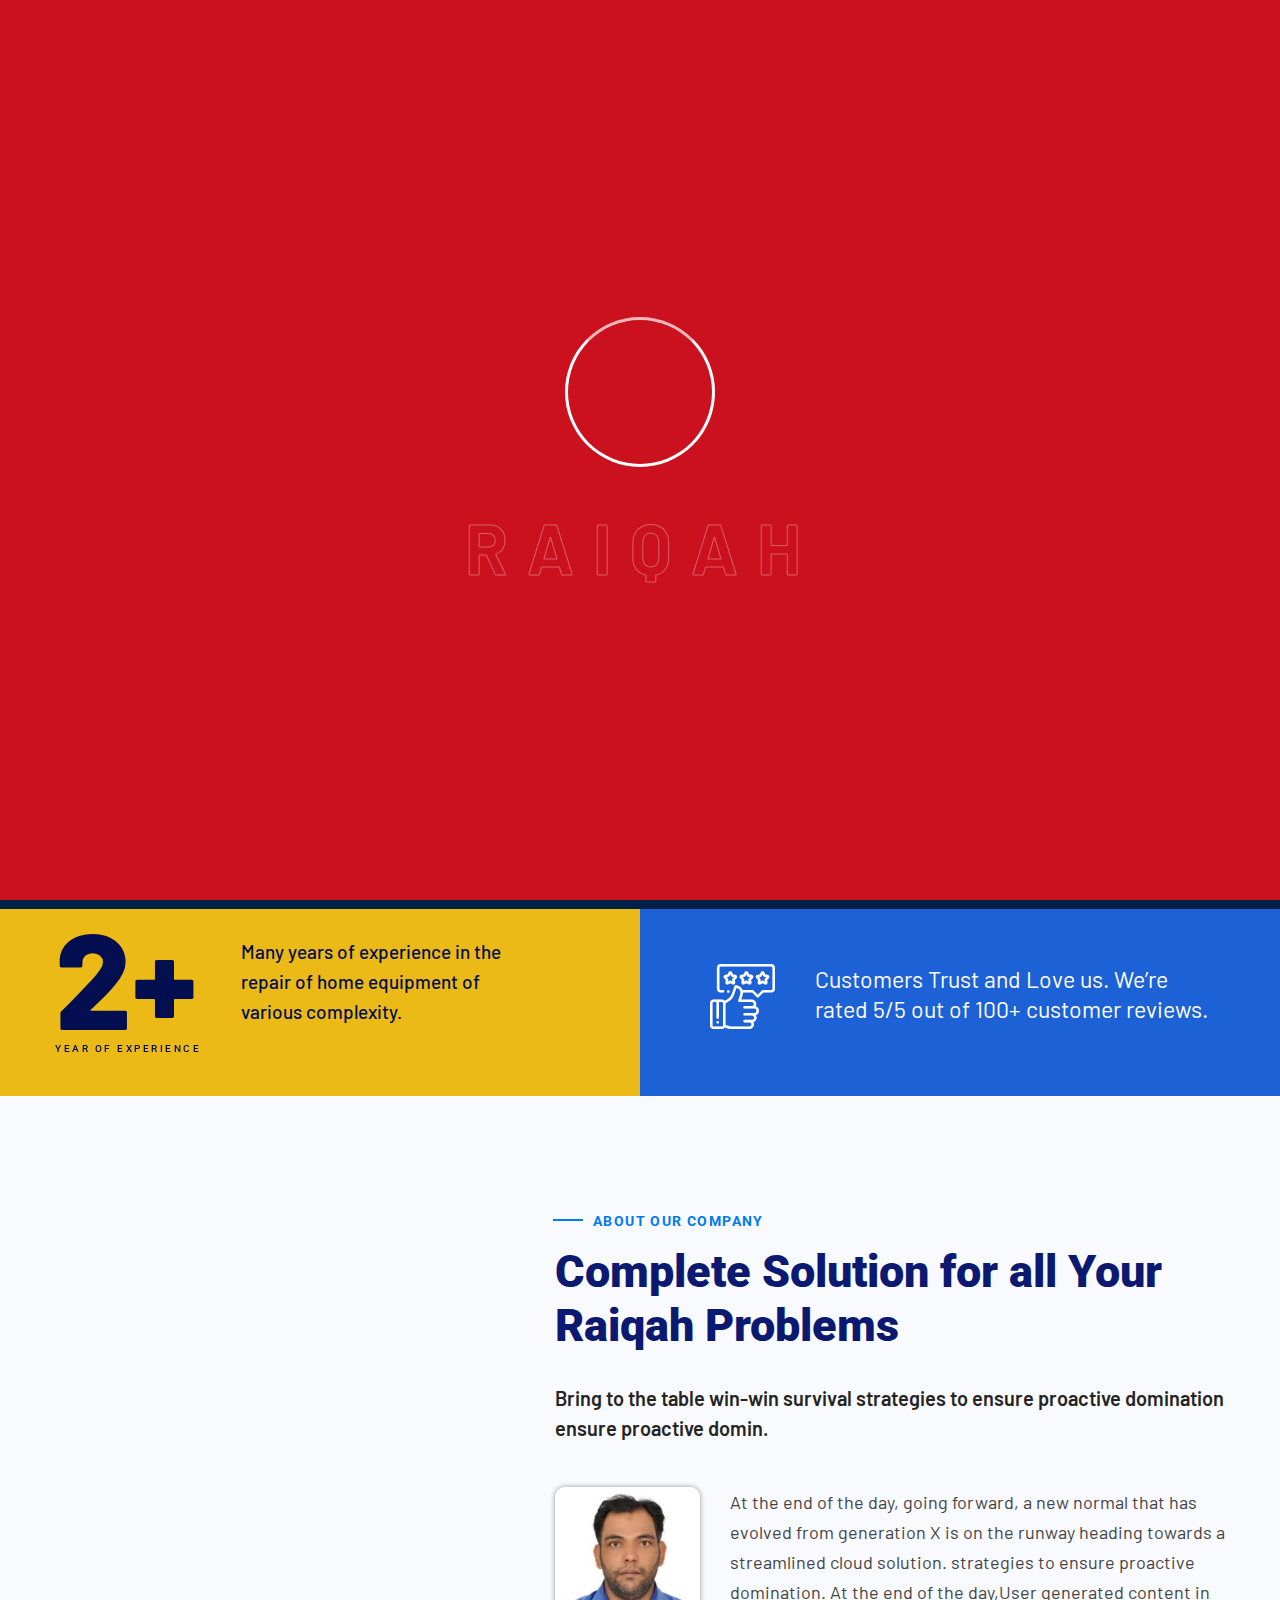
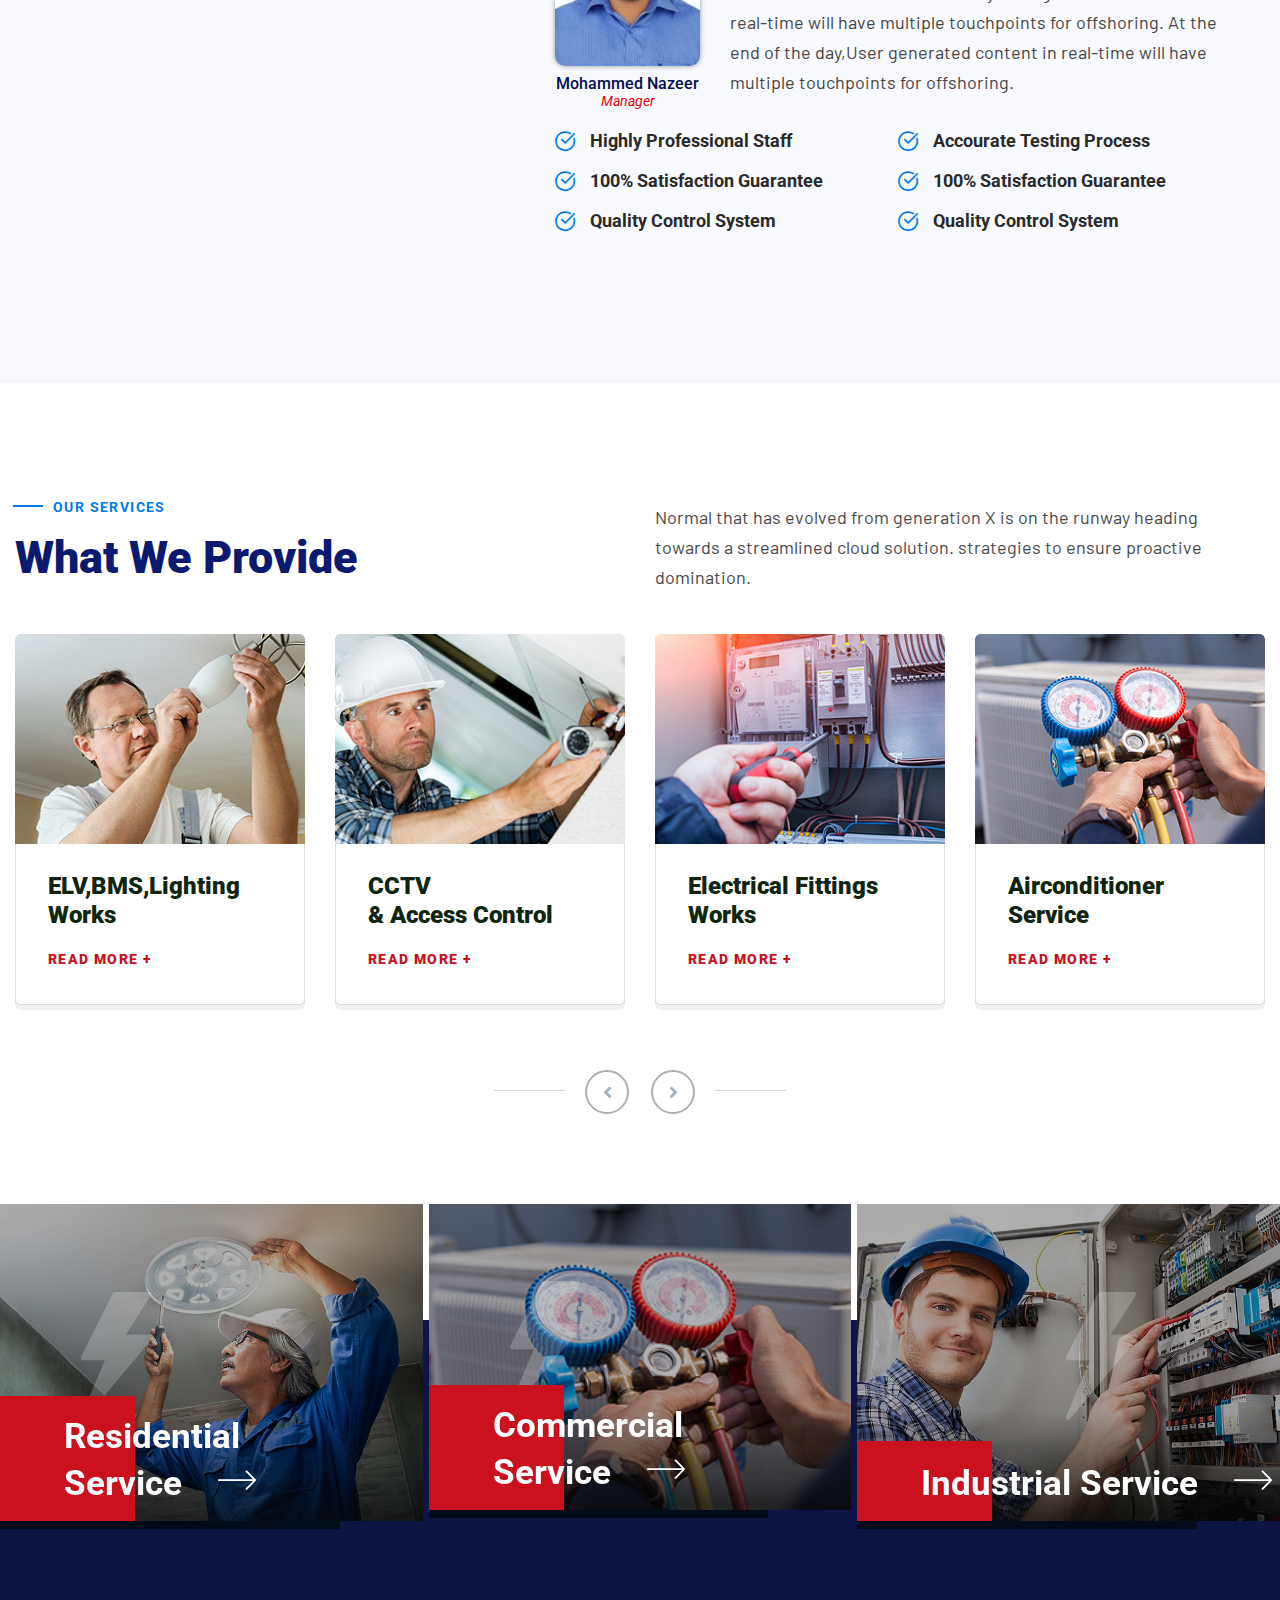
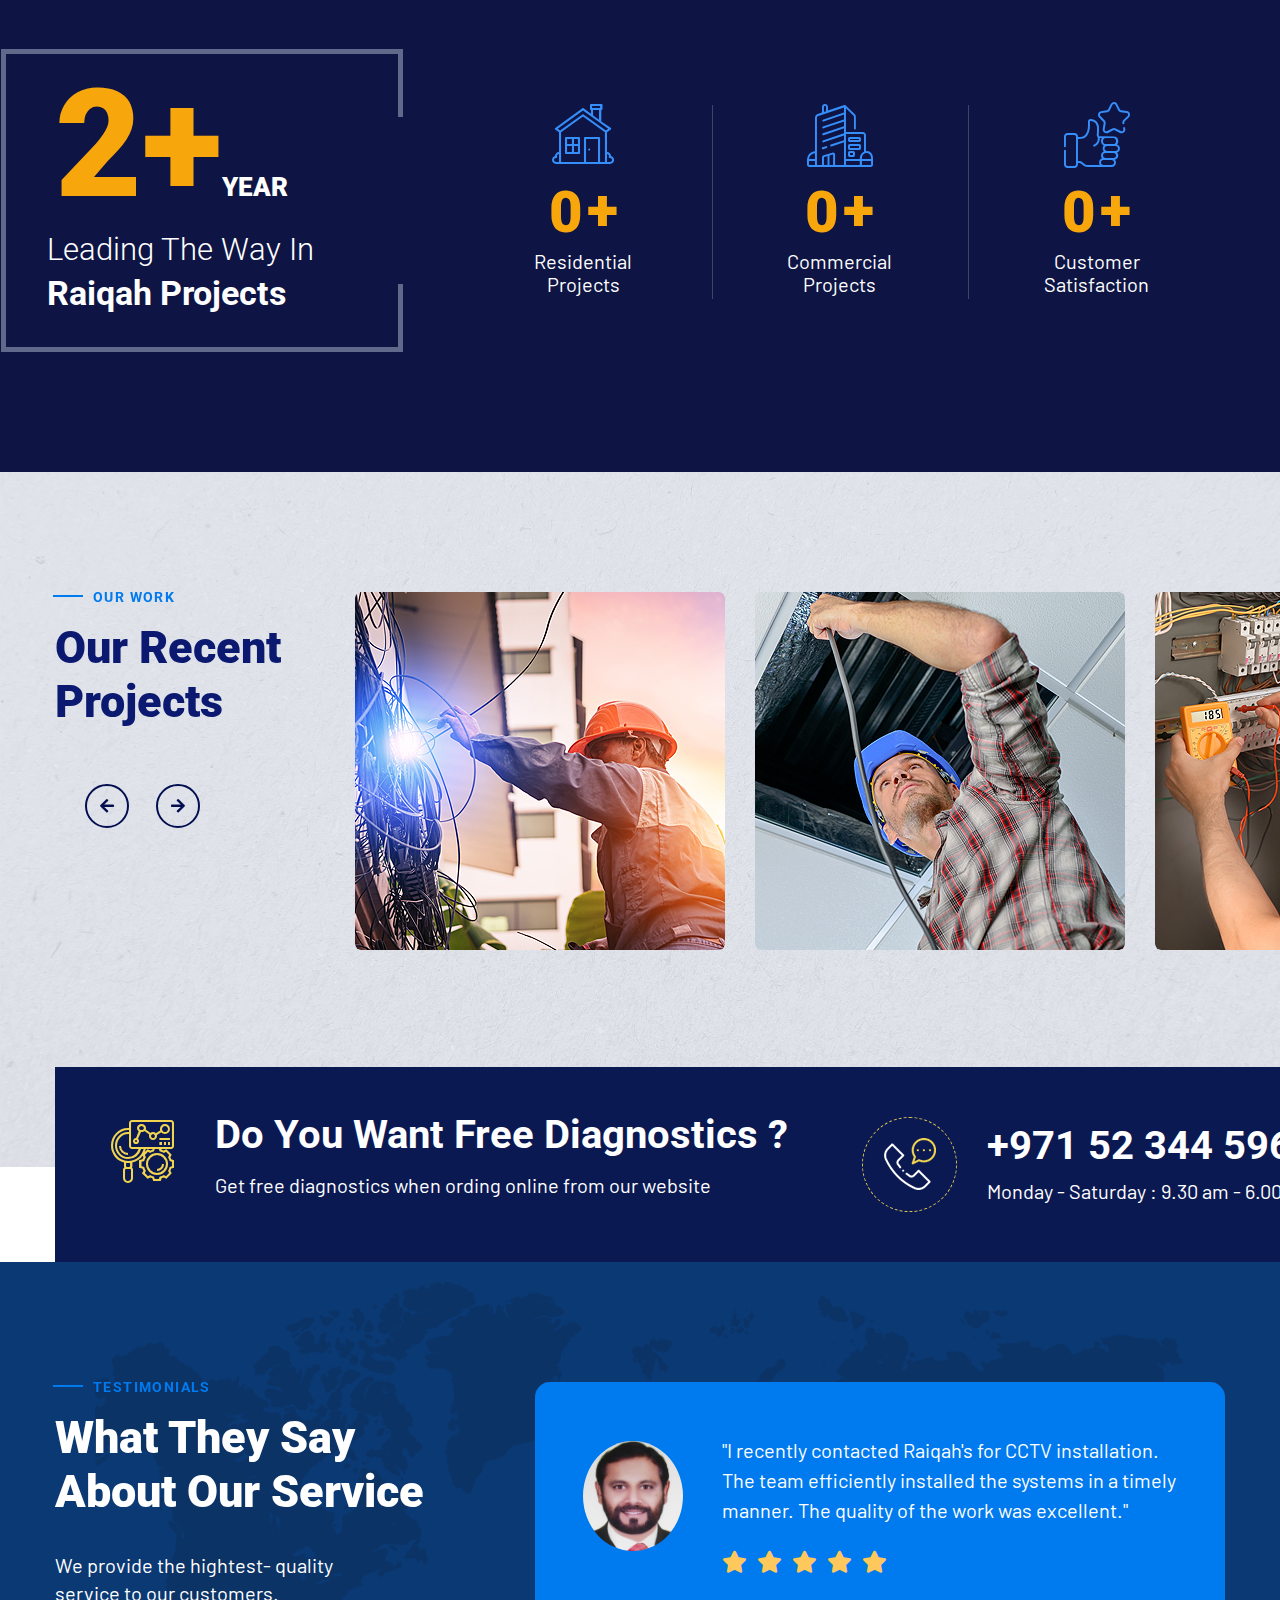
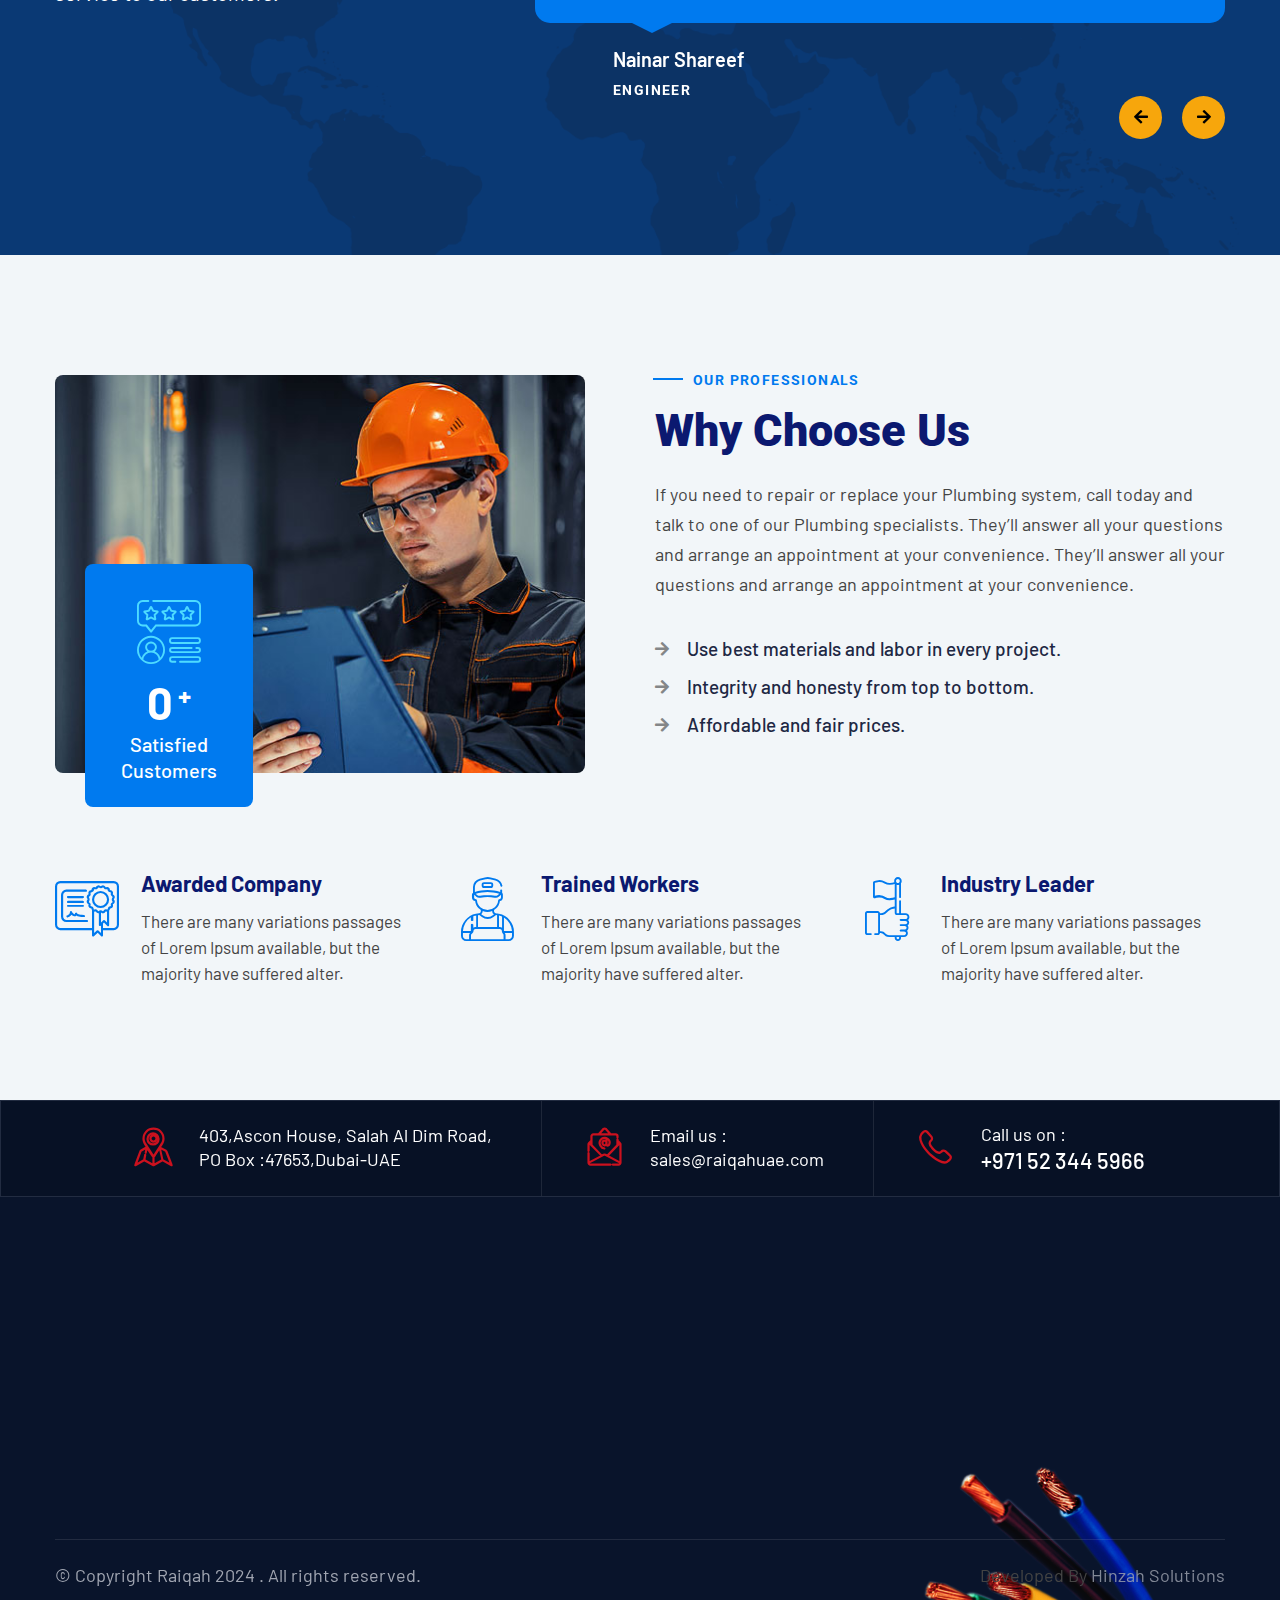
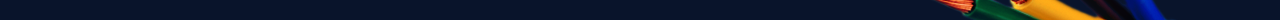
<file: index.html>
<!DOCTYPE html>
<html lang="en">

<!-- Mirrored from raiqahuae.com/ by HTTrack Website Copier/3.x [XR&CO'2014], Wed, 26 Jun 2024 02:49:53 GMT -->
<!-- Added by HTTrack -->
<meta http-equiv="content-type" content="text/html;charset=UTF-8" /><!-- /Added by HTTrack -->
<meta http-equiv="content-type" content="text/html;charset=utf-8" />

<head>
    <meta charset="UTF-8" />
    <meta name="viewport" content="width=device-width, initial-scale=1.0" />
    <title> Raiqah | Electrical Fitting | AC | Plumbing | Sanitary Works</title>
    <meta name="keywords" content="Raiqah, Electrical Fitting, AC, Plumbing, Sanitary Works " />
    <meta name="description" content="Raiqah | Electrical Fitting | AC | Plumbing | Sanitary Works " />
    <!-- favicons Icons -->
    <link rel="icon" type="image/png" href="assets/images/favicons/favicon.png" />
    <link rel="manifest" href="assets/images/favicons/site.html" />
    <!-- fonts -->
    <link rel="preconnect" href="https://fonts.googleapis.com/">
    <link rel="preconnect" href="https://fonts.gstatic.com/" crossorigin>
    <link
        href="https://fonts.googleapis.com/css2?family=Barlow:ital,wght@0,100;0,200;0,300;0,400;0,500;0,600;0,700;0,800;0,900;1,100;1,200;1,300;1,400;1,500;1,600;1,700;1,800;1,900&amp;display=swap"
        rel="stylesheet">
    <link
        href="https://fonts.googleapis.com/css2?family=Roboto:ital,wght@0,100;0,300;0,400;0,500;0,700;0,900;1,100;1,300;1,400;1,500;1,700;1,900&amp;display=swap"
        rel="stylesheet">
    <link
        href="https://fonts.googleapis.com/css2?family=Open+Sans:ital,wght@0,300;0,400;0,500;0,600;0,700;0,800;1,300;1,400;1,500;1,600;1,700;1,800&amp;display=swap"
        rel="stylesheet">
    <link href="https://fonts.googleapis.com/css2?family=Yantramanav:wght@100;300;400;500;700;900&amp;display=swap"
        rel="stylesheet">
    <link rel="stylesheet" href="assets/vendors/bootstrap/css/bootstrap.min.css" />
    <link rel="stylesheet" href="assets/vendors/animate/animate.min.css" />
    <link rel="stylesheet" href="assets/vendors/animate/custom-animate.css" />
    <link rel="stylesheet" href="assets/vendors/fontawesome/css/all.min.css" />
    <link rel="stylesheet" href="assets/vendors/jarallax/jarallax.css" />
    <link rel="stylesheet" href="assets/vendors/jquery-magnific-popup/jquery.magnific-popup.css" />
    <link rel="stylesheet" href="assets/vendors/nouislider/nouislider.min.css" />
    <link rel="stylesheet" href="assets/vendors/nouislider/nouislider.pips.css" />
    <link rel="stylesheet" href="assets/vendors/odometer/odometer.min.css" />
    <link rel="stylesheet" href="assets/vendors/swiper/swiper.min.css" />
    <link rel="stylesheet" href="assets/vendors/endreox-icons/style.css">
    <link rel="stylesheet" href="assets/vendors/tiny-slider/tiny-slider.min.css" />
    <link rel="stylesheet" href="assets/vendors/reey-font/stylesheet.css" />
    <link rel="stylesheet" href="assets/vendors/owl-carousel/owl.carousel.min.css" />
    <link rel="stylesheet" href="assets/vendors/owl-carousel/owl.theme.default.min.css" />
    <link rel="stylesheet" href="assets/vendors/bxslider/jquery.bxslider.css" />
    <link rel="stylesheet" href="assets/vendors/bootstrap-select/css/bootstrap-select.min.css" />
    <link rel="stylesheet" href="assets/vendors/vegas/vegas.min.css" />
    <link rel="stylesheet" href="assets/vendors/jquery-ui/jquery-ui.css" />
    <link rel="stylesheet" href="assets/vendors/timepicker/timePicker.css" />
    <link rel="stylesheet" href="assets/vendors/free-hand-font/stylesheet.css" />
    <!-- template styles -->
    <link rel="stylesheet" href="assets/css/endreox.css" />
    <link rel="stylesheet" href="assets/css/endreox-responsive.css" />
    <link href="assets/css/formValidation.min.css" rel="stylesheet" type="text/css" />
    <link href="assets/css/toastr.min.css" rel="stylesheet" type="text/css" />
    <link rel="stylesheet" href="assets/css/custom708f.css?rnd=1" />
    <link rel="stylesheet" href="assets/js/select2/select2.min.css" />

    <script src="assets/vendors/jquery/jquery-3.6.0.min.js"></script>
    <script src="assets/vendors/bootstrap/js/bootstrap.bundle.min.js"></script>
    <script src="assets/js/formValidation.min.js"></script>
    <script src="assets/js/bootstrap_validation.min.js"></script>
    <script src="assets/js/toastr.min.js"></script>
    <script src="assets/js/select2/select2.min.js"></script>
</head>

<body class="custom-cursor">
    <div class="custom-cursor__cursor"></div>
    <div class="custom-cursor__cursor-two"></div>
    <!-- preloader -->
    <div class="loader-wrap">
        <div class="preloader">
            <div id="handle-preloader" class="handle-preloader">
                <div class="layer layer-one"><span class="overlay"></span></div>
                <div class="layer layer-two"><span class="overlay"></span></div>
                <div class="layer layer-three"><span class="overlay"></span></div>
                <div class="animation-preloader">
                    <div class="spinner"></div>
                    <div class="txt-loading">
                        <span data-text-preloader="r" class="letters-loading">r</span>
                        <span data-text-preloader="a" class="letters-loading">a</span>
                        <span data-text-preloader="i" class="letters-loading">i</span>
                        <span data-text-preloader="q" class="letters-loading">q</span>
                        <span data-text-preloader="a" class="letters-loading">a</span>
                        <span data-text-preloader="h" class="letters-loading">h</span>
                    </div>
                </div>
            </div>
        </div>
    </div>
    <!-- preloader end -->
    <div class="page-wrapper">
        <header class="main-header-two">
            <nav class="main-menu main-menu-two">
                <div class="main-menu-two__wrapper">
                    <div class="main-menu-two__wrapper-inner">
                        <div class="main-menu-two__left">
                            <div class="main-menu-two__logo">
                                <a href="index.html"><img src="assets/images/resources/raiqah-logo708f.png?rnd=1" alt=""
                                        width="168"></a>
                            </div>
                            <div class="main-menu-two__main-menu-box">
                                <a href="#" class="mobile-nav__toggler"><i class="fa fa-bars"></i></a>
                                <ul class="main-menu__list">
                                    <li class="current"><a href="index.html">Home </a></li>
                                    <li class=""><a href="about-us.html">About Us</a></li>
                                    <li class=""><a href="services.html">Services</a></li>
                                    <li class=""><a href="portfolio.html">Portfolio</a></li>
                                    <li class=""><a href="enquiry.html">Enquiry</a></li>
                                    <li class="">
                                        <a href="contact-us.html">Contact Us</a>
                                    </li>
                                </ul>
                            </div>
                        </div>
                        <div class="main-menu-two__right">
                            <div class="main-menu-two__call">
                                <div class="main-menu-two__call-icon">
                                    <a target="_blank" href="https://wa.me/971523445966"><span style="color:#0ba90b;"
                                            class="fab fa-whatsapp"></span></a>

                                </div>
                                <div class="main-menu-two__call-number">
                                    <!-- <h5>Need help? Talk to an expert</h5> -->
                                    <h5>Need help? Talk to an expert</h5>
                                    <p><span class="fa fa-phone header-phone"></span><a href="tel:+971523445966">+971 52
                                            344 5966</a></p>
                                </div>
                            </div>
                        </div>
                    </div>
                </div>
            </nav>
        </header>
        <div class="stricky-header stricked-menu main-menu main-menu-two">
            <div class="sticky-header__content"></div>
            <!-- /.sticky-header__content -->
        </div>
        <!-- /.stricky-header -->
        <a href="brochure.pdf"
            style="width: 100px;background: #d90a18;padding: 5px;transform: rotate(270deg);position: fixed;top: 62%;left: -40px;z-index: 99999;color: #ffffff;text-align: center;border-bottom-left-radius: 10px;border-bottom-right-radius: 10px;font-size: 14px;">Brochure</a><!--Main Slider Two Start-->
        <section class="main-slider-two clearfix">
            <div class="swiper-container thm-swiper__slider" data-swiper-options='{"slidesPerView": 1, "loop": true,
        "effect": "fade",
        "pagination": {
        "el": "#main-slider-pagination",
        "type": "bullets",
        "clickable": true
        },
        "navigation": {
        "nextEl": "#main-slider__swiper-button-next",
        "prevEl": "#main-slider__swiper-button-prev"
        },
        "autoplay": {
        "delay": 5000
        }}'>
                <div class="swiper-wrapper">
                    <div class="swiper-slide">
                        <div class="main-slider__img">
                            <img src="assets/images/resources/main-slider-2-1.webp" alt="" class="float-bob-y">
                            <!-- <div class="main-slider__service-start">
                        <p>Service <br> Start</p>
                        <h5>10 AED</h5>
                    </div> -->
                        </div>
                        <div class="main-slider-two__shape-1">
                            <img src="assets/images/shapes/main-slider-two-shape-1.png" alt="">
                        </div>
                        <div class="container">
                            <div class="row">
                                <div class="col-xl-7">
                                    <div class="main-slider-two__content">
                                        <h5 class="main-slider-two__sub-title">We Provide ...</h5>
                                        <h2 class="main-slider-two__title">Home Electrical <br> Repair Service</h2>
                                        <h4 class="main-slider-two__text-1">Same Day Service Facility
                                        </h4>
                                        <h5 class="main-slider-two__text-2">* Call before 12 Noon, Monday - Friday <br>
                                            We will be there <span>TODAY</span>
                                        </h5>
                                        <div class="main-slider-two__btn-box">
                                            <a href="#" class="thm-btn main-slider-two__btn">Hire us now</a>
                                        </div>
                                        <div class="main-slider-two__shape-2"></div>
                                    </div>
                                </div>
                            </div>
                        </div>
                    </div>
                    <div class="swiper-slide">
                        <div class="main-slider__img">
                            <img src="assets/images/resources/main-slider-2-2.webp" alt="" class="float-bob-y">
                            <!-- <div class="main-slider__service-start">
                        <p>Service <br> Start</p>
                        <h5>10 AED</h5>
                    </div> -->
                        </div>
                        <div class="main-slider-two__shape-1">
                            <img src="assets/images/shapes/main-slider-two-shape-1.png" alt="">
                        </div>
                        <div class="container">
                            <div class="row">
                                <div class="col-xl-7">
                                    <div class="main-slider-two__content">
                                        <h5 class="main-slider-two__sub-title">Emergency Service</h5>
                                        <h2 class="main-slider-two__title">Trusted & Reliable <br> Electrical Service
                                        </h2>
                                        <h4 class="main-slider-two__text-1">Same Day Service Facility
                                        </h4>
                                        <h5 class="main-slider-two__text-2">* Call before 12 Noon, Monday - Friday <br>
                                            We will be there <span>TODAY</span>
                                        </h5>
                                        <div class="main-slider-two__btn-box">
                                            <a href="#" class="thm-btn main-slider-two__btn">Hire us now</a>
                                        </div>
                                        <div class="main-slider-two__shape-2"></div>
                                    </div>
                                </div>
                            </div>
                        </div>
                    </div>
                    <!-- <div class="swiper-slide">
                <div class="main-slider__img">
                    <img src="https://raiqahuae.com/assets/images/resources/main-slider-2-1.png" alt="" class="float-bob-y">
                </div>
                <div class="main-slider-two__shape-1">
                    <img src="https://raiqahuae.com/assets/images/shapes/main-slider-two-shape-1.png" alt="">
                </div>
                <div class="container">
                    <div class="row">
                        <div class="col-xl-7">
                            <div class="main-slider-two__content">
                                <h5 class="main-slider-two__sub-title">We Provide ...</h5>
                                <h2 class="main-slider-two__title">Home Electrical <br> Repair Service</h2>
                                <h4 class="main-slider-two__text-1">Same day service Guaranteed Or It’s Free!
                                </h4>
                                <h5 class="main-slider-two__text-2">* Call before 12 Noon, Monday - Friday <br>
                                    And we will be there <span>TODAY</span>, or our labour is <span>FREE</span>
                                </h5>
                                <div class="main-slider-two__btn-box">
                                    <a href="#" class="thm-btn main-slider-two__btn">Hire us now</a>
                                </div>
                                <div class="main-slider-two__shape-2"></div>
                            </div>
                        </div>
                    </div>
                </div>
            </div> -->
                </div>
                <!-- If we need navigation buttons -->
                <div class="main-slider-two__nav">
                    <div class="swiper-button-prev" id="main-slider__swiper-button-next">
                        <i class="fa fa-arrow-left"></i>
                    </div>
                    <div class="swiper-button-next" id="main-slider__swiper-button-prev">
                        <i class="fa fa-arrow-right"></i>
                    </div>
                </div>
            </div>
        </section>
        <!--Main Slider Two End-->
        <!--Experience And Rating Start-->
        <section class="experience-and-rating">
            <div class="container">
                <div class="row">
                    <div class="col-xl-6 col-lg-6">
                        <div class="experience-and-rating__left">
                            <div class="experience-and-rating__experience">
                                <div class="experience-and-rating__experience-year">
                                    <h2>2+</h2>
                                    <h5>year of experience</h5>
                                </div>
                                <div class="experience-and-rating__experience-text-box">
                                    <p>Many years of experience in the repair of home equipment of various
                                        complexity.
                                    </p>
                                </div>
                            </div>
                        </div>
                    </div>
                    <div class="col-xl-6 col-lg-6">
                        <div class="experience-and-rating__right">
                            <div class="experience-and-rating__rating-box">
                                <div class="experience-and-rating__rating-icon">
                                    <span class="icon-review"></span>
                                </div>
                                <p class="experience-and-rating__rating-text">Customers Trust and Love us. We’re rated
                                    5/5
                                    out of 100+ customer reviews.
                                </p>
                            </div>
                        </div>
                    </div>
                </div>
            </div>
        </section>
        <!--Experience And Rating End-->
        <!--About Two Start-->
        <section class="about-two">
            <div class="container">
                <div class="row">
                    <div class="col-xl-5 col-lg-5">
                        <div class="about-two__left">
                            <div class="about-two__img-box wow slideInLeft" data-wow-delay="100ms"
                                data-wow-duration="2500ms">
                                <div class="about-two__img">
                                    <img src="assets/images/resources/about-two-img-1.webp" alt="">
                                </div>
                                <div class="about-two__count-box">
                                    <h3 class="odometer" data-count="151">00</h3>
                                    <span class="about-two__letter"></span><span class="about-two__plus">+</span>
                                    <p class="about-two__count-text">Satisfied Clients
                                        <br> In Our Locality
                                    </p>
                                </div>
                            </div>
                        </div>
                    </div>
                    <div class="col-xl-7 col-lg-7">
                        <div class="about-two__right">
                            <div class="section-title text-left">
                                <span class="section-title__tagline">about our company</span>
                                <h2 class="section-title__title">Complete Solution for all Your
                                    Raiqah Problems
                                </h2>
                            </div>
                            <p class="about-two__text-1">Bring to the table win-win survival strategies to ensure
                                proactive domination ensure proactive domin.
                            </p>
                            <p class="about-two__text-2">
                            <div class="row mb-3">
                                <div class="col-sm-3 text-center">
                                    <img src="assets/images/team/profile.jpg"
                                        style="width:100%;border-radius: 10px;box-shadow: 0px 0px 5px #11111173;">
                                    <h4 style="font-size:16px;margin-top: 8px;">Mohammed Nazeer</h4>
                                    <h6 style="font-size:14px;color: #e40514;font-weight: 400;font-style: italic;">
                                        Manager</h6>
                                </div>
                                <div class="col-sm-9">
                                    At the end of the day, going forward, a new normal that has
                                    evolved from generation X is on the runway heading towards a streamlined cloud
                                    solution.
                                    strategies to ensure proactive domination. At the end of the day,User generated
                                    content
                                    in real-time will have multiple touchpoints for offshoring. At the end of the
                                    day,User
                                    generated content in real-time will have multiple touchpoints for offshoring.
                                </div>
                            </div>
                            </p>
                            <div class="about-two__points-box">
                                <ul class="about-two__points list-unstyled">
                                    <li>
                                        <div class="icon">
                                            <span class="icon-comment"></span>
                                        </div>
                                        <div class="text">
                                            <p>Highly Professional Staff</p>
                                        </div>
                                    </li>
                                    <li>
                                        <div class="icon">
                                            <span class="icon-comment"></span>
                                        </div>
                                        <div class="text">
                                            <p>100% Satisfaction Guarantee</p>
                                        </div>
                                    </li>
                                    <li>
                                        <div class="icon">
                                            <span class="icon-comment"></span>
                                        </div>
                                        <div class="text">
                                            <p>Quality Control System</p>
                                        </div>
                                    </li>
                                </ul>
                                <ul class="about-two__points about-two__points-2 list-unstyled">
                                    <li>
                                        <div class="icon">
                                            <span class="icon-comment"></span>
                                        </div>
                                        <div class="text">
                                            <p>Accourate Testing Process</p>
                                        </div>
                                    </li>
                                    <li>
                                        <div class="icon">
                                            <span class="icon-comment"></span>
                                        </div>
                                        <div class="text">
                                            <p>100% Satisfaction Guarantee</p>
                                        </div>
                                    </li>
                                    <li>
                                        <div class="icon">
                                            <span class="icon-comment"></span>
                                        </div>
                                        <div class="text">
                                            <p>Quality Control System</p>
                                        </div>
                                    </li>
                                </ul>
                            </div>
                        </div>
                    </div>
                </div>
            </div>
        </section>
        <!--About Two End-->
        <!--Services Three Start-->
        <section class="services-three">
            <div class="container">
                <div class="services-three__top">
                    <div class="row">
                        <div class="col-xl-6 col-lg-6">
                            <div class="services-three__left">
                                <div class="section-title text-left">
                                    <span class="section-title__tagline">Our services</span>
                                    <h2 class="section-title__title">What We Provide</h2>
                                </div>
                            </div>
                        </div>
                        <div class="col-xl-6 col-lg-6">
                            <div class="services-three__right">
                                <p class="services-three__text">Normal that has evolved from generation X is on the
                                    runway
                                    heading towards a streamlined cloud solution. strategies to ensure proactive
                                    domination.
                                </p>
                            </div>
                        </div>
                    </div>
                </div>
                <div class="services-three__middle">
                    <div class="services-three__carousel owl-carousel owl-theme thm-owl__carousel"
                        data-owl-options='{"loop": true,"autoplay": true,"margin": 30,"nav": true,"dots": false,"smartSpeed": 500,"autoplayTimeout": 10000,"navText": ["<span class=\"fa fa-angle-left\"></span>","<span class=\"fa fa-angle-right\"></span>"],"responsive": {"0": {"items": 1},"768": {"items": 2},"992": {"items": 3},"1200": {"items": 4}}}'>
                        <!--Services Three single Start-->
                        <div class="item">
                            <div class="services-three__single">
                                <div class="services-three__img-box">
                                    <div class="services-three__img">
                                        <img src="assets/images/services/services-2-1.jpg" alt="">
                                    </div>
                                </div>
                                <div class="services-three__content-box">
                                    <h3 class="services-three__title"><a href="#">ELV,BMS,Lighting Works
                                            <br> </a>
                                    </h3>
                                    <div class="services-three__read-more">
                                        <a href="#">Read more <span>+</span></a>
                                    </div>
                                </div>
                            </div>
                        </div>
                        <!--Services Three single End-->
                        <!--Services Three single Start-->
                        <div class="item">
                            <div class="services-three__single">
                                <div class="services-three__img-box">
                                    <div class="services-three__img">
                                        <img src="assets/images/services/services-2-2.jpg" alt="">
                                    </div>
                                </div>
                                <div class="services-three__content-box">
                                    <h3 class="services-three__title"><a href="#">CCTV
                                            <br> & Access Control</a>
                                    </h3>
                                    <div class="services-three__read-more">
                                        <a href="#">Read more <span>+</span></a>
                                    </div>
                                </div>
                            </div>
                        </div>
                        <!--Services Three single End-->
                        <!--Services Three single Start-->
                        <div class="item">
                            <div class="services-three__single">
                                <div class="services-three__img-box">
                                    <div class="services-three__img">
                                        <img src="assets/images/services/services-2-3.jpg" alt="">
                                    </div>
                                </div>
                                <div class="services-three__content-box">
                                    <h3 class="services-three__title"><a href="#">Electrical Fittings Works
                                            <br></a>
                                    </h3>
                                    <div class="services-three__read-more">
                                        <a href="#">Read more <span>+</span></a>
                                    </div>
                                </div>
                            </div>
                        </div>
                        <!--Services Three single End-->
                        <!--Services Three single Start-->
                        <div class="item">
                            <div class="services-three__single">
                                <div class="services-three__img-box">
                                    <div class="services-three__img">
                                        <img src="assets/images/services/services-2-4.jpg" alt="">
                                    </div>
                                </div>
                                <div class="services-three__content-box">
                                    <h3 class="services-three__title"><a href="#">Airconditioner <br>
                                            Service</a>
                                    </h3>
                                    <div class="services-three__read-more">
                                        <a href="#">Read more <span>+</span></a>
                                    </div>
                                </div>
                            </div>
                        </div>
                        <!--Services Three single End-->
                        <!--Services Three single Start-->
                        <div class="item">
                            <div class="services-three__single">
                                <div class="services-three__img-box">
                                    <div class="services-three__img">
                                        <img src="assets/images/services/civil_work.webp" alt="">
                                    </div>
                                </div>
                                <div class="services-three__content-box">
                                    <h3 class="services-three__title"><a href="#">Wall Paper And Minor Civil Works
                                            <br></a>
                                    </h3>
                                    <div class="services-three__read-more">
                                        <a href="#">Read more <span>+</span></a>
                                    </div>
                                </div>
                            </div>
                        </div>
                        <!--Services Three single End-->
                        <!--Services Three single Start-->
                        <div class="item">
                            <div class="services-three__single">
                                <div class="services-three__img-box">
                                    <div class="services-three__img">
                                        <img src="assets/images/services/painting_work.png" alt="">
                                    </div>
                                </div>
                                <div class="services-three__content-box">
                                    <h3 class="services-three__title"><a href="#">Building Cleaning And Painting Works
                                            <br> </a>
                                    </h3>
                                    <div class="services-three__read-more">
                                        <a href="#">Read more <span>+</span></a>
                                    </div>
                                </div>
                            </div>
                        </div>
                        <!--Services Three single End-->
                        <!--Services Three single Start-->
                        <div class="item">
                            <div class="services-three__single">
                                <div class="services-three__img-box">
                                    <div class="services-three__img">
                                        <img src="assets/images/services/plumbing_work.webp" alt="">
                                    </div>
                                </div>
                                <div class="services-three__content-box">
                                    <h3 class="services-three__title"><a href="#">Plumbing And Sanitary Works
                                            <br> </a>
                                    </h3>
                                    <div class="services-three__read-more">
                                        <a href="#">Read more <span>+</span></a>
                                    </div>
                                </div>
                            </div>
                        </div>
                        <!--Services Three single End-->
                        <!--Services Three single Start-->
                        <div class="item">
                            <div class="services-three__single">
                                <div class="services-three__img-box">
                                    <div class="services-three__img">
                                        <img src="assets/images/services/ceiling_work.webp" alt="">
                                    </div>
                                </div>
                                <div class="services-three__content-box">
                                    <h3 class="services-three__title"><a href="#">Ceiling And Partition Works
                                            <br></a>
                                    </h3>
                                    <div class="services-three__read-more">
                                        <a href="#">Read more <span>+</span></a>
                                    </div>
                                </div>
                            </div>
                        </div>
                        <div class="item">
                            <div class="services-three__single">
                                <div class="services-three__img-box">
                                    <div class="services-three__img">
                                        <img src="assets/images/services/carpantry_work.webp" alt="">
                                    </div>
                                </div>
                                <div class="services-three__content-box">
                                    <h3 class="services-three__title"><a href="#"> Carpentry And Plaster Works <br>
                                        </a>
                                    </h3>
                                    <div class="services-three__read-more">
                                        <a href="#">Read more <span>+</span></a>
                                    </div>
                                </div>
                            </div>
                        </div>
                        <!--Services Three single End-->
                    </div>
                </div>
            </div>
        </section>
        <!--Services Three End-->
        <!--Services Four Start-->
        <section class="services-five">
            <div class="services-one__bottom">
                <div class="services-one__carousel owl-carousel owl-theme thm-owl__carousel" data-owl-options='{
            "loop": true,
            "autoplay": true,
            "margin": 6,
            "nav": false,
            "dots": false,
            "smartSpeed": 500,
            "autoplayTimeout": 10000,
            "navText": ["<span class=\"icon-left-arrow\"></span>","<span class=\"icon-right-arrow\"></span>"],
            "responsive": {
            "0": {
            "items": 1
            },
            "768": {
            "items": 2
            },
            "992": {
            "items": 2
            },
            "1200": {
            "items": 3
            }
            }
            }'>
                    <!--Services One Single Start-->
                    <div class="item">
                        <div class="services-one__single">
                            <div class="services-one__img-box">
                                <div class="services-one__img">
                                    <img src="assets/images/services/services-1-1.jpg" alt="">
                                </div>
                                <div class="services-one__content">
                                    <h3 class="services-one__title"><a href="electricals-service.html">Residential
                                            Service<i class="icon-right-arrow"></i></a>
                                    </h3>
                                </div>
                                <div class="services-one__shape-1">
                                    <img src="assets/images/shapes/services-one-shape-1.png" alt="">
                                </div>
                            </div>
                            <div class="services-one__shape-2"></div>
                        </div>
                    </div>
                    <!--Services One Single End-->
                    <!--Services One Single Start-->
                    <div class="item">
                        <div class="services-one__single">
                            <div class="services-one__img-box">
                                <div class="services-one__img">
                                    <img src="assets/images/services/services-2-4.jpg" alt="">
                                </div>
                                <div class="services-one__content">
                                    <h3 class="services-one__title"><a href="#">Commercial
                                            Service<i class="icon-right-arrow"></i></a>
                                    </h3>
                                </div>
                                <div class="services-one__shape-1">
                                    <img src="assets/images/shapes/services-one-shape-1.png" alt="">
                                </div>
                            </div>
                            <div class="services-one__shape-2"></div>
                        </div>
                    </div>
                    <!--Services One Single End-->
                    <!--Services One Single Start-->
                    <div class="item">
                        <div class="services-one__single">
                            <div class="services-one__img-box">
                                <div class="services-one__img">
                                    <img src="assets/images/services/services-1-3.webp" alt="">
                                </div>
                                <div class="services-one__content">
                                    <h3 class="services-one__title"><a href="indoor-lighting.html">Industrial Service<i
                                                class="icon-right-arrow"></i></a></h3>
                                </div>
                                <div class="services-one__shape-1 services-one__shape-3">
                                    <img src="assets/images/shapes/services-one-shape-1.png" alt="">
                                </div>
                            </div>
                            <div class="services-one__shape-2"></div>
                        </div>
                    </div>
                    <!--Services One Single End-->
                </div>
            </div>
        </section>
        <!--Services Four End-->
        <!--Counter Two Start-->
        <section class="counter-two">
            <div class="container">
                <div class="row">
                    <div class="col-xl-4 col-lg-4">
                        <div class="counter-one__left">
                            <div class="counter-one__year-box">
                                <p class="counter-one__year"><span>2+</span>Year</p>
                                <h3 class="counter-one__year-title">Leading The Way In <span>Raiqah Projects</span>
                                </h3>
                            </div>
                        </div>
                    </div>
                    <div class="col-xl-8 col-lg-8">
                        <div class="counter-one__right">
                            <ul class="counter-one__box list-unstyled">
                                <li class="counter-one__single">
                                    <div class="counter-one__icon">
                                        <span class="icon-home"></span>
                                    </div>
                                    <div class="counter-one__content-box">
                                        <h3 class="odometer" data-count="80">00</h3>
                                        <span class="counter-one__letter">+</span>
                                        <p class="counter-one__text">Residential
                                            <br> Projects
                                        </p>
                                    </div>
                                </li>
                                <li class="counter-one__single">
                                    <div class="counter-one__icon">
                                        <span class="icon-office-building"></span>
                                    </div>
                                    <div class="counter-one__content-box">
                                        <h3 class="odometer" data-count="40">00</h3>
                                        <span class="counter-one__letter">+</span>
                                        <p class="counter-one__text">Commercial
                                            <br> Projects
                                        </p>
                                    </div>
                                </li>
                                <li class="counter-one__single">
                                    <div class="counter-one__icon">
                                        <span class="icon-satisfaction"></span>
                                    </div>
                                    <div class="counter-one__content-box">
                                        <h3 class="odometer" data-count="150">00</h3>
                                        <span class="counter-one__letter">+</span>
                                        <p class="counter-one__text">Customer
                                            <br> Satisfaction
                                        </p>
                                    </div>
                                </li>
                            </ul>
                        </div>
                    </div>
                </div>
            </div>
        </section>
        <!--Counter Two End-->
        <!--Project Two Start-->
        <section class="project-two">
            <div class="project-two__bg" style="background-image: url(assets/images/backgrounds/project-two-bg.jpg);">
            </div>
            <div class="container">
                <div class="row">
                    <div class="col-xl-3">
                        <div class="project-two__left">
                            <div class="services-three__left">
                                <div class="section-title text-left">
                                    <span class="section-title__tagline">Our Work</span>
                                    <h2 class="section-title__title">Our Recent
                                        Projects
                                    </h2>
                                </div>
                            </div>
                        </div>
                    </div>
                    <div class="col-xl-9">
                        <div class="project-two__right">
                            <div class="project-two__carousel owl-carousel owl-theme thm-owl__carousel"
                                data-owl-options='{
                        "loop": true,
                        "autoplay": true,
                        "margin": 30,
                        "nav": true,
                        "dots": false,
                        "smartSpeed": 500,
                        "autoplayTimeout": 10000,
                        "navText": ["<span class=\"fa fa-arrow-left\"></span>","<span class=\"fa fa-arrow-right\"></span>"],
                        "responsive": {
                        "0": {
                        "items": 1
                        },
                        "768": {
                        "items": 2
                        },
                        "992": {
                        "items": 3
                        },
                        "1200": {
                        "items": 3
                        }
                        }
                        }'>
                                <!--Project Two Single Start-->
                                <div class="item">
                                    <div class="project-two__single">
                                        <div class="project-two__img">
                                            <img src="assets/images/project/project-2-1.jpg" alt="">
                                            <div class="project-two__content">
                                                <p class="project-two__sub-title">Loxis Project</p>
                                                <h4 class="project-two__title"><a href="project-details.html">Electrical
                                                        Fixes</a>
                                                </h4>
                                            </div>
                                            <div class="project-two__button">
                                                <a class="img-popup" href="assets/images/project/project-page-1-1.jpg">
                                                    <img src="assets/images/icon/icon-zoom-1.png" alt="">
                                                </a>
                                                <a href="project-details.html">
                                                    <img src="assets/images/icon/link-icon-1.png" alt="">
                                                </a>
                                            </div>
                                        </div>
                                    </div>
                                </div>
                                <!--Project Two Single End-->
                                <!--Project Two Single Start-->
                                <div class="item">
                                    <div class="project-two__single">
                                        <div class="project-two__img">
                                            <img src="assets/images/project/project-2-2.jpg" alt="">
                                            <div class="project-two__content">
                                                <p class="project-two__sub-title">Loxis Project</p>
                                                <h4 class="project-two__title"><a href="project-details.html">Electrical
                                                        Fixes</a>
                                                </h4>
                                            </div>
                                            <div class="project-two__button">
                                                <a class="img-popup" href="assets/images/project/project-page-1-1.jpg">
                                                    <img src="assets/images/icon/icon-zoom-1.png" alt="">
                                                </a>
                                                <a href="project-details.html">
                                                    <img src="assets/images/icon/link-icon-1.png" alt="">
                                                </a>
                                            </div>
                                        </div>
                                    </div>
                                </div>
                                <!--Project Two Single End-->
                                <!--Project Two Single Start-->
                                <div class="item">
                                    <div class="project-two__single">
                                        <div class="project-two__img">
                                            <img src="assets/images/project/project-2-3.jpg" alt="">
                                            <div class="project-two__content">
                                                <p class="project-two__sub-title">Loxis Project</p>
                                                <h4 class="project-two__title"><a href="project-details.html">Electrical
                                                        Fixes</a>
                                                </h4>
                                            </div>
                                            <div class="project-two__button">
                                                <a class="img-popup" href="assets/images/project/project-page-1-1.jpg">
                                                    <img src="assets/images/icon/icon-zoom-1.png" alt="">
                                                </a>
                                                <a href="project-details.html">
                                                    <img src="assets/images/icon/link-icon-1.png" alt="">
                                                </a>
                                            </div>
                                        </div>
                                    </div>
                                </div>
                                <!--Project Two Single End-->
                                <!--Project Two Single Start-->
                                <div class="item">
                                    <div class="project-two__single">
                                        <div class="project-two__img">
                                            <img src="assets/images/project/project-2-1.jpg" alt="">
                                            <div class="project-two__content">
                                                <p class="project-two__sub-title">Loxis Project</p>
                                                <h4 class="project-two__title"><a href="project-details.html">Electrical
                                                        Fixes</a>
                                                </h4>
                                            </div>
                                            <div class="project-two__button">
                                                <a class="img-popup" href="assets/images/project/project-page-1-1.jpg">
                                                    <img src="assets/images/icon/icon-zoom-1.png" alt="">
                                                </a>
                                                <a href="project-details.html">
                                                    <img src="assets/images/icon/link-icon-1.png" alt="">
                                                </a>
                                            </div>
                                        </div>
                                    </div>
                                </div>
                                <!--Project Two Single End-->
                                <!--Project Two Single Start-->
                                <div class="item">
                                    <div class="project-two__single">
                                        <div class="project-two__img">
                                            <img src="assets/images/project/project-2-2.jpg" alt="">
                                            <div class="project-two__content">
                                                <p class="project-two__sub-title">Loxis Project</p>
                                                <h4 class="project-two__title"><a href="project-details.html">Electrical
                                                        Fixes</a>
                                                </h4>
                                            </div>
                                            <div class="project-two__button">
                                                <a class="img-popup" href="assets/images/project/project-page-1-1.jpg">
                                                    <img src="assets/images/icon/icon-zoom-1.png" alt="">
                                                </a>
                                                <a href="project-details.html">
                                                    <img src="assets/images/icon/link-icon-1.png" alt="">
                                                </a>
                                            </div>
                                        </div>
                                    </div>
                                </div>
                                <!--Project Two Single End-->
                                <!--Project Two Single Start-->
                                <div class="item">
                                    <div class="project-two__single">
                                        <div class="project-two__img">
                                            <img src="assets/images/project/project-2-3.jpg" alt="">
                                            <div class="project-two__content">
                                                <p class="project-two__sub-title">Loxis Project</p>
                                                <h4 class="project-two__title"><a href="project-details.html">Electrical
                                                        Fixes</a>
                                                </h4>
                                            </div>
                                            <div class="project-two__button">
                                                <a class="img-popup" href="assets/images/project/project-page-1-1.jpg">
                                                    <img src="assets/images/icon/icon-zoom-1.png" alt="">
                                                </a>
                                                <a href="project-details.html">
                                                    <img src="assets/images/icon/link-icon-1.png" alt="">
                                                </a>
                                            </div>
                                        </div>
                                    </div>
                                </div>
                                <!--Project Two Single End-->
                            </div>
                        </div>
                    </div>
                </div>
            </div>
        </section>
        <!--Project Two End-->
        <!--Contact Bar Start-->
        <section class="contact-bar">
            <div class="container">
                <div class="contact-bar__inne">
                    <div class="contact-bar__left">
                        <div class="contact-bar__left-icon">
                            <span class="icon-diagnostic"></span>
                        </div>
                        <div class="contact-bar__left-content">
                            <h3 class="contact-bar__title">Do You Want Free Diagnostics ?</h3>
                            <p class="contact-bar__text">Get free diagnostics when ording online from our website</p>
                        </div>
                    </div>
                    <div class="contact-bar__right">
                        <div class="contact-bar__call">
                            <div class="contact-bar__call-icon">
                                <img src="assets/images/icon/contact-bar-call-icon.png" alt="">
                            </div>
                            <div class="contact-bar__call-content">
                                <h4 class="contact-bar__call-number"><a href="tel:+971523445966">+971 52 344
                                        5966&nbsp;</a></h4>
                                <p class="contact-bar__call-time">Monday - Saturday : 9.30 am - 6.00 pm</p>
                            </div>
                        </div>
                    </div>
                </div>
            </div>
        </section>
        <!--Contact Bar End-->

        <!--Coupons Start-->
        <!-- <section class="coupons">
    <div class="container">
        <div class="row">
            <div class="col-xl-4">
                <div class="coupons__left">
                    <div class="section-title text-left">
                        <span class="section-title__tagline">Discounts & Offers</span>
                        <h2 class="section-title__title">Get Coupons</h2>
                    </div>
                    <p class="coupons__text">Basically print out the coupon from their site to get rebates on
                        your next administration! Get as much as $25 off on your next administration ring.
                    </p>
                </div>
            </div>
            <div class="col-xl-4 col-lg-6 col-md-6 wow fadeInUp" data-wow-delay="100ms">
                <div class="coupons__single">
                    <div class="coupons__single-inner">
                        <div class="coupons__offer-amount-box">
                            <div class="coupons__offer-amount">
                                <h2><sup>$</sup> 50 <br> <span>OFF</span></h2>
                            </div>
                            <div class="coupons__offer-qr-code">
                                <img src="https://raiqahuae.com/assets/images/resources/coupons-offer-qr-code-1.jpg" alt="">
                            </div>
                        </div>
                        <div class="coupons__offer-content">
                            <div class="coupons__offer-title-box">
                                <h4 class="coupons__offer-title">Endreox</h4>
                                <p class="coupons__offer-sub-title">professional electrician</p>
                            </div>
                            <p class="coupons__offer-text">Certain restrictions do appy, must be persent peior
                                to finsihed service. Not valid with any other offers, specials or manufacture’s
                                promotions.
                            </p>
                        </div>
                    </div>
                    <div class="coupons__shape-1">
                        <img src="https://raiqahuae.com/assets/images/shapes/coupons-shape-1.png" alt="">
                    </div>
                </div>
            </div>
            <div class="col-xl-4 col-lg-6 col-md-6 wow fadeInUp" data-wow-delay="200ms">
                <div class="coupons__single coupons__single-two">
                    <div class="coupons__single-inner">
                        <div class="coupons__offer-amount-box">
                            <div class="coupons__offer-amount">
                                <h2><sup>$</sup> 300 <br> <span>OFF</span></h2>
                            </div>
                            <div class="coupons__offer-qr-code">
                                <img src="https://raiqahuae.com/assets/images/resources/coupons-offer-qr-code-1.jpg" alt="">
                            </div>
                        </div>
                        <div class="coupons__offer-content">
                            <div class="coupons__offer-title-box">
                                <h4 class="coupons__offer-title">Endreox</h4>
                                <p class="coupons__offer-sub-title">professional electrician</p>
                            </div>
                            <p class="coupons__offer-text">Certain restrictions do appy, must be persent peior
                                to finsihed service. Not valid with any other offers, specials or manufacture’s
                                promotions.
                            </p>
                        </div>
                    </div>
                    <div class="coupons__shape-1">
                        <img src="https://raiqahuae.com/assets/images/shapes/coupons-shape-1.png" alt="">
                    </div>
                </div>
            </div>
        </div>
    </div>
</section> -->
        <!--Coupons End-->
        <!--Tetimonial One Start-->
        <section class="testimonial-one">
            <div class="testimonial-one__shape-1 float-bob-x">
                <img src="assets/images/shapes/testimonials-one-shape-1.png" alt="">
            </div>
            <div class="container">
                <div class="row">
                    <div class="col-xl-4 col-lg-4">
                        <div class="testimonial-one__left">
                            <div class="section-title text-left">
                                <span class="section-title__tagline">testimonials</span>
                                <h2 class="section-title__title">What They Say
                                    About Our
                                    Service</h2>
                            </div>
                            <p class="testimonial-one__text">We provide the hightest- quality <br> service to our
                                customers.
                            </p>
                        </div>
                    </div>
                    <div class="col-xl-8 col-lg-8">
                        <div class="testimonial-one__right">
                            <div class="testimonial-one__carousel owl-carousel owl-theme thm-owl__carousel"
                                data-owl-options='{
                                "loop": true,
                                "autoplay": false,
                                "margin": 30,
                                "nav": true,
                                "dots": false,
                                "smartSpeed": 500,
                                "autoplayTimeout": 10000,
                                "navText": ["<span class=\"far fa-arrow-left\"></span>","<span class=\"far fa-arrow-right\"></span>"],
                                "responsive": {
                                    "0": {
                                        "items": 1
                                    },
                                    "768": {
                                        "items": 1
                                    },
                                    "992": {
                                        "items": 1
                                    },
                                    "1200": {
                                        "items": 1
                                    }
                                }
                            }'>
                                <!--Testimonial One Single Start-->
                                <div class="item">
                                    <div class="testimonial-one__single">
                                        <div class="testimonial-one__inner">
                                            <div class="testimonial-one__client-img">
                                                <img src="assets/images/testimonial/shareef.jpg" alt=""
                                                    style="width:100px !important">
                                            </div>
                                            <div class="testimonial-one__client-info">
                                                <p class="testimonial-one__client-text">"I recently contacted Raiqah's
                                                    for CCTV installation. The team efficiently installed the systems in
                                                    a timely manner.
                                                    The quality of the work was excellent."</p>
                                                <div class="testimonial-one__client-rating">
                                                    <i class="fa fa-star"></i>
                                                    <i class="fa fa-star"></i>
                                                    <i class="fa fa-star"></i>
                                                    <i class="fa fa-star"></i>
                                                    <i class="fa fa-star"></i>
                                                </div>
                                            </div>
                                        </div>
                                        <div class="testimonial-one__client-content">
                                            <h3>Nainar Shareef</h3>
                                            <span>Engineer</span>
                                        </div>
                                    </div>
                                </div>
                                <!--Testimonial One Single End-->
                                <!--Testimonial One Single Start-->
                                <div class="item">
                                    <div class="testimonial-one__single">
                                        <div class="testimonial-one__inner">
                                            <div class="testimonial-one__client-img">
                                                <img src="assets/images/testimonial/default-user.png" alt="">
                                            </div>
                                            <div class="testimonial-one__client-info">
                                                <p class="testimonial-one__client-text">
                                                    "I recently used the electrical service provided by Raiqah's. The
                                                    electricians who came to my home were friendly and respectful, and
                                                    they fixed my electrical issue quickly."</p>
                                                <div class="testimonial-one__client-rating">
                                                    <i class="fa fa-star"></i>
                                                    <i class="fa fa-star"></i>
                                                    <i class="fa fa-star"></i>
                                                    <i class="fa fa-star"></i>
                                                    <i class="fa fa-star"></i>
                                                </div>
                                            </div>
                                        </div>
                                        <div class="testimonial-one__client-content">
                                            <h3>Mohammad Ali</h3>
                                            <span>Interior Designer</span>
                                        </div>
                                    </div>
                                </div>
                                <!--Testimonial One Single End-->
                            </div>
                        </div>
                    </div>
                </div>
            </div>
        </section>
        <!--Tetimonial One End-->
        <!--Why Choose One Start-->
        <section class="why-choose-one">
            <div class="container">
                <div class="why-choose-one__top">
                    <div class="row">
                        <div class="col-xl-6 col-lg-6">
                            <div class="why-choose-one__left">
                                <div class="why-choose-one__img-box">
                                    <div class="why-choose-one__img">
                                        <img src="assets/images/resources/why-choose-one-img-1.jpg" alt="">
                                    </div>
                                    <div class="why-choose-one__count-box">
                                        <div class="icon">
                                            <span class="icon-reviews"></span>
                                        </div>
                                        <div class="why-choose-one__content-box">
                                            <h3 class="odometer" data-count="150">00</h3>
                                            <span class="why-choose-one__letter">+</span>
                                            <p class="why-choose-one__count-text">Satisfied
                                                <br>Customers
                                            </p>
                                        </div>
                                    </div>
                                </div>
                            </div>
                        </div>
                        <div class="col-xl-6 col-lg-6">
                            <div class="why-choose-one__right">
                                <div class="section-title text-left">
                                    <span class="section-title__tagline">Our Professionals</span>
                                    <h2 class="section-title__title">Why Choose Us</h2>
                                </div>
                                <p class="why-choose-one__text">If you need to repair or replace your Plumbing system,
                                    call
                                    today and talk to one of our Plumbing specialists. They’ll answer all your questions
                                    and
                                    arrange an appointment at your convenience. They’ll answer all your questions and
                                    arrange an appointment at your convenience.
                                </p>
                                <ul class="why-choose-one__points list-unstyled">
                                    <li>
                                        <div class="icon">
                                            <span class="fa fa-arrow-right"></span>
                                        </div>
                                        <div class="text">
                                            <p>Use best materials and labor in every project.</p>
                                        </div>
                                    </li>
                                    <li>
                                        <div class="icon">
                                            <span class="fa fa-arrow-right"></span>
                                        </div>
                                        <div class="text">
                                            <p>Integrity and honesty from top to bottom.</p>
                                        </div>
                                    </li>
                                    <li>
                                        <div class="icon">
                                            <span class="fa fa-arrow-right"></span>
                                        </div>
                                        <div class="text">
                                            <p>Affordable and fair prices.</p>
                                        </div>
                                    </li>
                                </ul>
                            </div>
                        </div>
                    </div>
                </div>
                <div class="why-choose-one__bottom">
                    <div class="row">
                        <!--Why Choose One Single Start-->
                        <div class="col-xl-4 col-lg-4">
                            <div class="why-choose-one__single">
                                <div class="icon">
                                    <span class="icon-certificate"></span>
                                </div>
                                <div class="why-choose-one__content">
                                    <h3 class="why-choose-one__title"><a href="about.html">Awarded Company</a></h3>
                                    <p class="why-choose-one__text-2">There are many variations passages <br> of Lorem
                                        Ipsum
                                        available, but the majority have suffered alter.
                                    </p>
                                </div>
                            </div>
                        </div>
                        <!--Why Choose One Single End-->
                        <!--Why Choose One Single Start-->
                        <div class="col-xl-4 col-lg-4">
                            <div class="why-choose-one__single">
                                <div class="icon">
                                    <span class="icon-technician"></span>
                                </div>
                                <div class="why-choose-one__content">
                                    <h3 class="why-choose-one__title"><a href="team.html">Trained Workers</a></h3>
                                    <p class="why-choose-one__text-2">There are many variations passages <br> of Lorem
                                        Ipsum
                                        available, but the majority have suffered alter.
                                    </p>
                                </div>
                            </div>
                        </div>
                        <!--Why Choose One Single End-->
                        <!--Why Choose One Single Start-->
                        <div class="col-xl-4 col-lg-4">
                            <div class="why-choose-one__single">
                                <div class="icon">
                                    <span class="icon-flag"></span>
                                </div>
                                <div class="why-choose-one__content">
                                    <h3 class="why-choose-one__title"><a href="about.html">Industry Leader</a></h3>
                                    <p class="why-choose-one__text-2">There are many variations passages <br> of Lorem
                                        Ipsum
                                        available, but the majority have suffered alter.
                                    </p>
                                </div>
                            </div>
                        </div>
                        <!--Why Choose One Single End-->
                    </div>
                </div>
            </div>
        </section>
        <!--Why Choose One End--><!--Site Footer Start-->
        <footer class="site-footer">
            <div class="site-footer__shape-1 float-bob-x">
                <img src="assets/images/shapes/site-footer-shape-1.png" alt="">
            </div>
            <div class="site-footer__top">
                <div class="container">
                    <div class="site-footer__inner">
                        <div class="site-footer__contact-info">
                            <ul class="site-footer__contact-points list-unstyled">
                                <li>
                                    <div class="icon">
                                        <span class="icon-location"></span>
                                    </div>
                                    <div class="content">
                                        <h4>403,Ascon House, Salah Al Dim Road,</h4>
                                        <p>PO Box :47653,Dubai-UAE</p>
                                    </div>
                                </li>
                                <li>
                                    <div class="icon">
                                        <span class="icon-email"></span>
                                    </div>
                                    <div class="content">
                                        <h4>Email us :</h4>
                                        <a href="mailto:sales@raiqahuae.com">sales@raiqahuae.com</a>
                                    </div>
                                </li>
                                <li>
                                    <div class="icon">
                                        <span class="icon-telephone"></span>
                                    </div>
                                    <div class="content">
                                        <h4>Call us on :</h4>
                                        <a href="tel:+971523445966">+971 52 344 5966 </a>
                                    </div>
                                </li>
                            </ul>
                        </div>
                    </div>
                </div>
            </div>
            <div class="site-footer__middle">
                <div class="container">
                    <div class="row">
                        <div class="col-xl-4 col-lg-6 col-md-6 wow fadeInUp" data-wow-delay="100ms">
                            <div class=" footer-widget__column footer-widget__img-box">
                                <div class="footer-widget__img">
                                    <img src="assets/images/resources/footer-widget-img-1.png" alt="">
                                </div>
                            </div>
                        </div>
                        <div class="col-xl-2 col-lg-6 col-md-6 wow fadeInUp" data-wow-delay="200ms">
                            <div class="footer-widget__column footer-widget__useful-links">
                                <div class="footer-widget__title-box">
                                    <h3 class="footer-widget__title">Useful Links</h3>
                                </div>
                                <ul class="footer-widget__useful-links-list list-unstyled">
                                    <li><a href="index.html">Home</a></li>
                                    <li><a href="about-us.html">About Us</a></li>
                                    <li><a href="enquiry.html">Enquiry</a></li>
                                    <li><a href="portfolio.html">Portfolio</a></li>
                                    <li><a href="contact-us.html">Contact Us</a></li>
                                </ul>
                            </div>
                        </div>
                        <div class="col-xl-2 col-lg-6 col-md-6 wow fadeInUp" data-wow-delay="300ms">
                            <div class="footer-widget__column footer-widget__services">
                                <div class="footer-widget__title-box">
                                    <h3 class="footer-widget__title">Services</h3>
                                </div>
                                <ul class="footer-widget__useful-links-list list-unstyled">
                                    <li><a href="services.html">Residential</a></li>
                                    <li><a href="services.html">Commercial</a></li>
                                    <li><a href="services.html">Industrial</a></li>
                                </ul>
                            </div>
                        </div>
                        <div class="col-xl-4 col-lg-6 col-md-6 wow fadeInUp" data-wow-delay="400ms">
                            <div class="footer-widget__column footer-widget__about">
                                <div class="footer-widget__logo">
                                    <a href="index.html"><img src="assets/images/resources/raiqah-logo.png" alt=""
                                            width="168"></a>
                                </div>
                                <div class="site-footer__social">
                                    <a target="_blank" href="https://www.facebook.com/raiqahtec?mibextid=LQQJ4d"><i
                                            class="fab fa-facebook-f"></i></a>
                                    <a href="https://www.linkedin.com/company/raiqah-technical-services-est/"><i
                                            class="fab fa-linkedin-in"></i></a>
                                    <a target="_blank"
                                        href="https://instagram.com/raiqah_technical_service?igshid=NTc4MTIwNjQ2YQ=="><i
                                            class="fab fa-instagram"></i></a>
                                    <a href="#"><i class="fab fa-twitter"></i></a>
                                </div>
                            </div>
                        </div>
                    </div>
                </div>
            </div>
            <div class="site-footer__bottom">
                <div class="container">
                    <div class="row">
                        <div class="col-xl-12">
                            <div class="site-footer__bottom-inner">
                                <p class="site-footer__bottom-text">© Copyright <a href="#">Raiqah</a> 2024 . All rights
                                    reserved. </p>
                                <div class="site-footer__bottom-text-two">
                                    Developed By <a href="https://hinzahsolutions.com/">Hinzah Solutions</a>
                                </div>
                            </div>
                        </div>
                    </div>
                </div>
            </div>
        </footer>
        <!--Site Footer End-->
    </div><!-- /.page-wrapper -->
    <div class="mobile-nav__wrapper">
        <div class="mobile-nav__overlay mobile-nav__toggler"></div>
        <!-- /.mobile-nav__overlay -->
        <div class="mobile-nav__content">
            <span class="mobile-nav__close mobile-nav__toggler"><i class="fa fa-times"></i></span>
            <div class="logo-box">
                <a href="index.html" aria-label="logo image"><img
                        src="assets/images/resources/raiqah-logo708f.png?rnd=1" width="200" alt="" /></a>
            </div>
            <!-- /.logo-box -->
            <div class="mobile-nav__container"></div>
            <!-- /.mobile-nav__container -->
            <ul class="mobile-nav__contact list-unstyled">
                <li>
                    <i class="fa fa-envelope"></i>
                    <a href="mailto:sales@raiqahuae.com">sales@raiqahuae.com</a>
                </li>
                <li>
                    <i class="fa fa-phone-alt"></i>
                    <a href="tel:+971523445966">+971 52 344 5966</a>
                </li>
            </ul>
            <!-- /.mobile-nav__contact -->
            <div class="mobile-nav__top">
                <div class="mobile-nav__social">
                    <a target="_blank" href="https://www.facebook.com/raiqahtec?mibextid=LQQJ4d"><i
                            class="fab fa-facebook-f"></i></a>
                    <a href="#"><i class="fab fa-linkedin-in"></i></a>
                    <a target="_blank" href="https://www.instagram.com/raiqahtec/?igshid=ZDdkNTZiNTM%3D"><i
                            class="fab fa-instagram"></i></a>
                    <a href="#" class="fab fa-twitter"></a>
                    <a target="_blank" href="https://wa.me/971523445966" class="fab fa-whatsapp"></a>
                </div>
                <!-- /.mobile-nav__social -->
            </div>
            <!-- /.mobile-nav__top -->
        </div>
        <!-- /.mobile-nav__content -->
    </div>
    <a href="https://wa.me/971523445966"
        class="whatsappBtn animated infinite pulse d-flex align-items-center justify-content-center" style=""><i
            class="fab fa-whatsapp"></i></a>
    <!-- /.search-popup -->
    <a href="#" data-target="html" class="scroll-to-target scroll-to-top"><i class="fa fa-angle-up"></i></a>
    <script src="assets/vendors/jarallax/jarallax.min.js"></script>
    <script src="assets/vendors/jquery-ajaxchimp/jquery.ajaxchimp.min.js"></script>
    <script src="assets/vendors/jquery-appear/jquery.appear.min.js"></script>
    <script src="assets/vendors/jquery-circle-progress/jquery.circle-progress.min.js"></script>
    <script src="assets/vendors/jquery-magnific-popup/jquery.magnific-popup.min.js"></script>
    <!-- <script src="https://raiqahuae.com/assets/vendors/jquery-validate/jquery.validate.min.js"></script> -->
    <script src="assets/vendors/nouislider/nouislider.min.js"></script>
    <script src="assets/vendors/odometer/odometer.min.js"></script>
    <script src="assets/vendors/swiper/swiper.min.js"></script>
    <script src="assets/vendors/tiny-slider/tiny-slider.min.js"></script>
    <script src="assets/vendors/wnumb/wNumb.min.js"></script>
    <script src="assets/vendors/wow/wow.js"></script>
    <script src="assets/vendors/isotope/isotope.js"></script>
    <script src="assets/vendors/countdown/countdown.min.js"></script>
    <script src="assets/vendors/owl-carousel/owl.carousel.min.js"></script>
    <script src="assets/vendors/bxslider/jquery.bxslider.min.js"></script>
    <!-- <script src="https://raiqahuae.com/assets/vendors/bootstrap-select/js/bootstrap-select.min.js"></script> -->
    <script src="assets/vendors/vegas/vegas.min.js"></script>
    <script src="assets/vendors/jquery-ui/jquery-ui.js"></script>
    <script src="assets/vendors/timepicker/timePicker.js"></script>
    <script src="assets/vendors/circleType/jquery.circleType.js"></script>
    <script src="assets/vendors/circleType/jquery.lettering.min.js"></script>
    <script src="assets/vendors/sidebar-content/jquery-sidebar-content.js"></script>
    <script src="assets/vendors/tweenmax/TweenMax.min.js"></script>
    <!-- Template js -->
    <script src="assets/js/endreox.js"></script>
</body>

<!-- Mirrored from raiqahuae.com/ by HTTrack Website Copier/3.x [XR&CO'2014], Wed, 26 Jun 2024 02:50:49 GMT -->

</html>
</file>
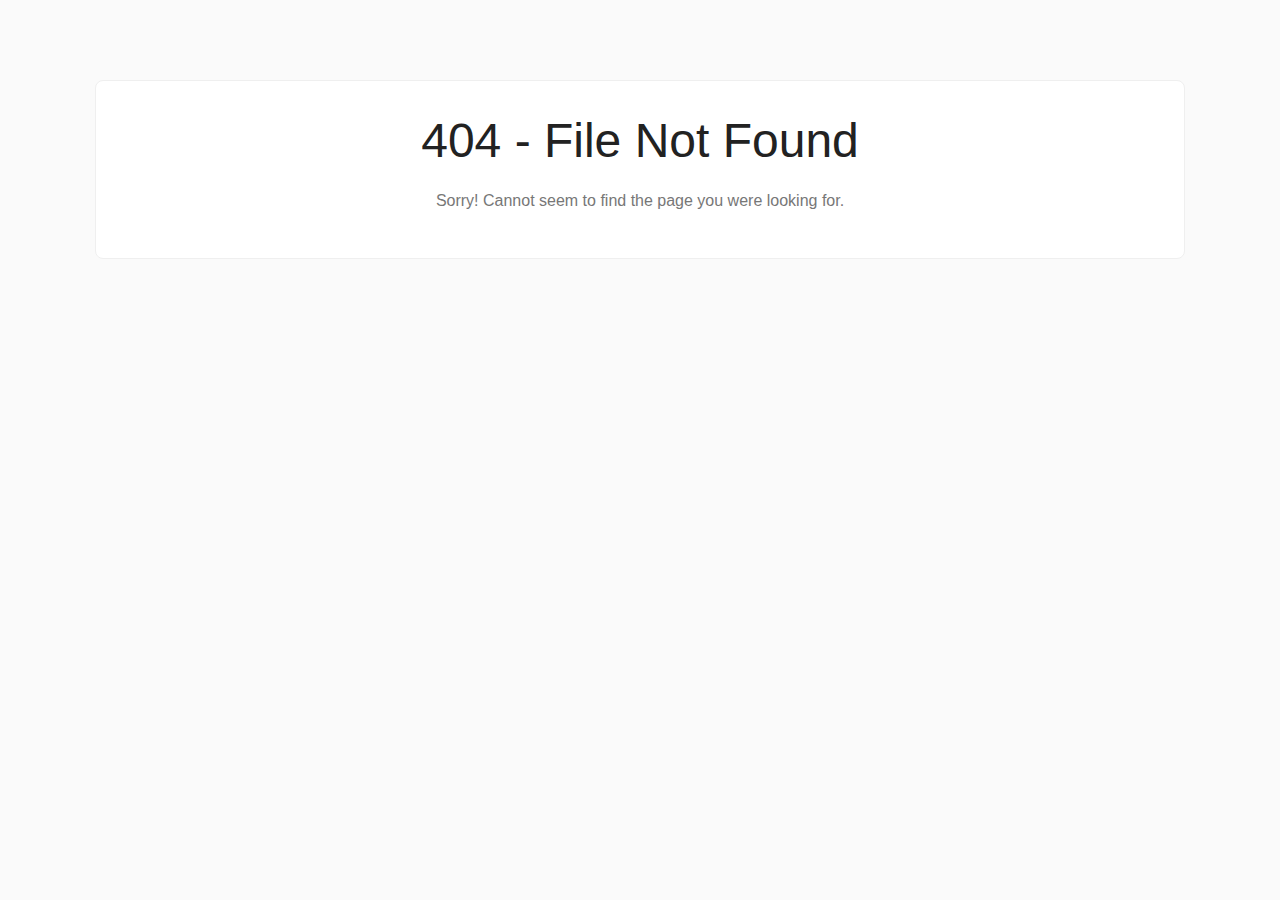
<file: assets/images/icon/index.html>
<!DOCTYPE html>
<html lang="en">
<head>
    <meta charset="utf-8">
    <title>404 Page Not Found</title>

    <style>
        div.logo {
            height: 200px;
            width: 155px;
            display: inline-block;
            opacity: 0.08;
            position: absolute;
            top: 2rem;
            left: 50%;
            margin-left: -73px;
        }
        body {
            height: 100%;
            background: #fafafa;
            font-family: "Helvetica Neue", Helvetica, Arial, sans-serif;
            color: #777;
            font-weight: 300;
        }
        h1 {
            font-weight: lighter;
            letter-spacing: normal;
            font-size: 3rem;
            margin-top: 0;
            margin-bottom: 0;
            color: #222;
        }
        .wrap {
            max-width: 1024px;
            margin: 5rem auto;
            padding: 2rem;
            background: #fff;
            text-align: center;
            border: 1px solid #efefef;
            border-radius: 0.5rem;
            position: relative;
        }
        pre {
            white-space: normal;
            margin-top: 1.5rem;
        }
        code {
            background: #fafafa;
            border: 1px solid #efefef;
            padding: 0.5rem 1rem;
            border-radius: 5px;
            display: block;
        }
        p {
            margin-top: 1.5rem;
        }
        .footer {
            margin-top: 2rem;
            border-top: 1px solid #efefef;
            padding: 1em 2em 0 2em;
            font-size: 85%;
            color: #999;
        }
        a:active,
        a:link,
        a:visited {
            color: #dd4814;
        }
    </style>
</head>
<body>
    <div class="wrap">
        <h1>404 - File Not Found</h1>

        <p>
                            Sorry! Cannot seem to find the page you were looking for.
                    </p>
    </div>
</body>
</html>
</file>
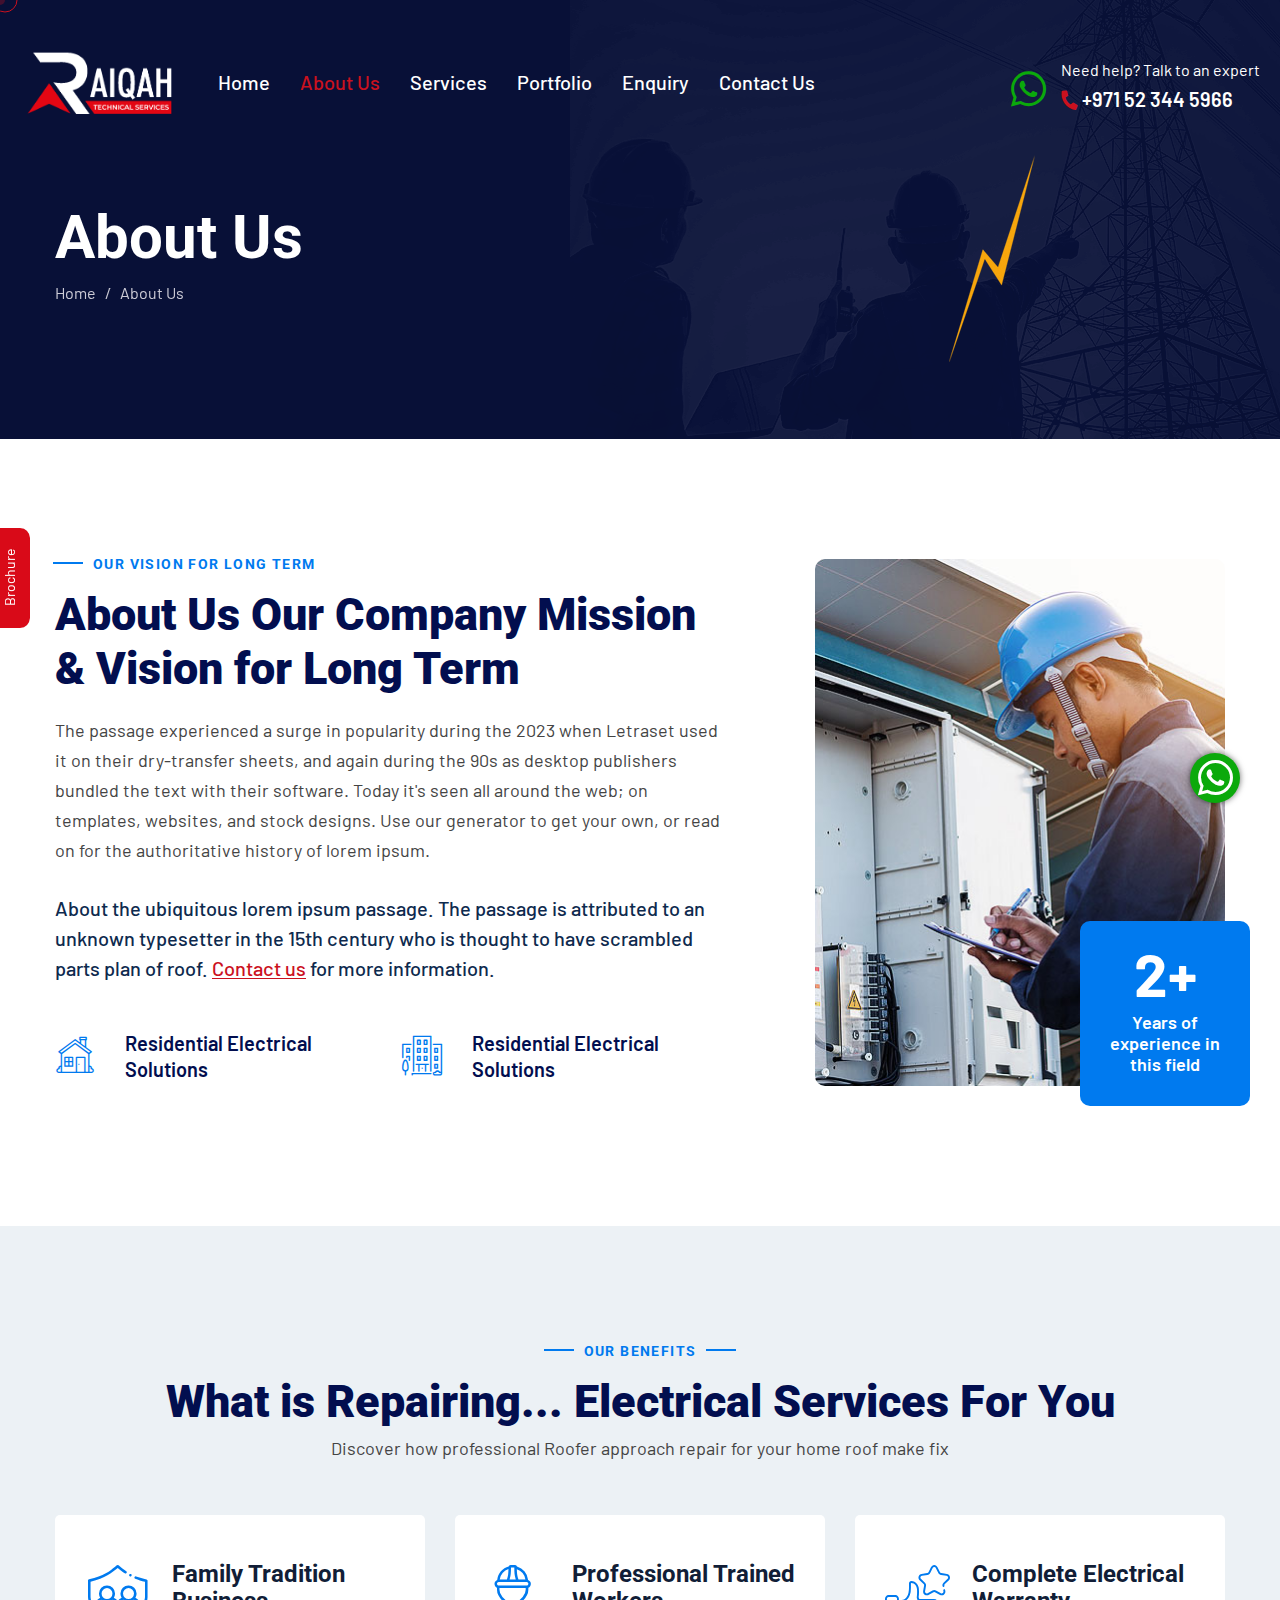
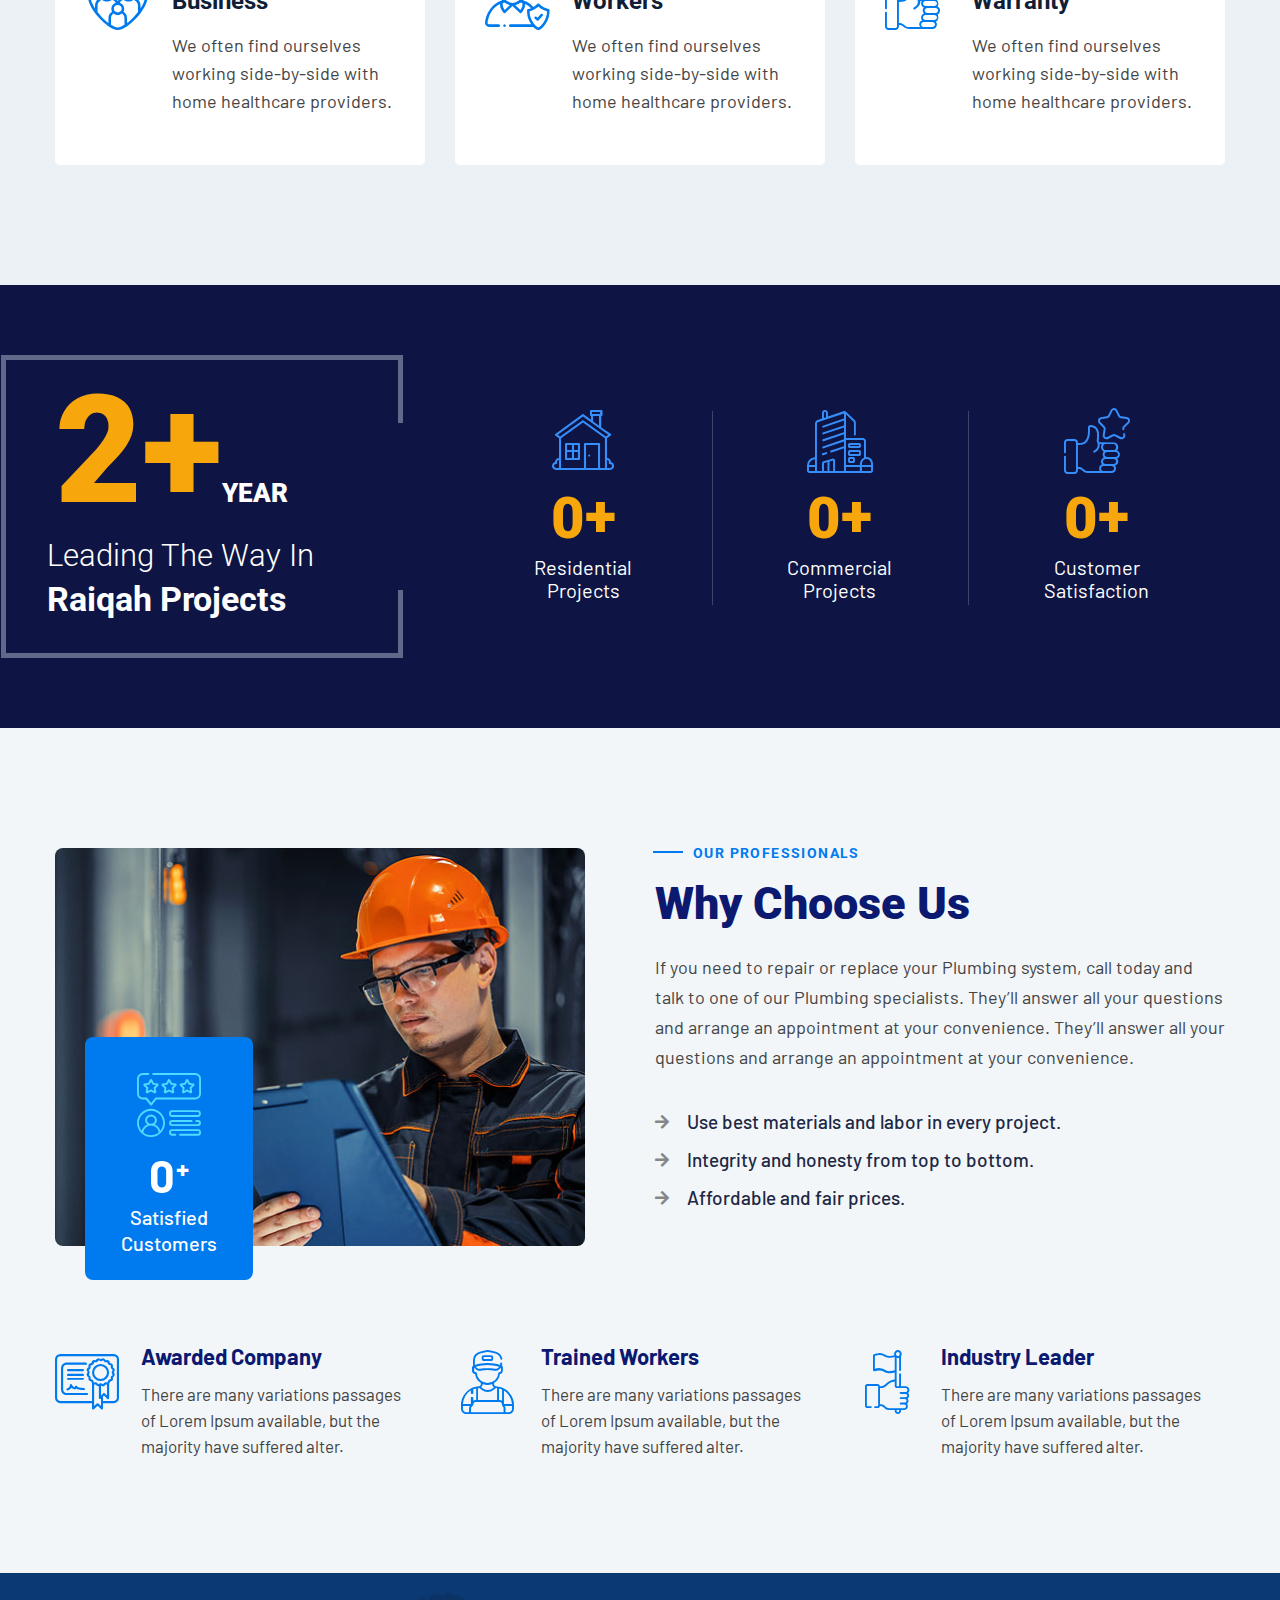
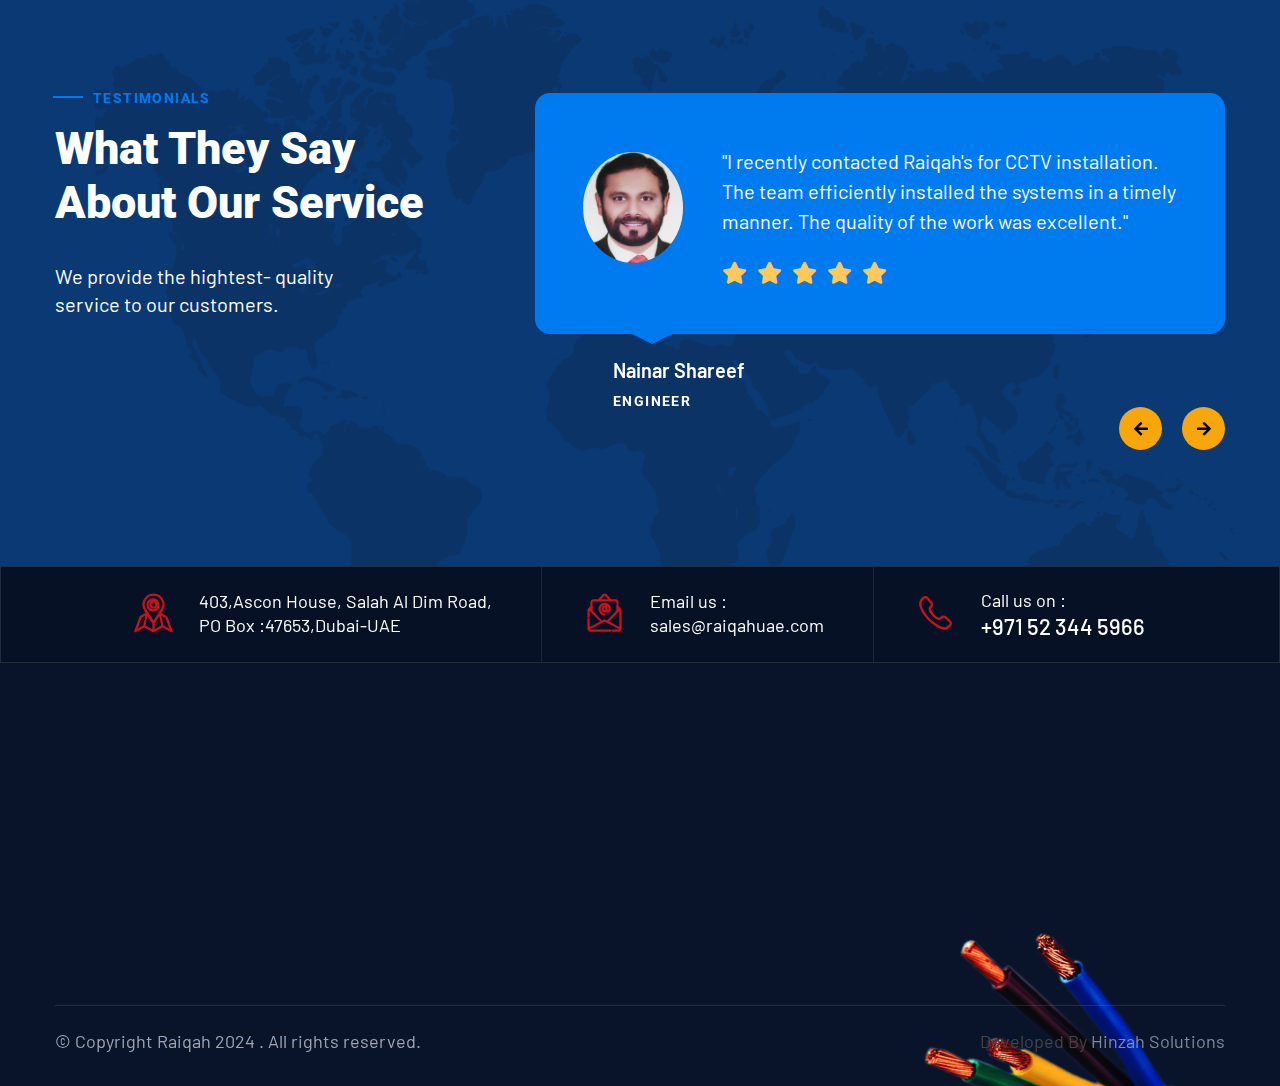
<file: about-us.html>
<!DOCTYPE html>
<html lang="en">

<!-- Mirrored from raiqahuae.com/about-us by HTTrack Website Copier/3.x [XR&CO'2014], Wed, 26 Jun 2024 02:51:15 GMT -->
<!-- Added by HTTrack -->
<meta http-equiv="content-type" content="text/html;charset=UTF-8" /><!-- /Added by HTTrack -->
<meta http-equiv="content-type" content="text/html;charset=utf-8" />

<head>
    <meta charset="UTF-8" />
    <meta name="viewport" content="width=device-width, initial-scale=1.0" />
    <title> Raiqah | Electrical Fitting | AC | Plumbing | Sanitary Works</title>
    <meta name="keywords" content="Raiqah, Electrical Fitting, AC, Plumbing, Sanitary Works " />
    <meta name="description" content="Raiqah | Electrical Fitting | AC | Plumbing | Sanitary Works " />
    <!-- favicons Icons -->
    <link rel="icon" type="image/png" href="assets/images/favicons/favicon.png" />
    <link rel="manifest" href="assets/images/favicons/site.html" />
    <!-- fonts -->
    <link rel="preconnect" href="https://fonts.googleapis.com/">
    <link rel="preconnect" href="https://fonts.gstatic.com/" crossorigin>
    <link
        href="https://fonts.googleapis.com/css2?family=Barlow:ital,wght@0,100;0,200;0,300;0,400;0,500;0,600;0,700;0,800;0,900;1,100;1,200;1,300;1,400;1,500;1,600;1,700;1,800;1,900&amp;display=swap"
        rel="stylesheet">
    <link
        href="https://fonts.googleapis.com/css2?family=Roboto:ital,wght@0,100;0,300;0,400;0,500;0,700;0,900;1,100;1,300;1,400;1,500;1,700;1,900&amp;display=swap"
        rel="stylesheet">
    <link
        href="https://fonts.googleapis.com/css2?family=Open+Sans:ital,wght@0,300;0,400;0,500;0,600;0,700;0,800;1,300;1,400;1,500;1,600;1,700;1,800&amp;display=swap"
        rel="stylesheet">
    <link href="https://fonts.googleapis.com/css2?family=Yantramanav:wght@100;300;400;500;700;900&amp;display=swap"
        rel="stylesheet">
    <link rel="stylesheet" href="assets/vendors/bootstrap/css/bootstrap.min.css" />
    <link rel="stylesheet" href="assets/vendors/animate/animate.min.css" />
    <link rel="stylesheet" href="assets/vendors/animate/custom-animate.css" />
    <link rel="stylesheet" href="assets/vendors/fontawesome/css/all.min.css" />
    <link rel="stylesheet" href="assets/vendors/jarallax/jarallax.css" />
    <link rel="stylesheet" href="assets/vendors/jquery-magnific-popup/jquery.magnific-popup.css" />
    <link rel="stylesheet" href="assets/vendors/nouislider/nouislider.min.css" />
    <link rel="stylesheet" href="assets/vendors/nouislider/nouislider.pips.css" />
    <link rel="stylesheet" href="assets/vendors/odometer/odometer.min.css" />
    <link rel="stylesheet" href="assets/vendors/swiper/swiper.min.css" />
    <link rel="stylesheet" href="assets/vendors/endreox-icons/style.css">
    <link rel="stylesheet" href="assets/vendors/tiny-slider/tiny-slider.min.css" />
    <link rel="stylesheet" href="assets/vendors/reey-font/stylesheet.css" />
    <link rel="stylesheet" href="assets/vendors/owl-carousel/owl.carousel.min.css" />
    <link rel="stylesheet" href="assets/vendors/owl-carousel/owl.theme.default.min.css" />
    <link rel="stylesheet" href="assets/vendors/bxslider/jquery.bxslider.css" />
    <link rel="stylesheet" href="assets/vendors/bootstrap-select/css/bootstrap-select.min.css" />
    <link rel="stylesheet" href="assets/vendors/vegas/vegas.min.css" />
    <link rel="stylesheet" href="assets/vendors/jquery-ui/jquery-ui.css" />
    <link rel="stylesheet" href="assets/vendors/timepicker/timePicker.css" />
    <link rel="stylesheet" href="assets/vendors/free-hand-font/stylesheet.css" />
    <!-- template styles -->
    <link rel="stylesheet" href="assets/css/endreox.css" />
    <link rel="stylesheet" href="assets/css/endreox-responsive.css" />
    <link href="assets/css/formValidation.min.css" rel="stylesheet" type="text/css" />
    <link href="assets/css/toastr.min.css" rel="stylesheet" type="text/css" />
    <link rel="stylesheet" href="assets/css/custom708f.css?rnd=1" />
    <link rel="stylesheet" href="assets/js/select2/select2.min.css" />

    <script src="assets/vendors/jquery/jquery-3.6.0.min.js"></script>
    <script src="assets/vendors/bootstrap/js/bootstrap.bundle.min.js"></script>
    <script src="assets/js/formValidation.min.js"></script>
    <script src="assets/js/bootstrap_validation.min.js"></script>
    <script src="assets/js/toastr.min.js"></script>
    <script src="assets/js/select2/select2.min.js"></script>
</head>

<body class="custom-cursor">
    <div class="custom-cursor__cursor"></div>
    <div class="custom-cursor__cursor-two"></div>
    <!-- preloader -->
    <!-- <div class="loader-wrap">
        <div class="preloader">
            <div id="handle-preloader" class="handle-preloader">
                <div class="layer layer-one"><span class="overlay"></span></div>
                <div class="layer layer-two"><span class="overlay"></span></div>
                <div class="layer layer-three"><span class="overlay"></span></div>
                <div class="animation-preloader">
                    <div class="spinner"></div>
                    <div class="txt-loading">
                        <span data-text-preloader="r" class="letters-loading">r</span>
                        <span data-text-preloader="a" class="letters-loading">a</span>
                        <span data-text-preloader="i" class="letters-loading">i</span>
                        <span data-text-preloader="q" class="letters-loading">q</span>
                        <span data-text-preloader="a" class="letters-loading">a</span>
                        <span data-text-preloader="h" class="letters-loading">h</span>
                    </div>
                </div>
            </div>
        </div>
    </div> -->
    <!-- preloader end -->
    <div class="page-wrapper">
        <header class="main-header-two">
            <nav class="main-menu main-menu-two">
                <div class="main-menu-two__wrapper">
                    <div class="main-menu-two__wrapper-inner">
                        <div class="main-menu-two__left">
                            <div class="main-menu-two__logo">
                                <a href="index.html"><img src="assets/images/resources/raiqah-logo708f.png?rnd=1" alt=""
                                        width="168"></a>
                            </div>
                            <div class="main-menu-two__main-menu-box">
                                <a href="#" class="mobile-nav__toggler"><i class="fa fa-bars"></i></a>
                                <ul class="main-menu__list">
                                    <li class=""><a href="index.html">Home </a></li>
                                    <li class="current"><a href="about-us.html">About Us</a></li>
                                    <li class=""><a href="services.html">Services</a></li>
                                    <li class=""><a href="portfolio.html">Portfolio</a></li>
                                    <li class=""><a href="enquiry.html">Enquiry</a></li>
                                    <li class="">
                                        <a href="contact-us.html">Contact Us</a>
                                    </li>
                                </ul>
                            </div>
                        </div>
                        <div class="main-menu-two__right">
                            <div class="main-menu-two__call">
                                <div class="main-menu-two__call-icon">
                                    <a target="_blank" href="https://wa.me/971523445966"><span style="color:#0ba90b;"
                                            class="fab fa-whatsapp"></span></a>

                                </div>
                                <div class="main-menu-two__call-number">
                                    <h5>Need help? Talk to an expert</h5>
                                    <p><span class="fa fa-phone header-phone"></span><a href="tel:+971523445966">+971 52
                                            344 5966</a></p>
                                </div>
                            </div>
                        </div>
                    </div>
                </div>
            </nav>
        </header>
        <div class="stricky-header stricked-menu main-menu main-menu-two">
            <div class="sticky-header__content"></div>
            <!-- /.sticky-header__content -->
        </div>
        <!-- /.stricky-header -->
        <a href="brochure.pdf"
            style="width: 100px;background: #d90a18;padding: 5px;transform: rotate(270deg);position: fixed;top: 62%;left: -40px;z-index: 99999;color: #ffffff;text-align: center;border-bottom-left-radius: 10px;border-bottom-right-radius: 10px;font-size: 14px;">Brochure</a>

        <!--Page Header Start-->
        <section class="page-header">
            <div class="page-header-bg" style="background-image: url(assets/images/backgrounds/page-header-bg.png);">
            </div>
            <div class="container">
                <div class="page-header__inner">
                    <div class="page-header__shape-1 float-bob-y">
                        <img src="assets/images/shapes/page-header-shape-1.png" alt="">
                    </div>
                    <h2>About Us</h2>
                    <ul class="thm-breadcrumb list-unstyled">
                        <li><a href="index.html">Home</a></li>
                        <li><span>/</span></li>
                        <li>About Us</li>
                    </ul>
                </div>
            </div>
        </section>
        <!--Page Header End-->

        <!--About Three Start-->
        <section class="about-three">
            <div class="container">
                <div class="row">
                    <div class="col-xl-7 col-lg-7">
                        <div class="about-three__left">
                            <div class="section-title text-left">
                                <span class="section-title__tagline">our vision for long term</span>
                                <h2 class="section-title__title">About Us Our Company Mission & Vision for Long Term
                                </h2>
                            </div>
                            <p class="about-three__text-1">The passage experienced a surge in popularity during the
                                2023 when Letraset used it on their dry-transfer sheets, and again during the 90s as
                                desktop publishers bundled the text with their software. Today it's seen all around the
                                web; on templates, websites, and stock designs. Use our generator to get your own, or
                                read on for the authoritative history of lorem ipsum.</p>
                            <p class="about-three__text-2">About the ubiquitous lorem ipsum passage. The passage is
                                attributed to an unknown typesetter in the 15th century who is thought to have scrambled
                                parts plan of roof. <a href="contact-us.html">Contact us</a> for more information.</p>
                            <ul class="about-three__points list-unstyled">
                                <li>
                                    <div class="icon">
                                        <span class="icon-home"></span>
                                    </div>
                                    <div class="text">
                                        <p>Residential Electrical <br> Solutions</p>
                                    </div>
                                </li>
                                <li>
                                    <div class="icon">
                                        <span class="icon-building"></span>
                                    </div>
                                    <div class="text">
                                        <p>Residential Electrical <br> Solutions</p>
                                    </div>
                                </li>
                            </ul>
                        </div>
                    </div>
                    <div class="col-xl-5 col-lg-5">
                        <div class="about-three__right">
                            <div class="about-three__img">
                                <img src="assets/images/resources/about-three-img-1.jpg" alt="">
                                <div class="about-three__experience">
                                    <h3>2+</h3>
                                    <p>Years of <br> experience in <br> this field</p>
                                </div>
                            </div>
                        </div>
                    </div>
                </div>
            </div>
        </section>
        <!--About Three End-->

        <!--Benefits Start-->
        <section class="benefits">
            <div class="container">
                <div class="section-title text-center">
                    <span class="section-title__tagline">Our Benefits</span>
                    <h2 class="section-title__title">What is Repairing... Electrical Services For You</h2>
                    <p class="benefits__text-1">Discover how professional Roofer approach repair for your home roof make
                        fix</p>
                </div>
                <div class="row">
                    <!--Benefits Single Start-->
                    <div class="col-xl-4 col-lg-4">
                        <div class="benefits__single">
                            <div class="benefits__single-inner">
                                <div class="benefits__icon">
                                    <span class="icon-family-insurance"></span>
                                </div>
                                <div class="benefits__content">
                                    <h4 class="benefits__title">Family Tradition <br> Business</h4>
                                    <p class="benefits__text-2">We often find ourselves working side-by-side with home
                                        healthcare providers.</p>
                                </div>
                            </div>
                        </div>
                    </div>
                    <!--Benefits Single End-->
                    <!--Benefits Single Start-->
                    <div class="col-xl-4 col-lg-4">
                        <div class="benefits__single">
                            <div class="benefits__single-inner">
                                <div class="benefits__icon">
                                    <span class="icon-worker"></span>
                                </div>
                                <div class="benefits__content">
                                    <h4 class="benefits__title">Professional Trained <br> Workers</h4>
                                    <p class="benefits__text-2">We often find ourselves working side-by-side with home
                                        healthcare providers.</p>
                                </div>
                            </div>
                        </div>
                    </div>
                    <!--Benefits Single End-->
                    <!--Benefits Single Start-->
                    <div class="col-xl-4 col-lg-4">
                        <div class="benefits__single">
                            <div class="benefits__single-inner">
                                <div class="benefits__icon">
                                    <span class="icon-satisfaction"></span>
                                </div>
                                <div class="benefits__content">
                                    <h4 class="benefits__title">Complete Electrical <br> Warranty</h4>
                                    <p class="benefits__text-2">We often find ourselves working side-by-side with home
                                        healthcare providers.</p>
                                </div>
                            </div>
                        </div>
                    </div>
                    <!--Benefits Single End-->
                </div>
            </div>
        </section>
        <!--Benefits End-->

        <!--Counter One Start-->
        <section class="counter-one">
            <div class="container">
                <div class="row">
                    <div class="col-xl-4 col-lg-4">
                        <div class="counter-one__left">
                            <div class="counter-one__year-box">
                                <p class="counter-one__year"><span>2+</span>Year</p>
                                <h3 class="counter-one__year-title">Leading The Way In <span>Raiqah Projects</span>
                                </h3>
                            </div>
                        </div>
                    </div>
                    <div class="col-xl-8 col-lg-8">
                        <div class="counter-one__right">
                            <ul class="counter-one__box list-unstyled">
                                <li class="counter-one__single">
                                    <div class="counter-one__icon">
                                        <span class="icon-home"></span>
                                    </div>
                                    <div class="counter-one__content-box">
                                        <h3 class="odometer" data-count="80">00</h3><span
                                            class="counter-one__letter">+</span>
                                        <p class="counter-one__text">Residential
                                            <br> Projects
                                        </p>
                                    </div>
                                </li>
                                <li class="counter-one__single">
                                    <div class="counter-one__icon">
                                        <span class="icon-office-building"></span>
                                    </div>
                                    <div class="counter-one__content-box">
                                        <h3 class="odometer" data-count="40">00</h3><span
                                            class="counter-one__letter">+</span>
                                        <p class="counter-one__text">Commercial
                                            <br> Projects
                                        </p>
                                    </div>
                                </li>
                                <li class="counter-one__single">
                                    <div class="counter-one__icon">
                                        <span class="icon-satisfaction"></span>
                                    </div>
                                    <div class="counter-one__content-box">
                                        <h3 class="odometer" data-count="150">00</h3><span
                                            class="counter-one__letter">+</span>
                                        <p class="counter-one__text">Customer
                                            <br> Satisfaction
                                        </p>
                                    </div>
                                </li>
                            </ul>
                        </div>
                    </div>
                </div>
            </div>
        </section>
        <!--Counter One End-->

        <!--Why Choose One Start-->
        <section class="why-choose-one">
            <div class="container">
                <div class="why-choose-one__top">
                    <div class="row">
                        <div class="col-xl-6 col-lg-6">
                            <div class="why-choose-one__left">
                                <div class="why-choose-one__img-box">
                                    <div class="why-choose-one__img">
                                        <img src="assets/images/resources/why-choose-one-img-1.jpg" alt="">
                                    </div>
                                    <div class="why-choose-one__count-box">
                                        <div class="icon">
                                            <span class="icon-reviews"></span>
                                        </div>
                                        <div class="why-choose-one__content-box">
                                            <h3 class="odometer" data-count="150">00</h3><span
                                                class="why-choose-one__letter">+</span>
                                            <p class="why-choose-one__count-text">Satisfied
                                                <br>Customers
                                            </p>
                                        </div>
                                    </div>
                                </div>
                            </div>
                        </div>
                        <div class="col-xl-6 col-lg-6">
                            <div class="why-choose-one__right">
                                <div class="section-title text-left">
                                    <span class="section-title__tagline">Our Professionals</span>
                                    <h2 class="section-title__title">Why Choose Us</h2>
                                </div>
                                <p class="why-choose-one__text">If you need to repair or replace your Plumbing system,
                                    call
                                    today and talk to one of our Plumbing specialists. They’ll answer all your questions
                                    and
                                    arrange an appointment at your convenience. They’ll answer all your questions and
                                    arrange an appointment at your convenience.</p>
                                <ul class="why-choose-one__points list-unstyled">
                                    <li>
                                        <div class="icon">
                                            <span class="fa fa-arrow-right"></span>
                                        </div>
                                        <div class="text">
                                            <p>Use best materials and labor in every project.</p>
                                        </div>
                                    </li>
                                    <li>
                                        <div class="icon">
                                            <span class="fa fa-arrow-right"></span>
                                        </div>
                                        <div class="text">
                                            <p>Integrity and honesty from top to bottom.</p>
                                        </div>
                                    </li>
                                    <li>
                                        <div class="icon">
                                            <span class="fa fa-arrow-right"></span>
                                        </div>
                                        <div class="text">
                                            <p>Affordable and fair prices.</p>
                                        </div>
                                    </li>
                                </ul>
                            </div>
                        </div>
                    </div>
                </div>
                <div class="why-choose-one__bottom">
                    <div class="row">
                        <!--Why Choose One Single Start-->
                        <div class="col-xl-4 col-lg-4">
                            <div class="why-choose-one__single">
                                <div class="icon">
                                    <span class="icon-certificate"></span>
                                </div>
                                <div class="why-choose-one__content">
                                    <h3 class="why-choose-one__title"><a href="about.html">Awarded Company</a></h3>
                                    <p class="why-choose-one__text-2">There are many variations passages <br> of Lorem
                                        Ipsum
                                        available, but the majority have suffered alter.</p>
                                </div>
                            </div>
                        </div>
                        <!--Why Choose One Single End-->
                        <!--Why Choose One Single Start-->
                        <div class="col-xl-4 col-lg-4">
                            <div class="why-choose-one__single">
                                <div class="icon">
                                    <span class="icon-technician"></span>
                                </div>
                                <div class="why-choose-one__content">
                                    <h3 class="why-choose-one__title"><a href="team.html">Trained Workers</a></h3>
                                    <p class="why-choose-one__text-2">There are many variations passages <br> of Lorem
                                        Ipsum
                                        available, but the majority have suffered alter.</p>
                                </div>
                            </div>
                        </div>
                        <!--Why Choose One Single End-->
                        <!--Why Choose One Single Start-->
                        <div class="col-xl-4 col-lg-4">
                            <div class="why-choose-one__single">
                                <div class="icon">
                                    <span class="icon-flag"></span>
                                </div>
                                <div class="why-choose-one__content">
                                    <h3 class="why-choose-one__title"><a href="about.html">Industry Leader</a></h3>
                                    <p class="why-choose-one__text-2">There are many variations passages <br> of Lorem
                                        Ipsum
                                        available, but the majority have suffered alter.</p>
                                </div>
                            </div>
                        </div>
                        <!--Why Choose One Single End-->
                    </div>
                </div>
            </div>
        </section>
        <!--Why Choose One End-->

        <!--Testimonial One Start-->
        <section class="testimonial-one">
            <div class="testimonial-one__shape-1 float-bob-x">
                <img src="assets/images/shapes/testimonials-one-shape-1.png" alt="">
            </div>
            <div class="container">
                <div class="row">
                    <div class="col-xl-4 col-lg-4">
                        <div class="testimonial-one__left">
                            <div class="section-title text-left">
                                <span class="section-title__tagline">testimonials</span>
                                <h2 class="section-title__title">What They Say
                                    About Our
                                    Service</h2>
                            </div>
                            <p class="testimonial-one__text">We provide the hightest- quality <br> service to our
                                customers.
                            </p>
                        </div>
                    </div>
                    <div class="col-xl-8 col-lg-8">
                        <div class="testimonial-one__right">
                            <div class="testimonial-one__carousel owl-carousel owl-theme thm-owl__carousel"
                                data-owl-options='{
                                "loop": true,
                                "autoplay": false,
                                "margin": 30,
                                "nav": true,
                                "dots": false,
                                "smartSpeed": 500,
                                "autoplayTimeout": 10000,
                                "navText": ["<span class=\"far fa-arrow-left\"></span>","<span class=\"far fa-arrow-right\"></span>"],
                                "responsive": {
                                    "0": {
                                        "items": 1
                                    },
                                    "768": {
                                        "items": 1
                                    },
                                    "992": {
                                        "items": 1
                                    },
                                    "1200": {
                                        "items": 1
                                    }
                                }
                            }'>
                                <!--Testimonial One Single Start-->
                                <div class="item">
                                    <div class="testimonial-one__single">
                                        <div class="testimonial-one__inner">
                                            <div class="testimonial-one__client-img">
                                                <img src="assets/images/testimonial/shareef.jpg" alt=""
                                                    style="width:100px !important">
                                            </div>
                                            <div class="testimonial-one__client-info">
                                                <p class="testimonial-one__client-text">"I recently contacted Raiqah's
                                                    for CCTV installation. The team efficiently installed the systems in
                                                    a timely manner.
                                                    The quality of the work was excellent."</p>
                                                <div class="testimonial-one__client-rating">
                                                    <i class="fa fa-star"></i>
                                                    <i class="fa fa-star"></i>
                                                    <i class="fa fa-star"></i>
                                                    <i class="fa fa-star"></i>
                                                    <i class="fa fa-star"></i>
                                                </div>
                                            </div>
                                        </div>
                                        <div class="testimonial-one__client-content">
                                            <h3>Nainar Shareef</h3>
                                            <span>Engineer</span>
                                        </div>
                                    </div>
                                </div>
                                <!--Testimonial One Single End-->
                                <!--Testimonial One Single Start-->
                                <div class="item">
                                    <div class="testimonial-one__single">
                                        <div class="testimonial-one__inner">
                                            <div class="testimonial-one__client-img">
                                                <img src="assets/images/testimonial/default-user.png" alt="">
                                            </div>
                                            <div class="testimonial-one__client-info">
                                                <p class="testimonial-one__client-text">
                                                    "I recently used the electrical service provided by Raiqah's. The
                                                    electricians who came to my home were friendly and respectful, and
                                                    they fixed my electrical issue quickly."</p>
                                                <div class="testimonial-one__client-rating">
                                                    <i class="fa fa-star"></i>
                                                    <i class="fa fa-star"></i>
                                                    <i class="fa fa-star"></i>
                                                    <i class="fa fa-star"></i>
                                                    <i class="fa fa-star"></i>
                                                </div>
                                            </div>
                                        </div>
                                        <div class="testimonial-one__client-content">
                                            <h3>Mohammad Ali</h3>
                                            <span>Interior Designer</span>
                                        </div>
                                    </div>
                                </div>
                                <!--Testimonial One Single End-->
                            </div>
                        </div>
                    </div>
                </div>
            </div>
        </section>
        <!--Testimonial One End-->
        <!--Site Footer Start-->
        <footer class="site-footer">
            <div class="site-footer__shape-1 float-bob-x">
                <img src="assets/images/shapes/site-footer-shape-1.png" alt="">
            </div>
            <div class="site-footer__top">
                <div class="container">
                    <div class="site-footer__inner">
                        <div class="site-footer__contact-info">
                            <ul class="site-footer__contact-points list-unstyled">
                                <li>
                                    <div class="icon">
                                        <span class="icon-location"></span>
                                    </div>
                                    <div class="content">
                                        <h4>403,Ascon House, Salah Al Dim Road,</h4>
                                        <p>PO Box :47653,Dubai-UAE</p>
                                    </div>
                                </li>
                                <li>
                                    <div class="icon">
                                        <span class="icon-email"></span>
                                    </div>
                                    <div class="content">
                                        <h4>Email us :</h4>
                                        <a href="mailto:sales@raiqahuae.com">sales@raiqahuae.com</a>
                                    </div>
                                </li>
                                <li>
                                    <div class="icon">
                                        <span class="icon-telephone"></span>
                                    </div>
                                    <div class="content">
                                        <h4>Call us on :</h4>
                                        <a href="tel:+971523445966">+971 52 344 5966 </a>
                                    </div>
                                </li>
                            </ul>
                        </div>
                    </div>
                </div>
            </div>
            <div class="site-footer__middle">
                <div class="container">
                    <div class="row">
                        <div class="col-xl-4 col-lg-6 col-md-6 wow fadeInUp" data-wow-delay="100ms">
                            <div class=" footer-widget__column footer-widget__img-box">
                                <div class="footer-widget__img">
                                    <img src="assets/images/resources/footer-widget-img-1.png" alt="">
                                </div>
                            </div>
                        </div>
                        <div class="col-xl-2 col-lg-6 col-md-6 wow fadeInUp" data-wow-delay="200ms">
                            <div class="footer-widget__column footer-widget__useful-links">
                                <div class="footer-widget__title-box">
                                    <h3 class="footer-widget__title">Useful Links</h3>
                                </div>
                                <ul class="footer-widget__useful-links-list list-unstyled">
                                    <li><a href="index.html">Home</a></li>
                                    <li><a href="about-us.html">About Us</a></li>
                                    <li><a href="enquiry.html">Enquiry</a></li>
                                    <li><a href="portfolio.html">Portfolio</a></li>
                                    <li><a href="contact-us.html">Contact Us</a></li>
                                </ul>
                            </div>
                        </div>
                        <div class="col-xl-2 col-lg-6 col-md-6 wow fadeInUp" data-wow-delay="300ms">
                            <div class="footer-widget__column footer-widget__services">
                                <div class="footer-widget__title-box">
                                    <h3 class="footer-widget__title">Services</h3>
                                </div>
                                <ul class="footer-widget__useful-links-list list-unstyled">
                                    <li><a href="services.html">Residential</a></li>
                                    <li><a href="services.html">Commercial</a></li>
                                    <li><a href="services.html">Industrial</a></li>
                                </ul>
                            </div>
                        </div>
                        <div class="col-xl-4 col-lg-6 col-md-6 wow fadeInUp" data-wow-delay="400ms">
                            <div class="footer-widget__column footer-widget__about">
                                <div class="footer-widget__logo">
                                    <a href="index.html"><img src="assets/images/resources/raiqah-logo.png" alt=""
                                            width="168"></a>
                                </div>
                                <div class="site-footer__social">
                                    <a target="_blank" href="https://www.facebook.com/raiqahtec?mibextid=LQQJ4d"><i
                                            class="fab fa-facebook-f"></i></a>
                                    <a href="https://www.linkedin.com/company/raiqah-technical-services-est/"><i
                                            class="fab fa-linkedin-in"></i></a>
                                    <a target="_blank"
                                        href="https://instagram.com/raiqah_technical_service?igshid=NTc4MTIwNjQ2YQ=="><i
                                            class="fab fa-instagram"></i></a>
                                    <a href="#"><i class="fab fa-twitter"></i></a>
                                </div>
                            </div>
                        </div>
                    </div>
                </div>
            </div>
            <div class="site-footer__bottom">
                <div class="container">
                    <div class="row">
                        <div class="col-xl-12">
                            <div class="site-footer__bottom-inner">
                                <p class="site-footer__bottom-text">© Copyright <a href="#">Raiqah</a> 2024 . All rights
                                    reserved. </p>
                                <div class="site-footer__bottom-text-two">
                                    Developed By <a href="https://hinzahsolutions.com/">Hinzah Solutions</a>
                                </div>
                            </div>
                        </div>
                    </div>
                </div>
            </div>
        </footer>
        <!--Site Footer End-->
    </div><!-- /.page-wrapper -->
    <div class="mobile-nav__wrapper">
        <div class="mobile-nav__overlay mobile-nav__toggler"></div>
        <!-- /.mobile-nav__overlay -->
        <div class="mobile-nav__content">
            <span class="mobile-nav__close mobile-nav__toggler"><i class="fa fa-times"></i></span>
            <div class="logo-box">
                <a href="index.html" aria-label="logo image"><img
                        src="assets/images/resources/raiqah-logo708f.png?rnd=1" width="200" alt="" /></a>
            </div>
            <!-- /.logo-box -->
            <div class="mobile-nav__container"></div>
            <!-- /.mobile-nav__container -->
            <ul class="mobile-nav__contact list-unstyled">
                <li>
                    <i class="fa fa-envelope"></i>
                    <a href="mailto:sales@raiqahuae.com">sales@raiqahuae.com</a>
                </li>
                <li>
                    <i class="fa fa-phone-alt"></i>
                    <a href="tel:+971523445966">+971 52 344 5966</a>
                </li>
            </ul>
            <!-- /.mobile-nav__contact -->
            <div class="mobile-nav__top">
                <div class="mobile-nav__social">
                    <a target="_blank" href="https://www.facebook.com/raiqahtec?mibextid=LQQJ4d"><i
                            class="fab fa-facebook-f"></i></a>
                    <a href="#"><i class="fab fa-linkedin-in"></i></a>
                    <a target="_blank" href="https://www.instagram.com/raiqahtec/?igshid=ZDdkNTZiNTM%3D"><i
                            class="fab fa-instagram"></i></a>
                    <a href="#" class="fab fa-twitter"></a>
                    <a target="_blank" href="https://wa.me/971523445966" class="fab fa-whatsapp"></a>
                </div>
                <!-- /.mobile-nav__social -->
            </div>
            <!-- /.mobile-nav__top -->
        </div>
        <!-- /.mobile-nav__content -->
    </div>
    <a href="https://wa.me/971523445966"
        class="whatsappBtn animated infinite pulse d-flex align-items-center justify-content-center" style=""><i
            class="fab fa-whatsapp"></i></a>
    <!-- /.search-popup -->
    <a href="#" data-target="html" class="scroll-to-target scroll-to-top"><i class="fa fa-angle-up"></i></a>
    <script src="assets/vendors/jarallax/jarallax.min.js"></script>
    <script src="assets/vendors/jquery-ajaxchimp/jquery.ajaxchimp.min.js"></script>
    <script src="assets/vendors/jquery-appear/jquery.appear.min.js"></script>
    <script src="assets/vendors/jquery-circle-progress/jquery.circle-progress.min.js"></script>
    <script src="assets/vendors/jquery-magnific-popup/jquery.magnific-popup.min.js"></script>
    <!-- <script src="https://raiqahuae.com/assets/vendors/jquery-validate/jquery.validate.min.js"></script> -->
    <script src="assets/vendors/nouislider/nouislider.min.js"></script>
    <script src="assets/vendors/odometer/odometer.min.js"></script>
    <script src="assets/vendors/swiper/swiper.min.js"></script>
    <script src="assets/vendors/tiny-slider/tiny-slider.min.js"></script>
    <script src="assets/vendors/wnumb/wNumb.min.js"></script>
    <script src="assets/vendors/wow/wow.js"></script>
    <script src="assets/vendors/isotope/isotope.js"></script>
    <script src="assets/vendors/countdown/countdown.min.js"></script>
    <script src="assets/vendors/owl-carousel/owl.carousel.min.js"></script>
    <script src="assets/vendors/bxslider/jquery.bxslider.min.js"></script>
    <!-- <script src="https://raiqahuae.com/assets/vendors/bootstrap-select/js/bootstrap-select.min.js"></script> -->
    <script src="assets/vendors/vegas/vegas.min.js"></script>
    <script src="assets/vendors/jquery-ui/jquery-ui.js"></script>
    <script src="assets/vendors/timepicker/timePicker.js"></script>
    <script src="assets/vendors/circleType/jquery.circleType.js"></script>
    <script src="assets/vendors/circleType/jquery.lettering.min.js"></script>
    <script src="assets/vendors/sidebar-content/jquery-sidebar-content.js"></script>
    <script src="assets/vendors/tweenmax/TweenMax.min.js"></script>
    <!-- Template js -->
    <script src="assets/js/endreox.js"></script>
</body>

<!-- Mirrored from raiqahuae.com/about-us by HTTrack Website Copier/3.x [XR&CO'2014], Wed, 26 Jun 2024 02:51:19 GMT -->

</html>
</file>
<file: assets/vendors/jarallax/jarallax.css>
.jarallax {
    position: relative;
    z-index: 0;
}
.jarallax > .jarallax-img {
    position: absolute;
    object-fit: cover;
    /* support for plugin https://github.com/bfred-it/object-fit-images */
    font-family: 'object-fit: cover;';
    top: 0;
    left: 0;
    width: 100%;
    height: 100%;
    z-index: -1;
}
</file>
<file: assets/vendors/nouislider/nouislider.pips.css>
/* Base;
 *
 */
.noUi-pips,
.noUi-pips * {
-moz-box-sizing: border-box;
	box-sizing: border-box;
}
.noUi-pips {
	position: absolute;
	font: 400 12px Arial;
	color: #999;
}

/* Values;
 *
 */
.noUi-value {
	width: 40px;
	position: absolute;
	text-align: center;
}
.noUi-value-sub {
	color: #ccc;
	font-size: 10px;
}

/* Markings;
 *
 */
.noUi-marker {
	position: absolute;
	background: #CCC;
}
.noUi-marker-sub {
	background: #AAA;
}
.noUi-marker-large {
	background: #AAA;
}

/* Horizontal layout;
 *
 */
.noUi-pips-horizontal {
	padding: 10px 0;
	height: 50px;
	top: 100%;
	left: 0;
	width: 100%;
}
.noUi-value-horizontal {
	margin-left: -20px;
	padding-top: 20px;
}
.noUi-value-horizontal.noUi-value-sub {
	padding-top: 15px;
}

.noUi-marker-horizontal.noUi-marker {
	margin-left: -1px;
	width: 2px;
	height: 5px;
}
.noUi-marker-horizontal.noUi-marker-sub {
	height: 10px;
}
.noUi-marker-horizontal.noUi-marker-large {
	height: 15px;
}

/* Vertical layout;
 *
 */
.noUi-pips-vertical {
	padding: 0 10px;
	height: 100%;
	top: 0;
	left: 100%;
}
.noUi-value-vertical {
	width: 15px;
	margin-left: 20px;
	margin-top: -5px;
}

.noUi-marker-vertical.noUi-marker {
	width: 5px;
	height: 2px;
	margin-top: -1px;
}
.noUi-marker-vertical.noUi-marker-sub {
	width: 10px;
}
.noUi-marker-vertical.noUi-marker-large {
	width: 15px;
}
</file>
<file: assets/vendors/endreox-icons/style.css>
@font-face {
  font-family: 'icomoon';
  src:  url('fonts/icomoone5dae5da.eot?mngiei');
  src:  url('fonts/icomoone5dae5da.eot?mngiei#iefix') format('embedded-opentype'),
    url('fonts/icomoone5dae5da.ttf?mngiei') format('truetype'),
    url('fonts/icomoone5dae5da.woff?mngiei') format('woff'),
    url('fonts/icomoone5dae5da.svg?mngiei#icomoon') format('svg');
  font-weight: normal;
  font-style: normal;
  font-display: block;
}

[class^="icon-"], [class*=" icon-"] {
  /* use !important to prevent issues with browser extensions that change fonts */
  font-family: 'icomoon' !important;
  speak: never;
  font-style: normal;
  font-weight: normal;
  font-variant: normal;
  text-transform: none;
  line-height: 1;

  /* Better Font Rendering =========== */
  -webkit-font-smoothing: antialiased;
  -moz-osx-font-smoothing: grayscale;
}

.icon-price-tag:before {
  content: "\e939";
}
.icon-user:before {
  content: "\e93a";
}
.icon-chat:before {
  content: "\e93b";
}
.icon-search:before {
  content: "\e927";
}
.icon-right-arrow:before {
  content: "\e928";
}
.icon-left-arrow:before {
  content: "\e929";
}
.icon-up-arrow:before {
  content: "\e92a";
}
.icon-down-arrow:before {
  content: "\e92b";
}
.icon-placeholder:before {
  content: "\e92c";
}
.icon-mail:before {
  content: "\e92d";
}
.icon-telephone:before {
  content: "\e92e";
}
.icon-electric:before {
  content: "\e92f";
}
.icon-power-plant:before {
  content: "\e930";
}
.icon-local:before {
  content: "\e931";
}
.icon-branch:before {
  content: "\e932";
}
.icon-project-management:before {
  content: "\e933";
}
.icon-badge:before {
  content: "\e934";
}
.icon-zoom:before {
  content: "\e935";
}
.icon-link:before {
  content: "\e936";
}
.icon-lightning:before {
  content: "\e937";
}
.icon-checkmark:before {
  content: "\e938";
}
.icon-light-bulb:before {
  content: "\e900";
}
.icon-electrician:before {
  content: "\e901";
}
.icon-plug:before {
  content: "\e902";
}
.icon-telephone1:before {
  content: "\e903";
}
.icon-right-arrow1:before {
  content: "\e904";
}
.icon-comment:before {
  content: "\e905";
}
.icon-cabinet:before {
  content: "\e906";
}
.icon-cctv-camera:before {
  content: "\e907";
}
.icon-air-conditioning:before {
  content: "\e908";
}
.icon-solar-panel:before {
  content: "\e909";
}
.icon-fan:before {
  content: "\e90a";
}
.icon-wire:before {
  content: "\e90b";
}
.icon-street-lamp:before {
  content: "\e90c";
}
.icon-light:before {
  content: "\e90d";
}
.icon-building:before {
  content: "\e90e";
}
.icon-lightning1:before {
  content: "\e90f";
}
.icon-home:before {
  content: "\e910";
}
.icon-worker:before {
  content: "\e911";
}
.icon-satisfaction:before {
  content: "\e912";
}
.icon-family-insurance:before {
  content: "\e913";
}
.icon-office-building:before {
  content: "\e914";
}
.icon-home-1:before {
  content: "\e915";
}
.icon-reviews:before {
  content: "\e916";
}
.icon-flag:before {
  content: "\e917";
}
.icon-technician:before {
  content: "\e918";
}
.icon-certificate:before {
  content: "\e919";
}
.icon-shield:before {
  content: "\e91a";
}
.icon-guarantee:before {
  content: "\e91b";
}
.icon-diagnostic:before {
  content: "\e91c";
}
.icon-review:before {
  content: "\e91d";
}
.icon-email:before {
  content: "\e91e";
}
.icon-location:before {
  content: "\e91f";
}
.icon-easy-installation:before {
  content: "\e920";
}
.icon-light-bulb-1:before {
  content: "\e921";
}
.icon-shield-1:before {
  content: "\e922";
}
.icon-rating:before {
  content: "\e923";
}
.icon-worker-1:before {
  content: "\e924";
}
.icon-office:before {
  content: "\e925";
}
.icon-heater:before {
  content: "\e926";
}
</file>
<file: assets/vendors/reey-font/stylesheet.css>
/*! Generated by Font Squirrel (https://www.fontsquirrel.com) on January 28, 2021 */



@font-face {
    font-family: 'reeyregular';
    src: url('reey-regular-webfont.woff2') format('woff2'),
         url('reey-regular-webfont.woff') format('woff');
    font-weight: normal;
    font-style: normal;

}
</file>
<file: assets/vendors/free-hand-font/stylesheet.css>
/*! Generated by Font Squirrel (https://www.fontsquirrel.com) on October 10, 2022 */



@font-face {
    font-family: 'freehand521_btregular';
    src: url('freehand_521_bt-webfont.woff2') format('woff2'),
         url('freehand_521_bt-webfont.woff') format('woff');
    font-weight: normal;
    font-style: normal;

}
</file>
<file: assets/css/endreox.css>
@charset "UTF-8";

/*--------------------------------------------------------------
>>> TABLE OF CONTENTS:
----------------------------------------------------------------
# Utility
# Cards
# Common
# Form
# Navigations
# Animations
# Mobile Nav
# Search Popup
# Page Header
# Google Map
# Client Carousel
--------------------------------------------------------------*/
/*--------------------------------------------------------------
# Common
--------------------------------------------------------------*/
:root {
  --endreox-font: 'Barlow', sans-serif;
  --endreox-font-two: 'Roboto', sans-serif;
  --endreox-font-three: 'Open Sans', sans-serif;
  --endreox-font-four: 'freehand521_btregular';
  --endreox-font-five: 'Yantramanav', sans-serif;
  --endreox-gray: #444444;
  --endreox-gray-rgb: 68, 68, 68;
  --endreox-white: #ffffff;
  --endreox-white-rgb: 255, 255, 255;
  --endreox-base: #cb111e;
  --endreox-base-rgb: 203, 17, 30;
  --endreox-black: #020e4f;
  --endreox-black-rgb: 2, 14, 79;
  --endreox-primary: #007aef;
  --endreox-primary-rgb: 0, 122, 239;
}

.row {
  --bs-gutter-x: 30px;
}

.gutter-y-30 {
  --bs-gutter-y: 30px;
}

body {
  font-family: var(--endreox-font);
  color: var(--endreox-gray);
  font-size: 18px;
  line-height: 30px;
  font-weight: 400;
}

body.locked {
  overflow: hidden;
}

a {
  color: var(--endreox-gray);
}

a,
a:hover,
a:focus,
a:visited {
  text-decoration: none;
}

::-webkit-input-placeholder {
  color: inherit;
  opacity: 1;
}

:-ms-input-placeholder {
  color: inherit;
  opacity: 1;
}

::-ms-input-placeholder {
  color: inherit;
  opacity: 1;
}

::placeholder {
  color: inherit;
  opacity: 1;
}

h1,
h2,
h3,
h4,
h5,
h6 {
  color: var(--endreox-black);
  margin: 0;
  font-family: var(--endreox-font-two);
}

p {
  margin: 0;
}

dl,
ol,
ul {
  margin-top: 0;
  margin-bottom: 0;
}

::-webkit-input-placeholder {
  color: inherit;
  opacity: 1;
}

:-ms-input-placeholder {
  color: inherit;
  opacity: 1;
}

::-ms-input-placeholder {
  color: inherit;
  opacity: 1;
}

::placeholder {
  color: inherit;
  opacity: 1;
}

.page-wrapper {
  position: relative;
  margin: 0 auto;
  width: 100%;
  min-width: 300px;
  overflow: hidden;
}

.container {
  padding-left: 15px;
  padding-right: 15px;
}

@media (min-width: 1200px) {
  .container {
    max-width: 1200px;
  }
}

::-webkit-input-placeholder {
  color: inherit;
  opacity: 1;
}

:-ms-input-placeholder {
  color: inherit;
  opacity: 1;
}

::-ms-input-placeholder {
  color: inherit;
  opacity: 1;
}

::placeholder {
  color: inherit;
  opacity: 1;
}

.section-separator {
  border-color: var(--endreox-border);
  border-width: 1px;
  margin-top: 0;
  margin-bottom: 0;
}

#particles-js {
  position: absolute;
  top: 0;
  left: 0;
  right: 0;
  bottom: 0;
  width: 100%;
  height: 100%;
  background-position: 50% 50%;
  opacity: 0.4;
  z-index: -1;
}

/*--------------------------------------------------------------
# Custom Cursor
--------------------------------------------------------------*/
.custom-cursor__cursor {
  width: 25px;
  height: 25px;
  border-radius: 100%;
  border: 1px solid var(--endreox-base);
  -webkit-transition: all 200ms ease-out;
  transition: all 200ms ease-out;
  position: fixed;
  pointer-events: none;
  left: 0;
  top: 0;
  -webkit-transform: translate(calc(-50% + 5px), -50%);
  transform: translate(calc(-50% + 5px), -50%);
  z-index: 999991;
}

.custom-cursor__cursor-two {
  width: 10px;
  height: 10px;
  border-radius: 100%;
  background-color: var(--endreox-base);
  opacity: .3;
  position: fixed;
  -webkit-transform: translate(-50%, -50%);
  transform: translate(-50%, -50%);
  pointer-events: none;
  -webkit-transition: width .3s, height .3s, opacity .3s;
  transition: width .3s, height .3s, opacity .3s;
  z-index: 999991;
}

.custom-cursor__hover {
  background-color: var(--endreox-base);
  opacity: 0.4;
}

.custom-cursor__innerhover {
  width: 25px;
  height: 25px;
  opacity: .4;
}

.thm-btn {
  position: relative;
  display: inline-block;
  vertical-align: middle;
  outline: none !important;
  padding: 14px 35px 14px;
  background-color: #e41b29;
  color: var(--endreox-white);
  font-size: 15px;
  font-weight: 700;
  font-family: var(--endreox-font-two);
  letter-spacing: 0.1em;
  text-transform: uppercase;
  border-radius: 29px;
  -webkit-transition: all 0.5s linear;
  transition: all 0.5s linear;
  overflow: hidden;
  z-index: 1;
}

.thm-btn::before {
  position: absolute;
  content: '';
  background-color: var(--endreox-black);
  top: 0;
  left: 0;
  right: 0;
  bottom: 0;
  -webkit-transform: scaleY(0) rotateX(0deg);
  transform: scaleY(0) rotateX(0deg);
  -webkit-transition: all 0.2s linear;
  transition: all 0.2s linear;
  z-index: -1;
}

.thm-btn:hover {
  color: var(--endreox-white);
}

.thm-btn:hover:before {
  -webkit-transform: scaleY(1) rotateX(0deg);
  transform: scaleY(1) rotateX(0deg);
  -webkit-transition: all 0.4s linear;
  transition: all 0.4s linear;
}

.section-title {
  position: relative;
  display: block;
  margin-top: -12px;
  margin-bottom: 49px;
}

.section-title__tagline {
  position: relative;
  display: inline-block;
  font-size: 14px;
  line-height: 18px;
  color: var(--endreox-primary);
  font-weight: 700;
  letter-spacing: 0.1em;
  text-transform: uppercase;
  font-family: var(--endreox-font-two);
  margin-left: 38px;
  z-index: 1;
}

.section-title__tagline:before {
  position: absolute;
  left: -40px;
  top: 7px;
  width: 30px;
  height: 2px;
  background-color: var(--endreox-primary);
  content: "";
}

.section-title__title {
  margin: 0;
  color: var(--endreox-black);
  font-size: 45px;
  line-height: 54px;
  font-weight: 900;
  margin-top: 11px;
}

.bootstrap-select .btn-light:not(:disabled):not(.disabled).active,
.bootstrap-select .btn-light:not(:disabled):not(.disabled):active,
.bootstrap-select .show>.btn-light.dropdown-toggle {
  -webkit-box-shadow: none !important;
  box-shadow: none !important;
  outline: none !important;
}

.bootstrap-select>.dropdown-toggle {
  -webkit-box-shadow: none !important;
  box-shadow: none !important;
}

.bootstrap-select .dropdown-toggle:focus,
.bootstrap-select>select.mobile-device:focus+.dropdown-toggle {
  outline: none !important;
}

.bootstrap-select .dropdown-menu {
  border: 0;
  padding-top: 0;
  padding-bottom: 0;
  margin-top: 0;
  z-index: 991;
  border-radius: 0;
}

.bootstrap-select .dropdown-menu>li+li>a {
  border-top: 1px solid rgba(255, 255, 255, 0.2);
}

.bootstrap-select .dropdown-menu>li.selected>a {
  background: var(--endreox-primary);
  color: #fff;
}

.bootstrap-select .dropdown-menu>li>a {
  font-size: 16px;
  font-weight: 500;
  padding: 4px 20px;
  color: #ffffff;
  background: var(--endreox-base);
  -webkit-transition: all 0.4s ease;
  transition: all 0.4s ease;
}

.bootstrap-select .dropdown-menu>li>a:hover {
  background: var(--endreox-black);
  color: var(--endreox-white);
  cursor: pointer;
}

/* Preloader */
.handle-preloader {
  position: fixed;
  left: 0;
  top: 0;
  width: 100%;
  height: 100%;
  display: -webkit-box;
  display: flex;
  display: -ms-flexbox;
  -webkit-box-align: center;
  -ms-flex-align: center;
  align-items: center;
  -webkit-align-items: center;
  -webkit-box-pack: center;
  -ms-flex-pack: center;
  justify-content: center;
  -webkit-justify-content: center;
  z-index: 9999999;
}

.handle-preloader .animation-preloader {
  position: absolute;
  z-index: 100;
}

.handle-preloader .animation-preloader .spinner {
  height: 150px;
  width: 150px;
  border-radius: 50%;
  margin: 0 auto 45px auto;
  -webkit-animation: spinner 1s infinite linear;
  animation: spinner 1s infinite linear;
}

.handle-preloader .animation-preloader .txt-loading {
  text-align: center;
  -webkit-user-select: none;
  -moz-user-select: none;
  -ms-user-select: none;
  user-select: none;
}

.handle-preloader .animation-preloader .txt-loading .letters-loading {
  position: relative;
  display: inline-block;
  font-family: var(--endreox-font);
  font-weight: 700;
  letter-spacing: 15px;
  font-size: 70px;
  line-height: 70px;
  text-transform: uppercase;
  color: transparent;
  -webkit-text-stroke-width: 1px;
  -webkit-text-stroke-color: rgba(255, 255, 255, 0.3);
}

.handle-preloader .animation-preloader .txt-loading .letters-loading:before {
  -webkit-animation: letters-loading 4s infinite;
  animation: letters-loading 4s infinite;
  content: attr(data-text-preloader);
  position: absolute;
  top: 0;
  left: 0;
  opacity: 0;
}

.handle-preloader .animation-preloader .txt-loading .letters-loading:nth-child(2):before {
  -webkit-animation-delay: 0.1s;
  animation-delay: 0.1s;
}

.handle-preloader .animation-preloader .txt-loading .letters-loading:nth-child(3):before {
  -webkit-animation-delay: 0.2s;
  animation-delay: 0.2s;
}

.handle-preloader .animation-preloader .txt-loading .letters-loading:nth-child(4):before {
  -webkit-animation-delay: 0.3s;
  animation-delay: 0.3s;
}

.handle-preloader .animation-preloader .txt-loading .letters-loading:nth-child(5):before {
  -webkit-animation-delay: 0.4s;
  animation-delay: 0.4s;
}

.handle-preloader .animation-preloader .txt-loading .letters-loading:nth-child(6):before {
  -webkit-animation-delay: 0.5s;
  animation-delay: 0.5s;
}

.handle-preloader .animation-preloader .txt-loading .letters-loading:nth-child(7):before {
  -webkit-animation-delay: 0.6s;
  animation-delay: 0.6s;
}

.handle-preloader .animation-preloader .txt-loading .letters-loading:nth-child(8):before {
  -webkit-animation-delay: 0.7s;
  animation-delay: 0.7s;
}

.handle-preloader .animation-preloader .txt-loading .letters-loading:nth-child(9):before {
  -webkit-animation-delay: 0.8s;
  animation-delay: 0.8s;
}

.handle-preloader .loader-section {
  background-color: #ffffff;
  height: 100%;
  position: fixed;
  top: 0;
  width: calc(50% + 1px);
}

.preloader .loaded .animation-preloader {
  opacity: 0;
  -webkit-transition: 0.3s ease-out;
  transition: 0.3s ease-out;
}

.handle-preloader .animation-preloader .txt-loading .letters-loading:before {
  color: #ffffff;
}

.handle-preloader .animation-preloader .spinner {
  border: 3px solid #ffffff;
  border-top-color: rgba(255, 255, 255, 0.7);
}

/* AnimaciÃƒÆ’Ã‚Â³n del preloader */
@-webkit-keyframes spinner {
  to {
    -webkit-transform: rotateZ(360deg);
    transform: rotateZ(360deg);
  }
}

@keyframes spinner {
  to {
    -webkit-transform: rotateZ(360deg);
    transform: rotateZ(360deg);
  }
}

@-webkit-keyframes letters-loading {

  0%,
  75%,
  100% {
    opacity: 0;
    -webkit-transform: rotateY(-90deg);
    transform: rotateY(-90deg);
  }

  25%,
  50% {
    opacity: 1;
    -webkit-transform: rotateY(0deg);
    transform: rotateY(0deg);
  }
}

@keyframes letters-loading {

  0%,
  75%,
  100% {
    opacity: 0;
    -webkit-transform: rotateY(-90deg);
    transform: rotateY(-90deg);
  }

  25%,
  50% {
    opacity: 1;
    -webkit-transform: rotateY(0deg);
    transform: rotateY(0deg);
  }
}

.loader-wrap .layer-one {
  position: absolute;
  left: 0%;
  top: 0;
  width: 33.3333%;
  height: 100%;
  overflow: hidden;
}

.loader-wrap .layer-two {
  position: absolute;
  left: 33.3333%;
  top: 0;
  width: 33.3333%;
  height: 100%;
  overflow: hidden;
}

.loader-wrap .layer-three {
  position: absolute;
  left: 66.6666%;
  top: 0;
  width: 33.3333%;
  height: 100%;
  overflow: hidden;
}

.loader-wrap .layer .overlay {
  position: absolute;
  left: 0;
  top: 0;
  width: 100%;
  height: 100%;
  background: var(--endreox-base);
}

/* scroll to top */
.scroll-to-top {
  display: inline-block;
  width: 50px;
  height: 50px;
  background: var(--endreox-primary);
  position: fixed;
  bottom: 40px;
  right: 40px;
  z-index: 99;
  text-align: center;
  -webkit-transition: all 0.4s ease;
  transition: all 0.4s ease;
  display: none;
  border-radius: 50%;
}

.scroll-to-top i {
  color: var(--endreox-white);
  font-size: 18px;
  line-height: 50px;
  -webkit-transition: all 0.4s ease;
  transition: all 0.4s ease;
}

.scroll-to-top:hover {
  background-color: var(--endreox-base);
}

.scroll-to-top:hover i {
  color: #fff;
}

/** xs sidebar **/
.xs-sidebar-group .xs-overlay {
  position: fixed;
  top: 0;
  left: 0%;
  width: 100%;
  height: 100%;
  opacity: 0;
  visibility: hidden;
  cursor: url(../images/icon/404.html), pointer;
  -webkit-transition: all 200ms linear;
  transition: all 200ms linear;
  -webkit-transition-delay: 0.1s;
  transition-delay: 0.1s;
  z-index: 99999999;
}

.xs-sidebar-group.isActive .xs-overlay {
  opacity: .6;
  visibility: visible;
  -webkit-transition-delay: 0.3s;
  transition-delay: 0.3s;
  right: 100%;
  background-color: #000000;
}

.xs-sidebar-widget {
  position: fixed;
  top: 0;
  right: -100%;
  bottom: 0;
  max-width: 460px;
  width: 100%;
  background-color: #ffffff;
  overflow: hidden;
  overflow-y: auto;
  -webkit-overflow-scrolling: touch;
  -webkit-transition: all 700ms ease 100ms;
  transition: all 700ms ease 100ms;
  visibility: hidden;
  opacity: 1;
  z-index: 999999999;
}

.xs-sidebar-group.isActive .xs-sidebar-widget {
  opacity: 1;
  visibility: visible;
  right: 0;
  -webkit-transition: all 500ms ease 800ms;
  transition: all 500ms ease 800ms;
}

.sidebar-widget-container {
  position: relative;
  top: 150px;
  opacity: 0;
  visibility: hidden;
  -webkit-backface-visibility: hidden;
  backface-visibility: hidden;
  -webkit-transition: all 300ms ease 100ms;
  transition: all 300ms ease 100ms;
}

.xs-sidebar-group.isActive .sidebar-widget-container {
  top: 0px;
  opacity: 1;
  visibility: visible;
  -webkit-backface-visibility: hidden;
  backface-visibility: hidden;
  -webkit-transition: all 700ms ease 1500ms;
  transition: all 700ms ease 1500ms;
}

.xs-overlay {
  position: absolute;
  top: 0;
  left: 0;
  height: 100%;
  width: 100%;
  opacity: .8;
  z-index: 0;
  background-color: #000000;
}

.sidebar-textwidget {
  padding: 50px 45px;
}

.xs-sidebar-group .widget-heading {
  position: absolute;
  top: 0;
  right: 0;
  padding: 25px;
}

.xs-sidebar-group .widget-heading a {
  position: relative;
  display: -webkit-box;
  display: -ms-flexbox;
  display: flex;
  -webkit-box-align: center;
  -ms-flex-align: center;
  align-items: center;
  -webkit-box-pack: center;
  -ms-flex-pack: center;
  justify-content: center;
  width: 40px;
  height: 40px;
  border: 1px solid var(--endreox-black);
  border-radius: 50%;
  color: var(--endreox-black);
  font-size: 20px;
  font-weight: 400;
  -webkit-transition: all 200ms linear;
  transition: all 200ms linear;
  -webkit-transition-delay: 0.1s;
  transition-delay: 0.1s;
}

.xs-sidebar-group .widget-heading a:hover {
  color: var(--endreox-base);
  border-color: var(--thn-base);
}

.xs-sidebar-group .content-inner .logo {
  position: relative;
  display: block;
  border-bottom: 1px solid #e0e0e0;
  padding-bottom: 30px;
}

.xs-sidebar-group .content-inner .logo a {
  position: relative;
  display: inline-block;
}

.xs-sidebar-group .content-inner h3 {
  color: var(--endreox-black);
  font-size: 25px;
  line-height: 35px;
  font-weight: 700;
  text-transform: capitalize;
  margin-bottom: 22px;
}

.xs-sidebar-group .content-inner .content-box {
  position: relative;
  display: block;
  padding-top: 33px;
  padding-bottom: 47px;
}

.xs-sidebar-group .content-inner .content-box .inner-text {
  position: relative;
  display: block;
}

.xs-sidebar-group .content-inner .content-box p {
  color: #444444;
}

.xs-sidebar-group .content-inner .sidebar-contact-info {
  position: relative;
  display: block;
}

.xs-sidebar-group .content-inner .sidebar-contact-info h3 {
  color: var(--endreox-black);
  font-size: 25px;
  line-height: 30px;
  font-weight: 700;
  margin: 0 0 27px;
}

.sidebar-contact-info ul {
  position: relative;
  display: block;
}

.sidebar-contact-info ul li {
  position: relative;
  display: block;
  margin-bottom: 26px;
}

.sidebar-contact-info ul li:last-child {
  margin-bottom: 0;
}

.sidebar-contact-info ul li .inner {
  position: relative;
  display: block;
  padding-left: 45px;
}

.sidebar-contact-info ul li .inner .icon {
  position: absolute;
  top: 3px;
  left: 0;
}

.sidebar-contact-info ul li:first-child .inner .icon {
  top: 11px;
}

.sidebar-contact-info ul li .inner .icon span {
  position: relative;
  display: block;
  color: var(--endreox-base);
  font-size: 32px;
  line-height: 25px;
}

.sidebar-contact-info ul li .inner .icon span.map-marker {
  position: relative;
  top: 11px;
  font-size: 34px;
}

.sidebar-contact-info ul li .inner .text {
  position: relative;
  display: block;
}

.sidebar-contact-info ul li .inner .text p {
  line-height: 24px;
  color: #444444;
}

.sidebar-contact-info ul li .inner .text p a {
  color: #444444;
}

.xs-sidebar-group .content-inner .side-content-newsletter-box {
  position: relative;
  display: block;
  padding-top: 49px;
}

.xs-sidebar-group .content-inner .side-content-newsletter-box h3 {
  color: var(--endreox-black);
  font-size: 25px;
  line-height: 30px;
  font-weight: 700;
  margin: 0 0 24px;
}

.side-content-newsletter-box .form-group input[type='email'] {
  position: relative;
  display: block;
  width: 100%;
  height: 60px;
  color: #444444;
  font-size: 18px;
  font-weight: 400;
  background-color: #f8f8f8;
  border: 1px solid #e3dfdf;
  padding-left: 30px;
  padding-right: 20px;
  border-radius: 6px;
  font-family: var(--endreox-font);
  outline: none;
}

.side-content-newsletter-box .form-group button {
  margin-top: 30px;
  border: none;
}

.side-content-newsletter-box .form-group button span {
  position: relative;
  display: inline-block;
  font-size: 10px;
  border: 2px solid var(--endreox-white);
  border-radius: 50%;
  height: 20px;
  width: 20px;
  line-height: 16px;
  margin-left: 15px;
  top: -1px;
}

/*--------------------------------------------------------------
# Navigations One
--------------------------------------------------------------*/
.main-header {
  background: transparent;
  position: absolute;
  left: 0px;
  top: 0px;
  width: 100%;
  -webkit-transition: all 500ms ease;
  transition: all 500ms ease;
  z-index: 999;
}

.main-menu {
  position: relative;
  display: block;
  z-index: 1;
}

.main-menu__wrapper {
  position: relative;
  display: block;
  padding: 0 100px;
  z-index: 1;
}

.main-menu__wrapper-inner {
  position: relative;
  display: -webkit-box;
  display: -ms-flexbox;
  display: flex;
  -webkit-box-align: center;
  -ms-flex-align: center;
  align-items: center;
  -webkit-box-pack: justify;
  -ms-flex-pack: justify;
  justify-content: space-between;
  -ms-flex-wrap: wrap;
  flex-wrap: wrap;
  z-index: 1;
}

.main-menu__left {
  position: relative;
  display: -webkit-box;
  display: -ms-flexbox;
  display: flex;
  -webkit-box-align: center;
  -ms-flex-align: center;
  align-items: center;
  -ms-flex-wrap: wrap;
  flex-wrap: wrap;
}

.main-menu__logo {
  position: relative;
  display: block;
  padding: 45px 0 42px;
  margin-right: 65px;
}

.main-menu__main-menu-box {
  position: relative;
  display: -webkit-box;
  display: -ms-flexbox;
  display: flex;
  -webkit-box-align: center;
  -ms-flex-align: center;
  align-items: center;
}

.main-menu__search-box {
  position: relative;
  display: block;
  margin-left: 25px;
}

.main-menu__search {
  position: relative;
  display: -webkit-box;
  display: -ms-flexbox;
  display: flex;
  -webkit-box-align: center;
  -ms-flex-align: center;
  align-items: center;
  font-size: 18px;
  color: var(--endreox-white);
  -webkit-transition: all 500ms ease;
  transition: all 500ms ease;
}

.main-menu__search:hover {
  color: var(--endreox-base);
}

.main-menu__right {
  position: relative;
  display: block;
  z-index: 1;
}

.main-menu__call-btn-box {
  position: relative;
  display: -webkit-box;
  display: -ms-flexbox;
  display: flex;
  -webkit-box-align: center;
  -ms-flex-align: center;
  align-items: center;
  padding: 49px 0 48px;
}

.main-menu__call {
  position: relative;
  display: -webkit-box;
  display: -ms-flexbox;
  display: flex;
  -webkit-box-align: center;
  -ms-flex-align: center;
  align-items: center;
  padding: 5px 0;
}

.main-menu__call-icon {
  position: relative;
  display: -webkit-box;
  display: -ms-flexbox;
  display: flex;
  -webkit-box-align: center;
  -ms-flex-align: center;
  align-items: center;
}

.main-menu__call-icon span {
  position: relative;
  display: inline-block;
  font-size: 30px;
  color: var(--endreox-white);
}

.main-menu__call-number {
  margin-left: 15px;
}

.main-menu__call-number p {
  font-size: 20px;
  font-weight: 600;
  line-height: 20px;
}

.main-menu__call-number p a {
  color: var(--endreox-white);
  -webkit-transition: all 500ms ease;
  transition: all 500ms ease;
}

.main-menu__call-number p a:hover {
  color: var(--endreox-base);
}

.main-menu__btn-box {
  position: relative;
  display: block;
  margin-left: 35px;
}

.main-menu__btn {
  font-size: 14px;
  color: #030721;
  background-color: #ecba16;
  padding: 6px 32px 4px;
}

.main-menu__btn::before {
  background-color: var(--endreox-white);
}

.main-menu__btn:hover {
  color: var(--endreox-black);
}

.main-menu .main-menu__list,
.main-menu .main-menu__list>li>ul,
.main-menu .main-menu__list>li>ul>li>ul,
.stricky-header .main-menu__list,
.stricky-header .main-menu__list>li>ul,
.stricky-header .main-menu__list>li>ul>li>ul {
  margin: 0;
  padding: 0;
  list-style-type: none;
  -webkit-box-align: center;
  -ms-flex-align: center;
  align-items: center;
  display: none;
}

@media (min-width: 1200px) {

  .main-menu .main-menu__list,
  .main-menu .main-menu__list>li>ul,
  .main-menu .main-menu__list>li>ul>li>ul,
  .stricky-header .main-menu__list,
  .stricky-header .main-menu__list>li>ul,
  .stricky-header .main-menu__list>li>ul>li>ul {
    display: -webkit-box;
    display: -ms-flexbox;
    display: flex;
  }
}

.main-menu .main-menu__list>li {
  padding-top: 53px;
  padding-bottom: 54px;
  position: relative;
}

.stricky-header .main-menu__list>li {
  padding-top: 35px;
  padding-bottom: 35px;
}

.main-menu .main-menu__list>li+li,
.stricky-header .main-menu__list>li+li {
  margin-left: 45px;
}

.main-menu .main-menu__list>li>a,
.stricky-header .main-menu__list>li>a {
  font-size: 20px;
  display: -webkit-box;
  display: -ms-flexbox;
  display: flex;
  -webkit-box-align: center;
  -ms-flex-align: center;
  align-items: center;
  color: var(--endreox-white);
  font-weight: 500;
  position: relative;
  -webkit-transition: all 500ms ease;
  transition: all 500ms ease;
}

.main-menu .main-menu__list>li.current>a,
.main-menu .main-menu__list>li:hover>a,
.stricky-header .main-menu__list>li.current>a,
.stricky-header .main-menu__list>li:hover>a {
  color: var(--endreox-base);
}

.main-menu .main-menu__list>li>ul,
.main-menu .main-menu__list>li>ul>li>ul,
.stricky-header .main-menu__list>li>ul,
.stricky-header .main-menu__list>li>ul>li>ul {
  position: absolute;
  top: 100%;
  left: 0;
  min-width: 250px;
  -webkit-box-orient: vertical;
  -webkit-box-direction: normal;
  -ms-flex-direction: column;
  flex-direction: column;
  -webkit-box-pack: start;
  -ms-flex-pack: start;
  justify-content: flex-start;
  -webkit-box-align: start;
  -ms-flex-align: start;
  align-items: flex-start;
  opacity: 0;
  visibility: hidden;
  -webkit-transform-origin: top center;
  transform-origin: top center;
  -webkit-transform: scaleY(0) translateZ(100px);
  transform: scaleY(0) translateZ(100px);
  -webkit-transition: opacity 500ms ease, visibility 500ms ease, -webkit-transform 700ms ease;
  transition: opacity 500ms ease, visibility 500ms ease, -webkit-transform 700ms ease;
  transition: opacity 500ms ease, visibility 500ms ease, transform 700ms ease;
  transition: opacity 500ms ease, visibility 500ms ease, transform 700ms ease, -webkit-transform 700ms ease;
  z-index: 99;
  background-color: #0a1936;
  padding: 10px 25px 10px;
  border-top: 2px solid var(--endreox-base);
}

.main-menu .main-menu__list>li>ul>li>ul>li>ul,
.stricky-header .main-menu__list>li>ul>li>ul>li>ul {
  display: none;
}

.main-menu .main-menu__list>li:hover>ul,
.main-menu .main-menu__list>li>ul>li:hover>ul,
.stricky-header .main-menu__list>li:hover>ul,
.stricky-header .main-menu__list>li>ul>li:hover>ul {
  opacity: 1;
  visibility: visible;
  -webkit-transform: scaleY(1) translateZ(0px);
  transform: scaleY(1) translateZ(0px);
}

.main-menu .main-menu__list>li>ul>li,
.main-menu .main-menu__list>li>ul>li>ul>li,
.stricky-header .main-menu__list>li>ul>li,
.stricky-header .main-menu__list>li>ul>li>ul>li {
  -webkit-box-flex: 1;
  -ms-flex: 1 1 100%;
  flex: 1 1 100%;
  width: 100%;
  position: relative;
  border-bottom: 1px solid #343c4e;
}

.main-menu .main-menu__list>li>ul>li:last-child,
.main-menu .main-menu__list>li>ul>li>ul>li:last-child,
.stricky-header .main-menu__list>li>ul>li:last-child,
.stricky-header .main-menu__list>li>ul>li>ul>li:last-child {
  border-bottom: 0;
}

.main-menu .main-menu__list>li>ul>li+li,
.main-menu .main-menu__list>li>ul>li>ul>li+li,
.stricky-header .main-menu__list>li>ul>li+li,
.stricky-header .main-menu__list>li>ul>li>ul>li+li {
  border-top: none;
  margin-top: 0px;
}

.main-menu .main-menu__list>li>ul>li>a,
.main-menu .main-menu__list>li>ul>li>ul>li>a,
.stricky-header .main-menu__list>li>ul>li>a,
.stricky-header .main-menu__list>li>ul>li>ul>li>a {
  position: relative;
  font-size: 18px;
  line-height: 30px;
  color: var(--endreox-white);
  font-weight: 500;
  display: -webkit-box;
  display: -ms-flexbox;
  display: flex;
  padding: 10px 0px 12px;
  -webkit-transition: 500ms;
  transition: 500ms;
}

.main-menu .main-menu__list>li>ul>li:hover>a,
.main-menu .main-menu__list>li>ul>li>ul>li:hover>a,
.stricky-header .main-menu__list>li>ul>li:hover>a,
.stricky-header .main-menu__list>li>ul>li>ul>li:hover>a {
  color: var(--endreox-base);
}

.main-menu .main-menu__list>li>ul>li>ul,
.stricky-header .main-menu__list>li>ul>li>ul {
  top: 0;
  left: 112%;
}

.main-menu .main-menu__list li ul li>ul.right-align,
.stricky-header .main-menu__list li ul li>ul.right-align {
  top: 0;
  left: auto;
  right: 100%;
}

.stricky-header {
  position: fixed;
  z-index: 991;
  top: 0;
  left: 0;
  background-color: #fff;
  width: 100%;
  visibility: hidden;
  -webkit-transform: translateY(-120%);
  transform: translateY(-120%);
  -webkit-transition: visibility 500ms ease, -webkit-transform 500ms ease;
  transition: visibility 500ms ease, -webkit-transform 500ms ease;
  transition: transform 500ms ease, visibility 500ms ease;
  transition: transform 500ms ease, visibility 500ms ease, -webkit-transform 500ms ease;
  -webkit-box-shadow: 0px 10px 60px 0px rgba(0, 0, 0, 0.05);
  box-shadow: 0px 10px 60px 0px rgba(0, 0, 0, 0.05);
}

@media (max-width: 1199px) {
  .stricky-header {
    display: none !important;
  }
}

.stricky-header.stricky-fixed {
  -webkit-transform: translateY(0);
  transform: translateY(0);
  visibility: visible;
}

.stricky-header.main-menu {
  background-color: #030721;
}

.stricky-header .main-menu__logo {
  padding: 25px 0 25px;
}

.stricky-header .main-menu__call-btn-box {
  padding: 30px 0 30px;
}

.stricky-header .main-menu-two__logo {
  padding: 25px 0 25px;
}

.mobile-nav__buttons {
  display: -webkit-box;
  display: -ms-flexbox;
  display: flex;
  margin-left: auto;
  margin-right: 10px;
}

@media (min-width: 1200px) {
  .mobile-nav__buttons {
    display: none;
  }
}

.mobile-nav__buttons a {
  font-size: 20px;
  color: var(--endreox-base);
  cursor: pointer;
}

.mobile-nav__buttons a+a {
  margin-left: 10px;
}

.mobile-nav__buttons a:hover {
  color: var(--endreox-base);
}

.main-menu .mobile-nav__toggler {
  font-size: 20px;
  color: var(--endreox-base);
  cursor: pointer;
  -webkit-transition: 500ms;
  transition: 500ms;
}

.main-menu .mobile-nav__toggler:hover {
  color: var(--endreox-white);
}

@media (min-width: 1200px) {
  .main-menu .mobile-nav__toggler {
    display: none;
  }
}

/*--------------------------------------------------------------
# Mobile Nav
--------------------------------------------------------------*/
.mobile-nav__wrapper {
  position: fixed;
  top: 0;
  left: 0;
  width: 100vw;
  height: 100vh;
  z-index: 999;
  -webkit-transform: translateX(-100%);
  transform: translateX(-100%);
  -webkit-transform-origin: left center;
  transform-origin: left center;
  -webkit-transition: visibility 500ms ease 500ms, -webkit-transform 500ms ease 500ms;
  transition: visibility 500ms ease 500ms, -webkit-transform 500ms ease 500ms;
  transition: transform 500ms ease 500ms, visibility 500ms ease 500ms;
  transition: transform 500ms ease 500ms, visibility 500ms ease 500ms, -webkit-transform 500ms ease 500ms;
  visibility: hidden;
}

.mobile-nav__wrapper .container {
  padding-left: 0;
  padding-right: 0;
}

.mobile-nav__wrapper.expanded {
  opacity: 1;
  -webkit-transform: translateX(0%);
  transform: translateX(0%);
  visibility: visible;
  -webkit-transition: visibility 500ms ease 0ms, -webkit-transform 500ms ease 0ms;
  transition: visibility 500ms ease 0ms, -webkit-transform 500ms ease 0ms;
  transition: transform 500ms ease 0ms, visibility 500ms ease 0ms;
  transition: transform 500ms ease 0ms, visibility 500ms ease 0ms, -webkit-transform 500ms ease 0ms;
}

.mobile-nav__overlay {
  position: absolute;
  top: 0;
  left: 0;
  right: 0;
  bottom: 0;
  background-color: #000000;
  opacity: 0.5;
  cursor: pointer;
}

.mobile-nav__content {
  width: 300px;
  background-color: var(--endreox-black);
  z-index: 10;
  position: relative;
  height: 100%;
  overflow-y: auto;
  padding-top: 30px;
  padding-bottom: 30px;
  padding-left: 15px;
  padding-right: 15px;
  opacity: 0;
  visibility: hidden;
  -webkit-transform: translateX(-100%);
  transform: translateX(-100%);
  -webkit-transition: opacity 500ms ease 0ms, visibility 500ms ease 0ms, -webkit-transform 500ms ease 0ms;
  transition: opacity 500ms ease 0ms, visibility 500ms ease 0ms, -webkit-transform 500ms ease 0ms;
  transition: opacity 500ms ease 0ms, visibility 500ms ease 0ms, transform 500ms ease 0ms;
  transition: opacity 500ms ease 0ms, visibility 500ms ease 0ms, transform 500ms ease 0ms, -webkit-transform 500ms ease 0ms;
}

.mobile-nav__wrapper.expanded .mobile-nav__content {
  opacity: 1;
  visibility: visible;
  -webkit-transform: translateX(0);
  transform: translateX(0);
  -webkit-transition: opacity 500ms ease 500ms, visibility 500ms ease 500ms, -webkit-transform 500ms ease 500ms;
  transition: opacity 500ms ease 500ms, visibility 500ms ease 500ms, -webkit-transform 500ms ease 500ms;
  transition: opacity 500ms ease 500ms, visibility 500ms ease 500ms, transform 500ms ease 500ms;
  transition: opacity 500ms ease 500ms, visibility 500ms ease 500ms, transform 500ms ease 500ms, -webkit-transform 500ms ease 500ms;
}

.mobile-nav__content .logo-box {
  margin-bottom: 40px;
  display: -webkit-box;
  display: -ms-flexbox;
  display: flex;
}

.mobile-nav__close {
  position: absolute;
  top: 20px;
  right: 15px;
  font-size: 18px;
  color: var(--endreox-white);
  cursor: pointer;
}

.mobile-nav__content .main-menu__list,
.mobile-nav__content .main-menu__list>li>ul,
.mobile-nav__content .main-menu__list>li>ul>li>ul {
  margin: 0;
  padding: 0;
  list-style-type: none;
}

.mobile-nav__content .main-menu__list>li>ul,
.mobile-nav__content .main-menu__list>li>ul>li>ul {
  display: none;
  border-top: 1px solid rgba(255, 255, 255, 0.1);
  margin-left: 0.5em;
}

.mobile-nav__content .main-menu__list>li:not(:last-child),
.mobile-nav__content .main-menu__list>li>ul>li:not(:last-child),
.mobile-nav__content .main-menu__list>li>ul>li>ul>li:not(:last-child) {
  border-bottom: 1px solid rgba(255, 255, 255, 0.1);
}

.mobile-nav__content .main-menu__list>li>a>.main-menu-border {
  display: none !important;
}

.mobile-nav__content .main-menu__list>li>a,
.mobile-nav__content .main-menu__list>li>ul>li>a,
.mobile-nav__content .main-menu__list>li>ul>li>ul>li>a {
  display: -webkit-box;
  display: -ms-flexbox;
  display: flex;
  -webkit-box-pack: justify;
  -ms-flex-pack: justify;
  justify-content: space-between;
  line-height: 30px;
  color: #ffffff;
  font-size: 14px;
  font-family: var(--endreox-font);
  font-weight: 500;
  height: 46px;
  -webkit-box-align: center;
  -ms-flex-align: center;
  align-items: center;
  -webkit-transition: 500ms;
  transition: 500ms;
}

.mobile-nav__content .main-menu__list>li>a.expanded .mobile-nav__content .main-menu__list>li>ul>li>a.expanded .mobile-nav__content .main-menu__list>li>ul>li>ul>li>a.expanded {
  color: var(--endreox-base);
}

.mobile-nav__content .main-menu__list li a.expanded {
  color: var(--endreox-base);
}

.mobile-nav__content .main-menu__list>li>a>button,
.mobile-nav__content .main-menu__list>li>ul>li>a>button,
.mobile-nav__content .main-menu__list>li>ul>li>ul>li>a>button {
  width: 30px;
  height: 30px;
  background-color: var(--endreox-base);
  border: none;
  outline: none;
  color: #fff;
  display: -webkit-box;
  display: -ms-flexbox;
  display: flex;
  -webkit-box-align: center;
  -ms-flex-align: center;
  align-items: center;
  -webkit-box-pack: center;
  -ms-flex-pack: center;
  justify-content: center;
  text-align: center;
  -webkit-transform: rotate(-90deg);
  transform: rotate(-90deg);
  -webkit-transition: -webkit-transform 500ms ease;
  transition: -webkit-transform 500ms ease;
  transition: transform 500ms ease;
  transition: transform 500ms ease, -webkit-transform 500ms ease;
  padding: 0;
}

.mobile-nav__content .main-menu__list>li>a>button.expanded,
.mobile-nav__content .main-menu__list>li>ul>li>a>button.expanded,
.mobile-nav__content .main-menu__list>li>ul>li>ul>li>a>button.expanded {
  -webkit-transform: rotate(0deg);
  transform: rotate(0deg);
  background-color: #fff;
  color: var(--endreox-base);
}

/* no menu after 2rd level dropdown */
.mobile-nav__content .main-menu__list>li>ul>li>ul>li>a>button,
.mobile-nav__content .main-menu__list>li>ul>li>ul>li>ul {
  display: none !important;
}

.mobile-nav__content .main-menu__list li.cart-btn span {
  position: relative;
  top: auto;
  right: auto;
  -webkit-transform: translate(0, 0);
  transform: translate(0, 0);
}

.mobile-nav__content .main-menu__list li.cart-btn i {
  font-size: 16px;
}

.mobile-nav__top {
  display: -webkit-box;
  display: -ms-flexbox;
  display: flex;
  -webkit-box-align: center;
  -ms-flex-align: center;
  align-items: center;
  -webkit-box-pack: justify;
  -ms-flex-pack: justify;
  justify-content: space-between;
  margin-bottom: 30px;
}

.mobile-nav__top .main-menu__login a {
  color: var(--endreox-text-dark);
}

.mobile-nav__container {
  border-top: 1px solid rgba(255, 255, 255, 0.1);
  border-bottom: 1px solid rgba(255, 255, 255, 0.1);
}

.mobile-nav__social {
  display: -webkit-box;
  display: -ms-flexbox;
  display: flex;
  -webkit-box-align: center;
  -ms-flex-align: center;
  align-items: center;
}

.mobile-nav__social a {
  font-size: 16px;
  color: var(--endreox-white);
  -webkit-transition: 500ms;
  transition: 500ms;
}

.mobile-nav__social a+a {
  margin-left: 30px;
}

.mobile-nav__social a:hover {
  color: var(--endreox-base);
}

.mobile-nav__contact {
  margin-bottom: 0;
  margin-top: 20px;
  margin-bottom: 20px;
}

.mobile-nav__contact li {
  color: var(--endreox-text-dark);
  font-size: 14px;
  font-weight: 500;
  position: relative;
  display: -webkit-box;
  display: -ms-flexbox;
  display: flex;
  -webkit-box-align: center;
  -ms-flex-align: center;
  align-items: center;
}

.mobile-nav__contact li+li {
  margin-top: 15px;
}

.mobile-nav__contact li a {
  color: #ffffff;
  -webkit-transition: 500ms;
  transition: 500ms;
}

.mobile-nav__contact li a:hover {
  color: var(--endreox-base);
}

.mobile-nav__contact li>i {
  width: 30px;
  height: 30px;
  border-radius: 50%;
  background-color: var(--endreox-primary);
  display: -webkit-box;
  display: -ms-flexbox;
  display: flex;
  -webkit-box-pack: center;
  -ms-flex-pack: center;
  justify-content: center;
  -webkit-box-align: center;
  -ms-flex-align: center;
  align-items: center;
  text-align: center;
  font-size: 11px;
  margin-right: 10px;
  color: #fff;
}

.mobile-nav__container .main-logo,
.mobile-nav__container .topbar__buttons,
.mobile-nav__container .main-menu__language,
.mobile-nav__container .main-menu__login {
  display: none;
}

/*--------------------------------------------------------------
# Navigations Two
--------------------------------------------------------------*/
.main-header-two {
  background: transparent;
  position: absolute;
  left: 0px;
  top: 0px;
  width: 100%;
  -webkit-transition: all 500ms ease;
  transition: all 500ms ease;
  z-index: 999;
}

.main-menu-two__wrapper {
  position: relative;
  display: block;
  padding: 0px 100px;
  z-index: 1;
}

.main-menu-two__wrapper-inner {
  position: relative;
  display: -webkit-box;
  display: -ms-flexbox;
  display: flex;
  -webkit-box-align: center;
  -ms-flex-align: center;
  align-items: center;
  -webkit-box-pack: justify;
  -ms-flex-pack: justify;
  justify-content: space-between;
  -ms-flex-wrap: wrap;
  flex-wrap: wrap;
  z-index: 1;
}

.main-menu-two__left {
  position: relative;
  display: -webkit-box;
  display: -ms-flexbox;
  display: flex;
  -webkit-box-align: center;
  -ms-flex-align: center;
  align-items: center;
  -ms-flex-wrap: wrap;
  flex-wrap: wrap;
}

.main-menu-two__logo {
  position: relative;
  display: block;
  padding: 45px 0 42px;
  margin-right: 65px;
}

.main-menu-two__main-menu-box {
  position: relative;
  display: -webkit-box;
  display: -ms-flexbox;
  display: flex;
  -webkit-box-align: center;
  -ms-flex-align: center;
  align-items: center;
}

.main-menu-two__search-box {
  position: relative;
  display: block;
  margin-left: 25px;
}

.main-menu-two__search {
  position: relative;
  display: -webkit-box;
  display: -ms-flexbox;
  display: flex;
  -webkit-box-align: center;
  -ms-flex-align: center;
  align-items: center;
  font-size: 18px;
  color: var(--endreox-white);
  -webkit-transition: all 500ms ease;
  transition: all 500ms ease;
}

.main-menu-two__search:hover {
  color: var(--endreox-base);
}

.main-menu-two__right {
  position: relative;
  display: block;
  z-index: 1;
}

.main-menu-two__call-btn-box {
  position: relative;
  display: -webkit-box;
  display: -ms-flexbox;
  display: flex;
  -webkit-box-align: center;
  -ms-flex-align: center;
  align-items: center;
  padding: 49px 0 48px;
}

.main-menu-two__call {
  position: relative;
  display: -webkit-box;
  display: -ms-flexbox;
  display: flex;
  -webkit-box-align: center;
  -ms-flex-align: center;
  align-items: center;
}

.main-menu-two__call-icon {
  position: relative;
  display: -webkit-box;
  display: -ms-flexbox;
  display: flex;
  -webkit-box-align: center;
  -ms-flex-align: center;
  align-items: center;
  top: 8px;
}

.main-menu-two__call-icon span {
  position: relative;
  display: inline-block;
  font-size: 40px;
  color: #dbae18;
}

.main-menu-two__call-number {
  margin-left: 15px;
}

.main-menu-two__call-number h5 {
  font-size: 16px;
  color: var(--endreox-white);
  font-weight: 400;
  font-family: var(--endreox-font);
  line-height: 26px;
  margin-bottom: 6px;
}

.main-menu-two__call-number p {
  font-size: 20px;
  font-weight: 600;
  line-height: 20px;
}

.main-menu-two__call-number p a {
  color: var(--endreox-white);
  -webkit-transition: all 500ms ease;
  transition: all 500ms ease;
}

.main-menu-two__call-number p a:hover {
  color: var(--endreox-base);
}

/*--------------------------------------------------------------
# Navigations Three
--------------------------------------------------------------*/
.main-header-three {
  position: relative;
  display: block;
  width: 100%;
  -webkit-transition: all 500ms ease;
  transition: all 500ms ease;
  z-index: 999;
}

.main-header-three__top {
  position: relative;
  display: block;
  background-color: #f2f0f0;
  z-index: 2;
}

.main-header-three__top-inner {
  position: relative;
  display: -webkit-box;
  display: -ms-flexbox;
  display: flex;
  -webkit-box-align: center;
  -ms-flex-align: center;
  align-items: center;
  -webkit-box-pack: justify;
  -ms-flex-pack: justify;
  justify-content: space-between;
  -ms-flex-wrap: wrap;
  flex-wrap: wrap;
  padding: 10px 0;
}

.main-header-three__top-left {
  position: relative;
  display: block;
}

.main-header-three__top-left-text {
  color: #162b62;
  font-family: var(--endreox-font-five);
}

.main-header-three__top-left-text a {
  color: var(--endreox-base);
  font-weight: 700;
  -webkit-transition: all 500ms ease;
  transition: all 500ms ease;
}

.main-header-three__top-left-text a:hover {
  color: var(--endreox-primary);
}

.main-header-three__top-social {
  position: relative;
  display: -webkit-box;
  display: -ms-flexbox;
  display: flex;
  -webkit-box-align: center;
  -ms-flex-align: center;
  align-items: center;
}

.main-header-three__top-social a {
  position: relative;
  display: -webkit-box;
  display: -ms-flexbox;
  display: flex;
  -webkit-box-align: center;
  -ms-flex-align: center;
  align-items: center;
  font-size: 16px;
  color: #797878;
  -webkit-transition: all 500ms ease;
  transition: all 500ms ease;
}

.main-header-three__top-social a+a {
  margin-left: 25px;
}

.main-header-three__top-social a:hover {
  color: var(--endreox-base);
}

.main-header-three__middle {
  position: relative;
  display: block;
}

.main-header-three__middle-inner {
  position: relative;
  display: -webkit-box;
  display: -ms-flexbox;
  display: flex;
  -webkit-box-align: center;
  -ms-flex-align: center;
  align-items: center;
  -webkit-box-pack: justify;
  -ms-flex-pack: justify;
  justify-content: space-between;
  -ms-flex-wrap: wrap;
  flex-wrap: wrap;
  padding: 27px 0 63px;
}

.main-header-three__logo {
  position: relative;
  display: block;
}

.main-header-three__contact-box {
  position: relative;
  display: block;
}

.main-header-three__contact-list {
  position: relative;
  display: -webkit-box;
  display: -ms-flexbox;
  display: flex;
  -webkit-box-align: center;
  -ms-flex-align: center;
  align-items: center;
}

.main-header-three__contact-list li {
  position: relative;
  display: -webkit-box;
  display: -ms-flexbox;
  display: flex;
  -webkit-box-align: center;
  -ms-flex-align: center;
  align-items: center;
}

.main-header-three__contact-list li+li {
  margin-left: 45px;
}

.main-header-three__contact-list li .icon {
  position: relative;
  display: -webkit-box;
  display: -ms-flexbox;
  display: flex;
  -webkit-box-align: center;
  -ms-flex-align: center;
  align-items: center;
  top: -2px;
}

.main-header-three__contact-list li .icon span {
  position: relative;
  display: inline-block;
  font-size: 40px;
  color: var(--endreox-base);
}

.main-header-three__contact-list li .content {
  margin-left: 15px;
}

.main-header-three__contact-list li .content h5 {
  font-size: 14px;
  font-weight: 700;
  color: var(--endreox-primary);
  text-transform: uppercase;
  letter-spacing: 0.1em;
  line-height: 14px;
}

.main-header-three__contact-list li .content p {
  font-weight: 500;
}

.main-header-three__contact-list li .content p a {
  color: var(--endreox-gray);
  -webkit-transition: all 500ms ease;
  transition: all 500ms ease;
}

.main-header-three__contact-list li .content p a:hover {
  color: var(--endreox-base);
}

.main-menu-three__wrapper {
  position: relative;
  display: block;
  margin-top: -41px;
}

.main-menu-three__wrapper-inner {
  position: relative;
  display: -webkit-box;
  display: -ms-flexbox;
  display: flex;
  -webkit-box-align: center;
  -ms-flex-align: center;
  align-items: center;
  -webkit-box-pack: justify;
  -ms-flex-pack: justify;
  justify-content: space-between;
}

.main-menu-three__left {
  position: relative;
  display: block;
  background-color: #162b62;
  padding-right: 10px;
  border-top-right-radius: 35px;
  border-bottom-right-radius: 35px;
  z-index: 1;
}

.main-menu-three__left:before {
  content: "";
  position: absolute;
  top: 0;
  bottom: 0;
  right: 99px;
  left: -1000000px;
  background-color: #162b62;
  z-index: -1;
}

.main-menu-three__main-menu-box {
  position: relative;
  display: -webkit-box;
  display: -ms-flexbox;
  display: flex;
  -webkit-box-align: center;
  -ms-flex-align: center;
  align-items: center;
}

.main-menu-three__search-box {
  position: relative;
  display: -webkit-box;
  display: -ms-flexbox;
  display: flex;
  -webkit-box-align: center;
  -ms-flex-align: center;
  align-items: center;
  margin-left: 30px;
  margin-right: 52px;
}

.main-menu-three__search {
  position: relative;
  display: -webkit-box;
  display: -ms-flexbox;
  display: flex;
  -webkit-box-align: center;
  -ms-flex-align: center;
  align-items: center;
  font-size: 18px;
  color: var(--endreox-white);
  -webkit-transition: all 500ms ease;
  transition: all 500ms ease;
}

.main-menu-three__search:hover {
  color: var(--endreox-base);
}

.main-menu-three__side-content-icon {
  position: relative;
  display: block;
}

.main-menu-three__side-content-icon .navSidebar-button {
  position: relative;
  display: -webkit-box;
  display: -ms-flexbox;
  display: flex;
  -webkit-box-align: center;
  -ms-flex-align: center;
  align-items: center;
  -webkit-box-pack: center;
  -ms-flex-pack: center;
  justify-content: center;
  height: 50px;
  width: 50px;
  background-color: var(--endreox-base);
  border-radius: 50%;
}

.main-menu-three__right {
  position: relative;
  display: block;
}

.main-menu-three__btn-box {
  position: relative;
  display: block;
}

.main-menu-three__btn {
  font-size: 14px;
  padding: 21px 50px 19px;
  border-radius: 35px;
  border-top-right-radius: 0;
  background-color: var(--endreox-primary);
}

.stricky-header.main-menu-three {
  background-color: var(--endreox-black);
}

.main-menu-three .main-menu__list>li,
.stricky-header.main-menu-three .main-menu__list>li {
  padding-top: 20px;
  padding-bottom: 20px;
}

.main-menu-three .main-menu__list>li+li,
.stricky-header.main-menu-three .main-menu__list>li+li {
  margin-left: 45px;
}

.stricky-header .main-menu-three__wrapper {
  margin-top: 0;
}

/*--------------------------------------------------------------
# Search Popup
--------------------------------------------------------------*/
.search-popup {
  position: fixed;
  top: 0;
  left: 0;
  width: 100vw;
  height: 100vh;
  z-index: 9999;
  padding-left: 20px;
  padding-right: 20px;
  display: -webkit-box;
  display: -ms-flexbox;
  display: flex;
  -webkit-box-pack: center;
  -ms-flex-pack: center;
  justify-content: center;
  -webkit-box-align: center;
  -ms-flex-align: center;
  align-items: center;
  -webkit-transform: translateY(-110%);
  transform: translateY(-110%);
  -webkit-transition: opacity 500ms ease, -webkit-transform 500ms ease;
  transition: opacity 500ms ease, -webkit-transform 500ms ease;
  transition: transform 500ms ease, opacity 500ms ease;
  transition: transform 500ms ease, opacity 500ms ease, -webkit-transform 500ms ease;
}

.search-popup.active {
  -webkit-transform: translateY(0%);
  transform: translateY(0%);
}

.search-popup__overlay {
  position: absolute;
  top: 0;
  left: 0;
  right: 0;
  bottom: 0;
  background-color: var(--endreox-black);
  opacity: 0.75;
  cursor: pointer;
}

.search-popup__content {
  width: 100%;
  max-width: 560px;
}

.search-popup__content form {
  display: -webkit-box;
  display: -ms-flexbox;
  display: flex;
  -ms-flex-wrap: wrap;
  flex-wrap: wrap;
  position: relative;
  background-color: #fff;
  border-radius: 0;
  overflow: hidden;
}

.search-popup__content form input[type="search"],
.search-popup__content form input[type="text"] {
  width: 100%;
  background-color: #fff;
  font-size: 16px;
  border: none;
  outline: none;
  height: 66px;
  padding-left: 30px;
}

.search-popup__content .thm-btn {
  padding: 0;
  width: 68px;
  height: 68px;
  display: -webkit-box;
  display: -ms-flexbox;
  display: flex;
  -webkit-box-pack: center;
  -ms-flex-pack: center;
  justify-content: center;
  -webkit-box-align: center;
  -ms-flex-align: center;
  align-items: center;
  text-align: center;
  position: absolute;
  top: 0;
  right: -1px;
  border-radius: 0;
  background-color: var(--endreox-base);
  border: 0;
}

.search-popup__content .thm-btn i {
  height: auto;
  width: auto;
  background-color: transparent;
  border-radius: 50%;
  color: var(--endreox-white);
  font-size: 20px;
  line-height: inherit;
  text-align: center;
  top: 0;
  margin-right: 0;
  padding-left: 0;
  -webkit-transition: all 500ms ease;
  transition: all 500ms ease;
}

/*--------------------------------------------------------------
# Main Slider
--------------------------------------------------------------*/
.main-slider {
  position: relative;
  display: block;
  background-color: #030721;
  z-index: 1;
}

.main-slider__bg {
  position: absolute;
  top: 0;
  bottom: 0;
  left: 0;
  right: 0;
  background-repeat: no-repeat;
  background-position: center;
  background-size: cover;
  z-index: -1;
}

.main-slider__big-text {
  position: absolute;
  bottom: 135px;
  left: -425px;
  font-size: 201px;
  font-family: var(--endreox-font-two);
  font-weight: 900;
  line-height: 201px;
  color: transparent;
  -webkit-text-stroke: 1px #4d5f7c;
  -webkit-transform: rotate(90deg);
  transform: rotate(90deg);
  opacity: .40;
  z-index: 10;
}

.main-slider__wrap {
  position: relative;
  display: block;
  padding: 241px 0 250px;
  overflow: hidden;
  z-index: 1;
}

.main-slider__inner {
  position: relative;
  display: block;
  max-width: 680px;
  width: 100%;
  z-index: 1;
}

.main-slider__title {
  font-size: 60px;
  color: var(--endreox-white);
  font-weight: 900;
  line-height: 63px;
}

.main-slider__title span {
  color: #d21a26;
}

.main-slider__text {
  font-size: 22px;
  color: var(--endreox-white);
  font-weight: 500;
  line-height: 32px;
  padding-top: 29px;
  padding-bottom: 42px;
}

.main-slider__three-facts {
  position: absolute;
  right: 0;
  bottom: -216px;
  max-width: 291px;
  width: 100%;
}

.main-slider__three-facts-list {
  position: relative;
  display: -webkit-box;
  display: -ms-flexbox;
  display: flex;
  -webkit-box-align: center;
  -ms-flex-align: center;
  align-items: center;
}

.main-slider__three-facts-list li {
  position: relative;
  display: block;
  text-align: center;
  max-width: 83px;
  width: 100%;
  border-radius: 8px;
  padding: 13px 0 15px;
  z-index: 1;
}

.main-slider__three-facts-list li:before {
  content: "";
  position: absolute;
  top: 0;
  bottom: 0;
  left: 0;
  right: 0;
  border-radius: 8px;
  border: 1px solid rgba(255, 255, 255, 0.1);
  background-color: rgba(255, 255, 255, 0.24);
}

.main-slider__three-facts-list li+li {
  margin-left: 20px;
}

.main-slider__three-facts-list li .icon {
  position: relative;
  display: -webkit-box;
  display: -ms-flexbox;
  display: flex;
  -webkit-box-align: center;
  -ms-flex-align: center;
  align-items: center;
  -webkit-box-pack: center;
  -ms-flex-pack: center;
  justify-content: center;
  margin-bottom: 10px;
}

.main-slider__three-facts-list li .icon span {
  position: relative;
  display: inline-block;
  font-size: 42px;
  color: var(--endreox-white);
}

.main-slider__three-facts-list li h5 {
  font-size: 14px;
  color: var(--endreox-white);
  font-weight: 700;
  text-transform: uppercase;
  letter-spacing: 0.05em;
  line-height: 14px;
}

.main-slider__shape-1 {
  position: absolute;
  bottom: -265px;
  right: 100px;
  z-index: -1;
}

.main-slider__shape-1 img {
  width: auto;
}

.main-slider__shape-2 {
  position: absolute;
  bottom: -559px;
  left: -375px;
  background-color: #030721;
}

.main-slider__shape-2 img {
  mix-blend-mode: hard-light;
  width: auto;
}

/*--------------------------------------------------------------
# Main Slider Two
--------------------------------------------------------------*/
.main-slider-two {
  position: relative;
  display: block;
}

.main-slider-two .swiper-slide {
  position: relative;
  background-color: #002046;
}

.main-slider-two .container {
  position: relative;
  padding-top: 243px;
  padding-bottom: 230px;
  z-index: 30;
}

.main-slider__img {
  position: absolute;
  top: 157px;
  right: 295px;
  opacity: 0;
  visibility: hidden;
  -webkit-transform: translateX(200px);
  transform: translateX(200px);
  -webkit-transition-delay: 1000ms;
  transition-delay: 1000ms;
  -webkit-transition: opacity 2000ms ease, -webkit-transform 2000ms ease;
  transition: opacity 2000ms ease, -webkit-transform 2000ms ease;
  transition: transform 2000ms ease, opacity 2000ms ease;
  transition: transform 2000ms ease, opacity 2000ms ease, -webkit-transform 2000ms ease;
}

.main-slider__img img {
  width: auto;
}

.swiper-slide-active .main-slider__img {
  opacity: 1;
  -webkit-transform: translateX(0px);
  transform: translateX(0px);
  visibility: visible;
  -webkit-transition: all 1500ms ease;
  transition: all 1500ms ease;
}

.main-slider__service-start {
  position: absolute;
  bottom: -33px;
  right: 45px;
  background-color: #ecba16;
  text-align: center;
  padding: 35px 45px 38px;
  border-radius: 50%;
  border-top-left-radius: 0;
}

.main-slider__service-start p {
  font-size: 20px;
  color: #000000;
  font-weight: 700;
  font-family: var(--endreox-font-two);
  line-height: 25px;
  padding-bottom: 5px;
}

.main-slider__service-start h5 {
  font-size: 32px;
  color: #000000;
  font-weight: 700;
  line-height: 32px;
}

.main-slider-two__shape-1 {
  position: absolute;
  top: 105px;
  right: 0;
  mix-blend-mode: lighten;
  z-index: -1;
}

.main-slider__shape-1 img {
  width: auto;
}

.main-slider-two__content {
  position: relative;
  display: block;
  z-index: 1;
}

.main-slider-two__sub-title {
  font-size: 35px;
  color: var(--endreox-white);
  line-height: 35px;
  font-family: var(--endreox-font-four);
  opacity: 0;
  visibility: hidden;
  -webkit-transform: translateY(-120px);
  transform: translateY(-120px);
  -webkit-transition-delay: 1000ms;
  transition-delay: 1000ms;
  -webkit-transition: opacity 2000ms ease, -webkit-transform 2000ms ease;
  transition: opacity 2000ms ease, -webkit-transform 2000ms ease;
  transition: transform 2000ms ease, opacity 2000ms ease;
  transition: transform 2000ms ease, opacity 2000ms ease, -webkit-transform 2000ms ease;
}

.main-slider-two .swiper-slide-active .main-slider-two__sub-title {
  visibility: visible;
  opacity: .50;
  -webkit-transform: translateY(0) translateX(0);
  transform: translateY(0) translateX(0);
}

.main-slider-two__title {
  position: relative;
  font-size: 65px;
  color: var(--endreox-white);
  font-weight: 900;
  line-height: 70px;
  margin-top: 12px;
  margin-bottom: 29px;
  opacity: 0;
  visibility: hidden;
  -webkit-transform: translateY(-120px);
  transform: translateY(-120px);
  -webkit-transition-delay: 1000ms;
  transition-delay: 1000ms;
  -webkit-transition: opacity 2000ms ease, -webkit-transform 2000ms ease;
  transition: opacity 2000ms ease, -webkit-transform 2000ms ease;
  transition: transform 2000ms ease, opacity 2000ms ease;
  transition: transform 2000ms ease, opacity 2000ms ease, -webkit-transform 2000ms ease;
}

.main-slider-two__text-1 {
  font-size: 27px;
  color: var(--endreox-white);
  font-weight: 700;
  line-height: 37px;
  opacity: 0;
  visibility: hidden;
  -webkit-transform: translateY(120px);
  transform: translateY(120px);
  -webkit-transition-delay: 1000ms;
  transition-delay: 1000ms;
  -webkit-transition: opacity 2000ms ease, -webkit-transform 2000ms ease;
  transition: opacity 2000ms ease, -webkit-transform 2000ms ease;
  transition: transform 2000ms ease, opacity 2000ms ease;
  transition: transform 2000ms ease, opacity 2000ms ease, -webkit-transform 2000ms ease;
}

.main-slider-two__text-2 {
  font-size: 20px;
  color: var(--endreox-white);
  font-weight: 400;
  line-height: 35px;
  margin-top: 16px;
  margin-bottom: 39px;
  opacity: 0;
  visibility: hidden;
  -webkit-transform: translateY(120px);
  transform: translateY(120px);
  -webkit-transition-delay: 1000ms;
  transition-delay: 1000ms;
  -webkit-transition: opacity 2000ms ease, -webkit-transform 2000ms ease;
  transition: opacity 2000ms ease, -webkit-transform 2000ms ease;
  transition: transform 2000ms ease, opacity 2000ms ease;
  transition: transform 2000ms ease, opacity 2000ms ease, -webkit-transform 2000ms ease;
}

.main-slider-two__text-2 span {
  font-weight: 700;
  text-transform: uppercase;
}

.main-slider-two__btn-box {
  position: relative;
  display: block;
  opacity: 0;
  visibility: hidden;
  -webkit-transform: translateY(120px);
  transform: translateY(120px);
  -webkit-transition-delay: 1000ms;
  transition-delay: 1000ms;
  -webkit-transition: opacity 2000ms ease, -webkit-transform 2000ms ease;
  transition: opacity 2000ms ease, -webkit-transform 2000ms ease;
  transition: transform 2000ms ease, opacity 2000ms ease;
  transition: transform 2000ms ease, opacity 2000ms ease, -webkit-transform 2000ms ease;
}

.main-slider-two__btn {
  color: #010101;
  background-color: #f7a60c;
  padding: 14px 45px 14px;
}

.main-slider-two__btn:hover {
  color: var(--endreox-base);
}

.main-slider-two__btn:before {
  background-color: var(--endreox-white);
}

.main-slider-two__shape-2 {
  position: absolute;
  top: -35px;
  left: -90px;
  border-radius: 50%;
  background-color: #1d61d7;
  opacity: 0.10;
  width: 222px;
  height: 222px;
  z-index: -1;
}

.main-slider-two .swiper-slide-active .main-slider-two__title,
.main-slider-two .swiper-slide-active .main-slider-two__text-1,
.main-slider-two .swiper-slide-active .main-slider-two__text-2,
.main-slider-two .swiper-slide-active .main-slider-two__btn-box {
  visibility: visible;
  opacity: 1;
  -webkit-transform: translateY(0) translateX(0);
  transform: translateY(0) translateX(0);
}

.main-slider-two__nav {
  position: absolute;
  top: 41%;
  left: 50%;
  z-index: 100;
  -webkit-transform: translateY(-50%) translateX(-50%);
  transform: translateY(-50%) translateX(-50%);
  display: -webkit-box;
  display: -ms-flexbox;
  display: flex;
  -webkit-box-align: start;
  -ms-flex-align: start;
  align-items: flex-start;
  -webkit-box-orient: vertical;
  -webkit-box-direction: normal;
  -ms-flex-direction: column;
  flex-direction: column;
  max-width: 100%;
  width: 100%;
  padding: 0 100px;
  height: 0;
  line-height: 0;
}

.main-slider-two__nav .swiper-button-next,
.main-slider-two__nav .swiper-button-prev {
  position: relative;
  top: auto;
  left: auto;
  right: auto;
  bottom: auto;
  z-index: 100;
  width: 50px;
  height: 50px;
  display: -webkit-box;
  display: -ms-flexbox;
  display: flex;
  -webkit-box-pack: center;
  -ms-flex-pack: center;
  justify-content: center;
  -webkit-box-align: center;
  -ms-flex-align: center;
  align-items: center;
  font-size: 18px;
  color: #cccccc;
  background-color: transparent;
  border: 2px solid #cccccc;
  border-radius: 50%;
  margin: 0;
  text-align: center;
  -webkit-transition: all 500ms ease;
  transition: all 500ms ease;
  padding: 23px 0;
}

.main-slider-two__nav .swiper-button-next:hover,
.main-slider-two__nav .swiper-button-prev:hover {
  color: #fff;
  border: 2px solid #fff;
}

.main-slider-two__nav .swiper-button-next::after,
.main-slider-two__nav .swiper-button-prev::after {
  display: none;
}

.main-slider-two__nav .swiper-button-prev {
  margin-bottom: 20px;
}

.main-slider-two__nav .swiper-button-prev i {
  position: relative;
  display: inline-block;
}

/*--------------------------------------------------------------
# Main Slider Three
--------------------------------------------------------------*/
.main-slider-three {
  position: relative;
  display: block;
  margin-top: -33px;
  z-index: 1;
}

.main-slider-three .swiper-slide {
  position: relative;
  background-color: #d4d7e2;
}

.main-slider-three .container {
  position: relative;
  padding-top: 188px;
  padding-bottom: 210px;
  z-index: 30;
}

.image-layer-three {
  position: absolute;
  top: 0;
  right: 0;
  bottom: 0;
  left: 0;
  background-repeat: no-repeat;
  background-size: cover;
  background-position: center;
  z-index: 1;
}

.main-slider-three__content {
  position: relative;
  display: block;
  margin-right: -215px;
  margin-left: 50px;
}

.main-slider-three__content-left {
  margin-right: 0;
  margin-left: -50px;
}

.main-slider-three__content-inner {
  position: relative;
  display: block;
}

.main-slider-three__title-box {
  position: relative;
  display: block;
  opacity: 0;
  visibility: hidden;
  -webkit-transform: translateY(-120px);
  transform: translateY(-120px);
  -webkit-transition-delay: 1000ms;
  transition-delay: 1000ms;
  -webkit-transition: opacity 2000ms ease, -webkit-transform 2000ms ease;
  transition: opacity 2000ms ease, -webkit-transform 2000ms ease;
  transition: transform 2000ms ease, opacity 2000ms ease;
  transition: transform 2000ms ease, opacity 2000ms ease, -webkit-transform 2000ms ease;
}

.main-slider-three__tagline {
  position: relative;
  display: inline-block;
  font-size: 14px;
  line-height: 18px;
  color: #1168bc;
  font-weight: 700;
  letter-spacing: 0.1em;
  text-transform: uppercase;
  font-family: var(--endreox-font-two);
  margin-left: 70px;
  z-index: 1;
}

.main-slider-three__tagline:before {
  position: absolute;
  left: -70px;
  top: 7px;
  width: 50px;
  height: 2px;
  background-color: #1168bc;
  content: "";
}

.main-slider-three__title {
  color: #0c1a3f;
  font-size: 75px;
  line-height: 70px;
  font-weight: 900;
  margin-top: 21px;
  margin-bottom: 19px;
  font-family: var(--endreox-font-five);
}

.main-slider-three__text {
  font-size: 22px;
  color: #0c1a3f;
  font-family: var(--endreox-font-five);
  line-height: 28px;
  opacity: 0;
  visibility: hidden;
  -webkit-transform: translateY(120px);
  transform: translateY(120px);
  -webkit-transition-delay: 1000ms;
  transition-delay: 1000ms;
  -webkit-transition: opacity 2000ms ease, -webkit-transform 2000ms ease;
  transition: opacity 2000ms ease, -webkit-transform 2000ms ease;
  transition: transform 2000ms ease, opacity 2000ms ease;
  transition: transform 2000ms ease, opacity 2000ms ease, -webkit-transform 2000ms ease;
}

.main-slider-three__btn-boxes {
  position: relative;
  display: -webkit-box;
  display: -ms-flexbox;
  display: flex;
  -webkit-box-align: center;
  -ms-flex-align: center;
  align-items: center;
  -ms-flex-wrap: wrap;
  flex-wrap: wrap;
  margin-top: 41px;
  opacity: 0;
  visibility: hidden;
  -webkit-transform: translateY(120px);
  transform: translateY(120px);
  -webkit-transition-delay: 1000ms;
  transition-delay: 1000ms;
  -webkit-transition: opacity 2000ms ease, -webkit-transform 2000ms ease;
  transition: opacity 2000ms ease, -webkit-transform 2000ms ease;
  transition: transform 2000ms ease, opacity 2000ms ease;
  transition: transform 2000ms ease, opacity 2000ms ease, -webkit-transform 2000ms ease;
}

.main-slider-three__btn-1 {
  font-size: 14px;
  padding-left: 35px;
  padding-right: 25px;
  padding-top: 14px;
  padding-bottom: 11px;
  border-radius: 4px;
}

.main-slider-three__btn-1 span {
  position: relative;
  display: inline-block;
  height: 20px;
  width: 20px;
  border: 2px solid var(--endreox-white);
  border-radius: 50%;
  color: var(--endreox-white);
  font-size: 10px;
  text-align: center;
  line-height: 17px;
  top: -1px;
  margin-left: 13px;
  -webkit-transition: all 0.5s linear;
  transition: all 0.5s linear;
}

.main-slider-three__btn-2 {
  font-size: 14px;
  padding-left: 35px;
  padding-right: 25px;
  padding-top: 14px;
  padding-bottom: 11px;
  border-radius: 4px;
  background-color: var(--endreox-black);
  margin-left: 20px;
}

.main-slider-three__btn-2 span {
  position: relative;
  display: inline-block;
  height: 20px;
  width: 20px;
  border: 2px solid var(--endreox-white);
  border-radius: 50%;
  color: var(--endreox-white);
  font-size: 10px;
  text-align: center;
  line-height: 17px;
  top: -1px;
  margin-left: 13px;
  -webkit-transition: all 0.5s linear;
  transition: all 0.5s linear;
}

.main-slider-three__btn-2::before {
  background-color: var(--endreox-base);
}

.main-slider-three .swiper-slide-active .main-slider-three__title-box,
.main-slider-three .swiper-slide-active .main-slider-three__text,
.main-slider-three .swiper-slide-active .main-slider-three__btn-boxes {
  visibility: visible;
  opacity: 1;
  -webkit-transform: translateY(0) translateX(0);
  transform: translateY(0) translateX(0);
}

.main-slider-three__nav {
  position: absolute;
  top: 42%;
  left: 50%;
  z-index: 100;
  -webkit-transform: translateY(-50%) translateX(-50%);
  transform: translateY(-50%) translateX(-50%);
  display: -webkit-box;
  display: -ms-flexbox;
  display: flex;
  -webkit-box-align: end;
  -ms-flex-align: end;
  align-items: flex-end;
  -webkit-box-orient: vertical;
  -webkit-box-direction: normal;
  -ms-flex-direction: column;
  flex-direction: column;
  max-width: 100%;
  width: 100%;
  padding: 0 70px;
  height: 0;
  line-height: 0;
}

.main-slider-three__nav .swiper-button-next,
.main-slider-three__nav .swiper-button-prev {
  position: relative;
  top: auto;
  left: auto;
  right: auto;
  bottom: auto;
  z-index: 100;
  width: 50px;
  height: 50px;
  display: -webkit-box;
  display: -ms-flexbox;
  display: flex;
  -webkit-box-pack: center;
  -ms-flex-pack: center;
  justify-content: center;
  -webkit-box-align: center;
  -ms-flex-align: center;
  align-items: center;
  font-size: 18px;
  color: #616673;
  background-color: transparent;
  border: 2px solid #616673;
  border-radius: 50%;
  margin: 0;
  text-align: center;
  -webkit-transition: all 500ms ease;
  transition: all 500ms ease;
  padding: 23px 0;
}

.main-slider-three__nav .swiper-button-next:hover,
.main-slider-three__nav .swiper-button-prev:hover {
  color: #000;
  border: 2px solid #000;
}

.main-slider-three__nav .swiper-button-next::after,
.main-slider-three__nav .swiper-button-prev::after {
  display: none;
}

.main-slider-three__nav .swiper-button-prev {
  margin-bottom: 20px;
}

.main-slider-three__nav .swiper-button-prev i {
  position: relative;
  display: inline-block;
}

/*--------------------------------------------------------------
# Appointment One
--------------------------------------------------------------*/
.appointment-one {
  position: relative;
  display: block;
  background-color: #f3f4f8;
  z-index: 1;
}

.appointment-one__inner {
  position: relative;
  display: block;
  background-color: #cb111e;
  padding-top: 50px;
  padding-bottom: 20px;
  padding-right: 75px;
  z-index: 1;
}

.appointment-one__inner:before {
  content: "";
  position: absolute;
  top: 0;
  left: -1000000px;
  right: 99%;
  bottom: 0;
  background-color: #cb111e;
  z-index: -1;
}

.appointment-one__form {
  position: relative;
  display: block;
}

.appointment-one__list {
  position: relative;
  display: block;
}

.appointment-one__list li {
  position: relative;
  display: block;
  float: left;
  max-width: 203px;
  width: 100%;
  margin-bottom: 20px;
}

.appointment-one__list li+li {
  margin-left: 20px;
}

.appointment-one__input {
  position: relative;
  display: block;
}

.appointment-one__input input[type="text"],
.appointment-one__input input[type="email"] {
  height: 48px;
  width: 100%;
  background-color: var(--endreox-white);
  border: none;
  outline: none;
  font-size: 18px;
  color: #474747;
  font-weight: 400;
  padding: 0 25px;
}

.appointment-one__btn {
  border: none;
  font-size: 14px;
  color: #1c1c1c;
  padding: 10px 27px 8px;
  background-color: #ffae11;
  border-radius: 0;
}

/*--------------------------------------------------------------
# About One
--------------------------------------------------------------*/
.about-one {
  position: relative;
  display: block;
  background-color: #f3f4f8;
  padding: 120px 0 120px;
  overflow: hidden;
  z-index: 1;
}

.about-one__img-one {
  position: absolute;
  bottom: -30px;
  right: 20px;
  z-index: -1;
}

.about-one__img-one img {
  width: auto;
}

.about-one__left {
  position: relative;
  display: block;
  margin-right: 30px;
}

.about-one .section-title {
  margin-bottom: 26px;
}

.about-one__points-box {
  position: relative;
  display: -webkit-box;
  display: -ms-flexbox;
  display: flex;
  -webkit-box-align: center;
  -ms-flex-align: center;
  align-items: center;
  -ms-flex-wrap: wrap;
  flex-wrap: wrap;
  margin-top: 31px;
  margin-bottom: 53px;
}

.about-one__points-list {
  position: relative;
  display: block;
}

.about-one__points-list+.about-one__points-list {
  margin-left: 72px;
}

.about-one__points-box li {
  position: relative;
  display: -webkit-box;
  display: -ms-flexbox;
  display: flex;
  -webkit-box-align: center;
  -ms-flex-align: center;
  align-items: center;
}

.about-one__points-box li+li {
  margin-top: 6px;
}

.about-one__points-icon {
  position: relative;
  display: inline-block;
  margin-right: 18px;
  top: 4px;
}

.about-one__points-icon span {
  font-size: 20px;
  color: var(--endreox-base);
}

.about-one__points-text {
  position: relative;
  display: block;
}

.about-one__points-text p {
  font-size: 20px;
  color: var(--endreox-black);
  line-height: 30px;
}

.about-one__bottom {
  position: relative;
  display: -webkit-box;
  display: -ms-flexbox;
  display: flex;
  -webkit-box-align: center;
  -ms-flex-align: center;
  align-items: center;
  -webkit-box-pack: justify;
  -ms-flex-pack: justify;
  justify-content: space-between;
}

.about-one__call-box {
  position: relative;
  display: -webkit-box;
  display: -ms-flexbox;
  display: flex;
  -webkit-box-align: center;
  -ms-flex-align: center;
  align-items: center;
  max-width: 386px;
  width: 100%;
  background-color: var(--endreox-white);
  border-radius: 7px;
  padding: 10px 30px 15px;
}

.about-one__call-box .icon {
  position: relative;
  display: inline-block;
  margin-right: 33px;
  margin-top: 10px;
}

.about-one__call-box .icon span {
  position: relative;
  display: inline-block;
  font-size: 49px;
  color: var(--endreox-base);
  -webkit-transition: all 500ms linear;
  transition: all 500ms linear;
  -webkit-transition-delay: 0.1s;
  transition-delay: 0.1s;
}

.about-one__call-box:hover span {
  -webkit-transform: scale(0.9);
  transform: scale(0.9);
}

.about-one__call-box .content {
  position: relative;
  display: block;
}

.about-one__title {
  font-size: 20px;
  font-weight: 700;
  line-height: 30px;
  color: #242424;
  font-family: var(--endreox-font);
}

.about-one__number {
  font-size: 33px;
  font-weight: 700;
  line-height: 37px;
}

.about-one__number a {
  color: #dc1b1b;
  -webkit-transition: all 500ms ease;
  transition: all 500ms ease;
}

.about-one__number a:hover {
  color: var(--endreox-black);
}

.about-one__years-box {
  position: relative;
  display: -webkit-box;
  display: -ms-flexbox;
  display: flex;
  -webkit-box-align: center;
  -ms-flex-align: center;
  align-items: center;
  max-width: 231px;
  background-color: #063b8b;
  padding: 16px 30px 19px;
  border-radius: 7px;
}

.about-one__years {
  font-size: 47px;
  font-weight: 700;
  font-family: var(--endreox-font);
  color: var(--endreox-white);
}

.about-one__years-experience {
  font-size: 20px;
  font-weight: 600;
  line-height: 24px;
  color: var(--endreox-white);
  margin-left: 23px;
}

/*--------------------------------------------------------------
# Services One
--------------------------------------------------------------*/
.services-one {
  position: relative;
  display: block;
  padding-top: 120px;
  z-index: 1;
}

.services-one__top {
  position: relative;
  display: block;
  margin-bottom: 69px;
}

.services-one__left {
  position: relative;
  display: block;
}

.services-one__left .section-title {
  margin-bottom: 0;
}

.services-one__right {
  position: relative;
  display: block;
  margin-left: 27px;
  margin-top: 14px;
}

.services-one__text {
  font-size: 20px;
  line-height: 30px;
  color: #494949;
}

.services-one__bottom {
  position: relative;
  display: block;
}

.services-one__carousel {
  position: relative;
  display: block;
}

.services-one__single {
  position: relative;
  display: block;
}

.services-one__img-box {
  position: relative;
  display: block;
  z-index: 1;
}

.services-one__img-box:before {
  position: absolute;
  bottom: 0;
  left: 0;
  right: 0;
  height: 200px;
  content: "";
  background: #060706;
  background: -webkit-gradient(linear, left bottom, left top, color-stop(2%, rgba(6, 7, 6, 0.728729)), color-stop(55%, rgba(6, 7, 6, 0)));
  background: linear-gradient(0deg, rgba(6, 7, 6, 0.728729) 2%, rgba(6, 7, 6, 0) 55%);
  z-index: 2;
}

.services-one__img {
  position: relative;
  display: block;
  overflow: hidden;
  z-index: 1;
}

.services-one__img::before {
  position: absolute;
  top: 0;
  left: 0;
  right: 0;
  bottom: 0;
  background-color: #000000;
  opacity: .30;
  content: "";
  z-index: 1;
}

.services-one__img::after {
  position: absolute;
  top: 0;
  left: 0;
  right: 0;
  bottom: 0;
  content: "";
  background-color: rgba(var(--endreox-black-rgb), 0.4);
  -webkit-transform: scale(1, 0);
  transform: scale(1, 0);
  -webkit-transition: -webkit-transform 500ms ease;
  transition: -webkit-transform 500ms ease;
  transition: transform 500ms ease;
  transition: transform 500ms ease, -webkit-transform 500ms ease;
  -webkit-transform-origin: top center;
  transform-origin: top center;
  z-index: 1;
}

.services-one__single:hover .services-one__img::after {
  -webkit-transform: scale(1, 1);
  transform: scale(1, 1);
  -webkit-transform-origin: right center;
  transform-origin: right center;
}

.services-one__img img {
  width: 100%;
  -webkit-transform: scale(1);
  transform: scale(1);
  -webkit-transition: -webkit-transform 500ms ease;
  transition: -webkit-transform 500ms ease;
  transition: transform 500ms ease;
  transition: transform 500ms ease, -webkit-transform 500ms ease;
}

.services-one__single:hover .services-one__img img {
  -webkit-transform: scale(1.05);
  transform: scale(1.05);
}

.services-one__content {
  position: absolute;
  bottom: 15px;
  left: 64px;
  z-index: 2;
}

.services-one__content::before {
  content: "";
  position: absolute;
  top: -18px;
  left: -64px;
  width: 135px;
  bottom: -15px;
  background-color: var(--endreox-base);
  z-index: -1;
}

.services-one__title {
  font-size: 35px;
  font-weight: 700;
  line-height: 45px;
}

.services-one__title a {
  color: var(--endreox-white);
  -webkit-transition: all 500ms ease;
  transition: all 500ms ease;
}

.services-one__title a:hover {
  color: var(--endreox-primary);
}

.services-one__title a i {
  font-size: 38px;
  top: 2px;
  position: relative;
  margin-left: 36px;
}

.services-one__shape-1 {
  position: absolute;
  left: 80px;
  bottom: 101px;
  z-index: 1;
}

.services-one__shape-1 img {
  width: auto;
  opacity: .21;
}

.services-one__shape-3 {
  left: 208px;
}

.services-one__shape-2 {
  position: relative;
  display: block;
  height: 8px;
  background-color: #020d19;
  margin-right: 83px;
}

/*--------------------------------------------------------------
# Services Two
--------------------------------------------------------------*/
.services-two {
  position: relative;
  display: block;
  background-color: #002046;
  padding: 410px 0 100px;
  margin-top: -290px;
}

.services-two__shape-1 {
  position: absolute;
  bottom: 0;
  right: 0;
  opacity: .35;
}

.services-two__shape-1 img {
  width: auto;
}

.services-two__top {
  position: relative;
  display: block;
}

.services-two__top .section-title {
  margin-bottom: 59px;
}

.services-two__left {
  position: relative;
  display: block;
}

.services-two__left .section-title__title {
  color: var(--endreox-white);
}

.services-two__right {
  position: relative;
  display: block;
  margin-top: 80px;
}

.services-two__btn-box {
  position: relative;
  display: block;
  text-align: right;
}

.services-two__btn {
  font-size: 16px;
  font-weight: 700;
  font-family: var(--endreox-font-two);
  text-transform: uppercase;
  color: var(--endreox-white);
  letter-spacing: 0.1em;
  position: relative;
  display: -webkit-inline-box;
  display: -ms-inline-flexbox;
  display: inline-flex;
  -webkit-box-align: center;
  -ms-flex-align: center;
  align-items: center;
  -webkit-transition: all 500ms ease;
  transition: all 500ms ease;
  z-index: 1;
}

.services-two__btn:hover {
  color: var(--endreox-base);
}

.services-two__btn::before {
  content: "";
  position: absolute;
  top: -1px;
  right: 17px;
  width: 34px;
  height: 34px;
  background-color: #1578ee;
  border-radius: 50%;
  z-index: -1;
}

.services-two__btn i {
  margin-left: 47px;
  font-size: 32px;
}

.services-two__bottom {
  position: relative;
  display: block;
}

.services-two__carousel {
  position: relative;
  display: block;
}

.services-two__single {
  position: relative;
  display: block;
  text-align: center;
  background-color: #f3f4f7;
  border-radius: 8px;
  padding: 43px 35px 37px;
  -webkit-transition: all 500ms ease;
  transition: all 500ms ease;
  z-index: 1;
}

.services-two__single:hover {
  background-color: #003ace;
}

.services-two__icon {
  position: relative;
  display: inline-block;
  z-index: 1;
}

.services-two__icon::before {
  content: "";
  position: absolute;
  top: 17px;
  left: -19px;
  width: 50px;
  height: 50px;
  background-color: #cbe3ff;
  border-radius: 50%;
  -webkit-transition: all 500ms linear;
  transition: all 500ms linear;
  -webkit-transition-delay: 0.1s;
  transition-delay: 0.1s;
  -webkit-transform: scale(1);
  transform: scale(1);
  z-index: -1;
}

.services-two__single:hover .services-two__icon::before {
  -webkit-transform: scale(1.2);
  transform: scale(1.2);
  opacity: .10;
}

.services-two__icon span {
  position: relative;
  display: inline-block;
  font-size: 64px;
  color: #003ace;
  -webkit-transition: all 500ms linear;
  transition: all 500ms linear;
  -webkit-transition-delay: 0.1s;
  transition-delay: 0.1s;
  -webkit-transform: scale(1);
  transform: scale(1);
}

.services-two__single:hover .services-two__icon span {
  -webkit-transform: scale(0.9);
  transform: scale(0.9);
  color: #fff;
}

.services-two__title {
  font-size: 22px;
  font-weight: 700;
  line-height: 32px;
  margin-bottom: 9px;
  margin-top: 26px;
  text-transform: capitalize;
}

.services-two__title a {
  color: #1c242c;
  -webkit-transition: all 500ms ease;
  transition: all 500ms ease;
}

.services-two__single:hover .services-two__title a {
  color: var(--endreox-white);
}

.services-two__text {
  color: #494949;
  line-height: 25px;
  font-size: 18px;
  -webkit-transition: all 500ms ease;
  transition: all 500ms ease;
}

.services-two__single:hover .services-two__text {
  color: var(--endreox-white);
}

.services-two__read-more {
  position: relative;
  display: block;
  margin-top: 13px;
}

.services-two__read-more a {
  font-size: 14px;
  font-weight: 700;
  font-family: var(--endreox-font-two);
  text-transform: uppercase;
  letter-spacing: 0.1em;
  color: var(--endreox-base);
  -webkit-transition: all 500ms ease;
  transition: all 500ms ease;
}

.services-two__read-more a:hover {
  color: var(--endreox-primary);
}

.services-two__carousel.owl-theme .owl-nav {
  position: relative;
  margin-top: 50px;
}

.services-two__carousel.owl-theme .owl-nav .owl-next {
  height: 44px;
  width: 44px;
  line-height: 44px;
  border-radius: 50%;
  color: var(--endreox-white);
  background-color: transparent;
  border: 2px solid var(--endreox-white);
  font-size: 16px;
  margin: 0;
  text-align: center;
  -webkit-transition: all 500ms ease;
  transition: all 500ms ease;
}

.services-two__carousel.owl-theme .owl-nav .owl-next span {
  font-weight: 900;
}

.services-two__carousel.owl-theme .owl-nav .owl-prev {
  height: 44px;
  width: 44px;
  line-height: 44px;
  border-radius: 50%;
  color: var(--endreox-white);
  background-color: transparent;
  border: 2px solid var(--endreox-white);
  font-size: 16px;
  margin: 0;
  text-align: center;
  -webkit-transition: all 500ms ease;
  transition: all 500ms ease;
}

.services-two__carousel.owl-theme .owl-nav .owl-prev span {
  font-weight: 900;
}

.services-two__carousel.owl-theme .owl-nav .owl-next {
  margin-left: 5px;
}

.services-two__carousel.owl-theme .owl-nav .owl-prev {
  margin-right: 22px;
}

.services-two__carousel.owl-theme .owl-nav .owl-next span,
.services-two__carousel.owl-theme .owl-nav .owl-prev span {
  position: relative;
  display: -webkit-box;
  display: -ms-flexbox;
  display: flex;
  -webkit-box-align: center;
  -ms-flex-align: center;
  align-items: center;
  -webkit-box-pack: center;
  -ms-flex-pack: center;
  justify-content: center;
}

.services-two__carousel.owl-theme .owl-nav .owl-next:hover,
.services-two__carousel.owl-theme .owl-nav .owl-prev:hover {
  border: 2px solid var(--endreox-base);
  color: var(--endreox-base);
}

/*--------------------------------------------------------------
# Project One
--------------------------------------------------------------*/
.project-one {
  position: relative;
  display: block;
  padding: 120px 00 90px;
  background-color: #e5e8f0;
  z-index: 1;
}

.project-one__bg {
  position: absolute;
  top: 0;
  left: 0;
  right: 0;
  bottom: 0;
  opacity: .10;
  background-repeat: no-repeat;
  background-position: center;
  background-size: cover;
  mix-blend-mode: darken;
  z-index: -1;
}

.project-one .section-title {
  margin-bottom: 29px;
}

.project-one .section-title__tagline {
  margin-left: 0;
}

.project-one .section-title__tagline:after {
  position: absolute;
  right: -40px;
  top: 7px;
  width: 30px;
  height: 2px;
  background-color: var(--endreox-primary);
  content: "";
}

.project-one__filter-box {
  position: relative;
  display: block;
  margin-bottom: 52px;
}

.project-one__filter {
  position: relative;
  display: -webkit-box;
  display: -ms-flexbox;
  display: flex;
  -webkit-box-align: center;
  -ms-flex-align: center;
  align-items: center;
  -webkit-box-pack: center;
  -ms-flex-pack: center;
  justify-content: center;
}

.project-one__filter.style1 li {
  position: relative;
  display: -webkit-box;
  display: -ms-flexbox;
  display: flex;
  -webkit-box-align: center;
  -ms-flex-align: center;
  align-items: center;
  -webkit-box-pack: center;
  -ms-flex-pack: center;
  justify-content: center;
  text-align: center;
}

.project-one__filter.style1 li+li {
  margin-left: 46px;
}

.project-one__filter.style1 li .filter-text {
  position: relative;
  display: inline-block;
  color: #000000;
  font-size: 19px;
  font-weight: 500;
  cursor: pointer;
  -webkit-transition: all 0.4s ease;
  transition: all 0.4s ease;
  z-index: 1;
}

.project-one__filter.style1 li .filter-text:before {
  position: absolute;
  bottom: 4px;
  left: 0;
  right: 0;
  content: "";
  opacity: 0;
  height: 1px;
  background-color: #000000;
  -webkit-transition: all 0.4s ease;
  transition: all 0.4s ease;
}

.project-one__filter.style1 li:hover .filter-text:before {
  opacity: 1;
}

.project-one__filter.style1 li:hover .filter-text,
.project-one__filter.style1 li.active .filter-text {
  color: #000000;
}

.project-one__filter.style1 li.active .filter-text:before {
  opacity: 1;
}

.project-one__single {
  position: relative;
  display: block;
  margin-bottom: 30px;
}

.project-one__img {
  position: relative;
  display: block;
  border-radius: 5px;
  overflow: hidden;
  z-index: 1;
}

.project-one__img:before {
  position: absolute;
  top: 0;
  left: 0;
  height: 100%;
  width: 100%;
  content: "";
  border-radius: 5px;
  background: rgba(0, 122, 239, 0.95);
  transition: all 900ms ease;
  -webkit-transition: all 900ms ease;
  transition: -webkit-transform 0.5s ease;
  -webkit-transition: -webkit-transform 0.5s ease;
  transition: transform 0.5s ease;
  transition: transform 0.5s ease, -webkit-transform 0.5s ease;
  -webkit-transform: scale(0, 1);
  transform: scale(0, 1);
  -webkit-transform-origin: right center;
  transform-origin: right center;
  background-position: center center;
  z-index: 1;
}

.project-one__single:hover .project-one__img:before {
  -webkit-transform: scale(1, 1);
  transform: scale(1, 1);
  -webkit-transform-origin: left center;
  transform-origin: left center;
}

.project-one__img img {
  width: 100%;
  border-radius: 5px;
  -webkit-transform: scale(1);
  transform: scale(1);
  -webkit-transition: opacity 500ms ease, -webkit-transform 500ms ease;
  transition: opacity 500ms ease, -webkit-transform 500ms ease;
  transition: transform 500ms ease, opacity 500ms ease;
  transition: transform 500ms ease, opacity 500ms ease, -webkit-transform 500ms ease;
}

.project-one__single:hover .project-one__img img {
  -webkit-transform: scale(1.05);
  transform: scale(1.05);
}

.project-one__content {
  position: absolute;
  left: 35px;
  bottom: 26px;
  -webkit-transform: scaleY(0);
  transform: scaleY(0);
  -webkit-transition: all 300ms ease 100ms;
  transition: all 300ms ease 100ms;
  z-index: 2;
}

.project-one__single:hover .project-one__content {
  -webkit-transform: scaleY(1);
  transform: scaleY(1);
  -webkit-transition: all 200ms linear;
  transition: all 200ms linear;
  -webkit-transition-delay: 0.4s;
  transition-delay: 0.4s;
}

.project-one__sub-title {
  font-size: 18px;
  font-weight: 500;
  color: #fff;
}

.project-one__title {
  font-size: 20px;
  font-weight: 500;
  font-family: var(--endreox-font);
}

.project-one__title a {
  color: #fff;
}

.project-one__button {
  position: absolute;
  top: 24px;
  right: 24px;
  display: -webkit-box;
  display: -ms-flexbox;
  display: flex;
  -webkit-box-align: center;
  -ms-flex-align: center;
  align-items: center;
  -webkit-box-orient: vertical;
  -webkit-box-direction: normal;
  -ms-flex-direction: column;
  flex-direction: column;
  opacity: 0;
  -webkit-transform: perspective(400px) rotateX(20deg) translateX(100%);
  transform: perspective(400px) rotateX(20deg) translateX(100%);
  -webkit-transform-origin: bottom;
  transform-origin: bottom;
  -webkit-transition-delay: .1s;
  transition-delay: .1s;
  -webkit-transition-timing-function: ease-in-out;
  transition-timing-function: ease-in-out;
  -webkit-transition-duration: .5s;
  transition-duration: .5s;
  -webkit-transition-property: all;
  transition-property: all;
  z-index: 2;
}

.project-one__single:hover .project-one__button {
  opacity: 1.0;
  -webkit-transform: perspective(400px) rotateX(0deg) translateX(0%);
  transform: perspective(400px) rotateX(0deg) translateX(0%);
  -webkit-transition-delay: .3s;
  transition-delay: .3s;
  -webkit-transition-timing-function: ease-in-out;
  transition-timing-function: ease-in-out;
  -webkit-transition-duration: .5s;
  transition-duration: .5s;
  -webkit-transition-property: all;
  transition-property: all;
}

.project-one__button a {
  position: relative;
  display: -webkit-box;
  display: -ms-flexbox;
  display: flex;
  -webkit-box-align: center;
  -ms-flex-align: center;
  align-items: center;
  -webkit-box-pack: center;
  -ms-flex-pack: center;
  justify-content: center;
  height: 40px;
  width: 40px;
  background-color: var(--endreox-white);
  border-radius: 5px;
  -webkit-transition: all 200ms linear;
  transition: all 200ms linear;
  -webkit-transition-delay: 0.1s;
  transition-delay: 0.1s;
}

.project-one__button a:hover {
  background-color: #ecba16;
}

.project-one__button a+a {
  margin-top: 5px;
}

.project-one__button a>img {
  width: auto;
}

/*--------------------------------------------------------------
# We Can Help
--------------------------------------------------------------*/
.we-can-help {
  position: relative;
  display: block;
  padding: 120px 0 120px;
}

.we-can-help__left {
  position: relative;
  display: block;
}

.we-can-help__left .section-title {
  margin-bottom: 29px;
}

.we-can-help__btn {
  margin-top: 32px;
}

.we-can-help__right {
  position: relative;
  display: block;
  margin-left: 70px;
  margin-right: 70px;
  margin-top: 34px;
}

.we-can-help__progress {
  position: relative;
  display: block;
  width: 100%;
}

.we-can-help__progress-single {
  position: relative;
  display: block;
}

.we-can-help__progress-title {
  font-size: 20px;
  font-weight: 600;
  line-height: 30px;
  margin-bottom: 13px;
  font-family: var(--endreox-font);
}

.we-can-help__progress .bar {
  position: relative;
  width: 100%;
  height: 10px;
  background: #02115f;
  border-radius: 4px;
  margin-bottom: 30px;
}

.we-can-help__progress .bar-inner {
  position: relative;
  display: block;
  width: 0px;
  height: 10px;
  border-radius: 4px;
  background: #f7a60c;
  -webkit-transition: all 1500ms ease;
  transition: all 1500ms ease;
}

.we-can-help__progress .count-text {
  position: absolute;
  right: 0px;
  bottom: 25px;
  line-height: 26px;
  font-size: 20px;
  text-align: center;
  font-weight: 600;
  opacity: 0;
  color: var(--endreox-black);
  -webkit-transition: all 500ms ease;
  transition: all 500ms ease;
}

.we-can-help__progress .bar-inner.counted .count-text {
  opacity: 1;
}

.we-can-help__progress .bar.marb-0 {
  margin-bottom: 0;
}

/*--------------------------------------------------------------
# Counter One
--------------------------------------------------------------*/
.counter-one {
  position: relative;
  display: block;
  background-color: #0e1544;
  padding: 70px 0 70px;
}

.counter-one__left {
  position: relative;
  display: block;
  margin-left: -54px;
  margin-right: 22px;
}

.counter-one__year-box {
  position: relative;
  display: block;
  border: 5px solid #61698b;
  padding: 11px 41px 31px;
  border-right: none;
}

.counter-one__year-box::before {
  content: "";
  position: absolute;
  top: 0;
  right: 0;
  height: 63px;
  width: 5px;
  background-color: #61698b;
}

.counter-one__year-box::after {
  content: "";
  position: absolute;
  bottom: 0;
  right: 0;
  height: 63px;
  width: 5px;
  background-color: #61698b;
}

.counter-one__year {
  font-size: 26px;
  font-weight: 900;
  line-height: 36px;
  text-transform: uppercase;
  font-family: var(--endreox-font-two);
  color: var(--endreox-white);
  padding-left: 8px;
}

.counter-one__year span {
  font-size: 150px;
  line-height: 160px;
  color: #f7a60c;
  position: relative;
}

.counter-one__year-title {
  font-size: 31px;
  line-height: 43px;
  color: var(--endreox-white);
  font-weight: 300;
  margin-top: 3px;
}

.counter-one__year-title span {
  font-size: 34px;
  font-weight: 700;
  line-height: 45px;
}

.counter-one__right {
  position: relative;
  display: block;
  margin-top: 53px;
}

.counter-one__box {
  position: relative;
  display: -webkit-box;
  display: -ms-flexbox;
  display: flex;
  -webkit-box-align: center;
  -ms-flex-align: center;
  align-items: center;
  -ms-flex-wrap: wrap;
  flex-wrap: wrap;
}

.counter-one__single {
  position: relative;
  -webkit-box-flex: 0;
  -ms-flex: 0 0 33.333333%;
  flex: 0 0 33.333333%;
  max-width: 33.333333%;
  width: 100%;
  text-align: center;
  margin-bottom: 30px;
}

.counter-one__single:before {
  position: absolute;
  top: 3px;
  left: 0;
  bottom: -3px;
  content: "";
  width: 1px;
  background-color: rgba(var(--endreox-white-rgb), 0.2);
}

.counter-one__single:first-child:before {
  display: none;
}

.counter-one__icon {
  position: relative;
  display: inline-block;
}

.counter-one__icon span {
  position: relative;
  display: inline-block;
  font-size: 66px;
  color: #368efa;
  -webkit-transition: all 500ms linear;
  transition: all 500ms linear;
  -webkit-transition-delay: 0.1s;
  transition-delay: 0.1s;
}

.counter-one__single:hover .counter-one__icon span {
  -webkit-transform: scale(0.9);
  transform: scale(0.9);
}

.counter-one__content-box {
  position: relative;
  display: block;
  margin-top: 5px;
}

.counter-one__single h3 {
  font-size: 58px;
  font-weight: 900;
  color: #f7a60c;
  font-family: var(--endreox-font-two) !important;
  line-height: 67px !important;
}

.counter-one__letter {
  font-size: 58px;
  font-weight: 900;
  color: #f7a60c;
  font-family: var(--endreox-font-two) !important;
  vertical-align: middle;
  top: -3px;
  position: relative;
}

.counter-one__text {
  font-size: 20px;
  line-height: 23px;
  color: var(--endreox-white);
}

/*--------------------------------------------------------------
# Why Choose One
--------------------------------------------------------------*/
.why-choose-one {
  position: relative;
  display: block;
  padding: 120px 0 98px;
  background-color: #f2f6f9;
}

.why-choose-one__top {
  position: relative;
  display: block;
  padding-bottom: 94px;
}

.why-choose-one__left {
  position: relative;
  display: block;
  margin-right: 40px;
}

.why-choose-one__img-box {
  position: relative;
  display: block;
}

.why-choose-one__img {
  position: relative;
  display: block;
}

.why-choose-one__img img {
  width: 100%;
  border-radius: 8px;
}

.why-choose-one__count-box {
  position: absolute;
  background-color: var(--endreox-primary);
  text-align: center;
  padding: 36px 36px 24px;
  border-radius: 8px;
  left: 30px;
  bottom: -34px;
}

.why-choose-one__count-box .icon {
  position: relative;
  display: inline-block;
}

.why-choose-one__count-box .icon span {
  position: relative;
  display: inline-block;
  font-size: 64px;
  color: #4ddbff;
  -webkit-transition: all 500ms linear;
  transition: all 500ms linear;
  -webkit-transition-delay: 0.1s;
  transition-delay: 0.1s;
}

.why-choose-one__count-box:hover .icon span {
  -webkit-transform: scale(0.9);
  transform: scale(0.9);
}

.why-choose-one__content-box {
  position: relative;
  display: block;
  margin-top: 9px;
}

.why-choose-one__content-box h3 {
  font-size: 45px;
  font-weight: 700;
  color: var(--endreox-white);
  font-family: var(--endreox-font) !important;
  line-height: 45px !important;
}

.why-choose-one__letter {
  font-size: 27px;
  font-weight: 700;
  color: var(--endreox-white);
  font-family: var(--endreox-font) !important;
  line-height: 42px !important;
  position: relative;
  top: -3px;
  padding-left: 3px;
}

.why-choose-one__count-text {
  font-size: 20px;
  line-height: 26px;
  color: var(--endreox-white);
  font-weight: 500;
}

.why-choose-one__count-box .odometer-formatting-mark {
  display: none;
}

.why-choose-one__right {
  position: relative;
  display: block;
}

.why-choose-one__right .section-title__title {
  color: #0b1970;
}

.why-choose-one__right .section-title {
  margin-bottom: 21px;
}

.why-choose-one__text {
  position: relative;
  display: block;
}

.why-choose-one__points {
  position: relative;
  display: block;
  margin-top: 35px;
}

.why-choose-one__points li {
  position: relative;
  display: -webkit-box;
  display: -ms-flexbox;
  display: flex;
  -webkit-box-align: center;
  -ms-flex-align: center;
  align-items: center;
}

.why-choose-one__points li+li {
  margin-top: 8px;
}

.why-choose-one__points li .icon {
  position: relative;
  display: inline-block;
  top: -1px;
}

.why-choose-one__points li .icon span {
  position: relative;
  display: inline-block;
  font-size: 16px;
  color: #848688;
}

.why-choose-one__points li .text {
  position: relative;
  display: block;
}

.why-choose-one__points li .text p {
  font-size: 19px;
  font-weight: 500;
  line-height: 29px;
  color: #202743;
  margin-left: 18px;
}

.why-choose-one__bottom {
  position: relative;
  display: block;
}

.why-choose-one__single {
  position: relative;
  display: -webkit-box;
  display: -ms-flexbox;
  display: flex;
  margin-bottom: 16px;
}

.why-choose-one__single .icon {
  position: relative;
  display: inline-block;
  top: 10px;
}

.why-choose-one__single .icon span {
  position: relative;
  display: inline-block;
  font-size: 64px;
  color: var(--endreox-primary);
  -webkit-transition-delay: 0.1s;
  transition-delay: 0.1s;
  -webkit-transition: all 500ms ease;
  transition: all 500ms ease;
}

.why-choose-one__single:hover .icon span {
  -webkit-transform: rotateY(180deg);
  transform: rotateY(180deg);
  -webkit-transition-delay: 0.1s;
  transition-delay: 0.1s;
}

.why-choose-one__content {
  position: relative;
  display: block;
  margin-left: 22px;
}

.why-choose-one__title {
  font-size: 22px;
  font-weight: 700;
  line-height: 32px;
  font-family: var(--endreox-font);
}

.why-choose-one__title a {
  color: #0b1970;
  -webkit-transition: all 500ms ease;
  transition: all 500ms ease;
}

.why-choose-one__title a:hover {
  color: var(--endreox-base);
}

.why-choose-one__text-2 {
  font-size: 17px;
  line-height: 26px;
  margin-top: 9px;
}

/*--------------------------------------------------------------
# Testimonial One
--------------------------------------------------------------*/
.testimonial-one {
  position: relative;
  display: block;
  background-color: #0a3974;
  padding: 120px 0 120px;
  overflow: hidden;
  z-index: 1;
}

.testimonial-one__shape-1 {
  position: absolute;
  left: 95px;
  top: 20px;
  z-index: -1;
}

.testimonial-one__shape-1 img {
  width: auto;
  opacity: .15;
}

.testimonial-one__left {
  position: relative;
  display: block;
}

.testimonial-one__left .section-title {
  margin-bottom: 32px;
}

.testimonial-one__left .section-title__title {
  color: var(--endreox-white);
}

.testimonial-one__text {
  font-size: 20px;
  line-height: 28px;
  color: var(--endreox-white);
}

.testimonial-one__right {
  position: relative;
  display: block;
  margin-left: 80px;
}

.testimonial-one__carousel {
  position: relative;
  display: block;
}

.testimonial-one__single {
  position: relative;
  display: block;
}

.testimonial-one__inner {
  position: relative;
  display: -webkit-box;
  display: -ms-flexbox;
  display: flex;
  background-color: var(--endreox-primary);
  padding: 53px 48px 50px;
  border-radius: 15px;
}

.testimonial-one__inner:before {
  content: "";
  position: absolute;
  left: 95px;
  bottom: -10px;
  width: 40px;
  height: 10px;
  border-top: 11px solid var(--endreox-primary);
  border-left: 22.5px solid transparent;
  border-right: 22.5px solid transparent;
}

.testimonial-one__client-img {
  position: relative;
  display: block;
  margin-top: 6px;
}

.testimonial-one__client-img img {
  width: auto !important;
  border-radius: 50%;
}

.testimonial-one__client-info {
  position: relative;
  display: block;
  margin-left: 39px;
}

.testimonial-one__client-text {
  font-size: 20px;
  line-height: 30px;
  color: var(--endreox-white);
}

.testimonial-one__client-rating {
  position: relative;
  display: -webkit-box;
  display: -ms-flexbox;
  display: flex;
  -webkit-box-align: center;
  -ms-flex-align: center;
  align-items: center;
  margin-top: 26px;
}

.testimonial-one__client-rating i {
  font-size: 22px;
  color: #ffc85c;
}

.testimonial-one__client-rating i+i {
  margin-left: 10px;
}

.testimonial-one__client-content {
  position: relative;
  display: block;
  padding-top: 22px;
  margin-left: 78px;
}

.testimonial-one__client-content h3 {
  font-size: 20px;
  font-weight: 600;
  line-height: 28px;
  font-family: var(--endreox-font);
  color: var(--endreox-white);
}

.testimonial-one__client-content span {
  font-size: 14px;
  font-weight: 700;
  font-family: var(--endreox-font-two);
  text-transform: uppercase;
  color: var(--endreox-white);
  letter-spacing: 0.1em;
}

.testimonial-one__carousel.owl-theme .owl-nav {
  position: absolute;
  right: 0;
  bottom: -4px;
}

.testimonial-one__carousel.owl-theme .owl-nav .owl-next {
  height: 43px;
  width: 43px;
  line-height: 43px;
  border-radius: 50%;
  color: #000000;
  background-color: #f7a60c;
  font-size: 16px;
  margin: 0;
  text-align: center;
  -webkit-transition: all 500ms ease;
  transition: all 500ms ease;
}

.testimonial-one__carousel.owl-theme .owl-nav .owl-next span {
  font-weight: 900;
}

.testimonial-one__carousel.owl-theme .owl-nav .owl-prev {
  height: 43px;
  width: 43px;
  line-height: 43px;
  border-radius: 50%;
  color: #000000;
  background-color: #f7a60c;
  font-size: 16px;
  margin: 0;
  text-align: center;
  -webkit-transition: all 500ms ease;
  transition: all 500ms ease;
}

.testimonial-one__carousel.owl-theme .owl-nav .owl-prev span {
  font-weight: 900;
}

.testimonial-one__carousel.owl-theme .owl-nav .owl-next {
  margin-left: 5px;
}

.testimonial-one__carousel.owl-theme .owl-nav .owl-prev {
  margin-right: 15px;
}

.testimonial-one__carousel.owl-theme .owl-nav .owl-next span,
.testimonial-one__carousel.owl-theme .owl-nav .owl-prev span {
  position: relative;
  display: -webkit-box;
  display: -ms-flexbox;
  display: flex;
  -webkit-box-align: center;
  -ms-flex-align: center;
  align-items: center;
  -webkit-box-pack: center;
  -ms-flex-pack: center;
  justify-content: center;
}

.testimonial-one__carousel.owl-theme .owl-nav .owl-next:hover,
.testimonial-one__carousel.owl-theme .owl-nav .owl-prev:hover {
  background-color: var(--endreox-white);
  color: var(--endreox-black);
}

/*--------------------------------------------------------------
# Blog One
--------------------------------------------------------------*/
.blog-one {
  position: relative;
  display: block;
  background-color: #fff;
  padding: 120px 0 90px;
}

.blog-one .section-title__tagline {
  margin-left: 0;
}

.blog-one .section-title__tagline::after {
  position: absolute;
  right: -40px;
  top: 7px;
  width: 30px;
  height: 2px;
  background-color: var(--endreox-primary);
  content: "";
}

.blog-one .section-title__title {
  color: #0b1970;
}

.blog-one__single {
  position: relative;
  display: block;
  margin-bottom: 20px;
}

.blog-one__img-box {
  position: relative;
  display: block;
  z-index: 1;
}

.blog-one__img {
  position: relative;
  display: block;
  overflow: hidden;
  border-radius: 7px;
  z-index: 1;
}

.blog-one__img img {
  width: 100%;
  border-radius: 7px;
  -webkit-transition: all 500ms ease;
  transition: all 500ms ease;
}

.blog-one__single:hover .blog-one__img img {
  -webkit-transform: scale(1.05);
  transform: scale(1.05);
}

.blog-one__single.active .blog-one__img img {
  -webkit-transform: scale(1.05);
  transform: scale(1.05);
}

.blog-one__content-box {
  position: relative;
  display: block;
  background-color: #fff;
  padding-top: 34px;
  -webkit-transform: translateY(-40px);
  transform: translateY(-40px);
  -webkit-transition: all 500ms ease;
  transition: all 500ms ease;
  z-index: 2;
}

.blog-one__single:hover .blog-one__content-box {
  -webkit-transform: translateY(0px);
  transform: translateY(0px);
}

.blog-one__single.active .blog-one__content-box {
  -webkit-transform: translateY(0px);
  transform: translateY(0px);
}

.blog-one__date {
  position: relative;
  display: block;
  margin-left: 40px;
}

.blog-one__date p {
  font-size: 14px;
  font-weight: 700;
  line-height: 24px;
  text-transform: uppercase;
  font-family: var(--endreox-font-two);
  letter-spacing: 0.1em;
  color: #6e6e6e;
}

.blog-one__date p span {
  position: relative;
  display: inline-block;
  color: var(--endreox-primary);
  margin-right: 25px;
}

.blog-one__date p span::before {
  content: "";
  position: absolute;
  top: 10px;
  left: -40px;
  height: 2px;
  width: 30px;
  background-color: var(--endreox-primary);
}

.blog-one__date p span::after {
  position: absolute;
  top: 6px;
  right: -12px;
  bottom: 6px;
  width: 2px;
  background-color: var(--endreox-primary);
  content: "";
}

.blog-one__title {
  font-size: 24px;
  font-weight: 700;
  line-height: 36px;
  margin-top: 9px;
}

.blog-one__title a {
  color: #242424;
  -webkit-transition: all 500ms ease;
  transition: all 500ms ease;
}

.blog-one__title a:hover {
  color: var(--endreox-base);
}

/*--------------------------------------------------------------
# Site Footer
--------------------------------------------------------------*/
.site-footer {
  position: relative;
  display: block;
  background-color: #09142b;
  z-index: 1;
}

.site-footer__shape-1 {
  position: absolute;
  bottom: 0;
  right: 100px;
  mix-blend-mode: hard-light;
  z-index: -1;
}

.site-footer__shape-1 img {
  width: auto;
}

.site-footer__top {
  position: relative;
  display: block;
  background-color: #071125;
  padding: 24px 0 22px;
  border: 1px solid #222c41;
  z-index: 1;
}

.site-footer__inner {
  position: relative;
  display: block;
  padding: 0 80px 0;
}

.site-footer__contact-info {
  position: relative;
  display: block;
}

.site-footer__contact-points {
  position: relative;
  display: -webkit-box;
  display: -ms-flexbox;
  display: flex;
  -webkit-box-align: center;
  -ms-flex-align: center;
  align-items: center;
  -webkit-box-pack: justify;
  -ms-flex-pack: justify;
  justify-content: space-between;
}

.site-footer__contact-points li {
  position: relative;
  display: -webkit-box;
  display: -ms-flexbox;
  display: flex;
  -webkit-box-align: center;
  -ms-flex-align: center;
  align-items: center;
}

.site-footer__contact-points li:before {
  position: absolute;
  top: -25px;
  bottom: -23px;
  right: -50px;
  width: 1px;
  background-color: #1e2739;
  content: "";
}

.site-footer__contact-points li:last-child:before {
  display: none;
}

.site-footer__contact-points li .icon {
  position: relative;
  display: inline-block;
}

.site-footer__contact-points li .icon span {
  position: relative;
  display: inline-block;
  font-size: 37px;
  color: var(--endreox-base);
  font-weight: 600;
  -webkit-transition: all 500ms linear;
  transition: all 500ms linear;
  -webkit-transition-delay: 0.1s;
  transition-delay: 0.1s;
}

.site-footer__contact-points li:hover span {
  -webkit-transform: scale(0.9);
  transform: scale(0.9);
  color: var(--endreox-white);
}

.site-footer__contact-points li .content {
  position: relative;
  display: block;
  margin-left: 27px;
}

.site-footer__contact-points li .content h4 {
  font-size: 18px;
  font-weight: 400;
  line-height: 19px;
  color: var(--endreox-white);
  font-family: var(--endreox-font);
}

.site-footer__contact-points li .content p {
  font-size: 18px;
  font-weight: 400;
  line-height: 28px;
  color: var(--endreox-white);
  font-family: var(--endreox-font);
}

.site-footer__contact-points li .content a {
  position: relative;
  display: block;
  font-size: 18px;
  font-weight: 400;
  line-height: 28px;
  color: var(--endreox-white);
  font-family: var(--endreox-font);
}

.site-footer__contact-points li:last-child .content a {
  font-size: 22px;
  font-weight: 500;
  padding-top: 2px;
}

.site-footer__middle {
  position: relative;
  display: block;
  padding-top: 62px;
}

.footer-widget__img-box {
  position: relative;
  display: block;
  margin-left: 15px;
  margin-right: 74px;
  z-index: 2;
  margin-top: -17px;
}

.footer-widget__img {
  position: relative;
  display: block;
  z-index: 1;
}

.footer-widget__img img {
  width: 100%;
}

.footer-widget__useful-links {
  position: relative;
  display: block;
  margin-left: -30px;
}

.footer-widget__title-box {
  position: relative;
  display: block;
  margin-bottom: 17px;
}

.footer-widget__title {
  font-size: 21px;
  font-weight: 700;
  line-height: 31px;
  color: var(--endreox-white);
}

.footer-widget__useful-links-list {
  position: relative;
  display: block;
}

.footer-widget__useful-links-list li+li {
  margin-top: 6px;
}

.footer-widget__useful-links-list li a {
  position: relative;
  display: inline-block;
  font-size: 17px;
  font-weight: 400;
  color: #bcc1c9;
  -webkit-transition: all 500ms ease;
  transition: all 500ms ease;
  z-index: 1;
}

.footer-widget__useful-links-list li a:hover {
  color: var(--endreox-white);
}

.footer-widget__services {
  position: relative;
  display: block;
  margin-left: 18px;
}

.footer-widget__about {
  position: relative;
  display: block;
  margin-top: 56px;
  margin-left: 60px;
}

.footer-widget__logo {
  position: relative;
  display: block;
}

.site-footer__social {
  position: relative;
  display: -webkit-box;
  display: -ms-flexbox;
  display: flex;
  -webkit-box-align: center;
  -ms-flex-align: center;
  align-items: center;
  margin-top: 35px;
}

.site-footer__social a {
  position: relative;
  display: -webkit-box;
  display: -ms-flexbox;
  display: flex;
  -webkit-box-align: center;
  -ms-flex-align: center;
  align-items: center;
  -webkit-box-pack: center;
  -ms-flex-pack: center;
  justify-content: center;
  width: 36px;
  height: 36px;
  font-size: 16px;
  border: 1px solid #a0a5b1;
  border-radius: 50%;
  color: #a0a5b1;
  -webkit-transition: all 500ms ease;
  transition: all 500ms ease;
}

.site-footer__social a:hover {
  border: 1px solid var(--endreox-base);
  color: var(--endreox-base);
}

.site-footer__social a+a {
  margin-left: 13px;
}

.site-footer__bottom {
  position: relative;
  display: block;
}

.site-footer__bottom-inner {
  position: relative;
  display: -webkit-box;
  display: -ms-flexbox;
  display: flex;
  -webkit-box-align: center;
  -ms-flex-align: center;
  align-items: center;
  -webkit-box-pack: justify;
  -ms-flex-pack: justify;
  justify-content: space-between;
  border-top: 1px solid rgba(var(--endreox-white-rgb), 0.1);
  padding: 20px 0 30px;
}

.site-footer__bottom-text {
  color: #a0a5b1;
}

.site-footer__bottom-text a {
  color: #a0a5b1;
  -webkit-transition: all 500ms ease;
  transition: all 500ms ease;
}

.site-footer__bottom-text a:hover {
  color: var(--endreox-base);
}

.site-footer__bottom-text-two {
  position: relative;
  display: block;
}

.site-footer__bottom-text-two a {
  color: #a0a5b1;
  opacity: .80;
  -webkit-transition: all 500ms ease;
  transition: all 500ms ease;
}

.site-footer__bottom-text-two a:hover {
  color: var(--endreox-base);
}

/*--------------------------------------------------------------
# Experience And Rating
--------------------------------------------------------------*/
.experience-and-rating {
  position: relative;
  display: block;
}

.experience-and-rating .row {
  --bs-gutter-x: 0px;
}

.experience-and-rating__left {
  position: relative;
  display: block;
  background-color: #ecba16;
  padding-bottom: 42px;
  z-index: 1;
}

.experience-and-rating__left:before {
  content: "";
  position: absolute;
  bottom: 0;
  left: -1000000px;
  right: 0;
  top: -19px;
  background-color: #ecba16;
  z-index: -1;
}

.experience-and-rating__experience {
  position: relative;
  display: -webkit-box;
  display: -ms-flexbox;
  display: flex;
  -webkit-box-align: center;
  -ms-flex-align: center;
  align-items: center;
}

.experience-and-rating__experience-year {
  position: relative;
  display: block;
}

.experience-and-rating__experience-year h2 {
  font-size: 135px;
  font-weight: 800;
  line-height: 135px;
  font-family: var(--endreox-font);
}

.experience-and-rating__experience-year h5 {
  font-size: 10px;
  font-weight: 500;
  text-transform: uppercase;
  letter-spacing: 0.25em;
  line-height: 10px;
}

.experience-and-rating__experience-text-box {
  position: relative;
  display: block;
  max-width: 260px;
  margin-left: 40px;
}

.experience-and-rating__experience-text-box p {
  font-size: 19px;
  font-weight: 500;
  color: var(--endreox-black);
}

.experience-and-rating__right {
  position: relative;
  display: block;
  background-color: #1d61d7;
  padding: 55px 0 63px;
  padding-left: 70px;
  z-index: 1;
}

.experience-and-rating__right:before {
  content: "";
  position: absolute;
  bottom: 0;
  left: 0;
  right: -100000px;
  top: 0;
  background-color: #1d61d7;
  z-index: -1;
}

.experience-and-rating__rating-box {
  position: relative;
  display: -webkit-box;
  display: -ms-flexbox;
  display: flex;
}

.experience-and-rating__rating-icon {
  position: relative;
  display: block;
}

.experience-and-rating__rating-icon span {
  position: relative;
  display: inline-block;
  font-size: 65px;
  color: var(--endreox-white);
  -webkit-transition: all 500ms linear;
  transition: all 500ms linear;
  -webkit-transition-delay: 0.1s;
  transition-delay: 0.1s;
}

.experience-and-rating__rating-box:hover .experience-and-rating__rating-icon span {
  -webkit-transform: scale(0.9);
  transform: scale(0.9);
}

.experience-and-rating__rating-text {
  font-size: 23px;
  color: var(--endreox-white);
  margin-left: 40px;
}

/*--------------------------------------------------------------
# About Two
--------------------------------------------------------------*/
.about-two {
  position: relative;
  display: block;
  padding: 120px 0 146px;
  background-color: #f9fafe;
}

.about-two::before {
  content: "";
  position: absolute;
  bottom: 0;
  left: 0;
  right: 0;
  height: 1px;
  background-color: #f1f1f5;
}

.about-two__left {
  position: relative;
  display: block;
  margin-right: 115px;
}

.about-two__img-box {
  position: relative;
  display: block;
}

.about-two__img {
  position: relative;
  display: block;
}

.about-two__img img {
  width: 100%;
  border-radius: 8px;
}

.about-two__count-box {
  position: absolute;
  right: -70px;
  bottom: -38px;
  background-color: var(--endreox-primary);
  max-width: 221px;
  border-radius: 8px;
  width: 100%;
  text-align: center;
  padding-bottom: 26px;
}

.about-two__count-box h3 {
  font-size: 62px;
  font-weight: 700;
  line-height: 62px !important;
  font-family: var(--endreox-font) !important;
  color: var(--endreox-white);
  text-transform: uppercase;
}

.about-two__letter {
  font-size: 62px;
  font-weight: 700;
  line-height: 72px !important;
  font-family: var(--endreox-font) !important;
  color: var(--endreox-white);
  text-transform: uppercase;
  top: 18px;
  position: relative;
}

.about-two__plus {
  font-size: 40px;
  font-weight: 700;
  line-height: 46px !important;
  font-family: var(--endreox-font) !important;
  color: var(--endreox-white);
  position: relative;
  top: -1px;
}

.about-two__count-text {
  font-size: 20px;
  font-weight: 500;
  line-height: 24px;
  color: var(--endreox-white);
}

.about-two__right {
  position: relative;
  display: block;
}

.about-two__right .section-title {
  margin-bottom: 30px;
}

.about-two__right .section-title__title {
  color: #0b1970;
}

.about-two__text-1 {
  font-size: 20px;
  font-weight: 600;
  line-height: 30px;
  color: #242424;
}

.about-two__text-2 {
  color: #494949;
  margin-top: 20px;
  margin-bottom: 44px;
}

.about-two__points-box {
  position: relative;
  display: -webkit-box;
  display: -ms-flexbox;
  display: flex;
  -webkit-box-align: center;
  -ms-flex-align: center;
  align-items: center;
}

.about-two__points {
  position: relative;
  display: block;
}

.about-two__points li {
  position: relative;
  display: -webkit-box;
  display: -ms-flexbox;
  display: flex;
  -webkit-box-align: center;
  -ms-flex-align: center;
  align-items: center;
}

.about-two__points li+li {
  margin-top: 10px;
}

.about-two__points li .icon {
  position: relative;
  display: inline-block;
  top: 2px;
}

.about-two__points li .icon span {
  position: relative;
  display: inline-block;
  font-size: 20px;
  color: var(--endreox-primary);
}

.about-two__points li .text {
  position: relative;
  display: block;
}

.about-two__points li .text p {
  font-weight: 700;
  color: #2a2a2a;
  margin-left: 15px;
  font-family: var(--endreox-font-two);
}

.about-two__points-2 {
  margin-left: 75px;
}

/*--------------------------------------------------------------
# Services Three
--------------------------------------------------------------*/
.services-three {
  position: relative;
  display: block;
  padding: 120px 0 90px;
}

.services-three .container {
  max-width: 1308px;
}

.services-three__top {
  position: relative;
  display: block;
}

.services-three__left {
  position: relative;
  display: block;
}

.services-three__left .section-title__title {
  color: #0b1970;
}

.services-three__right {
  position: relative;
  display: block;
}

.services-three__text {
  color: #494949;
}

.services-three__middle {
  position: relative;
  display: block;
}

.services-three__carousel {
  position: relative;
  display: block;
}

.services-three__single {
  position: relative;
  display: block;
}

.services-three__img-box {
  position: relative;
  display: block;
}

.services-three__img {
  position: relative;
  display: block;
  overflow: hidden;
  border-top-left-radius: 5px;
  border-top-right-radius: 5px;
}

.services-three__img::after {
  position: absolute;
  top: 0;
  left: 0;
  right: 0;
  bottom: 0;
  content: "";
  background-color: rgba(0, 122, 239, 0.9);
  border-top-left-radius: 5px;
  border-top-right-radius: 5px;
  -webkit-transform: scale(1, 0);
  transform: scale(1, 0);
  -webkit-transition: -webkit-transform 500ms ease;
  transition: -webkit-transform 500ms ease;
  transition: transform 500ms ease;
  transition: transform 500ms ease, -webkit-transform 500ms ease;
  -webkit-transform-origin: top center;
  transform-origin: top center;
  z-index: 1;
}

.services-three__single:hover .services-three__img::after {
  -webkit-transform: scale(1, 1);
  transform: scale(1, 1);
  -webkit-transform-origin: right center;
  transform-origin: right center;
}

.services-three__img img {
  width: 100%;
  border-top-left-radius: 5px;
  border-top-right-radius: 5px;
  -webkit-transform: scale(1);
  transform: scale(1);
  -webkit-transition: -webkit-transform 500ms ease;
  transition: -webkit-transform 500ms ease;
  transition: transform 500ms ease;
  transition: transform 500ms ease, -webkit-transform 500ms ease;
}

.services-three__single:hover .services-three__img img {
  -webkit-transform: scale(1.05);
  transform: scale(1.05);
}

.services-three__content-box {
  position: relative;
  display: block;
  background-color: #f2f2f2;
  border-top: none;
  border-bottom-left-radius: 5px;
  border-bottom-right-radius: 5px;
  padding: 28px 33px 36px;
  z-index: 1;
}

.services-three__content-box::before {
  content: "";
  position: absolute;
  left: 0;
  right: 0;
  bottom: 5px;
  top: 0;
  border: 1px solid #ddddd5;
  background-color: var(--endreox-white);
  border-top: 0;
  border-bottom-left-radius: 5px;
  border-bottom-right-radius: 5px;
  z-index: -1;
}

.services-three__title {
  font-size: 24px;
  font-weight: 900;
  line-height: 29px;
  margin-bottom: 12px;
}

.services-three__title a {
  color: #10250f;
  -webkit-transition: all 500ms ease;
  transition: all 500ms ease;
}

.services-three__title a:hover {
  color: var(--endreox-base);
}

.services-three__read-more {
  position: relative;
  display: block;
}

.services-three__read-more a {
  font-size: 14px;
  font-weight: 900;
  text-transform: uppercase;
  letter-spacing: 0.1em;
  color: var(--endreox-base);
  font-family: var(--endreox-font-two);
  -webkit-transition: all 500ms ease;
  transition: all 500ms ease;
}

.services-three__read-more a:hover {
  color: var(--endreox-black);
}

.services-three__carousel.owl-theme .owl-nav {
  position: relative;
  margin-top: 60px;
}

.services-three__carousel.owl-theme .owl-nav .owl-next {
  position: relative;
  height: 44px;
  width: 44px;
  line-height: 44px;
  border-radius: 50%;
  color: #a8b0b7;
  background-color: transparent;
  border: 2px solid #a8b0b7;
  font-size: 18px;
  margin: 0;
  text-align: center;
  -webkit-transition: all 500ms ease;
  transition: all 500ms ease;
}

.services-three__carousel.owl-theme .owl-nav .owl-next::before {
  content: "";
  position: absolute;
  top: 18px;
  left: 62px;
  width: 71px;
  height: 1px;
  background-color: #d3d7da;
}

.services-three__carousel.owl-theme .owl-nav .owl-next span {
  font-weight: 900;
}

.services-three__carousel.owl-theme .owl-nav .owl-prev {
  position: relative;
  height: 44px;
  width: 44px;
  line-height: 44px;
  border-radius: 50%;
  color: #a8b0b7;
  background-color: transparent;
  border: 2px solid #a8b0b7;
  font-size: 18px;
  margin: 0;
  text-align: center;
  -webkit-transition: all 500ms ease;
  transition: all 500ms ease;
}

.services-three__carousel.owl-theme .owl-nav .owl-prev::before {
  content: "";
  position: absolute;
  top: 18px;
  right: 62px;
  width: 71px;
  height: 1px;
  background-color: #d3d7da;
}

.services-three__carousel.owl-theme .owl-nav .owl-prev span {
  font-weight: 900;
}

.services-three__carousel.owl-theme .owl-nav .owl-next {
  margin-left: 5px;
}

.services-three__carousel.owl-theme .owl-nav .owl-prev {
  margin-right: 17px;
}

.services-three__carousel.owl-theme .owl-nav .owl-next span,
.services-three__carousel.owl-theme .owl-nav .owl-prev span {
  position: relative;
  display: -webkit-box;
  display: -ms-flexbox;
  display: flex;
  -webkit-box-align: center;
  -ms-flex-align: center;
  align-items: center;
  -webkit-box-pack: center;
  -ms-flex-pack: center;
  justify-content: center;
}

.services-three__carousel.owl-theme .owl-nav .owl-next:hover,
.services-three__carousel.owl-theme .owl-nav .owl-prev:hover {
  border: 2px solid var(--endreox-base);
  color: var(--endreox-base);
}

.services-three__bottom {
  position: relative;
  display: block;
  margin-top: 77px;
}

.additional-services__left {
  position: relative;
  display: block;
  margin-bottom: 22px;
}

.additional-services__title {
  font-size: 30px;
  font-weight: 900;
  line-height: 36px;
  color: #0b1970;
}

.additional-services__single {
  position: relative;
  display: block;
  margin-bottom: 22px;
}

.additional-services__text {
  font-weight: 600;
  color: #242424;
}

/*--------------------------------------------------------------
# Counter Two
--------------------------------------------------------------*/
.counter-two {
  position: relative;
  display: block;
  background-color: #0e1544;
  padding: 329px 0 120px;
  margin-top: -209px;
}

/*--------------------------------------------------------------
# Project Two
--------------------------------------------------------------*/
.project-two {
  position: relative;
  display: block;
  background-color: #e5e8f0;
  padding: 120px 0 217px;
  z-index: 1;
}

.project-two__bg {
  position: absolute;
  top: 0;
  left: 0;
  right: 0;
  bottom: 0;
  opacity: .10;
  mix-blend-mode: darken;
  background-position: center;
  background-size: cover;
  background-repeat: no-repeat;
  z-index: -1;
}

.project-two__left {
  position: relative;
  display: block;
}

.project-two__right {
  position: relative;
  display: block;
  margin-right: -300px;
}

.project-two__carousel {
  position: relative;
  display: block;
}

.project-two__single {
  position: relative;
  display: block;
}

.project-two__img {
  position: relative;
  display: block;
  border-radius: 6px;
  overflow: hidden;
}

.project-two__img:before {
  position: absolute;
  top: 0;
  left: 0;
  height: 100%;
  width: 100%;
  content: "";
  border-radius: 6px;
  background: rgba(0, 122, 239, 0.9);
  transition: all 900ms ease;
  -webkit-transition: all 900ms ease;
  transition: -webkit-transform 0.5s ease;
  -webkit-transition: -webkit-transform 0.5s ease;
  transition: transform 0.5s ease;
  transition: transform 0.5s ease, -webkit-transform 0.5s ease;
  -webkit-transform: scale(0, 1);
  transform: scale(0, 1);
  -webkit-transform-origin: right center;
  transform-origin: right center;
  background-position: center center;
  z-index: 1;
}

.project-two__single:hover .project-two__img:before {
  -webkit-transform: scale(1, 1);
  transform: scale(1, 1);
  -webkit-transform-origin: left center;
  transform-origin: left center;
}

.project-two__img img {
  width: 100%;
  border-radius: 6px;
  -webkit-transform: scale(1);
  transform: scale(1);
  -webkit-transition: opacity 500ms ease, -webkit-transform 500ms ease;
  transition: opacity 500ms ease, -webkit-transform 500ms ease;
  transition: transform 500ms ease, opacity 500ms ease;
  transition: transform 500ms ease, opacity 500ms ease, -webkit-transform 500ms ease;
}

.project-two__single:hover .project-two__img img {
  -webkit-transform: scale(1.05);
  transform: scale(1.05);
}

.project-two__content {
  position: absolute;
  left: 35px;
  bottom: 26px;
  -webkit-transform: scaleY(0);
  transform: scaleY(0);
  -webkit-transition: all 300ms ease 100ms;
  transition: all 300ms ease 100ms;
  z-index: 2;
}

.project-two__single:hover .project-two__content {
  -webkit-transform: scaleY(1);
  transform: scaleY(1);
  -webkit-transition: all 200ms linear;
  transition: all 200ms linear;
  -webkit-transition-delay: 0.4s;
  transition-delay: 0.4s;
}

.project-two__sub-title {
  font-size: 18px;
  font-weight: 500;
  color: #fff;
}

.project-two__title {
  font-size: 20px;
  font-weight: 500;
  font-family: var(--endreox-font);
}

.project-two__title a {
  color: #fff;
}

.project-two__button {
  position: absolute;
  top: 24px;
  right: 24px;
  display: -webkit-box;
  display: -ms-flexbox;
  display: flex;
  -webkit-box-align: center;
  -ms-flex-align: center;
  align-items: center;
  -webkit-box-orient: vertical;
  -webkit-box-direction: normal;
  -ms-flex-direction: column;
  flex-direction: column;
  opacity: 0;
  -webkit-transform: perspective(400px) rotateX(20deg) translateX(100%);
  transform: perspective(400px) rotateX(20deg) translateX(100%);
  -webkit-transform-origin: bottom;
  transform-origin: bottom;
  -webkit-transition-delay: .1s;
  transition-delay: .1s;
  -webkit-transition-timing-function: ease-in-out;
  transition-timing-function: ease-in-out;
  -webkit-transition-duration: .5s;
  transition-duration: .5s;
  -webkit-transition-property: all;
  transition-property: all;
  z-index: 2;
}

.project-two__single:hover .project-two__button {
  opacity: 1.0;
  -webkit-transform: perspective(400px) rotateX(0deg) translateX(0%);
  transform: perspective(400px) rotateX(0deg) translateX(0%);
  -webkit-transition-delay: .3s;
  transition-delay: .3s;
  -webkit-transition-timing-function: ease-in-out;
  transition-timing-function: ease-in-out;
  -webkit-transition-duration: .5s;
  transition-duration: .5s;
  -webkit-transition-property: all;
  transition-property: all;
}

.project-two__button a {
  position: relative;
  display: -webkit-box;
  display: -ms-flexbox;
  display: flex;
  -webkit-box-align: center;
  -ms-flex-align: center;
  align-items: center;
  -webkit-box-pack: center;
  -ms-flex-pack: center;
  justify-content: center;
  height: 40px;
  width: 40px;
  background-color: var(--endreox-white);
  border-radius: 5px;
  -webkit-transition: all 200ms linear;
  transition: all 200ms linear;
  -webkit-transition-delay: 0.1s;
  transition-delay: 0.1s;
}

.project-two__button a:hover {
  background-color: #ecba16;
}

.project-two__button a+a {
  margin-top: 5px;
}

.project-two__button a>img {
  width: auto !important;
}

.project-two__carousel.owl-theme .owl-nav {
  position: absolute;
  left: -270px;
  bottom: 122px;
}

.project-two__carousel.owl-theme .owl-nav .owl-next {
  height: 44px;
  width: 44px;
  line-height: 44px;
  border-radius: 50%;
  color: var(--endreox-black);
  background-color: transparent;
  border: 2px solid var(--endreox-black);
  font-size: 16px;
  margin: 0;
  text-align: center;
  -webkit-transition: all 500ms ease;
  transition: all 500ms ease;
}

.project-two__carousel.owl-theme .owl-nav .owl-next span {
  font-weight: 900;
}

.project-two__carousel.owl-theme .owl-nav .owl-prev {
  height: 44px;
  width: 44px;
  line-height: 44px;
  border-radius: 50%;
  color: var(--endreox-black);
  background-color: transparent;
  border: 2px solid var(--endreox-black);
  font-size: 16px;
  margin: 0;
  text-align: center;
  -webkit-transition: all 500ms ease;
  transition: all 500ms ease;
}

.project-two__carousel.owl-theme .owl-nav .owl-prev span {
  font-weight: 900;
}

.project-two__carousel.owl-theme .owl-nav .owl-next {
  margin-left: 5px;
}

.project-two__carousel.owl-theme .owl-nav .owl-prev {
  margin-right: 22px;
}

.project-two__carousel.owl-theme .owl-nav .owl-next span,
.project-two__carousel.owl-theme .owl-nav .owl-prev span {
  position: relative;
  display: -webkit-box;
  display: -ms-flexbox;
  display: flex;
  -webkit-box-align: center;
  -ms-flex-align: center;
  align-items: center;
  -webkit-box-pack: center;
  -ms-flex-pack: center;
  justify-content: center;
}

.project-two__carousel.owl-theme .owl-nav .owl-next:hover,
.project-two__carousel.owl-theme .owl-nav .owl-prev:hover {
  border: 2px solid var(--endreox-base);
  color: var(--endreox-base);
}

/*--------------------------------------------------------------
# Contact Bar
--------------------------------------------------------------*/
.contact-bar {
  position: relative;
  display: block;
  margin-top: -100px;
  z-index: 1;
}

.contact-bar__inne {
  position: relative;
  display: -webkit-box;
  display: -ms-flexbox;
  display: flex;
  -webkit-box-align: center;
  -ms-flex-align: center;
  align-items: center;
  -webkit-box-pack: justify;
  -ms-flex-pack: justify;
  justify-content: space-between;
  background-color: #0b1953;
  margin-right: -100px;
  padding-left: 55px;
  padding-top: 50px;
  padding-bottom: 50px;
  z-index: 1;
}

.contact-bar__inne:before {
  position: absolute;
  top: 0;
  bottom: 0;
  left: 0;
  right: -100000px;
  content: "";
  background-color: #0b1953;
  z-index: -1;
}

.contact-bar__left {
  position: relative;
  display: -webkit-box;
  display: -ms-flexbox;
  display: flex;
}

.contact-bar__left-icon {
  position: relative;
  display: block;
}

.contact-bar__left-icon span {
  position: relative;
  display: inline-block;
  font-size: 65px;
  color: #f1d551;
  -webkit-transition: all 500ms linear;
  transition: all 500ms linear;
  -webkit-transition-delay: 0.1s;
  transition-delay: 0.1s;
}

.contact-bar__left:hover .contact-bar__left-icon span {
  -webkit-transform: scale(0.9);
  transform: scale(0.9);
}

.contact-bar__left-content {
  margin-left: 40px;
  position: relative;
  top: -9px;
}

.contact-bar__title {
  font-size: 40px;
  color: var(--endreox-white);
  font-weight: 700;
  line-height: 50px;
  margin-bottom: 10px;
}

.contact-bar__text {
  font-size: 20px;
  color: var(--endreox-white);
}

.contact-bar__right {
  position: relative;
  display: block;
}

.contact-bar__call {
  position: relative;
  display: -webkit-box;
  display: -ms-flexbox;
  display: flex;
  -webkit-box-align: center;
  -ms-flex-align: center;
  align-items: center;
}

.contact-bar__call-icon {
  position: relative;
  display: -webkit-box;
  display: -ms-flexbox;
  display: flex;
  -webkit-box-align: center;
  -ms-flex-align: center;
  align-items: center;
  -webkit-box-pack: center;
  -ms-flex-pack: center;
  justify-content: center;
  height: 95px;
  width: 95px;
  border: 1px dashed #dac351;
  border-radius: 50%;
}

.contact-bar__call-icon img {
  width: auto;
}

.contact-bar__call-content {
  margin-left: 30px;
}

.contact-bar__call-number {
  font-size: 40px;
  font-weight: 700;
  margin-bottom: 6px;
}

.contact-bar__call-number a {
  color: var(--endreox-white);
  -webkit-transition: all 500ms ease;
  transition: all 500ms ease;
}

.contact-bar__call-number a:hover {
  color: var(--endreox-base);
}

.contact-bar__call-time {
  font-size: 20px;
  color: var(--endreox-white);
}

/*--------------------------------------------------------------
# Team One
--------------------------------------------------------------*/
.team-one {
  position: relative;
  display: block;
  background-color: #f2f3f7;
  padding: 188px 0 100px;
  margin-top: -95px;
}

.team-one .row {
  --bs-gutter-x: 10px;
}

.team-one__top {
  position: relative;
  display: block;
}

.team-one__left {
  position: relative;
  display: block;
}

.team-one__left .section-title__title {
  color: #0b1970;
}

.team-one__right {
  position: relative;
  display: block;
  margin-left: 115px;
}

.team-one__text {
  color: #494949;
}

.team-one__bottom {
  position: relative;
  display: block;
  padding-bottom: 70px;
  border-bottom: 1px solid #ced0d5;
}

.team-one__single {
  position: relative;
  display: block;
  margin-bottom: 30px;
}

.team-one__img-box {
  position: relative;
  display: block;
  overflow: hidden;
  padding-right: 20px;
}

.team-one__img {
  position: relative;
  display: block;
  overflow: hidden;
  background-color: #000000;
  border-radius: 5px;
}

.team-one__img img {
  width: 100%;
  border-radius: 5px;
  -webkit-transition: all 200ms linear;
  transition: all 200ms linear;
  -webkit-transition-delay: 0.1s;
  transition-delay: 0.1s;
}

.team-one__single:hover .team-one__img img {
  opacity: 0.30;
  -webkit-transform: scale(1.05);
  transform: scale(1.05);
  -webkit-transition: all 0.5s cubic-bezier(0.62, 0.21, 0.45, 1.52);
  transition: all 0.5s cubic-bezier(0.62, 0.21, 0.45, 1.52);
}

.team-one__title-box {
  position: absolute;
  display: -webkit-box;
  display: -ms-flexbox;
  display: flex;
  -webkit-box-align: center;
  -ms-flex-align: center;
  align-items: center;
  -webkit-box-pack: justify;
  -ms-flex-pack: justify;
  justify-content: space-between;
  bottom: 0;
  left: 20px;
  right: 0;
  background-color: var(--endreox-primary);
  border-top-left-radius: 6px;
  border-top-right-radius: 6px;
  border-bottom-right-radius: 6px;
  padding: 13px 32px 13px;
  -webkit-transform: translateY(0%);
  transform: translateY(0%);
  -webkit-transition: opacity 500ms ease, visibility 500ms ease, -webkit-transform 500ms ease;
  transition: opacity 500ms ease, visibility 500ms ease, -webkit-transform 500ms ease;
  transition: opacity 500ms ease, visibility 500ms ease, transform 500ms ease;
  transition: opacity 500ms ease, visibility 500ms ease, transform 500ms ease, -webkit-transform 500ms ease;
  visibility: visible;
  opacity: 1;
  z-index: 1;
}

.team-one__single:hover .team-one__title-box {
  visibility: hidden;
  -webkit-transform: translateY(50%);
  transform: translateY(50%);
  opacity: 0;
}

.team-one__title-box-left {
  position: relative;
  display: block;
  margin-right: 7px;
}

.team-one__title-box-name {
  font-size: 21px;
  font-weight: 700;
  line-height: 31px;
}

.team-one__title-box-name a {
  color: var(--endreox-white);
  -webkit-transition: all 500ms ease;
  transition: all 500ms ease;
}

.team-one__title-box-sub-title {
  font-size: 14px;
  font-weight: 700;
  line-height: 24px;
  text-transform: uppercase;
  letter-spacing: 0.1em;
  color: var(--endreox-white);
  font-family: var(--endreox-font-two);
}

.team-one__title-box-btn {
  position: relative;
  display: block;
  top: -3px;
}

.team-one__content-box {
  position: absolute;
  bottom: 0;
  left: 20px;
  right: 0;
  background-color: var(--endreox-primary);
  border-top-left-radius: 6px;
  border-top-right-radius: 6px;
  border-bottom-right-radius: 6px;
  padding: 35px 32px 35px;
  -webkit-transform: translateY(-66%);
  transform: translateY(-66%);
  -webkit-transition: opacity 500ms ease, visibility 500ms ease, -webkit-transform 500ms ease;
  transition: opacity 500ms ease, visibility 500ms ease, -webkit-transform 500ms ease;
  transition: opacity 500ms ease, visibility 500ms ease, transform 500ms ease;
  transition: opacity 500ms ease, visibility 500ms ease, transform 500ms ease, -webkit-transform 500ms ease;
  visibility: hidden;
  opacity: 0;
  z-index: 1;
}

.team-one__single:hover .team-one__content-box {
  visibility: visible;
  -webkit-transform: translateY(0%);
  transform: translateY(0%);
  opacity: 1;
}

.team-one__content {
  position: relative;
  display: -webkit-box;
  display: -ms-flexbox;
  display: flex;
  -webkit-box-align: center;
  -ms-flex-align: center;
  align-items: center;
  -webkit-box-pack: justify;
  -ms-flex-pack: justify;
  justify-content: space-between;
}

.team-one__team-info {
  position: relative;
  display: block;
  margin-right: 7px;
}

.team-one__name {
  font-size: 21px;
  font-weight: 700;
  line-height: 31px;
}

.team-one__name a {
  color: var(--endreox-white);
  -webkit-transition: all 500ms ease;
  transition: all 500ms ease;
}

.team-one__name a:hover {
  color: var(--endreox-base);
}

.team-one__sub-title {
  font-size: 14px;
  font-weight: 700;
  line-height: 24px;
  text-transform: uppercase;
  letter-spacing: 0.1em;
  color: var(--endreox-white);
  font-family: var(--endreox-font-two);
}

.team-one__btn {
  position: relative;
  display: block;
  top: -3px;
}

.team-one__btn a img {
  width: 100%;
}

.team-one__social {
  position: relative;
  display: -webkit-box;
  display: -ms-flexbox;
  display: flex;
  -webkit-box-align: center;
  -ms-flex-align: center;
  align-items: center;
  margin-top: 25px;
}

.team-one__social a {
  position: relative;
  display: -webkit-box;
  display: -ms-flexbox;
  display: flex;
  -webkit-box-align: center;
  -ms-flex-align: center;
  align-items: center;
  -webkit-box-pack: center;
  -ms-flex-pack: center;
  justify-content: center;
  width: 38px;
  height: 38px;
  font-size: 16px;
  border: 2px solid var(--endreox-white);
  border-radius: 50%;
  color: var(--endreox-white);
  -webkit-transition: all 500ms ease;
  transition: all 500ms ease;
}

.team-one__social a:hover {
  background-color: var(--endreox-white);
  color: var(--endreox-base);
}

.team-one__social a+a {
  margin-left: 11px;
}

/*--------------------------------------------------------------
# Coupons
--------------------------------------------------------------*/
.coupons {
  position: relative;
  display: block;
  background-color: #f2f3f7;
  padding: 0 0 90px;
}

.coupons__left {
  position: relative;
  display: block;
  margin-right: 70px;
  margin-bottom: 16px;
}

.coupons__left .section-title {
  margin-bottom: 12px;
}

.coupons__left .section-title__title {
  color: #0b1970;
}

.coupons__single {
  position: relative;
  display: block;
  background-color: var(--endreox-white);
  padding: 36px 20px 36px;
  border: 3px dashed #000000;
  margin-bottom: 30px;
  z-index: 1;
}

.coupons__shape-1 {
  position: absolute;
  bottom: -13px;
  right: 55px;
}

.coupons__shape-1 img {
  width: auto;
}

.coupons__single-inner {
  position: relative;
  display: -webkit-box;
  display: -ms-flexbox;
  display: flex;
}

.coupons__offer-amount-box {
  position: relative;
  display: block;
  max-width: 152px;
  width: 100%;
}

.coupons__offer-amount {
  position: relative;
  display: block;
  background-color: #0e1544;
  padding: 15px 20px 10px;
}

.coupons__offer-amount h2 {
  font-size: 60px;
  color: var(--endreox-white);
  font-weight: 700;
  font-family: var(--endreox-font-three);
  line-height: 40px;
  letter-spacing: 0.03em;
  text-align: right;
}

.coupons__offer-amount h2 sup {
  font-size: 36px;
  left: 17px;
}

.coupons__offer-amount h2 span {
  font-size: 40px;
  line-height: 40px;
}

.coupons__offer-qr-code {
  position: relative;
  display: block;
}

.coupons__offer-qr-code img {
  width: auto;
}

.coupons__offer-content {
  margin-left: 18px;
}

.coupons__offer-title-box {
  position: relative;
  display: block;
  margin-bottom: 10px;
}

.coupons__offer-title {
  font-size: 18px;
  font-weight: 700;
  line-height: 18px;
  color: #092942;
}

.coupons__offer-sub-title {
  font-size: 8px;
  color: #767676;
  font-weight: 700;
  text-transform: uppercase;
  letter-spacing: 0.1em;
  line-height: 10px;
  font-family: var(--endreox-font-three);
}

.coupons__offer-text {
  font-size: 13px;
  color: #404c60;
  line-height: 17px;
  font-weight: 500;
}

.coupons__single-two .coupons__offer-amount {
  background-color: var(--endreox-primary);
  padding: 15px 15px 10px;
}

.coupons__single-two .coupons__offer-amount h2 {
  font-size: 47px;
}

.coupons__single-two .coupons__offer-amount h2 sup {
  left: 13px;
  top: -7px;
}

/*--------------------------------------------------------------
# Testimonial Two
--------------------------------------------------------------*/
.testimonial-two {
  position: relative;
  display: block;
  padding: 88px 0 100px;
  z-index: 1;
}

.testimonial-two__bg {
  position: absolute;
  top: 0;
  bottom: 0;
  left: 0;
  right: 0;
  background-repeat: no-repeat;
  background-position: center;
  background-size: cover;
  z-index: -1;
}

.testimonial-two__content-box {
  position: relative;
  display: block;
}

.testimonial-two__title-box {
  position: relative;
  display: inline-block;
  margin-left: 33px;
  margin-bottom: 32px;
}

.testimonial-two__title-box:before {
  content: "";
  position: absolute;
  top: 6px;
  left: -33px;
  width: 20px;
  height: 2px;
  background-color: #2b1f48;
}

.testimonial-two__title-box h5 {
  font-size: 14px;
  color: #2b1f48;
  text-transform: uppercase;
  letter-spacing: 0.1em;
  font-weight: 700;
  line-height: 14px;
}

.testimonial-two__carousel {
  position: relative;
  display: block;
}

.testimonial-two__single {
  position: relative;
  display: block;
}

.testimonial-two__content {
  position: relative;
  display: block;
  background-color: var(--endreox-white);
  border-radius: 10px;
  padding: 48px 40px 63px;
  z-index: 1;
}

.testimonial-two__quote {
  position: relative;
  display: block;
  margin-bottom: 15px;
}

.testimonial-two__quote i {
  font-size: 33px;
  color: #11aded;
  position: relative;
  display: inline-block;
}

.testimonial-two__text {
  font-size: 20px;
  color: #2e2e2e;
  font-weight: 500;
  font-style: italic;
}

.testimonial-two__shape-1 {
  position: absolute;
  bottom: -46px;
  left: 120px;
}

.testimonial-two__shape-1>img {
  width: auto !important;
}

.testimonial-two__shape-2 {
  position: absolute;
  left: 90px;
  top: 77px;
  z-index: -1;
}

.testimonial-two__shape-2>img {
  width: auto !important;
}

.testimonial-two__client-info {
  position: relative;
  display: -webkit-box;
  display: -ms-flexbox;
  display: flex;
  -webkit-box-align: center;
  -ms-flex-align: center;
  align-items: center;
  margin-top: 68px;
  margin-left: 70px;
}

.testimonial-two__client-img {
  position: relative;
  display: block;
  width: 84px;
}

.testimonial-two__client-img>img {
  width: 100% !important;
  border-radius: 50%;
}

.testimonial-two__client-content {
  margin-left: 18px;
}

.testimonial-two__client-name {
  font-size: 18px;
  color: var(--endreox-white);
  font-weight: 700;
  line-height: 18px;
  text-transform: uppercase;
  letter-spacing: 0.03em;
}

.testimonial-two__client-title {
  font-size: 14px;
  color: var(--endreox-white);
  font-weight: 500;
  text-transform: uppercase;
  letter-spacing: 0.1em;
  line-height: 14px;
  margin-left: 10px;
  margin-top: 6px;
}

.testimonial-two__carousel.owl-carousel .owl-dots {
  position: absolute;
  bottom: 59px;
  right: 30px;
  text-align: center;
  margin: 0 !important;
  display: -webkit-box;
  display: -ms-flexbox;
  display: flex;
  -webkit-box-align: center;
  -ms-flex-align: center;
  align-items: center;
  -webkit-box-pack: center;
  -ms-flex-pack: center;
  justify-content: center;
}

.testimonial-two__carousel.owl-carousel .owl-dots .owl-dot {
  position: relative;
  display: inline-block;
  width: 13px;
  height: 13px;
  border-radius: 50%;
  background-color: transparent;
  border: 2px solid var(--endreox-white);
  margin: 0px 5px;
  padding: 0px;
  -webkit-transition: all 100ms linear;
  transition: all 100ms linear;
  -webkit-transition-delay: 0.1s;
  transition-delay: 0.1s;
}

.testimonial-two__carousel.owl-carousel .owl-dot.active {
  width: 13px;
  height: 13px;
  background-color: #ecba16;
  border: 2px solid #ecba16;
}

.testimonial-two__carousel.owl-carousel .owl-dot:focus {
  outline: none;
}

.testimonial-two__carousel.owl-carousel .owl-dots .owl-dot span {
  display: none;
}

/*--------------------------------------------------------------
# Blog Two
--------------------------------------------------------------*/
.blog-two {
  position: relative;
  display: block;
  padding: 120px 0 90px;
}

/*--------------------------------------------------------------
# Services Four
--------------------------------------------------------------*/
.services-four {
  position: relative;
  display: block;
  background-color: #f8f7fa;
  counter-reset: count;
  padding: 100px 0 112px;
  z-index: 2;
}

.services-four__left {
  position: relative;
  display: block;
}

.services-four__left .section-title__title {
  color: #162b62;
}

.services-four__left .section-title {
  margin-bottom: 29px;
}

.services-four__btn {
  position: relative;
  display: block;
}

.services-four__btn a {
  position: relative;
  font-size: 16px;
  font-weight: 700;
  line-height: 26px;
  text-transform: uppercase;
  letter-spacing: 0.1em;
  color: #d52b0a;
  display: inline-block;
  -webkit-transition: all 500ms ease;
  transition: all 500ms ease;
}

.services-four__btn a:hover {
  color: var(--endreox-black);
}

.services-four__btn a span {
  position: relative;
  display: inline-block;
  color: var(--endreox-black);
  margin-left: 48px;
  -webkit-transition: all 500ms ease;
  transition: all 500ms ease;
}

.services-four__btn a:hover span {
  color: var(--endreox-base);
}

.services-four__btn a::before {
  position: absolute;
  top: -3px;
  right: 11px;
  width: 34px;
  height: 34px;
  background-color: #1578ee;
  border-radius: 50%;
  content: "";
}

.services-four__right {
  position: relative;
  display: block;
  margin-top: -135px;
}

.services-four__single {
  position: relative;
  display: block;
  background-color: var(--endreox-white);
  padding: 60px 31px 46px;
  border: 1px solid #e9e9e9;
  border-radius: 8px;
  margin-bottom: 30px;
}

.services-four__shape-1 {
  position: absolute;
  top: 105px;
  right: 47px;
}

.services-four__shape-1 img {
  width: auto;
}

.services-four__inner {
  position: relative;
  display: block;
}

.services-four__icon {
  position: relative;
  display: inline-block;
}

.services-four__icon span {
  position: relative;
  display: inline-block;
  font-size: 64px;
  color: var(--endreox-primary);
  -webkit-transition-delay: 0.1s;
  transition-delay: 0.1s;
  -webkit-transition: all 500ms ease;
  transition: all 500ms ease;
}

.services-four__single:hover .services-four__icon span {
  -webkit-transform: rotateY(180deg);
  transform: rotateY(180deg);
  -webkit-transition-delay: 0.1s;
  transition-delay: 0.1s;
}

.services-four__title {
  font-size: 28px;
  font-weight: 700;
  line-height: 38px;
  margin-top: 25px;
  margin-bottom: 17px;
}

.services-four__title a {
  color: #162b62;
  -webkit-transition: all 500ms ease;
  transition: all 500ms ease;
}

.services-four__title a:hover {
  color: var(--endreox-base);
}

.services-four__text {
  font-weight: 500;
  color: #363636;
  font-size: 18px;
  line-height: 36px;
}

.services-four__count {
  position: absolute;
  top: 44px;
  left: 172px;
}

.services-four__count:before {
  position: absolute;
  top: 0;
  left: 0;
  right: 0;
  bottom: 0;
  font-size: 70px;
  font-weight: 900;
  color: transparent;
  -webkit-text-stroke: 1px #ececec;
  font-family: var(--endreox-font-two);
  counter-increment: count;
  content: "0"counter(count);
}

.additional-services__two {
  position: relative;
  display: block;
  padding-top: 65px;
}

.additional-services__two-left {
  position: relative;
  display: block;
}

.additional-services__two-title {
  font-size: 30px;
  font-weight: 900;
  line-height: 36px;
  color: #0b1970;
}

.additional-services__two-right {
  position: relative;
  display: block;
}

.additional-services__two-single {
  position: relative;
  display: block;
}

.additional-services__two-single li {
  position: relative;
  display: block;
  padding-left: 16px;
}

.additional-services__two-single li::before {
  content: "";
  position: absolute;
  left: 0px;
  top: 16px;
  width: 7px;
  height: 1px;
  background-color: #162b62;
}

.additional-services__two-text {
  font-weight: 600;
  color: #162b62;
}

/*--------------------------------------------------------------
# Welcome One
--------------------------------------------------------------*/
.welcome-one {
  position: relative;
  display: block;
  padding: 120px 0 120px;
  z-index: 1;
}

.welcome-one__left {
  position: relative;
  display: block;
  margin-right: 44px;
}

.welcome-one__img-box {
  position: relative;
  display: block;
  overflow: hidden;
}

.welcome-one__img {
  position: relative;
  display: block;
}

.welcome-one__img img {
  width: 100%;
}

.welcome-one__shape-1 {
  position: absolute;
  bottom: -67px;
  right: -61px;
  width: 187px;
  height: 187px;
  background-color: #ecdf0b;
  border-radius: 50%;
  z-index: 1;
}

.welcome-one__shape-2 {
  position: absolute;
  bottom: -101px;
  right: -58px;
  width: 221px;
  height: 221px;
  border: 2px solid #c9c9c9;
  border-radius: 50%;
}

.welcome-one__right {
  position: relative;
  display: block;
  margin-right: 30px;
}

.welcome-one__right .section-title {
  margin-bottom: 23px;
}

.welcome-one__text-1 {
  font-size: 19px;
  font-weight: 700;
  font-family: var(--endreox-font-two);
  color: #3c3c3c;
  line-height: 29px;
}

.welcome-one__text-2 {
  color: #494949;
  margin-top: 20px;
  margin-bottom: 25px;
}

.welcome-one__author-info-box {
  position: relative;
  display: -webkit-box;
  display: -ms-flexbox;
  display: flex;
  margin-left: 8px;
}

.welcome-one__author-info {
  position: relative;
  display: block;
}

.welcome-one__author-info-left {
  position: relative;
  display: -webkit-box;
  display: -ms-flexbox;
  display: flex;
  -webkit-box-align: center;
  -ms-flex-align: center;
  align-items: center;
}

.welcome-one__author-img {
  position: relative;
  display: block;
}

.welcome-one__author-img img {
  width: auto;
  border-radius: 50%;
}

.welcome-one__author-content {
  position: relative;
  display: block;
  margin-left: 30px;
}

.welcome-one__author-name {
  font-size: 18px;
  font-weight: 700;
  line-height: 28px;
  color: #0b1953;
}

.welcome-one__author-sub-title {
  font-size: 16px;
  line-height: 18px;
  color: #494949;
}

.welcome-one__author-signeture {
  position: relative;
  display: block;
  margin-left: 34px;
  margin-top: 21px;
}

.welcome-one__author-signeture img {
  width: auto;
}

.welcome-one__img-box-2 {
  position: relative;
  display: -webkit-box;
  display: -ms-flexbox;
  display: flex;
  margin-left: 73px;
  margin-top: 15px;
}

.welcome-one__author-img-2 {
  position: relative;
  display: block;
}

.welcome-one__author-img-2 img {
  width: 100%;
}

.welcome-one__author-img-3 {
  position: relative;
  display: block;
  margin-left: 36px;
  margin-top: -13px;
}

.welcome-one__author-img-3 img {
  width: 100%;
}

/*--------------------------------------------------------------
# Project Three
--------------------------------------------------------------*/
.project-three {
  position: relative;
  display: block;
  background-color: #0a3974;
  padding: 120px 0 90px;
}

.project-three .section-title {
  margin-bottom: 31px;
}

.project-three .section-title__title {
  color: var(--endreox-white);
}

.project-three .section-title__tagline {
  margin-left: 0;
}

.project-three .section-title__tagline::after {
  position: absolute;
  right: -40px;
  top: 7px;
  width: 30px;
  height: 2px;
  background-color: var(--endreox-primary);
  content: "";
}

.project-three .project-one__filter.style1 li .filter-text {
  color: var(--endreox-white);
}

.project-three .project-one__filter.style1 li:hover .filter-text,
.project-three.project-one__filter.style1 li.active .filter-text {
  color: var(--endreox-white);
}

.project-three .project-one__filter.style1 li .filter-text:before {
  background-color: var(--endreox-white);
}

/*--------------------------------------------------------------
# Why Choose Two
--------------------------------------------------------------*/
.why-choose-two {
  position: relative;
  display: block;
  background-color: #f8f7fa;
  padding: 120px 0 100px;
  border-bottom: 1px solid #c6c7cc;
}

.why-choose-two__left {
  position: relative;
  display: block;
  margin-left: -42px;
}

.why-choose-two__img-box {
  position: relative;
  display: block;
}

.why-choose-two__img {
  position: relative;
  display: block;
  z-index: 1;
}

.why-choose-two__img:before {
  position: absolute;
  left: -10000px;
  right: 240px;
  bottom: 0;
  top: -120px;
  background-color: #0a3974;
  content: "";
  z-index: -1;
}

.why-choose-two__img:after {
  content: "";
  position: absolute;
  bottom: 0;
  left: -335px;
  border-top: 535px solid transparent;
  border-left: 535px solid #009cde;
  mix-blend-mode: multiply;
  opacity: .30;
  z-index: -1;
}

.why-choose-two__img img {
  width: 100%;
}

.why-choose-two__right {
  position: relative;
  display: block;
  margin-left: 70px;
  margin-right: -127px;
}

.why-choose-two__right .section-title {
  margin-bottom: 29px;
}

.why-choose-two__text {
  color: #494949;
}

.why-choose-two__points-box {
  position: relative;
  display: -webkit-box;
  display: -ms-flexbox;
  display: flex;
  -webkit-box-align: center;
  -ms-flex-align: center;
  align-items: center;
  margin-top: 54px;
}

.why-choose-two__points {
  position: relative;
  display: block;
}

.why-choose-two__points+.why-choose-two__points {
  margin-left: 120px;
}

.why-choose-two__points li {
  position: relative;
  display: block;
}

.why-choose-two__points li+li {
  margin-top: 37px;
}

.why-choose-two__points-content {
  position: relative;
  display: -webkit-box;
  display: -ms-flexbox;
  display: flex;
  -webkit-box-align: center;
  -ms-flex-align: center;
  align-items: center;
}

.why-choose-two__points-content .icon {
  position: relative;
  display: inline-block;
  top: 3px;
  z-index: 1;
}

.why-choose-two__points-content .icon::before {
  position: absolute;
  top: -6px;
  right: -5px;
  width: 32px;
  height: 32px;
  background-color: #ececec;
  border-radius: 50%;
  content: "";
  -webkit-transition: all 500ms linear;
  transition: all 500ms linear;
  -webkit-transition-delay: 0.1s;
  transition-delay: 0.1s;
  -webkit-transform: scale(1);
  transform: scale(1);
  z-index: -1;
}

.why-choose-two__points li:hover .why-choose-two__points-content .icon::before {
  -webkit-transform: scale(1.2);
  transform: scale(1.2);
}

.why-choose-two__points-content .icon span {
  position: relative;
  display: inline-block;
  font-size: 50px;
  color: #007aef;
  -webkit-transition: all 500ms linear;
  transition: all 500ms linear;
  -webkit-transition-delay: 0.1s;
  transition-delay: 0.1s;
  -webkit-transform: scale(1);
  transform: scale(1);
}

.why-choose-two__points li:hover .why-choose-two__points-content .icon span {
  -webkit-transform: scale(0.9);
  transform: scale(0.9);
}

.why-choose-two__points-content .title {
  position: relative;
  display: block;
  margin-left: 27px;
}

.why-choose-two__points-content .title h3 {
  font-size: 21px;
  font-weight: 900;
  line-height: 26px;
  color: #0b1970;
}

.why-choose-two__points li .text {
  font-size: 17px;
  line-height: 26px;
  color: #525252;
  margin-top: 17px;
}

/*--------------------------------------------------------------
# Counter Three
--------------------------------------------------------------*/
.counter-three {
  position: relative;
  display: block;
  background-color: #f8f7fa;
  padding: 89px 0 104px;
  z-index: 1;
}

.counter-three__count-box {
  position: relative;
  display: -webkit-box;
  display: -ms-flexbox;
  display: flex;
  -webkit-box-align: center;
  -ms-flex-align: center;
  align-items: center;
  -ms-flex-wrap: wrap;
  flex-wrap: wrap;
  -webkit-box-pack: justify;
  -ms-flex-pack: justify;
  justify-content: space-between;
}

.counter-three__count-box li {
  position: relative;
  display: -webkit-box;
  display: -ms-flexbox;
  display: flex;
  -webkit-box-align: center;
  -ms-flex-align: center;
  align-items: center;
  -webkit-box-pack: center;
  -ms-flex-pack: center;
  justify-content: center;
  margin-bottom: 13px;
}

.counter-three__icon {
  position: relative;
  display: inline-block;
  top: 11px;
  margin-right: 27px;
  z-index: 1;
}

.counter-three__icon::before {
  position: absolute;
  top: 25px;
  left: -23px;
  width: 48px;
  height: 48px;
  border-radius: 50%;
  background-color: #dfeaf9;
  content: "";
  -webkit-transition: all 500ms linear;
  transition: all 500ms linear;
  -webkit-transition-delay: 0.1s;
  transition-delay: 0.1s;
  -webkit-transform: scale(1);
  transform: scale(1);
  z-index: -1;
  z-index: -1;
}

.counter-three__count-box li:hover .counter-three__icon::before {
  -webkit-transform: scale(1.2);
  transform: scale(1.2);
}

.counter-three__icon span {
  position: relative;
  display: inline-block;
  font-size: 56px;
  color: var(--endreox-primary);
  -webkit-transition: all 500ms linear;
  transition: all 500ms linear;
  -webkit-transition-delay: 0.1s;
  transition-delay: 0.1s;
  -webkit-transform: scale(1);
  transform: scale(1);
}

.counter-three__count-box li:hover .counter-three__icon span {
  -webkit-transform: scale(0.9);
  transform: scale(0.9);
}

.counter-three__content {
  position: relative;
  display: block;
}

.counter-three__content h3 {
  font-size: 50px;
  font-weight: 800;
  line-height: 50px !important;
  color: #0b1970;
  font-family: var(--endreox-font) !important;
}

.counter-three__letter {
  font-size: 50px;
  font-weight: 800;
  color: #0b1970;
  font-family: var(--endreox-font) !important;
  position: relative;
  top: 14px;
  left: 11px;
}

.counter-three__text {
  font-size: 18px;
  font-weight: 600;
  color: #0b1970;
  line-height: 19px;
}

.counter-three__count-box .odometer-formatting-mark {
  display: none;
}

/*--------------------------------------------------------------
# Contact One
--------------------------------------------------------------*/
.contact-one {
  position: relative;
  display: block;
  background-color: #eff2f5;
  padding: 120px 0 112px;
}

.contact-one__shape-1 {
  position: absolute;
  top: -46px;
  left: -63px;
  opacity: .40;
}

.contact-one__shape-1 {
  width: auto;
}

.contact-one__left {
  position: relative;
  display: block;
}

.contact-one__left .section-title {
  margin-bottom: 12px;
}

.contact-one__phone {
  position: relative;
  display: -webkit-box;
  display: -ms-flexbox;
  display: flex;
  -webkit-box-align: center;
  -ms-flex-align: center;
  align-items: center;
  margin-top: 30px;
  margin-bottom: 30px;
}

.contact-one__phone-img {
  position: relative;
  display: block;
  width: 70px;
}

.contact-one__phone-img img {
  width: 100%;
  border-radius: 50%;
}

.contact-one__phone-content {
  margin-left: 30px;
}

.contact-one__phone-content p {
  color: #444444;
  font-weight: 600;
}

.contact-one__phone-content h4 {
  font-size: 22px;
  line-height: 22px;
  font-family: var(--endreox-font);
  margin-top: 2px;
  font-weight: 600;
}

.contact-one__phone-content h4 a {
  color: #0b1970;
  -webkit-transition: all 500ms ease;
  transition: all 500ms ease;
}

.contact-one__phone-content h4 a:hover {
  color: var(--endreox-base);
}

.contact-one__time {
  color: #444444;
}

.contact-one__address {
  position: relative;
  display: block;
  margin-top: 20px;
}

.contact-one__address h4 {
  font-size: 18px;
  color: #444444;
  font-weight: 600;
  font-family: var(--endreox-font);
}

.contact-one__address p {
  color: #444444;
}

.contact-one__right {
  position: relative;
  display: block;
}

.contact-one__form {
  position: relative;
  display: block;
}

.contact-one__input-box {
  position: relative;
  display: block;
  margin-bottom: 15px;
}

.contact-one__input-box input[type="text"],
.contact-one__input-box input[type="email"] {
  height: 60px;
  width: 100%;
  background-color: var(--endreox-white);
  padding-left: 30px;
  padding-right: 30px;
  outline: none;
  font-size: 18px;
  color: #444444;
  display: block;
  border: 1px solid #dbdcdd;
  border-radius: 8px;
}

.contact-one__input-box textarea {
  font-size: 18px;
  color: #444444;
  height: 200px;
  width: 100%;
  background-color: var(--endreox-white);
  padding: 18px 30px 30px;
  border: 1px solid #dbdcdd;
  border-radius: 8px;
  outline: none;
  margin-bottom: 0px;
}

.contact-one__btn {
  background-image: -ms-linear-gradient(0deg, #d90429 0%, #d91817 57%, #d92c04 100%);
  border: none;
  width: 100%;
  border-radius: 4px;
}

.contact-one__btn span {
  position: relative;
  display: inline-block;
  font-size: 10px;
  border: 2px solid var(--endreox-white);
  border-radius: 50%;
  height: 20px;
  width: 20px;
  line-height: 16px;
  margin-left: 15px;
  top: -1px;
}

.contact-one__input-box.text-message-box {
  height: 200px;
}

/*--------------------------------------------------------------
# Blog Details
--------------------------------------------------------------*/
.blog-details {
  position: relative;
  display: block;
  padding: 120px 0 120px;
}

.blog-details__left {
  position: relative;
  display: block;
}

.blog-detals__top {
  position: relative;
  display: block;
}

.blog-details__img {
  position: relative;
  display: block;
}

.blog-details__img img {
  width: 100%;
}

.blog-details__date {
  position: absolute;
  left: 20px;
  bottom: 20px;
  background-color: var(--endreox-white);
  text-align: center;
  height: 82px;
  width: 82px;
  display: -webkit-box;
  display: -ms-flexbox;
  display: flex;
  -webkit-box-align: center;
  -ms-flex-align: center;
  align-items: center;
  -webkit-box-pack: center;
  -ms-flex-pack: center;
  justify-content: center;
  -webkit-box-orient: vertical;
  -webkit-box-direction: normal;
  -ms-flex-direction: column;
  flex-direction: column;
}

.blog-details__date p {
  font-size: 32px;
  color: var(--endreox-black);
  font-weight: 600;
  line-height: 32px;
  font-family: var(--endreox-font-two);
}

.blog-details__date span {
  position: relative;
  display: block;
  font-size: 18px;
  line-height: 18px;
  color: var(--endreox-black);
  font-weight: 500;
}

.blog-details__meta-box {
  position: relative;
  display: block;
  margin-top: 18px;
}

.blog-details__meta {
  position: relative;
  display: -webkit-box;
  display: -ms-flexbox;
  display: flex;
  -webkit-box-align: center;
  -ms-flex-align: center;
  align-items: center;
  border-bottom: 1px solid #e4e4e4;
  padding-bottom: 19px;
}

.blog-details__meta li {
  position: relative;
  display: block;
}

.blog-details__meta li:before {
  content: "";
  position: absolute;
  top: 8px;
  bottom: 7px;
  left: -22px;
  background-color: #50658f;
  width: 1px;
  -webkit-transform: rotate(15deg);
  transform: rotate(15deg);
}

.blog-details__meta li:first-child:before {
  display: none;
}

.blog-details__meta li+li {
  margin-left: 45px;
}

.blog-details__meta li a {
  position: relative;
  display: -webkit-box;
  display: -ms-flexbox;
  display: flex;
  -webkit-box-align: center;
  -ms-flex-align: center;
  align-items: center;
  font-size: 18px;
  color: #50658f;
  font-weight: 500;
  transition: all 500ms ease;
}


.blog-details__meta li a:hover {
  color: var(--endreox-base);
}

.blog-details__meta li a i {
  font-size: 23px;
  color: var(--endreox-black);
  margin-right: 15px;
}

.blog-detals__content-box {
  position: relative;
  display: block;
  margin-top: 31px;
}

.blog-details__title-1 {
  font-size: 30px;
  font-weight: 700;
  line-height: 38px;
  margin-bottom: 11px;
}

.blog-details__text-1 {
  color: #444444;
}

.blog-detals__two-colum-box {
  position: relative;
  display: block;
  margin-top: 34px;
}

.blog-detals__two-colum-box-title {
  font-size: 22px;
  font-weight: 700;
  line-height: 36px;
  margin-bottom: 16px;
}

.blog-detals__two-colum-text {
  position: relative;
  display: -webkit-box;
  display: -ms-flexbox;
  display: flex;
  -webkit-box-align: center;
  -ms-flex-align: center;
  align-items: center;
}

.blog-detals__two-colum-text li {
  color: #444444;
}

.blog-detals__two-colum-text li+li {
  margin-left: 55px;
}

.blog-details__text-2 {
  color: #444444;
  padding-top: 42px;
}

.blog-details__text-2 a {
  color: #bf1909;
  display: inline-block;
  text-decoration: underline;
}

.comment-one-box {
  position: relative;
  display: block;
  margin-top: 29px;
}

.comment-one__title {
  font-size: 26px;
  font-weight: 700;
  line-height: 36px;
  margin-bottom: 26px;
}

.comment-one {
  position: relative;
  display: block;
  border: 1px solid #eeeeee;
}

.comment-one__single {
  position: relative;
  display: -webkit-box;
  display: -ms-flexbox;
  display: flex;
  border-bottom: 1px solid #eeeeee;
  padding: 25px 25px 23px;
}

.comment-one__image {
  position: relative;
  display: block;
  max-width: 70px;
  width: 100%;
}

.comment-one__image img {
  width: 100%;
}

.comment-one__content {
  margin-left: 30px;
  margin-top: -2px;
}

.comment-one__content h3 {
  font-size: 18px;
  font-weight: 700;
  line-height: 18px;
  font-family: var(--endreox-font);
}

.comment-one__content p {
  color: #444444;
  line-height: 23px;
  padding-top: 8px;
  padding-bottom: 12px;
}

.comment-one__content h4 {
  font-size: 17px;
  color: #7c7c7c;
  font-weight: 600;
  font-family: var(--endreox-font);
  line-height: 17px;
}

.comment-one__content h4 a {
  color: var(--endreox-base);
  position: relative;
  display: inline-block;
  padding-left: 5px;
  -webkit-transition: all 500ms ease;
  transition: all 500ms ease;
}

.comment-one__content h4 a:hover {
  color: var(--endreox-primary);
}

.comment-one__single--four {
  padding-left: 125px;
}

.comment-one__single.border-none {
  border-bottom: 0;
}

.comment-one__single-2 {
  background-color: #fcfcfc;
}

.comment-one__single-5 {
  background-color: #fcfcfc;
}

.comment-form {
  position: relative;
  display: block;
  margin-top: 52px;
}

.comment-one__form {
  position: relative;
  display: block;
  background-color: #f7f7f7;
  padding: 50px 35px 40px;
  border: 1px solid #eeeeee;
}

.comment-form__title {
  font-size: 26px;
  font-weight: 700;
  line-height: 36px;
  margin-bottom: 26px;
}

.comment-one__form .row {
  --bs-gutter-x: 20px;
}

.comment-form__input-box {
  position: relative;
  display: block;
  margin-bottom: 20px;
}

.comment-form__input-box input[type="text"],
.comment-form__input-box input[type="email"] {
  height: 45px;
  width: 100%;
  border: 1px solid #eeeeee;
  background-color: var(--endreox-white);
  padding-left: 20px;
  padding-right: 20px;
  outline: none;
  font-size: 17px;
  color: var(--endreox-gray);
  display: block;
  font-weight: 400;
}

.comment-form__input-box textarea {
  font-size: 17px;
  color: var(--endreox-gray);
  height: 174px;
  width: 100%;
  border: 1px solid #eeeeee;
  background-color: var(--endreox-white);
  padding: 15px 20px 15px;
  outline: none;
  margin-bottom: 0px;
  font-weight: 400;
}

.comment-form__btn {
  background-image: -ms-linear-gradient(0deg, #d71426 0%, #d72213 57%, #d73000 100%);
  border: none;
  border-radius: 5px;
  padding-right: 25px;
  display: -webkit-box;
  display: -ms-flexbox;
  display: flex;
  -webkit-box-align: center;
  -ms-flex-align: center;
  align-items: center;
}

.comment-form__btn span {
  position: relative;
  display: -webkit-box;
  display: -ms-flexbox;
  display: flex;
  height: 20px;
  width: 20px;
  font-size: 10px;
  border-radius: 50%;
  border: 2px solid var(--endreox-white);
  -webkit-box-align: center;
  -ms-flex-align: center;
  align-items: center;
  -webkit-box-pack: center;
  -ms-flex-pack: center;
  justify-content: center;
  margin-left: 25px;
}

.comment-form__input-box.text-message-box {
  height: 175px;
}

/*--------------------------------------------------------------
# Sidebar
--------------------------------------------------------------*/
@media (max-width: 991px) {
  .sidebar {
    margin-top: 50px;
  }
}

.sidebar {
  position: relative;
  display: block;
  margin-left: 30px;
}

.sidebar__title {
  position: relative;
  display: inline-block;
  margin: 0;
  font-size: 24px;
  line-height: 24px;
  margin-bottom: 26px;
  font-weight: 700;
}

.sidebar__title:before {
  content: "";
  position: absolute;
  bottom: 4px;
  right: -51px;
  width: 35px;
  height: 2px;
  background-color: var(--endreox-black);
}

.sidebar__search {
  position: relative;
  display: block;
}

.sidebar__search-form {
  position: relative;
}

.sidebar__search-form input[type="search"] {
  display: block;
  border: none;
  outline: none;
  background-color: #f0f0f0;
  color: #909090;
  font-size: 18px;
  font-weight: 500;
  padding-left: 20px;
  height: 50px;
  width: 100%;
  padding-right: 80px;
  border-radius: 5px;
}

.sidebar__search-form ::-webkit-input-placeholder {
  color: #909090;
  opacity: 1;
}

.sidebar__search-form :-ms-input-placeholder {
  color: #909090;
  opacity: 1;
}

.sidebar__search-form ::-ms-input-placeholder {
  color: #909090;
  opacity: 1;
}

.sidebar__search-form ::placeholder {
  color: #909090;
  opacity: 1;
}

.sidebar__search-form :-ms-input-placeholder {
  color: #909090;
}

.sidebar__search-form ::-ms-input-placeholder {
  color: #909090;
}

.sidebar__search-form button[type="submit"] {
  background-color: transparent;
  color: #4c4c4c;
  font-size: 19px;
  position: absolute;
  top: 0;
  right: 0;
  bottom: 0;
  width: 55px;
  outline: none;
  border: none;
  display: -webkit-box;
  display: -ms-flexbox;
  display: flex;
  -webkit-box-align: center;
  -ms-flex-align: center;
  align-items: center;
  padding: 0;
}

.sidebar__category {
  position: relative;
  display: block;
  margin-top: 45px;
  margin-bottom: 37px;
  z-index: 1;
}

.sidebar__category .sidebar__title {
  margin-bottom: 11px;
}

.sidebar__category-list {
  margin: 0;
}

.sidebar__category-list li a {
  color: var(--endreox-gray);
  font-size: 18px;
  position: relative;
  -webkit-transition: all 500ms ease;
  transition: all 500ms ease;
  display: block;
  background: none;
  padding: 5px 0 7px;
  font-weight: 500;
  border-bottom: 1px solid #ddd;
}

.sidebar__category-list li:hover a {
  color: var(--endreox-black);
}

.sidebar__category-list li:last-child a {
  border-bottom: 0;
  padding-bottom: 0;
}

.sidebar__category-list li a span {
  position: absolute;
  top: 50%;
  right: 0;
  -webkit-transition: all 500ms ease;
  transition: all 500ms ease;
  color: #d3d3d3;
  text-align: center;
  display: -webkit-box;
  display: -ms-flexbox;
  display: flex;
  -webkit-box-align: center;
  -ms-flex-align: center;
  align-items: center;
  -webkit-box-pack: center;
  -ms-flex-pack: center;
  justify-content: center;
  font-size: 16px;
}

.sidebar__category-list li:hover a span {
  color: var(--endreox-black);
}

.sidebar__post {
  position: relative;
  display: block;
  z-index: 1;
}

.sidebar__post .sidebar__title {
  margin-left: 0px;
}

.sidebar__post-list {
  margin: 0;
}

.sidebar__post-list li {
  display: -webkit-box;
  display: -ms-flexbox;
  display: flex;
  -webkit-box-align: center;
  -ms-flex-align: center;
  align-items: center;
  border-bottom: 1px solid #e1e1e1;
  padding-bottom: 19px;
  margin-bottom: 19px;
}

.sidebar__post-list li:last-child {
  margin-bottom: 0;
}

.sidebar__post-image {
  margin-right: 25px;
}

.sidebar__post-image>img {
  width: 70px;
}

.sidebar__post-content {
  position: relative;
  display: block;
  top: 1px;
}

.sidebar__post-content h3 {
  font-size: 17px;
  margin: 0;
  line-height: 20px;
  letter-spacing: 0;
  font-weight: 500;
  margin-bottom: 3px;
  font-family: var(--endreox-font);
}

.sidebar__post-content h3 a {
  color: #444444;
  -webkit-transition: all 500ms ease;
  transition: all 500ms ease;
}

.sidebar__post-content h3 a:hover {
  color: var(--endreox-base);
}

.sidebar__post-content p {
  font-size: 16px;
  color: var(--endreox-black);
  font-weight: 500;
}

.sidebar__tags {
  position: relative;
  display: block;
  margin-top: 45px;
  z-index: 1;
}

.sidebar__tags-list {
  margin-top: -10px;
  margin-left: -10px;
}

.sidebar__tags-list a {
  font-size: 16px;
  color: #404040;
  border: 1px solid #e4e4e4;
  -webkit-transition: all 0.4s ease;
  transition: all 0.4s ease;
  display: inline-block;
  padding: 3px 18px 3px;
  margin-left: 10px;
  font-weight: 400;
}

.sidebar__tags-list a+a {
  margin-left: 10px;
  margin-top: 10px;
}

.sidebar__tags-list a:hover {
  color: var(--endreox-white);
  background: var(--endreox-primary);
  border: 1px solid var(--endreox-primary);
}

/*--------------------------------------------------------------
# Blog Page
--------------------------------------------------------------*/
.blog-page {
  position: relative;
  display: block;
  padding: 120px 0 120px;
}

.blog-page__left {
  position: relative;
  display: block;
}

.blog-page__single {
  position: relative;
  display: block;
}

.blog-page__single+.blog-page__single {
  margin-top: 80px;
}

.blog-page__img {
  position: relative;
  display: block;
  overflow: hidden;
  z-index: 1;
}

.blog-page__img:before {
  position: absolute;
  top: 0;
  left: 0;
  right: 0;
  bottom: 0;
  content: "";
  background-color: rgba(0, 122, 239, 0.9);
  -webkit-transform: scale(1, 0);
  transform: scale(1, 0);
  -webkit-transition: -webkit-transform 500ms ease;
  transition: -webkit-transform 500ms ease;
  transition: transform 500ms ease;
  transition: transform 500ms ease, -webkit-transform 500ms ease;
  -webkit-transform-origin: bottom center;
  transform-origin: bottom center;
  z-index: 1;
}

.blog-page__single:hover .blog-page__img:before {
  -webkit-transform: scale(1, 1);
  transform: scale(1, 1);
  -webkit-transform-origin: top center;
  transform-origin: top center;
}

.blog-page__img img {
  width: 100%;
}

.blog-page__date {
  position: absolute;
  left: 20px;
  bottom: 20px;
  background-color: var(--endreox-white);
  text-align: center;
  height: 80px;
  width: 80px;
  display: -webkit-box;
  display: -ms-flexbox;
  display: flex;
  -webkit-box-align: center;
  -ms-flex-align: center;
  align-items: center;
  -webkit-box-pack: center;
  -ms-flex-pack: center;
  justify-content: center;
  -webkit-box-orient: vertical;
  -webkit-box-direction: normal;
  -ms-flex-direction: column;
  flex-direction: column;
  z-index: 2;
}

.blog-page__date p {
  font-size: 32px;
  color: var(--endreox-black);
  font-weight: 600;
  line-height: 32px;
  font-family: var(--endreox-font-two);
}

.blog-page__date span {
  position: relative;
  display: block;
  font-size: 18px;
  line-height: 18px;
  color: var(--endreox-black);
  font-weight: 500;
}

.blog-page__content {
  position: relative;
  display: block;
  margin-top: 17px;
}

.blog-page__meta {
  position: relative;
  display: -webkit-box;
  display: -ms-flexbox;
  display: flex;
  -webkit-box-align: center;
  -ms-flex-align: center;
  align-items: center;
  border-bottom: 1px solid #e4e4e4;
  padding-bottom: 19px;
}

.blog-page__meta li {
  position: relative;
  display: block;
}

.blog-page__meta li:before {
  content: "";
  position: absolute;
  top: 7px;
  bottom: 7px;
  left: -22px;
  background-color: #50658f;
  width: 1px;
  -webkit-transform: rotate(15deg);
  transform: rotate(15deg);
}

.blog-page__meta li:first-child:before {
  display: none;
}

.blog-page__meta li+li {
  margin-left: 45px;
}

.blog-page__meta li a {
  position: relative;
  display: -webkit-box;
  display: -ms-flexbox;
  display: flex;
  -webkit-box-align: center;
  -ms-flex-align: center;
  align-items: center;
  font-size: 18px;
  color: #50658f;
  font-weight: 500;
  transition: all 500ms ease;
}

.blog-page__meta li a:hover {
  color: var(--endreox-base);
}

.blog-page__meta li a i {
  font-size: 23px;
  color: var(--endreox-black);
  margin-right: 15px;
}

.blog-page__title {
  font-size: 30px;
  font-weight: 700;
  line-height: 38px;
  margin-top: 31px;
  margin-bottom: 18px;
}

.blog-page__title a {
  color: var(--endreox-black);
  -webkit-transition: all 500ms ease;
  transition: all 500ms ease;
}

.blog-page__title a:hover {
  color: var(--endreox-base);
}

.blog-page__btn-box {
  position: relative;
  display: block;
  margin-top: 37px;
}

.blog-page__btn {
  font-size: 14px;
  background-image: -ms-linear-gradient(0deg, #d71426 0%, #d72213 57%, #d73000 100%);
  padding: 6px 25px 6px;
  border-radius: 3px;
}

.blog-page__pagination {
  position: relative;
  display: block;
  padding: 50px 0 0px;
}

.blog-page__pagination .pg-pagination li {
  display: inline-block;
  margin-right: 7px;
}

.blog-page__pagination .pg-pagination li:last-child {
  margin-right: 0;
}

.blog-page__pagination .pg-pagination li a {
  height: 45px;
  width: 45px;
  text-align: center;
  line-height: 45px;
  display: inline-block;
  color: var(--endreox-black);
  background-color: #fff;
  font-weight: 600;
  font-size: 18px;
  border: 1px solid #d4d4d4;
  -webkit-transition: all 500ms ease;
  transition: all 500ms ease;
}

.blog-page__pagination .pg-pagination li a:hover {
  background-color: var(--endreox-base);
  color: var(--endreox-white);
  border: 1px solid var(--endreox-base);
}

/*--------------------------------------------------------------
# Blog Grid
--------------------------------------------------------------*/
.blog-grid {
  position: relative;
  display: block;
  padding: 120px 0 120px;
}

.blog-grid .blog-page__single {
  margin-bottom: 80px;
}

.blog-grid .blog-page__pagination {
  padding: 0px 0 0px;
  text-align: center;
}

/*--------------------------------------------------------------
# Project Details
--------------------------------------------------------------*/
.project-details {
  position: relative;
  display: block;
  padding: 120px 0 120px;
}

.project-details__top {
  position: relative;
  display: block;
}

.project-details__top-img {
  position: relative;
  display: block;
}

.project-details__top-img img {
  width: 100%;
}

.project-details__info-box {
  position: relative;
  display: block;
  background-color: #d90429;
  padding: 48px 43px 75px;
}

.project-details__info-box p {
  color: var(--endreox-white);
}

.project-details__info-box p+p {
  margin-top: 18px;
}

.project-details__info-box p span {
  font-weight: 700;
}

.project-details__info-box p a {
  color: var(--endreox-white);
  -webkit-transition: all 500ms ease;
  transition: all 500ms ease;
}

.project-details__info-box p a:hover {
  color: var(--endreox-primary);
}

.project-description {
  position: relative;
  display: block;
}

.project-description__title {
  font-size: 45px;
  font-weight: 900;
  line-height: 55px;
  margin-top: 91px;
  margin-bottom: 25px;
}

.project-description__text-1 {
  position: relative;
  display: block;
}

.project-description__text-2 {
  position: relative;
  display: block;
  margin-top: 26px;
}

/*--------------------------------------------------------------
# What We did
--------------------------------------------------------------*/
.what-we-did {
  position: relative;
  display: block;
  background-color: #f4f4f4;
  padding: 86px 0 97px;
}

.what-we-did__left {
  position: relative;
  display: block;
  margin-right: 24px;
}

.what-we-did__title {
  font-size: 45px;
  font-weight: 900;
  line-height: 55px;
}

.what-we-did__text {
  position: relative;
  display: block;
  margin-bottom: 30px;
  margin-top: 22px;
}

.what-we-did__points {
  position: relative;
  display: block;
  margin-left: 35px;
  margin-top: 30px;
}

.what-we-did__points li {
  position: relative;
  display: block;
}

.what-we-did__points li::before {
  content: "";
  position: absolute;
  left: -35px;
  top: 11px;
  width: 8px;
  height: 8px;
  border-radius: 50%;
  background-color: var(--endreox-primary);
}

.what-we-did__points li+li {
  margin-top: 30px;
}

.what-we-did__points-title {
  font-size: 20px;
  font-weight: 600;
  line-height: 30px;
  color: #182158;
  font-family: var(--endreox-font);
  margin-bottom: 7px;
}

.what-we-did__right {
  position: relative;
  display: block;
}

.what-we-did__img {
  position: relative;
  display: block;
  margin-top: 39px;
}

.what-we-did__img img {
  width: 100%;
}

/*--------------------------------------------------------------
# Final Result
--------------------------------------------------------------*/
.final-result {
  position: relative;
  display: block;
  padding: 109px 0 112px;
}

.final-result__title {
  font-size: 45px;
  font-weight: 900;
  line-height: 55px;
}

.final-result__text-1 {
  margin-top: 22px;
  margin-bottom: 26px;
}

.final-result__text-2 {
  position: relative;
  display: block;
}

.final-result__points-box {
  position: relative;
  display: block;
  margin-left: 32px;
  margin-top: 35px;
}

.final-result__points-box li {
  position: relative;
  display: block;
}

.final-result__points-box li::before {
  content: "";
  position: absolute;
  top: 12px;
  left: -32px;
  width: 8px;
  height: 8px;
  border-radius: 50%;
  background-color: var(--endreox-primary);
}

.final-result__points-box li+li {
  margin-top: 4px;
}

.final-result__points-box li p {
  position: relative;
  display: block;
}

/*--------------------------------------------------------------
# Page Header
--------------------------------------------------------------*/
.page-header {
  position: relative;
  display: block;
  padding: 205px 0 131px;
  background-color: #081037;
  overflow: hidden;
  z-index: 1;
}

.page-header-bg {
  position: absolute;
  top: 0;
  right: 0;
  bottom: 0;
  width: 55.5%;
  background-repeat: no-repeat;
  background-position: top center;
  background-size: cover;
  mix-blend-mode: hard-light;
  opacity: 0.08;
  z-index: -1;
}

.page-header__inner {
  position: relative;
  display: block;
  z-index: 15;
}

.page-header__shape-1 {
  position: absolute;
  right: 190px;
  bottom: -54px;
}

.page-header__shape-1 img {
  width: auto;
}

.page-header__inner h2 {
  font-size: 60px;
  color: var(--endreox-white);
  font-weight: 700;
  line-height: 65px;
  margin-bottom: 7px;
}

.thm-breadcrumb {
  position: relative;
  display: block;
}

.thm-breadcrumb li {
  position: relative;
  display: inline-block;
  font-size: 16px;
  color: #cccbd6;
  -webkit-transition: all 500ms ease;
  transition: all 500ms ease;
}

.thm-breadcrumb li+li {
  margin-left: 5px;
}

.thm-breadcrumb li a {
  position: relative;
  display: inline-block;
  color: #cccbd6;
  -webkit-transition: all 500ms ease;
  transition: all 500ms ease;
}

.thm-breadcrumb li:hover a {
  color: var(--endreox-base);
}

/*--------------------------------------------------------------
# About Three
--------------------------------------------------------------*/
.about-three {
  position: relative;
  display: block;
  padding: 120px 0 140px;
}

.about-three__left {
  position: relative;
  display: block;
}

.about-three__left .section-title {
  margin-bottom: 19px;
}

.about-three__text-2 {
  font-size: 20px;
  font-weight: 500;
  color: #0e2a4e;
  padding-top: 28px;
  padding-bottom: 47px;
}

.about-three__text-2 a {
  position: relative;
  display: inline-block;
  color: var(--endreox-base);
  -webkit-transition: all 500ms ease;
  transition: all 500ms ease;
}

.about-three__text-2 a:hover {
  color: var(--endreox-primary);
}

.about-three__text-2 a:before {
  content: "";
  position: absolute;
  left: 0;
  right: 0;
  bottom: 4px;
  height: 1px;
  background-color: var(--endreox-base);
  -webkit-transition: all 500ms ease;
  transition: all 500ms ease;
}

.about-three__text-2 a:hover:before {
  background-color: var(--endreox-primary);
}

.about-three__points {
  position: relative;
  display: -webkit-box;
  display: -ms-flexbox;
  display: flex;
  -webkit-box-align: center;
  -ms-flex-align: center;
  align-items: center;
}

.about-three__points li {
  position: relative;
  display: -webkit-box;
  display: -ms-flexbox;
  display: flex;
  -webkit-box-align: center;
  -ms-flex-align: center;
  align-items: center;
}

.about-three__points li+li {
  margin-left: 90px;
}

.about-three__points li .icon {
  position: relative;
  display: -webkit-box;
  display: -ms-flexbox;
  display: flex;
  -webkit-box-align: center;
  -ms-flex-align: center;
  align-items: center;
}

.about-three__points li .icon span {
  position: relative;
  display: inline-block;
  font-size: 40px;
  color: var(--endreox-primary);
  -webkit-transition: all 500ms linear;
  transition: all 500ms linear;
  -webkit-transition-delay: 0.1s;
  transition-delay: 0.1s;
}

.about-three__points li:hover .icon span {
  -webkit-transform: scale(0.9);
  transform: scale(0.9);
}

.about-three__points li .text {
  margin-left: 30px;
}

.about-three__points li .text p {
  font-size: 20px;
  font-weight: 600;
  color: var(--endreox-black);
  line-height: 26px;
}

.about-three__right {
  position: relative;
  display: block;
  margin-left: 60px;
}

.about-three__img {
  position: relative;
  display: block;
}

.about-three__img img {
  width: 100%;
  border-radius: 10px;
}

.about-three__experience {
  position: absolute;
  bottom: -20px;
  right: -25px;
  background-color: #007aef;
  text-align: center;
  border-radius: 10px;
  padding: 22px 30px 31px;
}

.about-three__experience h3 {
  font-size: 60px;
  color: var(--endreox-white);
  font-weight: 700;
  font-family: var(--endreox-font);
  line-height: 60px;
  margin-bottom: 9px;
}

.about-three__experience p {
  font-size: 18px;
  font-weight: 600;
  color: var(--endreox-white);
  line-height: 21px;
}

/*--------------------------------------------------------------
# Benefits
--------------------------------------------------------------*/
.benefits {
  position: relative;
  display: block;
  background-color: #ecf1f5;
  overflow: hidden;
  padding: 120px 0 90px;
  z-index: 1;
}

.benefits .section-title {
  margin-bottom: 52px;
}

.benefits .section-title__tagline {
  margin-left: 0;
}

.benefits .section-title__tagline:after {
  position: absolute;
  right: -40px;
  top: 7px;
  width: 30px;
  height: 2px;
  background-color: var(--endreox-primary);
  content: "";
}

.benefits__text-1 {
  padding-top: 4px;
}

.benefits__single {
  position: relative;
  display: block;
  background-color: var(--endreox-white);
  border-radius: 5px;
  padding: 50px 30px 46px;
  margin-bottom: 30px;
}

.benefits__single-inner {
  position: relative;
  display: -webkit-box;
  display: -ms-flexbox;
  display: flex;
}

.benefits__icon {
  position: relative;
  display: inline-block;
}

.benefits__icon span {
  position: relative;
  display: inline-block;
  font-size: 65px;
  color: var(--endreox-primary);
  -webkit-transition: all 500ms linear;
  transition: all 500ms linear;
  -webkit-transition-delay: 0.1s;
  transition-delay: 0.1s;
}

.benefits__single:hover .benefits__icon span {
  -webkit-transform: scale(0.9);
  transform: scale(0.9);
}

.benefits__content {
  position: relative;
  margin-left: 22px;
  top: -4px;
}

.benefits__title {
  font-size: 24px;
  color: #111e37;
  line-height: 27px;
  font-weight: 700;
  margin-bottom: 16px;
}

.benefits__text-2 {
  line-height: 28px;
}

/*--------------------------------------------------------------
# Mission One
--------------------------------------------------------------*/
.mission-one {
  position: relative;
  display: block;
  padding: 120px 0 120px;
}

.mission-one__inner {
  position: relative;
  display: -webkit-box;
  display: -ms-flexbox;
  display: flex;
  -webkit-box-align: center;
  -ms-flex-align: center;
  align-items: center;
}

.mission-one__img {
  position: relative;
  display: block;
  max-width: 370px;
  width: 100%;
}

.mission-one__img>img {
  width: 100%;
  border-radius: 10px;
}

.mission-one__content-box {
  position: relative;
  display: block;
  margin-left: 50px;
}

.mission-one__content {
  position: relative;
  display: -webkit-box;
  display: -ms-flexbox;
  display: flex;
  -webkit-box-align: center;
  -ms-flex-align: center;
  align-items: center;
}

.mission-one__text {
  font-size: 20px;
  font-weight: 700;
  color: #020e4f;
}

.mission-one__sign {
  margin-left: 100px;
}

.mission-one__sign>img {
  width: auto;
}

/*--------------------------------------------------------------
# About Company
--------------------------------------------------------------*/
.about-company {
  position: relative;
  display: block;
  padding: 120px 0 120px;
}

.about-company__top {
  position: relative;
  display: block;
  margin-bottom: 30px;
}

.about-company__left {
  position: relative;
  display: block;
  margin-right: 30px;
}

.about-company__img {
  position: relative;
  display: block;
}

.about-company__img img {
  width: 100%;
  border-radius: 10px;
}

.about-company__right {
  position: relative;
  display: block;
}

.about-company__right .section-title {
  margin-bottom: 20px;
}

.about-company__text-1 {
  font-size: 20px;
  font-weight: 500;
  color: var(--endreox-black);
}

.about-company__text-2 {
  padding-top: 5px;
  padding-bottom: 27px;
  color: #444444;
}

.about-company__text-3 {
  color: #444444;
}

.about-company__bottom {
  position: relative;
  display: block;
}

.about-company__bottom-left {
  position: relative;
  display: block;
  margin-right: 30px;
}

.about-company__bottom-img {
  position: relative;
  display: block;
}

.about-company__bottom-img img {
  width: 100%;
  border-radius: 10px;
}

.about-company__bottom-right {
  position: relative;
  display: -webkit-box;
  display: -ms-flexbox;
  display: flex;
  -webkit-box-align: center;
  -ms-flex-align: center;
  align-items: center;
  margin-top: 55px;
  margin-left: 15px;
}

.about-company__text-4 {
  font-size: 20px;
  font-weight: 700;
  color: var(--endreox-black);
  position: relative;
  display: block;
  max-width: 465px;
}

.about-company__sign {
  position: relative;
  display: block;
  margin-left: 45px;
}

.about-company__sign img {
  width: auto;
}

/*--------------------------------------------------------------
# Company History
--------------------------------------------------------------*/
.company-history {
  position: relative;
  display: block;
}

.company-history__inner {
  position: relative;
  display: block;
}

.company-history__border {
  position: absolute;
  top: 210px;
  left: 57px;
  height: 636px;
  width: 1px;
  background-color: #d2d2d2;
}

.company-history__list {
  position: relative;
  display: block;
  border-top: 1px solid #e0e0e0;
  padding: 110px 0 90px;
}

.company-history__list li {
  position: relative;
  display: block;
  padding-left: 170px;
}

.company-history__list li+li {
  margin-top: 60px;
}

.company-history__year {
  position: absolute;
  display: -webkit-box;
  display: -ms-flexbox;
  display: flex;
  -webkit-box-align: center;
  -ms-flex-align: center;
  align-items: center;
  -webkit-box-pack: center;
  -ms-flex-pack: center;
  justify-content: center;
  height: 110px;
  width: 110px;
  background-color: #f7a60c;
  border-radius: 50%;
  top: 9px;
  left: 0;
}

.company-history__year p {
  font-size: 32px;
  color: var(--endreox-black);
  font-weight: 600;
  line-height: 32px;
}

.company-history__content {
  position: relative;
  display: block;
}

.company-history__title {
  font-size: 34px;
  font-weight: 900;
  line-height: 44px;
  margin-bottom: 9px;
}

.company-history__text {
  color: #444444;
}

.company-history__img-boxes {
  position: relative;
  display: -webkit-box;
  display: -ms-flexbox;
  display: flex;
  -webkit-box-align: center;
  -ms-flex-align: center;
  align-items: center;
  margin-top: 62px;
}

.company-history__img-one {
  position: relative;
  display: block;
  max-width: 400px;
  margin-bottom: 30px;
}

.company-history__img-one img {
  width: 100%;
  border-radius: 10px;
}

.company-history__img-two {
  position: relative;
  display: block;
  max-width: 400px;
  margin-left: 30px;
  margin-bottom: 30px;
}

.company-history__img-two img {
  width: 100%;
  border-radius: 10px;
}

/*--------------------------------------------------------------
# Contact Page
--------------------------------------------------------------*/
.contact-page {
  position: relative;
  display: block;
  padding: 120px 0 120px;
}

.contact-page__left {
  position: relative;
  display: block;
}

.contact-page__form {
  position: relative;
  display: block;
}

.contact-page__input-box {
  position: relative;
  display: block;
  margin-bottom: 20px;
}

.contact-page__input-box input[type="text"],.contact-page__input-box input[type="number"],
.contact-page__input-box input[type="email"] {
  height: 55px;
  width: 100%;
  background-color: transparent;
  padding-left: 20px;
  padding-right: 20px;
  outline: none;
  font-size: 18px;
  color: #444444;
  display: block;
  border: 1px solid #e1e1e1;
  border-radius: 0;
}

.contact-page__input-box textarea {
  font-size: 18px;
  color: #444444;
  height: 230px;
  width: 100%;
  background-color: transparent;
  padding: 18px 30px 30px;
  border: 1px solid #e1e1e1;
  border-radius: 0px;
  outline: none;
  margin-bottom: 0px;
}

.contact-page__btn-box {
  position: relative;
  display: block;
  padding-top: 10px;
}

.contact-page__btn {
  border: none;
  padding-right: 25px;
  border-radius: 4px;
}

.contact-page__btn span {
  position: relative;
  display: inline-block;
  height: 20px;
  width: 20px;
  border: 2px solid var(--endreox-white);
  border-radius: 50%;
  color: var(--endreox-white);
  font-size: 10px;
  text-align: center;
  line-height: 17px;
  top: -1px;
  margin-left: 13px;
  -webkit-transition: all 0.5s linear;
  transition: all 0.5s linear;
}

.contact-page__input-box.text-message-box {
  height: 230px;
}

.contact-page__right {
  position: relative;
  display: block;
  margin-left: 70px;
  margin-top: -4px;
}

.contact-page__content {
  position: relative;
  display: block;
}

.contact-page__title {
  font-size: 35px;
  line-height: 35px;
  font-weight: 900;
}

.contact-page__text {
  padding-top: 29px;
  padding-bottom: 44px;
}

.contact-page__content-info {
  position: relative;
  display: block;
}

.contact-page__content-info li {
  position: relative;
  display: -webkit-box;
  display: -ms-flexbox;
  display: flex;
  -webkit-box-align: center;
  -ms-flex-align: center;
  align-items: center;
}

.contact-page__content-info li+li {
  margin-top: 14px;
}

.contact-page__content-info li .icon {
  position: relative;
  display: block;
}

.contact-page__content-info li .icon span {
  position: relative;
  display: inline-block;
  font-size: 35px;
  color: var(--endreox-primary);
}

.contact-page__content-info li .content {
  margin-left: 30px;
}

.contact-page__content-info li .content h4 {
  font-size: 20px;
  font-weight: 600;
  font-family: var(--endreox-font);
  line-height: 20px;
}

.contact-page__content-info li .content p a {
  color: var(--endreox-gray);
  -webkit-transition: all 500ms ease;
  transition: all 500ms ease;
}

.contact-page__content-info li:hover .content p a {
  color: var(--endreox-base);
}

/*--------------------------------------------------------------
# Google Map
--------------------------------------------------------------*/
.contact-page-google-map {
  position: relative;
  display: block;
}

.contact-page-google-map__inner {
  position: relative;
  display: block;
  border-top: 1px solid #d6d6d6;
  padding-top: 100px;
  padding-bottom: 120px;
}

.google-map__one {
  position: relative;
  display: block;
  border: none;
  height: 390px;
  width: 100%;
}

/*--------------------------------------------------------------
# FAQ Page
--------------------------------------------------------------*/
.faq-page {
  position: relative;
  display: block;
  padding: 120px 0 104px;
}

.faq-page .section-title {
  margin-bottom: 52px;
}

.faq-page .section-title__text {
  padding-top: 10px;
  color: #444444;
}

.faq-page__search {
  position: relative;
  display: block;
  padding-bottom: 52px;
}

.faq-page__search-form {
  position: relative;
}

.faq-page__search-form input[type="search"] {
  display: block;
  border: 1px solid #e0e0e0;
  outline: none;
  background-color: transparent;
  color: #444444;
  font-size: 18px;
  font-weight: 400;
  padding-left: 25px;
  height: 60px;
  width: 100%;
  padding-right: 55px;
  border-radius: 5px;
}

.faq-page__search-form button[type="submit"] {
  background-color: transparent;
  color: #e0e0e0;
  font-size: 19px;
  position: absolute;
  top: 0;
  right: 0;
  bottom: 0;
  width: 45px;
  outline: none;
  border: none;
  display: -webkit-box;
  display: -ms-flexbox;
  display: flex;
  -webkit-box-align: center;
  -ms-flex-align: center;
  align-items: center;
  padding: 0;
}

.faq-page__left {
  position: relative;
  display: block;
}

.faq-page__right {
  position: relative;
  display: block;
}

.faq-one-accrodion .accrodion {
  position: relative;
  display: block;
  border-radius: 0;
  border: 0;
}

.faq-one-accrodion .accrodion-title {
  position: relative;
  display: block;
  cursor: pointer;
  padding: 11px 20px 11px;
  padding-left: 55px;
  -webkit-transition: all 200ms linear;
  transition: all 200ms linear;
  -webkit-transition-delay: 0.1s;
  transition-delay: 0.1s;
}

.faq-one-accrodion .accrodion-title h4 {
  margin: 0;
  font-size: 22px;
  color: #111e37;
  font-weight: 700;
  line-height: 28px;
  font-family: var(--endreox-font);
  position: relative;
  -webkit-transition: all 500ms ease;
  transition: all 500ms ease;
}

.faq-one-accrodion .accrodion+.accrodion {
  margin-top: 20px;
}

.faq-one-accrodion .accrodion-title h4::before {
  content: "\f067";
  font-family: "Font Awesome 5 Free";
  font-weight: 900;
  font-size: 15px;
  color: var(--endreox-black);
  position: absolute;
  top: 50%;
  left: -45px;
  display: -webkit-box;
  display: -ms-flexbox;
  display: flex;
  -webkit-box-pack: center;
  -ms-flex-pack: center;
  justify-content: center;
  -webkit-box-align: center;
  -ms-flex-align: center;
  align-items: center;
  -webkit-transform: translateY(-50%);
  transform: translateY(-50%);
  -webkit-transition: all 500ms ease;
  transition: all 500ms ease;
  text-align: center;
  height: 30px;
  width: 30px;
  border-radius: 50%;
}

.faq-one-accrodion .accrodion.active .accrodion-title h4::before {
  content: "\f068";
  text-align: center;
  display: -webkit-box;
  display: -ms-flexbox;
  display: flex;
  -webkit-box-pack: center;
  -ms-flex-pack: center;
  justify-content: center;
  -webkit-box-align: center;
  -ms-flex-align: center;
  align-items: center;
}

.faq-one-accrodion .accrodion-content {
  position: relative;
  padding: 0px 55px 13px;
  margin-top: 0;
}

.faq-one-accrodion .accrodion-content p {
  margin: 0;
  color: #444444;
  font-size: 17px;
}

/*--------------------------------------------------------------
# Ask Question
--------------------------------------------------------------*/
.ask-question {
  position: relative;
  display: block;
  background-color: #edf1f4;
  padding: 109px 0 120px;
  overflow: hidden;
  z-index: 1;
}

.ask-question__img {
  position: absolute;
  bottom: 0;
  right: 0;
  mix-blend-mode: darken;
  z-index: -1;
}

.ask-question__img img {
  width: auto;
}

.ask-question__inner {
  position: relative;
  display: block;
}

.ask-question__title {
  font-size: 45px;
  font-weight: 900;
  line-height: 55px;
  padding-bottom: 46px;
}

.ask-question__form {
  position: relative;
  display: block;
  margin-right: 100px;
}

.ask-question__input-box {
  position: relative;
  display: block;
  margin-bottom: 23px;
}

.ask-question__input-box input[type="text"],
.ask-question__input-box input[type="email"] {
  height: 65px;
  width: 100%;
  border: 0;
  border-bottom: 2px solid #e3e3e3;
  background-color: transparent;
  padding: 0;
  outline: none;
  font-size: 18px;
  color: #444444;
  display: block;
  font-weight: 400;
}

.ask-question__input-box textarea {
  font-size: 18px;
  color: #444444;
  height: 150px;
  width: 100%;
  border: 0;
  background-color: transparent;
  padding: 0;
  outline: none;
  font-weight: 400;
}

.ask-question__btn-box {
  position: relative;
  display: block;
  padding-top: 7px;
}

.ask-question__btn {
  border: none;
  font-size: 14px;
  padding: 12px 30px 8px;
  border-radius: 4px;
}

.ask-question__input-box.text-message-box {
  height: 150px;
  padding-top: 17px;
  border-bottom: 2px solid #e3e3e3;
}

/*--------------------------------------------------------------
# Special Offer
--------------------------------------------------------------*/
.special-offer {
  position: relative;
  display: block;
  padding: 120px 0 0;
}

.special-offer .section-title {
  margin-bottom: 52px;
}

.special-offer__sec-title-text {
  padding-top: 16px;
}

.special-offer__bottom {
  position: relative;
  display: block;
  border-bottom: 1px solid #d8d8d8;
  padding-bottom: 90px;
}

.special-offer__single-1 .coupons__offer-amount {
  background-color: #007aef;
}

.special-offer__single-2 .coupons__offer-amount {
  background-color: #d71426;
}

.special-offer__single-3 .coupons__offer-amount {
  background-color: #0591dd;
}

/*--------------------------------------------------------------
# Price Table
--------------------------------------------------------------*/
.price-table {
  position: relative;
  display: block;
  padding: 120px 0 90px;
}

.price-table .section-title__tagline {
  margin-left: 0;
}

.price-table .section-title__tagline::after {
  position: absolute;
  right: -40px;
  top: 7px;
  width: 30px;
  height: 2px;
  background-color: var(--endreox-primary);
  content: "";
}

.price-table__single {
  position: relative;
  display: block;
  border: 1px solid #cccccc;
  border-radius: 7px;
  padding: 34px 34px 32px;
  margin-bottom: 30px;
  -webkit-transition: all 500ms ease;
  transition: all 500ms ease;
}

.price-table__single:hover {
  background-color: #f8f8f8;
}

.price-table__title-box {
  position: relative;
  display: block;
  text-align: center;
  border-bottom: 1px solid #cccccc;
  padding: 0 0 20px;
}

.price-table__tagline {
  font-size: 14px;
  color: var(--endreox-primary);
  text-transform: uppercase;
  letter-spacing: 0.1em;
  font-weight: 700;
  font-family: var(--endreox-font-two);
  line-height: 14px;
}

.price-table__title {
  font-size: 32px;
  color: #091c55;
  font-weight: 700;
  line-height: 42px;
  margin-top: 12px;
}

.price-table__title span {
  font-weight: 300;
}

.price-table__list {
  position: relative;
  display: block;
  margin-left: 20px;
  margin-top: 30px;
  margin-bottom: 34px;
}

.price-table__list li {
  position: relative;
  display: block;
  padding-left: 15px;
}

.price-table__list li:before {
  content: "";
  position: absolute;
  top: 16px;
  left: 0;
  height: 1px;
  width: 5px;
  background-color: #444444;
}

.price-table__list li+li {
  margin-top: 10px;
}

.price-table__price-box {
  position: relative;
  display: block;
  text-align: center;
}

.price-table__price {
  font-size: 32px;
  color: #091c55;
  font-weight: 700;
  line-height: 32px;
  font-family: var(--endreox-font);
}

.price-table__price span {
  font-size: 20px;
  font-weight: 500;
}

.price-table__btn {
  position: relative;
  display: block;
  text-align: center;
  margin-top: 20px;
}

.price-table__btn a {
  font-size: 14px;
  font-weight: 700;
  color: var(--endreox-base);
  font-family: var(--endreox-font-two);
  text-transform: uppercase;
  letter-spacing: 0.1em;
  position: relative;
  display: inline-block;
  line-height: 14px;
}

/*--------------------------------------------------------------
# Additional Services Three
--------------------------------------------------------------*/
.additional-services-three {
  position: relative;
  display: block;
  background-color: #ffffff;
  overflow: hidden;
  padding: 0px 0px 90px;
}

.additional-services-three .section-title {
  margin-bottom: 52px;
}

.additional-services-three .section-title__text {
  padding-top: 14px;
}

.additional-services-three__single {
  position: relative;
  display: block;
  margin-bottom: 30px;
}

.additional-services-three__img {
  position: relative;
  display: block;
  background-color: var(--endreox-black);
  overflow: hidden;
  -webkit-transition: all 500ms ease;
  transition: all 500ms ease;
}

.additional-services-three__img img {
  width: 100%;
  -webkit-transition: all 500ms ease;
  transition: all 500ms ease;
}

.additional-services-three__single:hover .additional-services-three__img img {
  -webkit-transform: scale(1.05);
  transform: scale(1.05);
  opacity: .50;
}

.additional-services-three__content {
  position: relative;
  display: block;
  text-align: center;
  background-color: #f1f1f1;
  padding: 25px 0 20px;
}

.additional-services-three__content h4 {
  font-size: 20px;
  font-weight: 700;
  line-height: 20px;
  margin-bottom: 13px;
}

.additional-services-three__content h3 {
  font-size: 35px;
  font-weight: 600;
  line-height: 35px;
}

.additional-services-three__content h3 span {
  font-size: 28px;
}

/*--------------------------------------------------------------
# Project Page One
--------------------------------------------------------------*/
.project-page-one {
  position: relative;
  display: block;
  padding: 120px 0 90px;
  z-index: 1;
}

.project-page-one__bg {
  position: absolute;
  top: 0;
  left: 0;
  right: 0;
  bottom: 0;
  background-repeat: no-repeat;
  background-position: center;
  background-size: cover;
  z-index: -1;
}

.project-page-one .section-title {
  margin-bottom: 29px;
}

.project-page-one .section-title__tagline {
  margin-left: 0;
}

.project-page-one .section-title__tagline:after {
  position: absolute;
  right: -40px;
  top: 7px;
  width: 30px;
  height: 2px;
  background-color: var(--endreox-primary);
  content: "";
}

.project-page-one__single {
  position: relative;
  display: block;
  margin-bottom: 30px;
}

.project-page-one__img {
  position: relative;
  display: block;
  overflow: hidden;
  border-radius: 5px;
  z-index: 1;
}

.project-page-one__img:before {
  content: "";
  position: absolute;
  top: 0;
  left: 0;
  right: 0;
  bottom: 0;
  background-color: rgba(0, 122, 239, 0.9);
  border-radius: 5px;
  visibility: hidden;
  -webkit-transform-origin: top center;
  transform-origin: top center;
  -webkit-transform: scaleY(0) translateZ(100px);
  transform: scaleY(0) translateZ(100px);
  -webkit-transition: opacity 500ms ease, visibility 500ms ease, -webkit-transform 700ms ease;
  transition: opacity 500ms ease, visibility 500ms ease, -webkit-transform 700ms ease;
  transition: opacity 500ms ease, visibility 500ms ease, transform 700ms ease;
  transition: opacity 500ms ease, visibility 500ms ease, transform 700ms ease, -webkit-transform 700ms ease;
}

.project-page-one__single:hover .project-page-one__img:before {
  visibility: visible;
  -webkit-transform: scaleY(1) translateZ(0px);
  transform: scaleY(1) translateZ(0px);
}

.project-page-one__img>img {
  width: 100%;
  border-radius: 5px;
}

.project-page-one__content {
  position: absolute;
  left: 35px;
  bottom: 26px;
  -webkit-transform: scaleY(0);
  transform: scaleY(0);
  -webkit-transition: all 300ms ease 100ms;
  transition: all 300ms ease 100ms;
  z-index: 2;
}

.project-page-one__single:hover .project-page-one__content {
  -webkit-transform: scaleY(1);
  transform: scaleY(1);
  -webkit-transition: all 200ms linear;
  transition: all 200ms linear;
  -webkit-transition-delay: 0.4s;
  transition-delay: 0.4s;
}

.project-page-one__sub-title {
  font-size: 20px;
  font-weight: 500;
  color: #fff;
}

.project-page-one__title {
  font-size: 22px;
  font-weight: 700;
  font-family: var(--endreox-font);
}

.project-page-one__title a {
  color: #fff;
}

.project-page-one__button {
  position: absolute;
  top: 24px;
  right: 24px;
  display: -webkit-box;
  display: -ms-flexbox;
  display: flex;
  -webkit-box-align: center;
  -ms-flex-align: center;
  align-items: center;
  -webkit-box-orient: vertical;
  -webkit-box-direction: normal;
  -ms-flex-direction: column;
  flex-direction: column;
  opacity: 0;
  -webkit-transform: perspective(400px) rotateX(20deg) translateX(100%);
  transform: perspective(400px) rotateX(20deg) translateX(100%);
  -webkit-transform-origin: bottom;
  transform-origin: bottom;
  -webkit-transition-delay: .1s;
  transition-delay: .1s;
  -webkit-transition-timing-function: ease-in-out;
  transition-timing-function: ease-in-out;
  -webkit-transition-duration: .5s;
  transition-duration: .5s;
  -webkit-transition-property: all;
  transition-property: all;
}

.project-page-one__single:hover .project-page-one__button {
  opacity: 1.0;
  -webkit-transform: perspective(400px) rotateX(0deg) translateX(0%);
  transform: perspective(400px) rotateX(0deg) translateX(0%);
  -webkit-transition-delay: .3s;
  transition-delay: .3s;
  -webkit-transition-timing-function: ease-in-out;
  transition-timing-function: ease-in-out;
  -webkit-transition-duration: .5s;
  transition-duration: .5s;
  -webkit-transition-property: all;
  transition-property: all;
}

.project-page-one__button a {
  position: relative;
  display: -webkit-box;
  display: -ms-flexbox;
  display: flex;
  -webkit-box-align: center;
  -ms-flex-align: center;
  align-items: center;
  -webkit-box-pack: center;
  -ms-flex-pack: center;
  justify-content: center;
  height: 40px;
  width: 40px;
  background-color: var(--endreox-white);
  border-radius: 5px;
  -webkit-transition: all 200ms linear;
  transition: all 200ms linear;
  -webkit-transition-delay: 0.1s;
  transition-delay: 0.1s;
}

.project-page-one__button a:hover {
  background-color: #ecba16;
}

.project-page-one__button a+a {
  margin-top: 5px;
}

.project-page-one__button a>img {
  width: auto;
}

/*--------------------------------------------------------------
# Project Page Two
--------------------------------------------------------------*/
.project-page-two {
  position: relative;
  display: block;
  padding: 120px 0 72px;
  z-index: 1;
}

.project-page-two .section-title__tagline {
  margin-left: 0;
}

.project-page-two .section-title__tagline:after {
  position: absolute;
  right: -40px;
  top: 7px;
  width: 30px;
  height: 2px;
  background-color: var(--endreox-primary);
  content: "";
}

.project-page-two__single {
  position: relative;
  display: block;
  margin-bottom: 48px;
}

.project-page-two__img {
  position: relative;
  display: block;
  overflow: hidden;
  border-radius: 5px;
  z-index: 1;
}

.project-page-two__img:before {
  content: "";
  position: absolute;
  top: 0;
  left: 0;
  right: 0;
  bottom: 0;
  background-color: rgba(0, 122, 239, 0.9);
  border-radius: 5px;
  visibility: hidden;
  -webkit-transform-origin: top center;
  transform-origin: top center;
  -webkit-transform: scaleY(0) translateZ(100px);
  transform: scaleY(0) translateZ(100px);
  -webkit-transition: opacity 500ms ease, visibility 500ms ease, -webkit-transform 700ms ease;
  transition: opacity 500ms ease, visibility 500ms ease, -webkit-transform 700ms ease;
  transition: opacity 500ms ease, visibility 500ms ease, transform 700ms ease;
  transition: opacity 500ms ease, visibility 500ms ease, transform 700ms ease, -webkit-transform 700ms ease;
}

.project-page-two__single:hover .project-page-two__img:before {
  visibility: visible;
  -webkit-transform: scaleY(1) translateZ(0px);
  transform: scaleY(1) translateZ(0px);
}

.project-page-two__img>img {
  width: 100%;
  border-radius: 5px;
}

.project-page-two__button {
  position: absolute;
  top: 24px;
  right: 24px;
  display: -webkit-box;
  display: -ms-flexbox;
  display: flex;
  -webkit-box-align: center;
  -ms-flex-align: center;
  align-items: center;
  -webkit-box-orient: vertical;
  -webkit-box-direction: normal;
  -ms-flex-direction: column;
  flex-direction: column;
  opacity: 0;
  -webkit-transform: perspective(400px) rotateX(20deg) translateX(100%);
  transform: perspective(400px) rotateX(20deg) translateX(100%);
  -webkit-transform-origin: bottom;
  transform-origin: bottom;
  -webkit-transition-delay: .1s;
  transition-delay: .1s;
  -webkit-transition-timing-function: ease-in-out;
  transition-timing-function: ease-in-out;
  -webkit-transition-duration: .5s;
  transition-duration: .5s;
  -webkit-transition-property: all;
  transition-property: all;
}

.project-page-two__single:hover .project-page-two__button {
  opacity: 1.0;
  -webkit-transform: perspective(400px) rotateX(0deg) translateX(0%);
  transform: perspective(400px) rotateX(0deg) translateX(0%);
  -webkit-transition-delay: .3s;
  transition-delay: .3s;
  -webkit-transition-timing-function: ease-in-out;
  transition-timing-function: ease-in-out;
  -webkit-transition-duration: .5s;
  transition-duration: .5s;
  -webkit-transition-property: all;
  transition-property: all;
}

.project-page-two__button a {
  position: relative;
  display: -webkit-box;
  display: -ms-flexbox;
  display: flex;
  -webkit-box-align: center;
  -ms-flex-align: center;
  align-items: center;
  -webkit-box-pack: center;
  -ms-flex-pack: center;
  justify-content: center;
  height: 40px;
  width: 40px;
  background-color: var(--endreox-white);
  border-radius: 5px;
  -webkit-transition: all 200ms linear;
  transition: all 200ms linear;
  -webkit-transition-delay: 0.1s;
  transition-delay: 0.1s;
}

.project-page-two__button a:hover {
  background-color: #ecba16;
}

.project-page-two__button a+a {
  margin-top: 5px;
}

.project-page-two__button a>img {
  width: auto;
}

.project-page-two__content {
  position: relative;
  display: block;
  margin-top: 27px;
  -webkit-transform: scaleY(1);
  transform: scaleY(1);
  -webkit-transition: all 300ms ease 100ms;
  transition: all 300ms ease 100ms;
  z-index: 2;
}

.project-page-two__single:hover .project-page-two__content {
  -webkit-transform: scaleY(1);
  transform: scaleY(1);
  -webkit-transition: all 200ms linear;
  transition: all 200ms linear;
  -webkit-transition-delay: 0.4s;
  transition-delay: 0.4s;
}

.project-page-two__title {
  font-size: 20px;
  font-weight: 600;
  font-family: var(--endreox-font);
  line-height: 20px;
  margin-bottom: 4px;
}

.project-page-two__title a {
  color: #242424;
  -webkit-transition: all 500ms ease;
  transition: all 500ms ease;
}

.project-page-two__title a:hover {
  color: var(--endreox-base);
}

.project-page-two__sub-title {
  font-size: 18px;
  color: #242424;
  line-height: 18px;
}

/*--------------------------------------------------------------
# Project Page Three
--------------------------------------------------------------*/
.project-page-three {
  position: relative;
  display: block;
  padding: 120px 0 90px;
}

.project-page-three__top {
  position: relative;
  display: block;
}

.project-page-three__top .section-title {
  margin-bottom: 52px;
}

.project-page-three__sec-title-text {
  padding-top: 9px;
}

.project-page-three__filter {
  position: relative;
  display: -webkit-box;
  display: -ms-flexbox;
  display: flex;
  -ms-flex-wrap: wrap;
  flex-wrap: wrap;
  -webkit-box-orient: vertical;
  -webkit-box-direction: normal;
  -ms-flex-direction: column;
  flex-direction: column;
}

.project-page-three__filter.style1 li {
  position: relative;
  display: block;
  padding-left: 20px;
}

.project-page-three__filter.style1 li+li {
  margin-top: 12px;
}

.project-page-three__filter.style1 li .filter-text {
  position: relative;
  display: inline-block;
  color: #172a54;
  font-size: 18px;
  font-weight: 600;
  cursor: pointer;
  -webkit-transition: all 0.4s ease;
  transition: all 0.4s ease;
  z-index: 1;
}

.project-page-three__filter.style1 li .filter-text:before {
  position: absolute;
  top: 17px;
  left: -20px;
  content: "";
  opacity: 1;
  height: 1px;
  width: 10px;
  background-color: #172a54;
  -webkit-transition: all 0.4s ease;
  transition: all 0.4s ease;
}

.project-page-three__filter.style1 li:hover .filter-text:before {
  opacity: 1;
}

.project-page-three__filter.style1 li:hover .filter-text,
.project-page-three__filter.style1 li.active .filter-text {
  color: #172a54;
}

.project-page-three__filter.style1 li.active .filter-text:before {
  opacity: 1;
}

.project-page-three__bottom {
  position: relative;
  display: block;
}

.project-page-three__left {
  position: relative;
  display: block;
  margin-top: -10px;
}

.project-page-three__single {
  position: relative;
  display: block;
  margin-bottom: 30px;
}

.project-page-three__img {
  position: relative;
  display: block;
  border-radius: 5px;
  overflow: hidden;
  z-index: 1;
}

.project-page-three__img:before {
  content: "";
  position: absolute;
  top: 0;
  bottom: 0;
  left: 0;
  right: 0;
  background-color: rgba(0, 122, 239, 0.9);
  visibility: hidden;
  -webkit-transform-origin: top center;
  transform-origin: top center;
  -webkit-transform: scaleY(0) translateZ(100px);
  transform: scaleY(0) translateZ(100px);
  -webkit-transition: opacity 500ms ease, visibility 500ms ease, -webkit-transform 700ms ease;
  transition: opacity 500ms ease, visibility 500ms ease, -webkit-transform 700ms ease;
  transition: opacity 500ms ease, visibility 500ms ease, transform 700ms ease;
  transition: opacity 500ms ease, visibility 500ms ease, transform 700ms ease, -webkit-transform 700ms ease;
}

.project-page-three__single:hover .project-page-three__img:before {
  visibility: visible;
  -webkit-transform: scaleY(1) translateZ(0px);
  transform: scaleY(1) translateZ(0px);
}

.project-page-three__img img {
  width: 100%;
}

.project-page-three__button {
  position: absolute;
  top: 24px;
  right: 24px;
  display: -webkit-box;
  display: -ms-flexbox;
  display: flex;
  -webkit-box-align: center;
  -ms-flex-align: center;
  align-items: center;
  -webkit-box-orient: vertical;
  -webkit-box-direction: normal;
  -ms-flex-direction: column;
  flex-direction: column;
  opacity: 0;
  -webkit-transform: perspective(400px) rotateX(20deg) translateX(100%);
  transform: perspective(400px) rotateX(20deg) translateX(100%);
  -webkit-transform-origin: bottom;
  transform-origin: bottom;
  -webkit-transition-delay: .1s;
  transition-delay: .1s;
  -webkit-transition-timing-function: ease-in-out;
  transition-timing-function: ease-in-out;
  -webkit-transition-duration: .5s;
  transition-duration: .5s;
  -webkit-transition-property: all;
  transition-property: all;
}

.project-page-three__single:hover .project-page-three__button {
  opacity: 1.0;
  -webkit-transform: perspective(400px) rotateX(0deg) translateX(0%);
  transform: perspective(400px) rotateX(0deg) translateX(0%);
  -webkit-transition-delay: .3s;
  transition-delay: .3s;
  -webkit-transition-timing-function: ease-in-out;
  transition-timing-function: ease-in-out;
  -webkit-transition-duration: .5s;
  transition-duration: .5s;
  -webkit-transition-property: all;
  transition-property: all;
}

.project-page-three__button a {
  position: relative;
  display: -webkit-box;
  display: -ms-flexbox;
  display: flex;
  -webkit-box-align: center;
  -ms-flex-align: center;
  align-items: center;
  -webkit-box-pack: center;
  -ms-flex-pack: center;
  justify-content: center;
  height: 40px;
  width: 40px;
  background-color: var(--endreox-white);
  border-radius: 5px;
  -webkit-transition: all 200ms linear;
  transition: all 200ms linear;
  -webkit-transition-delay: 0.1s;
  transition-delay: 0.1s;
}

.project-page-three__button a:hover {
  background-color: #ecba16;
}

.project-page-three__button a+a {
  margin-top: 5px;
}

.project-page-three__button a>img {
  width: auto;
}

.project-page-three__title-box {
  position: absolute;
  bottom: 28px;
  left: 30px;
  -webkit-transform: scaleY(0);
  transform: scaleY(0);
  -webkit-transition: all 300ms ease 100ms;
  transition: all 300ms ease 100ms;
  z-index: 2;
}

.project-page-three__single:hover .project-page-three__title-box {
  -webkit-transform: scaleY(1);
  transform: scaleY(1);
  -webkit-transition: all 200ms linear;
  transition: all 200ms linear;
  -webkit-transition-delay: 0.4s;
  transition-delay: 0.4s;
}

.project-page-three__title {
  font-size: 20px;
  font-weight: 600;
  line-height: 20px;
  font-family: var(--endreox-font);
}

.project-page-three__title a {
  color: var(--endreox-white);
}

/*--------------------------------------------------------------
# Services Page
--------------------------------------------------------------*/
.services-page {
  position: relative;
  display: block;
  background-color: #ebeef3;
  padding: 120px 0 0;
}

.services-page__top {
  position: relative;
  display: block;
  margin-bottom: 70px;
}

.services-page__top-left {
  position: relative;
  display: block;
}

.services-page__top-left .section-title {
  margin-bottom: 0;
}

.services-page__top-right {
  position: relative;
  display: block;
  margin-top: 28px;
}

.services-page__bottom {
  position: relative;
  display: block;
}

.services-page__filter-box {
  position: relative;
  display: block;
  border-bottom: 1px solid #bdc5d1;
  padding-bottom: 9px;
  margin-bottom: 60px;
}

.services-page__filter {
  position: relative;
  display: -webkit-box;
  display: -ms-flexbox;
  display: flex;
  -webkit-box-align: center;
  -ms-flex-align: center;
  align-items: center;
  -webkit-box-pack: center;
  -ms-flex-pack: center;
  justify-content: center;
}

.services-page__filter.style1 li {
  position: relative;
  display: -webkit-box;
  display: -ms-flexbox;
  display: flex;
  -webkit-box-align: center;
  -ms-flex-align: center;
  align-items: center;
  -webkit-box-pack: center;
  -ms-flex-pack: center;
  justify-content: center;
  text-align: center;
}

.services-page__filter.style1 li+li {
  margin-left: 60px;
}

.services-page__filter.style1 li .filter-text {
  position: relative;
  display: inline-block;
  color: var(--endreox-black);
  font-size: 14px;
  font-weight: 700;
  font-family: var(--endreox-font-two);
  text-transform: uppercase;
  letter-spacing: 0.1em;
  cursor: pointer;
  -webkit-transition: all 0.4s ease;
  transition: all 0.4s ease;
  z-index: 1;
}

.services-page__filter.style1 li .filter-text:before {
  position: absolute;
  bottom: -10px;
  left: -10px;
  right: -10px;
  content: "";
  opacity: 0;
  height: 2px;
  background-color: var(--endreox-primary);
  -webkit-transition: all 0.4s ease;
  transition: all 0.4s ease;
}

.services-page__filter.style1 li:hover .filter-text:before {
  opacity: 1;
}

.services-page__filter.style1 li:hover .filter-text,
.services-page__filter.style1 li.active .filter-text {
  color: #000000;
}

.services-page__filter.style1 li.active .filter-text:before {
  opacity: 1;
}

.services-page__bottom .services-two__single {
  background-color: #ffffff;
  margin-bottom: 30px;
}

.services-page__bottom .services-two__single:hover {
  background-color: #003ace;
}

.services-page__customer-service {
  position: relative;
  display: block;
  padding: 79px 0 113px;
}

.services-page__customer-service-title {
  font-size: 45px;
  font-weight: 900;
  line-height: 55px;
}

.services-page__customer-service-text-1 {
  font-size: 20px;
  color: #242424;
  line-height: 28px;
  padding-top: 25px;
  padding-bottom: 37px;
}

.services-page__customer-service-text-2 {
  font-size: 24px;
  color: #242424;
  font-weight: 500;
  line-height: 32px;
}

/*--------------------------------------------------------------
# Plumbing Installation
--------------------------------------------------------------*/
.electrical-panels {
  position: relative;
  display: block;
  padding: 120px 0 120px;
}

.electrical-panels__left {
  position: relative;
  display: block;
  margin-left: 200px;
  margin-right: 25px;
}

.electrical-panels__img-box {
  position: relative;
  display: block;
}

.electrical-panels__img-one {
  position: relative;
  display: block;
}

.electrical-panels__img-one img {
  width: 100%;
}

.electrical-panels__img-two {
  position: absolute;
  bottom: 0;
  left: -315px;
}

.electrical-panels__img-two img {
  width: auto;
}

.electrical-panels__right {
  position: relative;
  display: block;
  margin-left: 45px;
}

.electrical-panels__right .section-title {
  margin-bottom: 19px;
}

.electrical-panels__text-1 {
  color: #444444;
}

.electrical-panels__points {
  position: relative;
  display: block;
  margin-top: 22px;
  margin-bottom: 20px;
}

.electrical-panels__points li {
  position: relative;
  display: -webkit-box;
  display: -ms-flexbox;
  display: flex;
  -webkit-box-align: center;
  -ms-flex-align: center;
  align-items: center;
}

.electrical-panels__points li+li {
  margin-top: 5px;
}

.electrical-panels__points li .icon {
  position: relative;
  display: -webkit-box;
  display: -ms-flexbox;
  display: flex;
  -webkit-box-align: center;
  -ms-flex-align: center;
  align-items: center;
}

.electrical-panels__points li .icon span {
  position: relative;
  display: inline-block;
  font-size: 20px;
  color: var(--endreox-primary);
}

.electrical-panels__points li .text {
  margin-left: 20px;
}

.electrical-panels__points li .text p {
  font-size: 20px;
  color: #242424;
  font-weight: 500;
}

/*--------------------------------------------------------------
# About Quality
--------------------------------------------------------------*/
.about-quality {
  position: relative;
  display: block;
  background-color: #f8f8fa;
}

.about-quality__left {
  position: relative;
  display: block;
  margin-right: 50px;
  margin-left: -375px;
}

.about-quality__img {
  position: relative;
  display: block;
}

.about-quality__img img {
  width: 100%;
}

.about-quality__right {
  position: relative;
  display: block;
  margin-left: 20px;
  padding-top: 120px;
}

.about-quality__right .section-title {
  margin-bottom: 19px;
}

.about-quality__text-1 {
  font-size: 20px;
}

.about-quality__text-2 {
  font-size: 20px;
  padding-top: 22px;
  padding-bottom: 35px;
}

.about-quality__points {
  position: relative;
  display: block;
}

.about-quality__points li {
  position: relative;
  display: -webkit-box;
  display: -ms-flexbox;
  display: flex;
  -webkit-box-align: center;
  -ms-flex-align: center;
  align-items: center;
}

.about-quality__points li+li {
  margin-top: 11px;
}

.about-quality__points li .icon {
  position: relative;
  display: -webkit-box;
  display: -ms-flexbox;
  display: flex;
  -webkit-box-align: center;
  -ms-flex-align: center;
  align-items: center;
  -webkit-box-pack: center;
  -ms-flex-pack: center;
  justify-content: center;
  height: 16px;
  width: 16px;
  color: var(--endreox-primary);
  border-radius: 50%;
  border: 2px solid var(--endreox-primary);
  font-size: 10px;
}

.about-quality__points li .text {
  margin-left: 20px;
}

.about-quality__points li .text p {
  font-size: 20px;
  color: #444444;
  font-weight: 500;
}

/*--------------------------------------------------------------
# Video Gallery
--------------------------------------------------------------*/
.video-gallery {
  position: relative;
  display: block;
  padding: 120px 0 111px;
}

.video-gallery__left {
  position: relative;
  display: block;
  margin-right: 30px;
  margin-top: -11px;
}

.video-gallery__title-one {
  font-size: 45px;
  font-weight: 900;
  line-height: 55px;
  margin-bottom: 18px;
}

.video-gallery__text-1 {
  padding-bottom: 32px;
}

.video-gallery__img-boxes {
  position: relative;
  display: block;
}

.video-gallery__img-boxes .row {
  --bs-gutter-x: 15px;
}

.video-gallery__img-single {
  position: relative;
  display: block;
  margin-bottom: 30px;
}

.video-gallery__img-single img {
  width: 100%;
}

.video-gallery__video-link {
  position: absolute;
  bottom: 30px;
  right: 30px;
  z-index: 2;
}

.video-gallery__video-icon {
  position: relative;
  display: -webkit-box;
  display: -ms-flexbox;
  display: flex;
  -webkit-box-align: center;
  -ms-flex-align: center;
  align-items: center;
  -webkit-box-pack: center;
  -ms-flex-pack: center;
  justify-content: center;
  width: 57px;
  height: 57px;
  line-height: 57px;
  text-align: center;
  font-size: 20px;
  color: var(--endreox-white);
  background-color: #dcd6d3;
  border-radius: 50%;
  transition: all 0.5s ease;
  -moz-transition: all 0.5s ease;
  -webkit-transition: all 0.5s ease;
  -ms-transition: all 0.5s ease;
  -o-transition: all 0.5s ease;
  z-index: 1;
}

.video-gallery__video-icon:hover {
  background-color: var(--endreox-black);
  color: var(--endreox-white);
}

.video-gallery__video-icon:before {
  position: absolute;
  top: 6px;
  left: 6px;
  right: 6px;
  bottom: 6px;
  background-color: var(--endreox-base);
  content: "";
  border-radius: 50%;
  z-index: -1;
}

.video-gallery__video-link .ripple,
.video-gallery__video-icon .ripple:before,
.video-gallery__video-icon .ripple:after {
  position: absolute;
  top: 50%;
  left: 50%;
  width: 57px;
  height: 57px;
  -webkit-transform: translate(-50%, -50%);
  transform: translate(-50%, -50%);
  -ms-box-shadow: 0 0 0 0 rgba(var(--endreox-base-rgb), 0.6);
  -o-box-shadow: 0 0 0 0 rgba(var(--endreox-base-rgb), 0.6);
  -webkit-box-shadow: 0 0 0 0 rgba(var(--endreox-base-rgb), 0.6);
  box-shadow: 0 0 0 0 rgba(var(--endreox-base-rgb), 0.6);
  -webkit-animation: ripple 3s infinite;
  animation: ripple 3s infinite;
  border-radius: 50%;
}

.video-gallery__video-icon .ripple:before {
  -webkit-animation-delay: 0.9s;
  animation-delay: 0.9s;
  content: "";
  position: absolute;
}

.video-gallery__video-icon .ripple:after {
  -webkit-animation-delay: 0.6s;
  animation-delay: 0.6s;
  content: "";
  position: absolute;
}

.video-gallery__service {
  position: relative;
  display: block;
  padding-top: 39px;
}

.video-gallery__service-title {
  font-size: 45px;
  font-weight: 900;
  line-height: 55px;
  margin-bottom: 18px;
}

.video-gallery__service-points-box {
  position: relative;
  display: block;
  overflow: hidden;
  margin-top: 24px;
}

.video-gallery__service-points {
  position: relative;
  display: block;
  float: left;
}

.video-gallery__service-points li {
  position: relative;
  display: -webkit-box;
  display: -ms-flexbox;
  display: flex;
  -webkit-box-align: center;
  -ms-flex-align: center;
  align-items: center;
}

.video-gallery__service-points li+li {
  margin-top: 8px;
}

.video-gallery__service-points li .icon {
  position: relative;
  display: -webkit-box;
  display: -ms-flexbox;
  display: flex;
  -webkit-box-align: center;
  -ms-flex-align: center;
  align-items: center;
}

.video-gallery__service-points li .icon i {
  position: relative;
  display: inline-block;
  font-size: 15px;
  color: var(--endreox-primary);
}

.video-gallery__service-points li .text {
  margin-left: 20px;
}

.video-gallery__service-points li .text p {
  color: #242424;
  font-weight: 700;
  font-family: var(--endreox-font-two);
}

.video-gallery__service-points--2 {
  margin-left: 115px;
}

.video-gallery__right {
  position: relative;
  display: block;
}

.video-gallery__right-sidebar {
  position: relative;
  display: block;
}

.video-gallery__right-content {
  position: relative;
  display: block;
}

.video-gallery__right-content-img {
  position: relative;
  display: block;
}

.video-gallery__right-content-img img {
  width: 100%;
}

.video-gallery__right-content-img::before {
  position: absolute;
  content: '';
  left: 0;
  right: 0;
  bottom: 0;
  height: 85px;
  background-color: var(--endreox-primary);
  -webkit-clip-path: polygon(100% 0%, 0% 100%, 100% 100%);
  clip-path: polygon(100% 0%, 0% 100%, 100% 100%);
  z-index: 2;
}

.video-gallery__right-content-img::after {
  position: absolute;
  content: '';
  left: 0;
  right: 0;
  bottom: 0;
  height: 65px;
  background-color: #001b3b;
  -webkit-clip-path: polygon(100% 0%, 0% 100%, 100% 100%);
  clip-path: polygon(100% 0%, 0% 100%, 100% 100%);
  z-index: 2;
}

.video-gallery__right-content-title {
  position: relative;
  display: block;
  background-color: #001b3b;
  padding-top: 18px;
  padding-left: 30px;
  padding-bottom: 30px;
  overflow: hidden;
}

.video-gallery__right-content-title h3 {
  font-size: 30px;
  color: var(--endreox-white);
  font-weight: 700;
  line-height: 32px;
}

.video-gallery__right-content-title h3 span {
  font-size: 24px;
  font-weight: 400;
  line-height: 24px;
}

.video-gallery__right-content-title h2 {
  font-size: 32px;
  color: var(--endreox-white);
  font-weight: 700;
  line-height: 32px;
  margin-top: 12px;
}

.video-gallery__right-content-btn-box {
  position: relative;
  display: block;
  margin-top: 25px;
  float: right;
}

.video-gallery__right-content-btn {
  padding-left: 30px;
  padding-right: 50px;
  border-top-right-radius: 0;
  border-bottom-right-radius: 0;
  border-top-left-radius: 4px;
  border-bottom-left-radius: 4px;
}

.video-gallery__right-content-btn:hover {
  color: var(--endreox-base);
}

.video-gallery__right-content-btn span {
  position: relative;
  display: inline-block;
  height: 20px;
  width: 20px;
  border: 2px solid var(--endreox-white);
  border-radius: 50%;
  color: var(--endreox-white);
  font-size: 10px;
  text-align: center;
  line-height: 17px;
  top: -1px;
  margin-left: 13px;
  -webkit-transition: all 0.5s linear;
  transition: all 0.5s linear;
}

.video-gallery__right-content-btn:hover span {
  border: 2px solid var(--endreox-base);
  color: var(--endreox-base);
}

.video-gallery__right-content-btn::before {
  background-color: var(--endreox-white);
}

.video-gallery__right-sidebar-download {
  position: relative;
  display: block;
  margin-top: 57px;
}

.video-gallery__right-sidebar-download h3 {
  font-size: 30px;
  font-weight: 700;
  line-height: 30px;
  margin-bottom: 25px;
  color: #242424;
}

.video-gallery__download-btn {
  padding-left: 25px;
  padding-right: 15px;
  padding-top: 15px;
  padding-bottom: 15px;
  text-transform: capitalize;
  font-family: var(--endreox-font);
  font-size: 19px;
  font-weight: 600;
  border-radius: 4px;
  display: inline-block;
}

.video-gallery__download-btn span {
  position: relative;
  display: inline-block;
  height: 20px;
  width: 20px;
  font-size: 10px;
  border: 2px solid var(--endreox-white);
  border-radius: 50%;
  text-align: center;
  line-height: 16px;
  margin-left: 10px;
}

/*--------------------------------------------------------------
# Service Details
--------------------------------------------------------------*/
.service-details {
  position: relative;
  display: block;
  padding: 120px 0 120px;
}

.service-details__left {
  position: relative;
  display: block;
}

.service-details__sidebar {
  position: relative;
  display: block;
}

.service-details__page-links {
  position: relative;
  display: block;
  background-color: #edf0f9;
  padding: 30px 35px 30px;
  border-radius: 8px;
}

.service-details__title {
  position: relative;
  display: block;
  border-bottom: 1px solid #d1d3dd;
  padding-bottom: 22px;
}

.service-details__title h3 {
  position: relative;
  display: inline-block;
  font-size: 28px;
  color: var(--endreox-black);
  font-weight: 700;
  font-family: var(--endreox-font);
  line-height: 28px;
}

.service-details__title h3:before {
  content: "";
  position: absolute;
  top: 18px;
  right: -40px;
  width: 20px;
  height: 2px;
  background-color: var(--endreox-black);
}

.service-details__page-links-list {
  position: relative;
  display: block;
}

.service-details__page-links-list li {
  position: relative;
  display: block;
}

.service-details__page-links-list li a {
  font-size: 18px;
  color: var(--endreox-black);
  font-weight: 600;
  position: relative;
  display: -webkit-box;
  display: -ms-flexbox;
  display: flex;
  -webkit-box-align: center;
  -ms-flex-align: center;
  align-items: center;
  border-bottom: 1px solid #d1d3dd;
  padding: 14px 0 16px;
  -webkit-transition: all 500ms ease;
  transition: all 500ms ease;
}

.service-details__page-links-list li:hover a {
  color: #007aef;
}

.service-details__page-links-list li.active a {
  color: #007aef;
}

.service-details__page-links-list li:last-child a {
  border-bottom: 0;
  padding: 8px 0 0px;
}

.service-details__contact-info {
  position: relative;
  display: block;
  background-color: var(--endreox-black);
  border-radius: 8px;
  padding: 41px 35px 45px;
  margin-top: 50px;
  margin-bottom: 47px;
}

.service-details__contact-info-list {
  position: relative;
  display: block;
}

.service-details__contact-info-list li {
  position: relative;
  display: block;
}

.service-details__contact-info-list li+li {
  margin-top: 18px;
}

.service-details__contact-info-list li h5 {
  font-size: 18px;
  font-weight: 600;
  color: var(--endreox-white);
  font-family: var(--endreox-font);
  line-height: 18px;
  margin-bottom: 4px;
}

.service-details__contact-info-list li p {
  color: var(--endreox-white);
  line-height: 26px;
}

.service-details__contact-info-list li p a {
  color: var(--endreox-white);
}

.service-details__contact-btn-box {
  position: relative;
  display: block;
  margin-top: 34px;
}

.service-details__contact-btn {
  font-size: 14px;
  padding: 5px 18px 5px;
}

.service-details__contact-btn:hover {
  color: var(--endreox-base);
}

.service-details__contact-btn:before {
  background-color: var(--endreox-white);
}

.service-details__download {
  position: relative;
  display: block;
}

.service-details__download-title {
  font-size: 30px;
  font-weight: 900;
  line-height: 30px;
  margin-bottom: 35px;
}

.service-details__download-btn {
  position: relative;
  display: inline-block;
  overflow: hidden;
  border-radius: 4px;
  z-index: 1;
}

.service-details__download-btn a:before {
  content: "";
  position: absolute;
  top: 50%;
  right: -45px;
  -webkit-transform: translateY(-50%);
  transform: translateY(-50%);
  height: 100px;
  width: 100px;
  background-color: rgba(var(--endreox-black-rgb), 0.2);
  border-radius: 50%;
  z-index: -1;
}

.service-details__download-btn a {
  position: relative;
  display: -webkit-box;
  display: -ms-flexbox;
  display: flex;
  -webkit-box-align: center;
  -ms-flex-align: center;
  align-items: center;
  background-color: var(--endreox-primary);
  font-size: 21px;
  color: var(--endreox-white);
  font-weight: 600;
  padding-left: 24px;
  padding-right: 13px;
  padding-top: 18px;
  padding-bottom: 18px;
  border-radius: 4px;
  -webkit-transition: all 500ms ease;
  transition: all 500ms ease;
  z-index: 1;
}

.service-details__download-btn a span {
  position: relative;
  display: -webkit-box;
  display: -ms-flexbox;
  display: flex;
  -webkit-box-align: center;
  -ms-flex-align: center;
  align-items: center;
  -webkit-box-pack: center;
  -ms-flex-pack: center;
  justify-content: center;
  height: 20px;
  width: 20px;
  font-size: 10px;
  border: 2px solid var(--endreox-white);
  border-radius: 50%;
  margin-left: 32px;
}

.service-details__download-btn a:hover {
  background-color: var(--endreox-base);
}

.service-details__right {
  position: relative;
  display: block;
  margin-left: 30px;
}

.service-details__content-box {
  position: relative;
  display: block;
}

.service-details__img-box {
  position: relative;
  display: block;
}

.service-details__img-box img {
  width: 100%;
}

.service-details__content {
  position: relative;
  display: block;
  margin-top: 61px;
}

.service-details__title-2 {
  font-size: 35px;
  font-weight: 900;
  line-height: 35px;
  margin-bottom: 14px;
}

.service-details__text-1 {
  color: #444444;
}

.service-details__text-2 {
  color: #444444;
  padding-top: 27px;
}

.service-details__feature {
  position: relative;
  display: block;
  padding-top: 56px;
}

.service-details__feature-left {
  position: relative;
  display: block;
  margin-top: -3px;
}

.service-details__feature-title {
  font-size: 32px;
  font-weight: 900;
  line-height: 32px;
  margin-bottom: 16px;
}

.service-details__feature-text {
  color: #444444;
}

.service-details__feature-list {
  position: relative;
  display: block;
  margin-top: 15px;
}

.service-details__feature-list li {
  position: relative;
  display: -webkit-box;
  display: -ms-flexbox;
  display: flex;
  -webkit-box-align: center;
  -ms-flex-align: center;
  align-items: center;
}

.service-details__feature-list li+li {
  margin-top: 6px;
}

.service-details__feature-list li .icon {
  position: relative;
  display: -webkit-box;
  display: -ms-flexbox;
  display: flex;
  -webkit-box-align: center;
  -ms-flex-align: center;
  align-items: center;
  -webkit-box-pack: center;
  -ms-flex-pack: center;
  justify-content: center;
  height: 16px;
  width: 16px;
  border: 1px solid #757779;
  border-radius: 50%;
  color: #a6cde7;
  font-size: 10px;
}

.service-details__feature-list li .text {
  margin-left: 20px;
}

.service-details__feature-list li .text p {
  color: #444444;
  font-weight: 600;
}

.service-details__feature-righ {
  position: relative;
  display: block;
}

.service-details__feature-img {
  position: relative;
  display: block;
}

.service-details__feature-img img {
  width: 100%;
}

.service-details__points-box {
  position: relative;
  display: block;
  border-top: 1px solid #ced2d7;
  border-bottom: 1px solid #ced2d7;
  padding-top: 44px;
  padding-bottom: 54px;
  margin-top: 53px;
}

.service-details__points-text {
  font-size: 19px;
  font-weight: 500;
  color: var(--endreox-black);
  line-height: 25px;
}

.service-details__points {
  position: relative;
  display: block;
  margin-top: 24px;
}

.service-details__points li {
  position: relative;
  display: -webkit-box;
  display: -ms-flexbox;
  display: flex;
  -webkit-box-align: center;
  -ms-flex-align: center;
  align-items: center;
}

.service-details__points li+li {
  margin-top: 5px;
}

.service-details__points li .icon {
  position: relative;
  display: -webkit-box;
  display: -ms-flexbox;
  display: flex;
  -webkit-box-align: center;
  -ms-flex-align: center;
  align-items: center;
  -webkit-box-pack: center;
  -ms-flex-pack: center;
  justify-content: center;
  height: 18px;
  width: 18px;
  background-color: #e34d4c;
  border-radius: 50%;
  font-size: 10px;
  color: var(--endreox-white);
}

.service-details__points li .text {
  margin-left: 20px;
}

.service-details__feature-two {
  position: relative;
  display: block;
  margin-top: 60px;
}

.service-details__feature-two .row {
  --bs-gutter-x: 0px;
}

.service-details__feature-two-single {
  position: relative;
  display: block;
  border: 1px solid #e9e9e9;
  padding: 26px 20px 23px;
  padding-right: 40px;
  background-color: var(--endreox-white);
  -webkit-transition: all 500ms ease;
  transition: all 500ms ease;
  z-index: 1;
}

.service-details__feature-two-single:before {
  content: "";
  position: absolute;
  top: 0;
  bottom: 0;
  left: 0;
  right: 0;
  background-color: rgba(245, 245, 245, 0.5);
  visibility: hidden;
  -webkit-transform-origin: top center;
  transform-origin: top center;
  -webkit-transform: scaleY(0) translateZ(100px);
  transform: scaleY(0) translateZ(100px);
  -webkit-transition: opacity 500ms ease, visibility 500ms ease, -webkit-transform 700ms ease;
  transition: opacity 500ms ease, visibility 500ms ease, -webkit-transform 700ms ease;
  transition: opacity 500ms ease, visibility 500ms ease, transform 700ms ease;
  transition: opacity 500ms ease, visibility 500ms ease, transform 700ms ease, -webkit-transform 700ms ease;
  z-index: -1;
}

.service-details__feature-two-single:hover:before {
  visibility: visible;
  -webkit-transform: scaleY(1) translateZ(0px);
  transform: scaleY(1) translateZ(0px);
}

.service-details__feature-two-single-inner {
  position: relative;
  display: -webkit-box;
  display: -ms-flexbox;
  display: flex;
}

.service-details__feature-two-icon {
  position: relative;
  display: -webkit-box;
  display: -ms-flexbox;
  display: flex;
}

.service-details__feature-two-icon span {
  position: relative;
  display: inline-block;
  font-size: 60px;
  color: var(--endreox-primary);
}

.service-details__feature-two-content {
  margin-left: 15px;
}

.service-details__feature-two-title {
  font-size: 20px;
  font-weight: 700;
  font-family: var(--endreox-font);
  line-height: 20px;
  margin-bottom: 10px;
}

.service-details__feature-two-text {
  font-size: 17px;
  color: #020e4f;
  line-height: 27px;
}

.service-details__feature-two-single.border-left-none {
  border-left: 0;
}

.service-details__faq {
  position: relative;
  display: block;
  margin-top: 48px;
}

.service-details__faq h2 {
  font-size: 32px;
  font-weight: 900;
  line-height: 32px;
  margin-bottom: 30px;
}

.service-details__faq .faq-one-accrodion .accrodion {
  position: relative;
  display: block;
  border-radius: 0;
  border: 1px solid #d4d4d4;
}

.service-details__faq .faq-one-accrodion .accrodion-title {
  position: relative;
  display: block;
  cursor: pointer;
  padding: 11px 20px 11px;
  padding-left: 55px;
  -webkit-transition: all 200ms linear;
  transition: all 200ms linear;
  -webkit-transition-delay: 0.1s;
  transition-delay: 0.1s;
}

.service-details__faq .faq-one-accrodion .accrodion-title h4 {
  margin: 0;
  font-size: 18px;
  font-weight: 400;
  line-height: 28px;
  color: #242424;
  font-family: var(--endreox-font);
  position: relative;
  -webkit-transition: all 500ms ease;
  transition: all 500ms ease;
}

.service-details__faq .faq-one-accrodion .accrodion+.accrodion {
  margin-top: 20px;
}

.service-details__faq .faq-one-accrodion .accrodion-title h4::before {
  content: "\f067";
  font-family: "Font Awesome 5 Free";
  font-weight: 900;
  font-size: 15px;
  color: var(--endreox-black);
  position: absolute;
  top: 50%;
  left: -45px;
  display: -webkit-box;
  display: -ms-flexbox;
  display: flex;
  -webkit-box-pack: center;
  -ms-flex-pack: center;
  justify-content: center;
  -webkit-box-align: center;
  -ms-flex-align: center;
  align-items: center;
  -webkit-transform: translateY(-50%);
  transform: translateY(-50%);
  -webkit-transition: all 500ms ease;
  transition: all 500ms ease;
  text-align: center;
  height: 30px;
  width: 30px;
  border-radius: 50%;
}

.service-details__faq .faq-one-accrodion .accrodion.active .accrodion-title h4::before {
  content: "\f068";
  text-align: center;
  display: -webkit-box;
  display: -ms-flexbox;
  display: flex;
  -webkit-box-pack: center;
  -ms-flex-pack: center;
  justify-content: center;
  -webkit-box-align: center;
  -ms-flex-align: center;
  align-items: center;
}

.service-details__faq .faq-one-accrodion .accrodion-content {
  position: relative;
  padding: 0px 55px 17px;
  padding-right: 40px;
  margin-top: -3px;
}

.service-details__faq .faq-one-accrodion .accrodion-content p {
  margin: 0;
  color: #444444;
  font-size: 17px;
}

/*--------------------------------------------------------------
# Team Page
--------------------------------------------------------------*/
.team-page {
  position: relative;
  display: block;
  padding: 120px 0 90px;
}

.team-page .row {
  --bs-gutter-x: 10px;
}

.team-page .section-title {
  margin-bottom: 52px;
}

.team-page__sec-title-text {
  padding-top: 9px;
}

.team-page .team-one__title-box {
  background-color: var(--endreox-base);
}

.team-page .team-one__content-box {
  background-color: var(--endreox-base);
}

.team-page .team-one__name a:hover {
  color: var(--endreox-primary);
}

/*--------------------------------------------------------------
# Testimonial Page
--------------------------------------------------------------*/
.testimonials-page {
  position: relative;
  display: block;
  padding: 120px 0 60px;
}

.testimonials-page__top {
  position: relative;
  display: block;
  margin-bottom: 49px;
}

.testimonials-page__top-left {
  position: relative;
  display: block;
}

.testimonials-page__top-left .section-title {
  margin-bottom: 0;
}

.testimonials-page__top-right {
  position: relative;
  display: block;
  margin-top: 29px;
}

.testimonials-page__top-text {
  color: #081037;
  font-size: 20px;
}

.testimonials-page__bottom {
  position: relative;
  display: block;
}

.testimonials-page__bottom .testimonial-one__single {
  margin-bottom: 49px;
}

.testimonials-page__bottom .testimonial-one__inner {
  padding: 44px 35px 50px;
}

.testimonials-page__bottom .testimonial-one__client-info {
  margin-left: 38px;
}

.testimonials-page__bottom .testimonial-one__client-rating {
  margin-left: 45px;
}

.testimonials-page__bottom .testimonial-one__client-content h3 {
  color: var(--endreox-gray);
}

.testimonials-page__bottom .testimonial-one__client-content span {
  color: var(--endreox-gray);
}

/*--------------------------------------------------------------
# Appointment Page
--------------------------------------------------------------*/
.appointment-page {
  position: relative;
  display: block;
  background: #ffffff;
  padding: 120px 0 120px;
  z-index: 10;
}

.appointment-title {
  position: relative;
  display: block;
  margin-top: -9px;
  padding-bottom: 52px;
}

.appointment-title h2 {
  color: #0e2a4e;
  font-size: 45px;
  line-height: 53px;
  font-weight: 900;
  margin: 0 0 20px;
}

.appointment-title p {
  margin: 0;
}

.appointment-form-box {
  position: relative;
  display: block;
  max-width: 790px;
  width: 100%;
}

.appointment-form .single-box .inner-title {
  position: relative;
  display: block;
  padding-bottom: 16px;
}

.appointment-form .single-box .inner-title h3 {
  color: var(--endreox-black);
  font-size: 18px;
  line-height: 20px;
  font-weight: 600;
  font-family: var(--endreox-font);
}

.appointment-form {
  position: relative;
  display: block;
}

.appointment-form .single-box {
  position: relative;
  display: block;
  overflow: hidden;
  margin-bottom: 30px;
}

.appointment-form .single-box.selectbox {
  overflow: inherit;
}

.appointment-form .single-box .jobsite-address input {
  margin-bottom: 20px;
}

.appointment-checkbox {
  position: relative;
  display: block;
}

.appointment-checkbox .single-checkbox {
  position: relative;
  float: left;
  margin-right: 30px;
}

.appointment-checkbox label {
  position: relative;
  display: inline-block;
  padding-left: 30px;
  margin-right: 0px;
  margin-bottom: 0;
  color: #444444;
  font-size: 18px;
  line-height: 30px;
  font-weight: 400;
  cursor: pointer;
  font-family: var(--endreox-font);
}

.appointment-checkbox input[type="checkbox"] {
  display: none;
}

.appointment-checkbox input[type="checkbox"]+label span {
  position: absolute;
  display: block;
  top: 8px;
  left: 0;
  width: 15px;
  height: 15px;
  background-color: #f4f4f4;
  border: 1px solid #8e8f8f;
  cursor: pointer;
  border-radius: 0;
  -webkit-transition: all 300ms ease;
  transition: all 300ms ease;
}

.appointment-checkbox label span:before {
  position: absolute;
  top: 0px;
  left: 0px;
  width: 100%;
  height: 100%;
  font-family: "Font Awesome 5 Free";
  content: "\f00c";
  color: #000000;
  font-size: 9px;
  line-height: 13px;
  text-align: center;
  border-radius: 50%;
  opacity: 0;
  background-color: transparent;
  font-weight: 900;
  -webkit-transition: all 300ms ease;
  transition: all 300ms ease;
}

.appointment-checkbox input[type="checkbox"]:checked+label span {
  border-color: #16232a;
}

.appointment-checkbox input[type="checkbox"]:checked+label span:before {
  opacity: 1;
}

.appointment-form input[type="text"],.appointment-form input[type="number"],
.appointment-form input[type="email"],
.appointment-form textarea {
  position: relative;
  display: block;
  background: #ffffff;
  border: 1px solid #dddddd;
  width: 100%;
  height: 40px;
  color: #444444;
  font-size: 18px;
  font-weight: 400;
  padding-left: 20px;
  padding-right: 20px;
  border-radius: 0px;
  -webkit-transition: all 500ms ease;
  transition: all 500ms ease;
  font-family: var(--endreox-font);
}

.appointment-form textarea {
  height: 180px;
}

.appointment-form .date-box {
  position: relative;
  display: block;
  width: 270px;
}

.appointment-form .date-box .icon {
  position: absolute;
  top: 50%;
  -webkit-transform: translateY(-50%);
  transform: translateY(-50%);
  right: 20px;
  color: #898989;
  font-size: 16px;
}

.appointment-form .date-box .icon span:before {
  position: relative;
  top: 2px;
}

.appointment-form .time-box {
  position: relative;
  display: block;
  width: 270px;
}

.appointment-form .time-box .icon {
  position: absolute;
  top: 50%;
  -webkit-transform: translateY(-50%);
  transform: translateY(-50%);
  right: 20px;
  color: #898989;
  font-size: 16px;
}

.appointment-form .time-box .icon span:before {
  position: relative;
  top: 2px;
}

.newsletter-checkbox {
  position: relative;
  display: block;
}

.newsletter-checkbox label {
  position: relative;
  display: inline-block;
  padding-left: 30px;
  margin-right: 0px;
  margin-bottom: 0;
  color: #444444;
  font-size: 18px;
  line-height: 26px;
  font-weight: 400;
  cursor: pointer;
  font-family: var(--endreox-font);
}

.newsletter-checkbox input[type="checkbox"] {
  display: none;
}

.newsletter-checkbox input[type="checkbox"]+label span {
  position: absolute;
  display: block;
  top: 8px;
  left: 0;
  width: 15px;
  height: 15px;
  background-color: #f4f4f4;
  border: 1px solid #8e8f8f;
  cursor: pointer;
  border-radius: 0;
  -webkit-transition: all 300ms ease;
  transition: all 300ms ease;
}

.newsletter-checkbox label span:before {
  position: absolute;
  top: 0px;
  left: 0px;
  width: 100%;
  height: 100%;
  font-family: "Font Awesome 5 Free";
  content: "\f00c";
  color: #000000;
  font-size: 9px;
  line-height: 13px;
  text-align: center;
  border-radius: 50%;
  opacity: 0;
  background-color: transparent;
  font-weight: 900;
  -webkit-transition: all 300ms ease;
  transition: all 300ms ease;
}

.newsletter-checkbox input[type="checkbox"]:checked+label span {
  border-color: #16232a;
}

.newsletter-checkbox input[type="checkbox"]:checked+label span:before {
  opacity: 1;
}

.appointment-form .select-box {
  position: relative;
  display: block;
  width: 100%;
}

.appointment-form .nice-select {
  position: relative;
  display: block;
  background-color: #ffffff;
  border-radius: 0px;
  border: solid 1px #dddddd;
  width: 100%;
  height: 40px;
  color: #444444;
  font-size: 18px;
  font-weight: 400;
  line-height: 38px;
  outline: none;
  padding-left: 20px;
  padding-right: 20px;
  -webkit-transition: all 0.2s ease-in-out;
  transition: all 0.2s ease-in-out;
  font-family: var(--endreox-font);
}

.appointment-form .nice-select:after {
  position: absolute;
  content: "\f0d7";
  font-family: "Font Awesome 5 Free";
  color: #aeaeae;
  font-size: 15px;
  top: 0px;
  right: 25px;
  bottom: 0;
  margin: 0px;
  font-weight: 700;
  border: none !important;
  -webkit-transform: rotate(0deg) !important;
  transform: rotate(0deg) !important;
}

.appointment-form .nice-select .list {
  background-color: #ffffff;
  border-radius: 0px;
  -webkit-box-shadow: 0 0 10px rgba(0, 0, 0, 0.1);
  box-shadow: 0 0 10px rgba(0, 0, 0, 0.1);
  padding: 0px 0 0px;
  margin-top: 10px;
}

.appointment-form .nice-select .option {
  padding-left: 20px;
  padding-right: 20px;
  font-size: 15px;
  line-height: 40px;
  min-height: 40px;
}

.appointment-form-button {
  position: relative;
  display: block;
}

.appointment-form-button .thm-btn {
  border: none;
}

/* Date Picker Css */
#ui-datepicker-div.ui-widget-content {
  background: #fff none repeat scroll 0 0;
  border: 1px solid var(--endreox-black);
  color: #252525;
  font-size: 14px;
  border-radius: 0px;
  width: 270px;
  padding: 5px;
}

#ui-datepicker-div.ui-datepicker .ui-datepicker-header {
  background: var(--endreox-base) none repeat scroll 0 0;
  border: 2px solid var(--endreox-base);
  border-radius: 0;
  color: var(--endreox-white);
  font-weight: 700;
  padding: 5px 0;
  position: relative;
}

.ui-datepicker td a {
  color: var(--endreox-black) !important;
  text-align: center;
  background-image: none !important;
  background: #f5f5f5 !important;
  border: 1px solid #f9f9f9 !important;
}

.ui-state-highlight,
.ui-widget-content .ui-state-highlight,
.ui-widget-header .ui-state-highlight {
  border: 1px solid var(--endreox-black) !important;
  background: var(--endreox-black) !important;
  color: var(--endreox-white) !important;
}

.ui-datepicker .ui-datepicker-prev {
  left: 5px;
}

.ui-datepicker .ui-datepicker-prev,
.ui-datepicker .ui-datepicker-next {
  border-radius: 30%;
  height: 20px;
  position: absolute;
  top: 7px;
  width: 20px;
  -webkit-transition: all 500ms ease;
  transition: all 500ms ease;
  cursor: pointer;
}

.ui-datepicker .ui-datepicker-next {
  right: 5px;
}

.ui-datepicker .ui-datepicker-prev:hover,
.ui-datepicker .ui-datepicker-next:hover {
  top: 7px;
  background: var(--endreox-white);
  border: none;
}

.ui-datepicker table {
  border-collapse: collapse;
  font-size: 13px;
  margin: 0 0 0.4em;
  width: 100%;
}

.ui-datepicker th {
  border: medium none;
  font-weight: 600;
  padding: 2px 3px;
  text-align: center;
}

.ui-datepicker-calendar .ui-state-default:hover,
.ui-datepicker-calendar .ui-state-default:active {
  background: var(--endreox-black);
  color: var(--endreox-white);
  border-color: var(--endreox-black);
}

#ui-datepicker-div.ui-widget {
  font-family: var(--endreox-font);
}

/*--------------------------------------------------------------
# Element Page Blog
--------------------------------------------------------------*/
.element-page-blog {
  background-color: #f4f4f4;
}

.element-page-blog .blog-one__content-box {
  background-color: #f4f4f4;
}

/*--------------------------------------------------------------
# Element Page Team
--------------------------------------------------------------*/
.element-page-team {
  padding-top: 0;
}

/*--------------------------------------------------------------
# Error Section
--------------------------------------------------------------*/
.error-section {
  background-color: #ecf1f5;
  padding-top: 120px;
  padding-bottom: 120px;
  position: relative;
}

@media (min-width: 768px) {
  .error-section {
    padding-top: 235px;
    padding-bottom: 235px;
  }
}

.error-section .container {
  position: relative;
}

.error-section__shape {
  position: absolute;
  bottom: 0;
  right: 0;
  display: none;
}

@media (min-width: 768px) {
  .error-section__shape {
    display: block;
  }
}

.error-section__shape img {
  mix-blend-mode: darken;
}

.error-section__title {
  margin: 0;
  font-size: 100px;
  font-weight: 900;
  line-height: 1em;
  color: var(--endreox-black);
  margin-bottom: 30px;
}

.error-section__title span {
  position: relative;
}

.error-section__title span img {
  display: none;
}

@media (min-width: 992px) {
  .error-section__title span img {
    display: inline;
    position: absolute;
    top: 40px;
    right: 100%;
  }
}

@media (min-width: 768px) {
  .error-section__title {
    font-size: 180px;
  }
}

@media (min-width: 1200px) {
  .error-section__title {
    font-size: 250px;
    margin: 0;
    margin-top: -33px;
  }
}

.error-section__text {
  margin: 0;
  font-size: 40px;
  font-weight: 700;
  line-height: 1em;
  color: var(--endreox-black);
  margin-bottom: 20px;
}

@media (min-width: 768px) {
  .error-section__text {
    font-size: 55px;
  }
}

@media (min-width: 1200px) {
  .error-section__text {
    margin: 0;
    font-size: 66px;
    margin-bottom: 20px;
  }
}

.error-section__tagline {
  margin: 0;
  color: var(--endreox-gray);
  font-size: 18px;
  font-weight: 600;
  margin-bottom: 30px;
}

@media (min-width: 768px) {
  .error-section__tagline {
    font-size: 22px;
  }
}

@media (min-width: 1200px) {
  .error-section__tagline {
    margin: 0;
    font-size: 28px;
    margin-bottom: 60px;
  }
}

.error-section__btn {
  padding: 22.5px 84px;
  border-radius: 37.5px;
}
</file>
<file: assets/css/endreox-responsive.css>
/* Medium screen  */
@media only screen and (min-width: 992px) and (max-width: 1199px) {
    .appointment-one__list li:nth-child(4) {
        margin-left: 0;
    }

    .appointment-one__inner {
        padding-right: 80px;
    }

    .about-one__img-one {
        right: -320px;
    }

    .about-one__img-one img {
        width: 60%;
    }

    .services-one__right {
        margin-left: 0;
    }

    .we-can-help__right {
        margin-left: 0;
        margin-right: 0;
    }

    .counter-one__left {
        margin-left: 0;
        margin-right: 0;
    }

    .counter-one__year-box {
        padding: 11px 20px 31px;
    }

    .counter-one__year-title {
        font-size: 28px;
    }

    .counter-one__year-title span {
        font-size: 28px;
    }

    .why-choose-one__text-2 br {
        display: none;
    }

    .testimonial-one__right {
        margin-left: 0;
    }

    .site-footer__inner {
        padding: 0 0px 0;
    }

    .footer-widget__img-box {
        margin-left: 0;
        margin-right: 0;
        margin-top: 0;
    }

    .footer-widget__useful-links {
        margin-left: 0;
    }

    .footer-widget__services {
        margin-left: 0;
    }

    .footer-widget__about {
        margin-top: 0;
        margin-left: 0;
    }

    .site-footer__bottom {
        margin-top: 32px;
    }

    .experience-and-rating__right {
        padding-left: 30px;
    }

    .experience-and-rating__rating-text {
        font-size: 21px;
        margin-left: 20px;
    }

    .about-two__left {
        margin-right: 80px;
    }

    .about-two__points-2 {
        margin-left: 20px;
    }

    .about-two {
        padding: 120px 0 116px;
    }

    .project-two__right {
        margin-right: 0;
    }

    .project-two__carousel.owl-theme .owl-nav {
        left: 0;
        bottom: -94px;
    }

    .project-two {
        padding: 120px 0 314px;
    }

    .contact-bar__inne {
        padding-left: 0;
        flex-direction: column;
    }

    .contact-bar__right {
        margin-top: 30px;
    }

    .team-one__right {
        margin-left: 0;
    }

    .coupons__left {
        margin-bottom: 25px;
    }

    .services-four__right {
        margin-top: 64px;
    }

    .services-four__single {
        padding: 60px 35px 46px;
    }

    .additional-services__two-single {
        margin-left: 0;
        margin-bottom: 22px;
    }

    .services-four {
        padding: 100px 0 90px;
    }

    .welcome-one__left {
        margin-right: 0;
    }

    .welcome-one__right {
        margin-right: 0;
    }

    .welcome-one__author-info-box {
        margin-left: 0;
        flex-direction: column;
    }

    .welcome-one__author-signeture {
        margin-left: 0;
    }

    .welcome-one__img-box-2 {
        margin-left: 0;
        margin-top: 35px;
    }

    .why-choose-two__left {
        max-width: 600px;
        margin: 0 auto 0;
    }

    .why-choose-two__right {
        max-width: 600px;
        margin: 60px auto 0;
    }

    .why-choose-two {
        padding: 120px 0 94px;
    }

    .contact-one__left .section-title__title {
        font-size: 38px;
        line-height: 48px;
    }

    .about-three__right {
        margin-left: 0;
    }

    .about-three {
        padding: 120px 0 115px;
    }

    .about-three__points li+li {
        margin-left: 15px;
    }

    .appointment-title h2 br {
        display: none;
    }

    .blog-grid .blog-page__meta li+li {
        margin-left: 25px;
    }

    .blog-grid .blog-page__meta li:before {
        left: -11px;
    }

    .service-details__feature-righ {
        margin-top: 25px;
    }

    .service-details__feature-two-single.border-left-none {
        border-left: 1px solid #e9e9e9;
        margin-top: 30px;
    }

    .electrical-panels__left {
        max-width: 600px;
        margin: 0 auto 0;
    }

    .electrical-panels__img-two {
        left: 0;
    }

    .electrical-panels__right {
        max-width: 600px;
        margin: 60px auto 0;
    }

    .electrical-panels {
        padding: 120px 0 112px;
    }

    .about-quality__left {
        margin-right: 0;
        margin-left: 0;
        padding-top: 120px;
    }

    .about-quality__right {
        padding-bottom: 113px;
    }

    .video-gallery__service-points--2 {
        margin-left: 30px;
    }

    .team-page__sec-title-text br {
        display: none;
    }


















}



























/* Tablet Layout: 768px. */
@media only screen and (min-width: 768px) and (max-width: 991px) {
    .appointment-one__list li:nth-child(3) {
        margin-left: 0;
    }

    .appointment-one__list li:nth-child(5) {
        margin-left: 0;
    }

    .about-one__img-one {
        display: none;
    }

    .services-one__right {
        margin-left: 0;
        margin-top: 20px;
    }

    .services-two__right {
        margin-top: 0;
        margin-bottom: 50px;
    }

    .services-two__btn-box {
        text-align: left;
    }

    .services-two__top .section-title {
        margin-bottom: 50px;
    }

    .we-can-help__right {
        margin-left: 0;
        margin-right: 0;
        margin-top: 42px;
    }

    .counter-one__left {
        margin-left: 0;
        margin-right: 0;
    }

    .counter-one__year-box {
        max-width: 400px;
    }

    .counter-one__right {
        margin-top: 58px;
    }

    .counter-one {
        padding: 70px 0 37px;
    }

    .why-choose-one__right {
        margin-top: 84px;
    }

    .testimonial-one__right {
        margin-left: 0;
        margin-top: 54px;
    }

    .site-footer__contact-points li:before {
        display: none;
    }

    .site-footer__contact-points {
        flex-direction: column;
        align-items: baseline;
    }

    .site-footer__contact-points li+li {
        margin-top: 20px;
    }

    .footer-widget__img-box {
        margin-left: 0;
        margin-right: 0;
        margin-top: 0;
    }

    .footer-widget__useful-links {
        margin-left: 0;
    }

    .footer-widget__services {
        margin-left: 0;
    }

    .footer-widget__about {
        margin-top: 0;
        margin-left: 0;
    }

    .site-footer__bottom {
        margin-top: 32px;
    }

    .experience-and-rating__left:after {
        content: "";
        position: absolute;
        bottom: 0;
        right: -1000000px;
        left: 99%;
        top: -19px;
        background-color: #ecba16;
        z-index: -1;
    }

    .experience-and-rating__right:after {
        content: "";
        position: absolute;
        bottom: 0;
        right: 99%;
        left: -100000px;
        top: 0;
        background-color: #1d61d7;
        z-index: -1;
    }

    .about-two__right {
        margin-top: 60px;
    }

    .services-three__right {
        margin-bottom: 42px;
    }

    .services-three__left .section-title {
        margin-bottom: 29px;
    }

    .counter-two {
        padding: 329px 0 86px;
    }

    .project-two__right {
        margin-right: 0;
    }

    .project-two__carousel.owl-theme .owl-nav {
        left: 0;
        bottom: -94px;
    }

    .project-two {
        padding: 120px 0 314px;
    }

    .contact-bar__inne {
        padding-left: 20px;
        padding-right: 70px;
        flex-direction: column;
    }

    .contact-bar__right {
        margin-top: 30px;
    }

    .team-one__right {
        margin-left: 0;
        margin-bottom: 42px;
    }

    .team-one__left .section-title {
        margin-bottom: 39px;
    }

    .team-one__right {
        margin-left: 0;
    }

    .coupons__left {
        margin-bottom: 25px;
    }

    .services-four__right {
        margin-top: 64px;
    }

    .services-four__single {
        padding: 60px 35px 46px;
    }

    .additional-services__two-single {
        margin-left: 0;
        margin-bottom: 22px;
    }

    .services-four {
        padding: 100px 0 90px;
    }

    .welcome-one__right {
        margin-top: 50px;
    }

    .why-choose-two__left {
        max-width: 600px;
        margin: 0 auto 0;
    }

    .why-choose-two__right {
        max-width: 600px;
        margin: 60px auto 0;
    }

    .why-choose-two {
        padding: 120px 0 94px;
    }

    .why-choose-two__left {
        margin-left: 0;
    }

    .counter-three__count-box {
        flex-direction: column;
    }

    .contact-one__left {
        margin-bottom: 41px;
    }

    .contact-one {
        padding: 120px 0 120px;
    }

    .about-three__right {
        margin-left: 0;
        margin-top: 55px;
    }

    .mission-one__inner {
        flex-direction: column;
        align-items: baseline;
    }

    .mission-one__content-box {
        margin-left: 0;
        margin-top: 20px;
    }

    .mission-one {
        padding: 120px 0 113px;
    }

    .appointment-title h2 br {
        display: none;
    }

    .sidebar {
        margin-left: 0;
    }

    .blog-grid .blog-page__meta {
        flex-direction: column;
    }

    .blog-grid .blog-page__meta li:before {
        display: none;
    }

    .blog-grid .blog-page__meta li+li {
        margin-left: 0;
    }

    .about-company__right {
        margin-top: 60px;
    }

    .company-history__border {
        height: 1050px;
    }

    .contact-page__right {
        margin-left: 0;
        margin-top: 56px;
    }

    .contact-page {
        padding: 120px 0 112px;
    }

    .faq-page__right {
        margin-top: 20px;
    }

    .ask-question__img {
        display: none;
    }

    .project-details__info-box {
        margin-top: 50px;
    }

    .service-details__right {
        margin-left: 0;
        margin-top: 40px;
    }

    .service-details__feature-righ {
        margin-top: 30px;
    }

    .service-details__feature-two-single.border-left-none {
        border-left: 1px solid #e9e9e9;
        margin-top: 30px;
    }

    .services-page__filter.style1 li+li {
        margin-left: 45px;
    }

    .electrical-panels__left {
        max-width: 600px;
        margin: 0 auto 0;
    }

    .electrical-panels__img-two {
        left: 0;
    }

    .electrical-panels__right {
        max-width: 600px;
        margin: 60px auto 0;
    }

    .electrical-panels {
        padding: 120px 0 112px;
    }

    .about-quality__left {
        margin-right: 0;
        margin-left: 0;
    }

    .about-quality__right {
        padding-bottom: 113px;
        margin-left: 0;
    }

    .video-gallery__service-points--2 {
        margin-left: 110px;
    }

    .video-gallery__right {
        margin-top: 50px;
    }

    .team-page__sec-title-text br {
        display: none;
    }





}






























/* Mobile Layout: 320px. */
@media only screen and (max-width: 767px) {
    .section-title__title br {
        display: none;
    }

    .section-title__title {
        font-size: 30px;
        line-height: 40px;
    }

    .appointment-one__list li {
        float: none;
        max-width: 100%;
    }

    .appointment-one__list li+li {
        margin-left: 0;
    }

    .appointment-one__inner {
        padding-right: 15px;
    }

    .about-one__img-one {
        display: none;
    }

    .about-one__left {
        margin-right: 0;
    }

    .about-one__points-box {
        flex-direction: column;
        align-items: baseline;
    }

    .about-one__points-list+.about-one__points-list {
        margin-left: 0;
        margin-top: 6px;
    }

    .about-one__bottom {
        flex-direction: column;
        align-items: baseline;
    }

    .about-one__years-box {
        margin-top: 20px;
    }

    .about-one__number {
        font-size: 23px;
        line-height: 33px;
    }

    .services-one__right {
        margin-left: 0;
        margin-top: 20px;
    }

    .services-two__right {
        margin-top: 0;
        margin-bottom: 50px;
    }

    .services-two__btn-box {
        text-align: left;
    }

    .services-two__top .section-title {
        margin-bottom: 50px;
    }

    .project-one__filter {
        flex-direction: column;
    }

    .project-one__filter.style1 li+li {
        margin-left: 0;
        margin-top: 10px;
    }

    .we-can-help__right {
        margin-left: 0;
        margin-right: 0;
        margin-top: 42px;
    }

    .counter-one__left {
        margin-left: 0;
        margin-right: 0;
    }

    .counter-one__year-box {
        padding: 11px 15px 31px;
    }

    .counter-one__year-title {
        font-size: 29px;
    }

    .counter-one__year-title span {
        font-size: 30px;
    }

    .counter-one__right {
        margin-top: 58px;
    }

    .counter-one__single {
        flex: 0 0 100%;
        max-width: 100%;
    }

    .counter-one__single:before {
        display: none;
    }

    .counter-one {
        padding: 70px 0 37px;
    }

    .why-choose-one__right {
        margin-top: 50px;
    }

    .why-choose-one__left {
        margin-right: 0;
    }

    .why-choose-one__count-box {
        display: none;
    }

    .why-choose-one__text-2 br {
        display: none;
    }

    .testimonial-one__right {
        margin-left: 0;
        margin-top: 54px;
    }

    .testimonial-one__inner {
        padding: 53px 15px 50px;
        flex-direction: column;
        align-items: baseline;
    }

    .testimonial-one__client-info {
        margin-left: 0;
        margin-top: 20px;
    }

    .testimonial-one__inner:before {
        left: 50px;
    }

    .testimonial-one__client-content {
        margin-left: 30px;
    }

    .site-footer__contact-points li:before {
        display: none;
    }

    .site-footer__contact-points {
        flex-direction: column;
        align-items: baseline;
    }

    .site-footer__contact-points li+li {
        margin-top: 20px;
    }

    .site-footer__inner {
        padding: 0 0px 0;
    }

    .footer-widget__img-box {
        margin-left: 0;
        margin-right: 0;
        margin-top: 0;
    }

    .footer-widget__useful-links {
        margin-left: 0;
        margin-top: 32px;
        margin-bottom: 24px;
    }

    .footer-widget__services {
        margin-left: 0;
    }

    .footer-widget__about {
        margin-top: 31px;
        margin-left: 0;
    }

    .site-footer__bottom {
        margin-top: 32px;
    }

    .site-footer__bottom-inner {
        justify-content: center;
        flex-direction: column;
        text-align: center;
    }

    .site-footer__shape-1 {
        display: none;
    }

    .experience-and-rating__left:after {
        content: "";
        position: absolute;
        bottom: 0;
        right: -1000000px;
        left: 99%;
        top: -19px;
        background-color: #ecba16;
        z-index: -1;
    }

    .experience-and-rating__right:after {
        content: "";
        position: absolute;
        bottom: 0;
        right: 99%;
        left: -100000px;
        top: 0;
        background-color: #1d61d7;
        z-index: -1;
    }

    .experience-and-rating__experience {
        flex-direction: column;
        align-items: baseline;
    }

    .experience-and-rating__experience-text-box {
        margin-left: 0;
        margin-top: 15px;
    }

    .experience-and-rating__right {
        padding-left: 15px;
    }

    .about-two__left {
        margin-right: 0;
    }

    .about-two__right {
        margin-top: 80px;
    }

    .about-two__count-box {
        right: 0px;
    }

    .about-two__points-box {
        flex-direction: column;
        align-items: baseline;
    }

    .about-two__points-2 {
        margin-left: 0;
        margin-top: 10px;
    }

    .about-two {
        padding: 120px 0 116px;
    }

    .services-three__right {
        margin-bottom: 42px;
    }

    .services-three__left .section-title {
        margin-bottom: 29px;
    }

    .counter-two {
        padding: 329px 0 86px;
    }

    .project-two__right {
        margin-right: 0;
    }

    .project-two__carousel.owl-theme .owl-nav {
        left: 0;
        bottom: -94px;
    }

    .project-two {
        padding: 120px 0 314px;
    }

    .contact-bar__inne {
        padding-left: 20px;
        padding-right: 20px;
        flex-direction: column;
        margin-right: 0;
        text-align: center;
    }

    .contact-bar__right {
        margin-top: 30px;
    }

    .contact-bar__left {
        flex-direction: column;
    }

    .contact-bar__left-content {
        margin-left: 0;
        top: 0;
    }

    .contact-bar__title {
        font-size: 30px;
        line-height: 40px;
    }

    .contact-bar__call {
        flex-direction: column;
    }

    .contact-bar__call-number {
        font-size: 25px;
    }

    .contact-bar__call-content {
        margin-left: 0;
        margin-top: 25px;
    }

    .team-one__right {
        margin-left: 0;
        margin-bottom: 42px;
    }

    .team-one__left .section-title {
        margin-bottom: 39px;
    }

    .coupons__left {
        margin-bottom: 25px;
        margin-right: 0;
    }

    .testimonial-two__shape-1 {
        bottom: -46px;
    }

    .testimonial-two__client-info {
        margin-left: 0;
    }

    .services-four__right {
        margin-top: 64px;
    }

    .services-four__single {
        padding: 60px 35px 46px;
    }

    .additional-services__two-single {
        margin-left: 0;
        margin-bottom: 22px;
    }

    .services-four {
        padding: 100px 0 90px;
    }

    .additional-services__two-left {
        margin-bottom: 42px;
    }

    .welcome-one__left {
        margin-right: 0;
    }

    .welcome-one__right {
        margin-right: 0;
        margin-top: 50px;
    }

    .welcome-one__author-info-box {
        margin-left: 0;
        flex-direction: column;
    }

    .welcome-one__author-signeture {
        margin-left: 0;
    }

    .welcome-one__img-box-2 {
        margin-left: 0;
        margin-top: 35px;
    }

    .why-choose-two__right {
        margin-left: 0;
        margin-right: 0;
        margin-top: 60px;
    }

    .why-choose-two__text br {
        display: none;
    }

    .why-choose-two__points-box {
        flex-direction: column;
        align-items: baseline;
    }

    .why-choose-two__points+.why-choose-two__points {
        margin-left: 0;
        margin-top: 37px;
    }

    .why-choose-two {
        padding: 120px 0 94px;
    }

    .counter-three__count-box {
        flex-direction: column;
    }

    .contact-one__left {
        margin-bottom: 41px;
    }

    .contact-one {
        padding: 120px 0 120px;
    }

    .about-three__points {
        flex-direction: column;
        align-items: baseline;
    }

    .about-three__points li+li {
        margin-left: 0;
        margin-top: 20px;
    }

    .about-three__right {
        margin-left: 0;
        margin-top: 55px;
    }

    .mission-one__inner {
        flex-direction: column;
        align-items: baseline;
    }

    .mission-one__content-box {
        margin-left: 0;
        margin-top: 20px;
    }

    .mission-one__content {
        flex-direction: column;
        align-items: baseline;
    }

    .mission-one__sign {
        margin-left: 0;
        margin-top: 20px;
    }

    .appointment-title h2 br {
        display: none;
    }

    .sidebar {
        margin-left: 0;
    }

    .blog-page__meta {
        flex-direction: column;
    }

    .blog-page__meta li:before {
        display: none;
    }

    .blog-page__meta li+li {
        margin-left: 0;
    }

    .blog-details__meta {
        flex-direction: column;
    }

    .blog-details__meta li:before {
        display: none;
    }

    .blog-details__meta li+li {
        margin-left: 0;
    }

    .blog-detals__two-colum-text {
        flex-direction: column;
        align-items: baseline;
    }

    .blog-detals__two-colum-text li+li {
        margin-left: 0;
        margin-top: 20px;
    }

    .comment-one__single--four {
        padding-left: 40px;
    }

    .about-company__bottom-right {
        flex-direction: column;
        align-items: baseline;
    }

    .about-company__sign {
        margin-left: 0;
        margin-top: 25px;
    }

    .company-history__list li {
        padding-left: 0;
    }

    .company-history__year {
        position: relative;
        top: 0;
        margin-bottom: 20px;
    }

    .company-history__border {
        display: none;
    }

    .company-history__img-boxes {
        flex-direction: column;
        align-items: baseline;
    }

    .company-history__img-two {
        margin-left: 0;
    }

    .about-company__right {
        margin-top: 60px;
    }

    .contact-page__right {
        margin-left: 0;
        margin-top: 56px;
    }

    .contact-page {
        padding: 120px 0 112px;
    }

    .faq-page__right {
        margin-top: 20px;
    }

    .ask-question__img {
        display: none;
    }

    .project-details__info-box {
        margin-top: 50px;
        padding: 48px 25px 75px;
    }

    .service-details__right {
        margin-left: 0;
        margin-top: 40px;
    }

    .service-details__feature-righ {
        margin-top: 30px;
    }

    .service-details__feature-two-single.border-left-none {
        border-left: 1px solid #e9e9e9;
        margin-top: 30px;
    }

    .services-page__filter {
        flex-direction: column;
    }

    .services-page__filter.style1 li+li {
        margin-left: 0;
        margin-top: 25px;
    }

    .services-page__filter-box {
        padding-bottom: 35px;
    }

    .services-page__customer-service-text-1 br,
    .services-page__customer-service-text-2 br {
        display: none;
    }

    .electrical-panels__left {
        margin-left: 0;
        margin-right: 0;
    }

    .electrical-panels__img-two {
        display: none;
    }

    .electrical-panels__right {
        margin-left: 0;
        margin-top: 60px;
    }

    .electrical-panels {
        padding: 120px 0 112px;
    }

    .about-quality__left {
        margin-right: 0;
        margin-left: 0;
    }

    .about-quality__right {
        padding-bottom: 113px;
        margin-left: 0;
    }

    .video-gallery__service-points {
        float: none;
    }

    .video-gallery__service-points--2 {
        margin-left: 0;
        margin-top: 10px;
    }

    .video-gallery__right {
        margin-top: 50px;
    }

    .team-page__sec-title-text br {
        display: none;
    }

    .testimonials-page__bottom .testimonial-one__client-info {
        margin-left: 0;
    }





}


















@media only screen and (min-width: 1200px) and (max-width: 1217px) {
    .appointment-one__inner {
        padding-right: 58px;
    }
}


@media only screen and (min-width: 1420px) and (max-width: 1620px) {
    .about-one__img-one {
        right: -100px;
    }

    .about-one__img-one img {
        width: 85%;
    }
}

@media only screen and (min-width: 1200px) and (max-width: 1419px) {
    .about-one__img-one {
        right: -220px;
    }

    .about-one__img-one img {
        width: 70%;
    }
}



/*--------------------------------------------------------------
# Slider All Responsice Css
--------------------------------------------------------------*/

@media only screen and (min-width: 992px) and (max-width: 1199px) {
    .main-slider__img {
        top: 255px;
        right: -180px;
    }

    .main-slider__img img {
        width: 60%;
    }

    .main-slider__service-start {
        right: 240px;
    }

    .image-layer-three {
        display: none;
    }

    .main-slider-three__content {
        margin-right: 0;
        margin-left: 0;
    }

    .main-slider-three__content-left {
        margin-left: 0;
    }

    .main-slider-two__nav {
        align-items: flex-end;
    }
}






@media only screen and (min-width: 768px) and (max-width: 991px) {
    .main-slider__img {
        display: none;
    }

    .image-layer-three {
        display: none;
    }

    .main-slider-three__content {
        margin-right: 0;
        margin-left: 0;
    }

    .main-slider-three__content-left {
        margin-left: 0;
    }

    .main-slider-two__nav {
        align-items: flex-end;
    }
}



@media only screen and (max-width: 767px) {
    .main-slider__title {
        font-size: 39px;
        line-height: 49px;
    }

    .main-slider__text br {
        display: none;
    }

    .main-slider__img {
        display: none;
    }

    .main-slider-two__shape-1 {
        display: none;
    }

    .main-slider-two__title {
        font-size: 34px;
        line-height: 44px;
    }

    .image-layer-three {
        display: none;
    }

    .main-slider-three__content {
        margin-right: 0;
        margin-left: 0;
    }

    .main-slider-three__content-left {
        margin-left: 0;
    }

    .main-slider-three__title {
        font-size: 34px;
        line-height: 46px;
    }

    .main-slider-three__text br {
        display: none;
    }

    .main-slider-three__btn-boxes {
        flex-direction: column;
        align-items: baseline;
    }

    .main-slider-three__btn-2 {
        margin-left: 0;
        margin-top: 20px;
    }

    .main-slider-three .container {
        padding-bottom: 160px;
    }

    .main-slider-three__nav {
        display: none;
    }

    .main-slider-two__nav {
        display: none;
    }
}




@media only screen and (min-width: 1435px) and (max-width: 1635px) {
    .main-slider__img {
        right: 110px;
    }

    .main-slider-three__content {
        margin-left: -50px;
    }

    .main-slider-three__content-left {
        margin-left: -50px;
    }
}

@media only screen and (min-width: 1200px) and (max-width: 1434px) {
    .main-slider__img {
        right: -10px;
    }

    .main-slider__img img {
        width: 85%;
    }

    .main-slider-three__content {
        margin-left: -160px;
    }

    .main-slider-three__content-left {
        margin-left: 0px;
    }

}


@media only screen and (min-width: 1200px) and (max-width: 1500px) {
    .main-slider-two__nav {
        align-items: flex-end;
    }
}




/*--------------------------------------------------------------
# Main Menu All Responsice Css
--------------------------------------------------------------*/

@media only screen and (min-width: 992px) and (max-width: 1199px) {
    .main-menu__wrapper {
        padding: 0 20px;
    }

    .main-menu__search-box {
        margin-left: 50px;
    }

    .main-menu-two__logo {
        margin-right: 50px;
    }

    .main-menu-two__wrapper {
        padding: 0px 20px;
    }

    .main-menu-three__left {
        padding-top: 10px;
        padding-bottom: 10px;
    }
}



@media only screen and (min-width: 768px) and (max-width: 991px) {
    .main-menu__wrapper {
        padding: 0 20px;
    }

    .main-menu__logo {
        margin-right: 50px;
    }

    .main-menu-two__wrapper {
        padding: 0px 20px;
    }

    .main-menu-two__logo {
        margin-right: 50px;
    }

    .main-menu-three__left {
        padding-top: 10px;
        padding-bottom: 10px;
    }

    .main-header-three__contact-box {
        display: none;
    }

    .main-header-three__middle-inner {
        justify-content: center;
    }

}


@media (max-width: 767px) {
    .main-menu__right {
        display: none;
    }

    .main-menu__wrapper {
        padding: 0 20px;
    }

    .main-menu__search-box {
        display: none;
    }

    .main-menu__logo {
        margin-right: 0;
    }

    .main-menu__left {
        justify-content: space-between;
        flex: 1;
    }

    .main-menu-two__wrapper {
        padding: 0px 20px;
    }

    .main-menu-two__right {
        display: none;
    }

    .main-menu-two__logo {
        margin-right: 0;
    }

    .main-menu-two__search-box {
        display: none;
    }

    .main-menu-two__left {
        justify-content: space-between;
        flex: 1;
    }

    .main-header-three__top {
        display: none;
    }

    .main-header-three__contact-box {
        display: none;
    }

    .main-header-three__middle-inner {
        justify-content: center;
    }

    .main-menu-three__right {
        display: none;
    }

    .main-menu-three__left {
        width: 100%;
        padding-top: 10px;
        padding-bottom: 10px;
    }

    .main-menu-three__main-menu-box {
        justify-content: space-between;
    }

    .main-menu-three__search-box {
        margin-left: 0;
        margin-right: 0;
    }
}



@media only screen and (min-width: 1420px) and (max-width: 1620px) {
    .main-menu__wrapper {
        padding: 0 20px;
    }

    .main-menu__logo {
        margin-right: 30px;
    }
}



@media only screen and (min-width: 1200px) and (max-width: 1419px) {
    .main-menu__wrapper {
        padding: 0 20px;
    }

    .main-menu__logo {
        margin-right: 30px;
    }

    .main-menu__call {
        display: none;
    }

    .main-menu__btn-box {
        margin-left: 0;
    }
}

@media only screen and (min-width: 1200px) and (max-width: 1500px) {
    .main-menu-two__wrapper {
        padding: 0px 20px;
    }

    .main-menu-two .main-menu__list>li+li,
    .stricky-header.main-menu-two .main-menu__list>li+li {
        margin-left: 30px;
    }

    .main-menu-two__logo {
        margin-right: 30px;
    }
}
</file>
<file: assets/css/custom708f.css>
.header-phone{
    color: #cb111e;
    font-size: 18px;
    margin-right: 3px;
    transform: rotate(99deg);
}
.help-block{
    color: red;
}
.select2-container--default .select2-selection--single .select2-selection__rendered {
    line-height: 42px !important;
}
.select2-container--default .select2-selection--single .select2-selection__arrow {
    height: 42px !important;
}
.select2-container--default .select2-selection--single {
    border: 1px solid #dedede !important;
}
.form-group select {
    padding: 11px 40px !important;
}
.experience-and-rating__left:before,.experience-and-rating__left:after{
    top: 0px;
}
.whatsappBtn{
    position: fixed;
    bottom: 97px;
    right:40px;
    width: 50px;
    height: 50px;
    z-index: 99;
    background-color: #0ba90b;
    font-size: 40px;
    padding: 4px 7px;
    border-radius: 50%;
    color: #fff;
    box-shadow: 0px 0px 6px #00000094;
}
.whatsappBtn:hover{
    color:#cb111e;
}
</file>
<file: assets/vendors/nouislider/nouislider.min.css>
/*! nouislider - 14.1.1 - 12/15/2019 */
.noUi-target,.noUi-target *{-webkit-touch-callout:none;-webkit-tap-highlight-color:transparent;-webkit-user-select:none;-ms-touch-action:none;touch-action:none;-ms-user-select:none;-moz-user-select:none;user-select:none;-moz-box-sizing:border-box;box-sizing:border-box}.noUi-target{position:relative}.noUi-base,.noUi-connects{width:100%;height:100%;position:relative;z-index:1}.noUi-connects{overflow:hidden;z-index:0}.noUi-connect,.noUi-origin{will-change:transform;position:absolute;z-index:1;top:0;right:0;-ms-transform-origin:0 0;-webkit-transform-origin:0 0;-webkit-transform-style:preserve-3d;transform-origin:0 0;transform-style:flat}.noUi-connect{height:100%;width:100%}.noUi-origin{height:10%;width:10%}.noUi-txt-dir-rtl.noUi-horizontal .noUi-origin{left:0;right:auto}.noUi-vertical .noUi-origin{width:0}.noUi-horizontal .noUi-origin{height:0}.noUi-handle{-webkit-backface-visibility:hidden;backface-visibility:hidden;position:absolute}.noUi-touch-area{height:100%;width:100%}.noUi-state-tap .noUi-connect,.noUi-state-tap .noUi-origin{-webkit-transition:transform .3s;transition:transform .3s}.noUi-state-drag *{cursor:inherit!important}.noUi-horizontal{height:18px}.noUi-horizontal .noUi-handle{width:34px;height:28px;right:-17px;top:-6px}.noUi-vertical{width:18px}.noUi-vertical .noUi-handle{width:28px;height:34px;right:-6px;top:-17px}.noUi-txt-dir-rtl.noUi-horizontal .noUi-handle{left:-17px;right:auto}.noUi-target{background:#FAFAFA;border-radius:4px;border:1px solid #D3D3D3;box-shadow:inset 0 1px 1px #F0F0F0,0 3px 6px -5px #BBB}.noUi-connects{border-radius:3px}.noUi-connect{background:#3FB8AF}.noUi-draggable{cursor:ew-resize}.noUi-vertical .noUi-draggable{cursor:ns-resize}.noUi-handle{border:1px solid #D9D9D9;border-radius:3px;background:#FFF;cursor:default;box-shadow:inset 0 0 1px #FFF,inset 0 1px 7px #EBEBEB,0 3px 6px -3px #BBB}.noUi-active{box-shadow:inset 0 0 1px #FFF,inset 0 1px 7px #DDD,0 3px 6px -3px #BBB}.noUi-handle:after,.noUi-handle:before{content:"";display:block;position:absolute;height:14px;width:1px;background:#E8E7E6;left:14px;top:6px}.noUi-handle:after{left:17px}.noUi-vertical .noUi-handle:after,.noUi-vertical .noUi-handle:before{width:14px;height:1px;left:6px;top:14px}.noUi-vertical .noUi-handle:after{top:17px}[disabled] .noUi-connect{background:#B8B8B8}[disabled] .noUi-handle,[disabled].noUi-handle,[disabled].noUi-target{cursor:not-allowed}.noUi-pips,.noUi-pips *{-moz-box-sizing:border-box;box-sizing:border-box}.noUi-pips{position:absolute;color:#999}.noUi-value{position:absolute;white-space:nowrap;text-align:center}.noUi-value-sub{color:#ccc;font-size:10px}.noUi-marker{position:absolute;background:#CCC}.noUi-marker-sub{background:#AAA}.noUi-marker-large{background:#AAA}.noUi-pips-horizontal{padding:10px 0;height:80px;top:100%;left:0;width:100%}.noUi-value-horizontal{-webkit-transform:translate(-50%,50%);transform:translate(-50%,50%)}.noUi-rtl .noUi-value-horizontal{-webkit-transform:translate(50%,50%);transform:translate(50%,50%)}.noUi-marker-horizontal.noUi-marker{margin-left:-1px;width:2px;height:5px}.noUi-marker-horizontal.noUi-marker-sub{height:10px}.noUi-marker-horizontal.noUi-marker-large{height:15px}.noUi-pips-vertical{padding:0 10px;height:100%;top:0;left:100%}.noUi-value-vertical{-webkit-transform:translate(0,-50%);transform:translate(0,-50%);padding-left:25px}.noUi-rtl .noUi-value-vertical{-webkit-transform:translate(0,50%);transform:translate(0,50%)}.noUi-marker-vertical.noUi-marker{width:5px;height:2px;margin-top:-1px}.noUi-marker-vertical.noUi-marker-sub{width:10px}.noUi-marker-vertical.noUi-marker-large{width:15px}.noUi-tooltip{display:block;position:absolute;border:1px solid #D9D9D9;border-radius:3px;background:#fff;color:#000;padding:5px;text-align:center;white-space:nowrap}.noUi-horizontal .noUi-tooltip{-webkit-transform:translate(-50%,0);transform:translate(-50%,0);left:50%;bottom:120%}.noUi-vertical .noUi-tooltip{-webkit-transform:translate(0,-50%);transform:translate(0,-50%);top:50%;right:120%}
</file>
<file: assets/vendors/vegas/vegas.min.css>
.vegas-overlay,.vegas-slide,.vegas-slide-inner,.vegas-timer,.vegas-wrapper{position:absolute;top:0;left:0;bottom:0;right:0;overflow:hidden;border:none;padding:0;margin:0}.vegas-overlay{opacity:.5;background:url(overlays/404.html) center center}.vegas-timer{top:auto;bottom:0;height:2px}.vegas-timer-progress{width:0;height:100%;background:#fff;transition:width ease-out}.vegas-timer-running .vegas-timer-progress{width:100%}.vegas-slide,.vegas-slide-inner{margin:0;padding:0;background:center center no-repeat;-webkit-transform:translateZ(0);transform:translateZ(0);will-change:transform,opacity}body .vegas-container{overflow:hidden!important;position:relative}.vegas-video{min-width:100%;min-height:100%;width:auto;height:auto}body.vegas-container{overflow:auto;position:static;z-index:-2}body.vegas-container>.vegas-overlay,body.vegas-container>.vegas-slide,body.vegas-container>.vegas-timer{position:fixed;z-index:-1}.vegas-transition-blur,.vegas-transition-blur2{opacity:0;-webkit-filter:blur(32px) brightness(1.01);filter:blur(32px) brightness(1.01)}.vegas-transition-blur-in,.vegas-transition-blur2-in{opacity:1;-webkit-filter:blur(0) brightness(1.01);filter:blur(0) brightness(1.01)}.vegas-transition-blur2-out{opacity:0}.vegas-transition-burn,.vegas-transition-burn2{opacity:0;-webkit-filter:contrast(1000%) saturate(1000%);filter:contrast(1000%) saturate(1000%)}.vegas-transition-burn-in,.vegas-transition-burn2-in{opacity:1;-webkit-filter:contrast(100%) saturate(100%);filter:contrast(100%) saturate(100%)}.vegas-transition-burn2-out{opacity:0;-webkit-filter:contrast(1000%) saturate(1000%);filter:contrast(1000%) saturate(1000%)}.vegas-transition-fade,.vegas-transition-fade2{opacity:0}.vegas-transition-fade-in,.vegas-transition-fade2-in{opacity:1}.vegas-transition-fade2-out{opacity:0}.vegas-transition-flash,.vegas-transition-flash2{opacity:0;-webkit-filter:brightness(25);filter:brightness(25)}.vegas-transition-flash-in,.vegas-transition-flash2-in{opacity:1;-webkit-filter:brightness(1);filter:brightness(1)}.vegas-transition-flash2-out{opacity:0;-webkit-filter:brightness(25);filter:brightness(25)}.vegas-transition-negative,.vegas-transition-negative2{opacity:0;-webkit-filter:invert(100%);filter:invert(100%)}.vegas-transition-negative-in,.vegas-transition-negative2-in{opacity:1;-webkit-filter:invert(0);filter:invert(0)}.vegas-transition-negative2-out{opacity:0;-webkit-filter:invert(100%);filter:invert(100%)}.vegas-transition-slideDown,.vegas-transition-slideDown2{-webkit-transform:translateY(-100%);transform:translateY(-100%)}.vegas-transition-slideDown-in,.vegas-transition-slideDown2-in{-webkit-transform:translateY(0);transform:translateY(0)}.vegas-transition-slideDown2-out{-webkit-transform:translateY(100%);transform:translateY(100%)}.vegas-transition-slideLeft,.vegas-transition-slideLeft2{-webkit-transform:translateX(100%);transform:translateX(100%)}.vegas-transition-slideLeft-in,.vegas-transition-slideLeft2-in{-webkit-transform:translateX(0);transform:translateX(0)}.vegas-transition-slideLeft2-out,.vegas-transition-slideRight,.vegas-transition-slideRight2{-webkit-transform:translateX(-100%);transform:translateX(-100%)}.vegas-transition-slideRight-in,.vegas-transition-slideRight2-in{-webkit-transform:translateX(0);transform:translateX(0)}.vegas-transition-slideRight2-out{-webkit-transform:translateX(100%);transform:translateX(100%)}.vegas-transition-slideUp,.vegas-transition-slideUp2{-webkit-transform:translateY(100%);transform:translateY(100%)}.vegas-transition-slideUp-in,.vegas-transition-slideUp2-in{-webkit-transform:translateY(0);transform:translateY(0)}.vegas-transition-slideUp2-out{-webkit-transform:translateY(-100%);transform:translateY(-100%)}.vegas-transition-swirlLeft,.vegas-transition-swirlLeft2{-webkit-transform:scale(2) rotate(35deg);transform:scale(2) rotate(35deg);opacity:0}.vegas-transition-swirlLeft-in,.vegas-transition-swirlLeft2-in{-webkit-transform:scale(1) rotate(0);transform:scale(1) rotate(0);opacity:1}.vegas-transition-swirlLeft2-out,.vegas-transition-swirlRight,.vegas-transition-swirlRight2{-webkit-transform:scale(2) rotate(-35deg);transform:scale(2) rotate(-35deg);opacity:0}.vegas-transition-swirlRight-in,.vegas-transition-swirlRight2-in{-webkit-transform:scale(1) rotate(0);transform:scale(1) rotate(0);opacity:1}.vegas-transition-swirlRight2-out{-webkit-transform:scale(2) rotate(35deg);transform:scale(2) rotate(35deg);opacity:0}.vegas-transition-zoomIn,.vegas-transition-zoomIn2{-webkit-transform:scale(0);transform:scale(0);opacity:0}.vegas-transition-zoomIn-in,.vegas-transition-zoomIn2-in{-webkit-transform:scale(1);transform:scale(1);opacity:1}.vegas-transition-zoomIn2-out,.vegas-transition-zoomOut,.vegas-transition-zoomOut2{-webkit-transform:scale(2);transform:scale(2);opacity:0}.vegas-transition-zoomOut-in,.vegas-transition-zoomOut2-in{-webkit-transform:scale(1);transform:scale(1);opacity:1}.vegas-transition-zoomOut2-out{-webkit-transform:scale(0);transform:scale(0);opacity:0}.vegas-animation-kenburns{-webkit-animation:kenburns ease-out;animation:kenburns ease-out}@-webkit-keyframes kenburns{0%{-webkit-transform:scale(1.5);transform:scale(1.5)}100%{-webkit-transform:scale(1);transform:scale(1)}}@keyframes kenburns{0%{-webkit-transform:scale(1.5);transform:scale(1.5)}100%{-webkit-transform:scale(1);transform:scale(1)}}.vegas-animation-kenburnsDownLeft{-webkit-animation:kenburnsDownLeft ease-out;animation:kenburnsDownLeft ease-out}@-webkit-keyframes kenburnsDownLeft{0%{-webkit-transform:scale(1.5) translate(10%,-10%);transform:scale(1.5) translate(10%,-10%)}100%{-webkit-transform:scale(1) translate(0,0);transform:scale(1) translate(0,0)}}@keyframes kenburnsDownLeft{0%{-webkit-transform:scale(1.5) translate(10%,-10%);transform:scale(1.5) translate(10%,-10%)}100%{-webkit-transform:scale(1) translate(0,0);transform:scale(1) translate(0,0)}}.vegas-animation-kenburnsDownRight{-webkit-animation:kenburnsDownRight ease-out;animation:kenburnsDownRight ease-out}@-webkit-keyframes kenburnsDownRight{0%{-webkit-transform:scale(1.5) translate(-10%,-10%);transform:scale(1.5) translate(-10%,-10%)}100%{-webkit-transform:scale(1) translate(0,0);transform:scale(1) translate(0,0)}}@keyframes kenburnsDownRight{0%{-webkit-transform:scale(1.5) translate(-10%,-10%);transform:scale(1.5) translate(-10%,-10%)}100%{-webkit-transform:scale(1) translate(0,0);transform:scale(1) translate(0,0)}}.vegas-animation-kenburnsDown{-webkit-animation:kenburnsDown ease-out;animation:kenburnsDown ease-out}@-webkit-keyframes kenburnsDown{0%{-webkit-transform:scale(1.5) translate(0,-10%);transform:scale(1.5) translate(0,-10%)}100%{-webkit-transform:scale(1) translate(0,0);transform:scale(1) translate(0,0)}}@keyframes kenburnsDown{0%{-webkit-transform:scale(1.5) translate(0,-10%);transform:scale(1.5) translate(0,-10%)}100%{-webkit-transform:scale(1) translate(0,0);transform:scale(1) translate(0,0)}}.vegas-animation-kenburnsLeft{-webkit-animation:kenburnsLeft ease-out;animation:kenburnsLeft ease-out}@-webkit-keyframes kenburnsLeft{0%{-webkit-transform:scale(1.5) translate(10%,0);transform:scale(1.5) translate(10%,0)}100%{-webkit-transform:scale(1) translate(0,0);transform:scale(1) translate(0,0)}}@keyframes kenburnsLeft{0%{-webkit-transform:scale(1.5) translate(10%,0);transform:scale(1.5) translate(10%,0)}100%{-webkit-transform:scale(1) translate(0,0);transform:scale(1) translate(0,0)}}.vegas-animation-kenburnsRight{-webkit-animation:kenburnsRight ease-out;animation:kenburnsRight ease-out}@-webkit-keyframes kenburnsRight{0%{-webkit-transform:scale(1.5) translate(-10%,0);transform:scale(1.5) translate(-10%,0)}100%{-webkit-transform:scale(1) translate(0,0);transform:scale(1) translate(0,0)}}@keyframes kenburnsRight{0%{-webkit-transform:scale(1.5) translate(-10%,0);transform:scale(1.5) translate(-10%,0)}100%{-webkit-transform:scale(1) translate(0,0);transform:scale(1) translate(0,0)}}.vegas-animation-kenburnsUpLeft{-webkit-animation:kenburnsUpLeft ease-out;animation:kenburnsUpLeft ease-out}@-webkit-keyframes kenburnsUpLeft{0%{-webkit-transform:scale(1.5) translate(10%,10%);transform:scale(1.5) translate(10%,10%)}100%{-webkit-transform:scale(1) translate(0,0);transform:scale(1) translate(0,0)}}@keyframes kenburnsUpLeft{0%{-webkit-transform:scale(1.5) translate(10%,10%);transform:scale(1.5) translate(10%,10%)}100%{-webkit-transform:scale(1) translate(0,0);transform:scale(1) translate(0,0)}}.vegas-animation-kenburnsUpRight{-webkit-animation:kenburnsUpRight ease-out;animation:kenburnsUpRight ease-out}@-webkit-keyframes kenburnsUpRight{0%{-webkit-transform:scale(1.5) translate(-10%,10%);transform:scale(1.5) translate(-10%,10%)}100%{-webkit-transform:scale(1) translate(0,0);transform:scale(1) translate(0,0)}}@keyframes kenburnsUpRight{0%{-webkit-transform:scale(1.5) translate(-10%,10%);transform:scale(1.5) translate(-10%,10%)}100%{-webkit-transform:scale(1) translate(0,0);transform:scale(1) translate(0,0)}}.vegas-animation-kenburnsUp{-webkit-animation:kenburnsUp ease-out;animation:kenburnsUp ease-out}@-webkit-keyframes kenburnsUp{0%{-webkit-transform:scale(1.5) translate(0,10%);transform:scale(1.5) translate(0,10%)}100%{-webkit-transform:scale(1) translate(0,0);transform:scale(1) translate(0,0)}}@keyframes kenburnsUp{0%{-webkit-transform:scale(1.5) translate(0,10%);transform:scale(1.5) translate(0,10%)}100%{-webkit-transform:scale(1) translate(0,0);transform:scale(1) translate(0,0)}}
/*# sourceMappingURL=vegas.min.css.map */
</file>
<file: assets/vendors/timepicker/timePicker.css>
/**
 * FILE: jquery.ptTileSelect.css
 * 	Default style for the timeselect container.
 *
 *  LAST UPDATED:
 *
 * 		- $Date: 2009/04/12 20:23:02 $
 * 		- $Author: paulinho4u $
 * 		- $Revision: 1.1 $
 */


#ptTimeSelectCntr {
  display: none;
  font-size: 12px;
  margin-left: 0;
  position: absolute;
  width: 270px !important;
  z-index: 10;
}



#ptTimeSelectCntr .ui-widget-content {
  background: #fff none repeat scroll 0 0;
  border: medium none !important;
  border-radius: 0;
  margin-bottom: 0px;
  margin-top: 0 !important;
  padding: 5px;
}

#ptTimeSelectCntr .ui-widget.ui-widget-content {
  border: 1px solid #ddd !important;
}

#ptTimeSelectCntr .ui-widget {}

#ptTimeSelectCntr .ui-widget-header {
  background: var(--endreox-base) none repeat scroll 0 0;
  border: 2px solid var(--endreox-base);
  border-radius: 0;
  color: #fff;
  font-size: 13px;
  font-weight: 700;
  height: 40px;
  padding: 5px;
}

#ptTimeSelectCntr #ptTimeSelectUserTime {
  font-size: larger;
  line-height: 26px;
  padding: 0 10px;
  text-align: center;
}

#ptTimeSelectCntr .ui-widget-header .ui-icon {
  background-image: url("images/404.html") !importent;
}




#ptTimeSelectCntr #ptTimeSelectCloseCntr {
  display: block;
  padding: 0;
}






#ptTimeSelectCntr .ui-widget.ui-widget-content {
  margin-top: 0;
}

#ptTimeSelectCntr .ptTimeSelectLeftPane.ui-widget-content {
  border-top: none;
  border-bottom: none;
  border-left: none;
  border-right-width: 2px;
}

#ptTimeSelectCntr .ptTimeSelectRightPane.ui-widget-content {
  border: none;
}




/*  content style and  hover style */
#ptTimeSelectCntr .ptTimeSelectHrCntr a,
#ptTimeSelectCntr .ptTimeSelectMinCntr a {
  display: block;
  float: left;
  line-height: 32px;
  margin: 2px;
  padding: 0;
  text-align: center;
  text-decoration: none;
  transition: all 500ms ease;
}

#ptTimeSelectCntr .ptTimeSelectHrCntr a:hover,
#ptTimeSelectCntr .ptTimeSelectMinCntr a:hover {
  background: #f5f5f5 !important;
  border-color: #f5f5f5 !important;
}



/*  Hour min text style */
#ptTimeSelectCntr .ptTimeSelectTimeLabelsCntr {
  color: #252525;
  font-size: 13px;
  font-weight: 700;
}


/*  Cloase button style */
#ptTimeSelectCntr #ptTimeSelectCloseCntr a {
  border-radius: 30%;
  display: block;
  height: 25px !important;
  line-height: 24px;
  margin: 0 !important;
  opacity: 1;
  padding: 0 !important;
  text-align: center;
  width: 25px !important;
  padding: 3px 4px !important;
}

/*  am pm content style, hover bg */
#ptTimeSelectCntr .ui-state-default {
  background: #fff !important;
  border: 1px solid #eaeaea !important;
  border-radius: 0;
  color: #252525 !important;
  font-size: 12px;
  font-weight: normal;
  height: 34px;
  margin-bottom: 5px;
  outline: medium none;
  text-align: center;
  width: 34px !important;
  line-height: 33px;
  margin: 2px;
  transition: all 500ms ease;
}

#ptTimeSelectCntr .ui-state-default:hover {
  background: #f5f5f5 !important;
  border-color: #f5f5f5 !important;
}


/*  For time set button css */
#ptTimeSelectCntr #ptTimeSelectSetButton {
  padding: 0 15px 5px 0;
}

#ptTimeSelectSetButton .ui-state-hover {
  background: #d5ac63 !important;
  border: 2px solid #252525 !important;
  border-radius: 0;
  color: #252525 !important;
  font-size: 12px !important;
  font-weight: normal;
  height: 35px;
  width: 70px !important;
}

#ptTimeSelectCntr #ptTimeSelectSetButton a {
  display: block;
  text-align: center;
  float: right;
  background: #252525 !important;
  border: 2px solid #252525 !important;
  border-radius: 0;
  color: #fff !important;
  font-size: 12px !important;
  font-weight: normal;
  height: 35px;
  width: 70px !important;
  padding: 0;
  margin: 0;
  line-height: 32px;
  text-transform: uppercase;
  transition: all 500ms ease;
}

#ptTimeSelectCntr #ptTimeSelectSetButton a:hover {
  background: #555555 !important;
}
</file>
<file: assets/css/formValidation.min.css>
/*!
 * FormValidation (http://formvalidation.io)
 * The best jQuery plugin to validate form fields. Support Bootstrap, Foundation, Pure, SemanticUI, UIKit and custom frameworks
 *
 * @version     v0.8.1, built on 2016-07-29 12:06:50 AM
 * @author      https://twitter.com/formvalidation
 * @copyright   (c) 2013 - 2016 Nguyen Huu Phuoc
 * @license     http://formvalidation.io/license/
 */.form-inline.fv-form-bootstrap .form-group,.fv-form-bootstrap4.form-inline .form-group{vertical-align:top}.fv-has-feedback{position:relative}.fv-control-feedback{position:absolute;top:0;right:0;z-index:3;display:block;text-align:center}.fv-help-block{display:block}.fv-form [placeholder]::-ms-clear{display:none}.fv-form-foundation .form-error,.fv-form-uikit .uk-text-danger{display:block}.fv-form-bootstrap .help-block{margin-bottom:0;color:red;}.fv-form-bootstrap .tooltip-inner{text-align:left}.fv-form-bootstrap .fv-bootstrap-icon-input-group{z-index:100}.fv-form-bootstrap4 .fv-control-feedback{width:38px;height:38px;line-height:38px}.fv-form-bootstrap4 .form-group.row .fv-control-feedback{right:15px}.fv-form-bootstrap4 .form-group.row .form-check~.fv-control-feedback{top:-7px}.fv-form-bootstrap4:not(.form-inline) label~.fv-control-feedback{top:32px}.fv-form-bootstrap4:not(.form-inline) label.sr-only~.fv-control-feedback{top:-7px}.fv-form-bootstrap4:not(.form-inline) .form-check~.fv-control-feedback{top:25px}.fv-form-bootstrap4 .has-success .fv-control-feedback,.fv-form-bootstrap4 .has-success label{color:#5cb85c}.fv-form-bootstrap4 .has-warning .fv-control-feedback,.fv-form-bootstrap4 .has-warning label{color:#f0ad4e}.fv-form-foundation5 .fv-control-feedback{right:15px;width:37px;height:37px;line-height:37px}.fv-form-foundation5 .row .row:not(.collapse) .fv-control-feedback{right:8px}.fv-form-foundation5 .row .collapse .fv-control-feedback{right:0}.fv-form-foundation5.fv-form-horizontal [type=checkbox]~.fv-control-feedback,.fv-form-foundation5.fv-form-horizontal [type=radio]~.fv-control-feedback{top:-8px}.fv-form-foundation5 label .fv-control-feedback{top:21px}.fv-form-foundation5 [type=checkbox]~.fv-control-feedback,.fv-form-foundation5 [type=radio]~.fv-control-feedback{top:15px}.fv-form-foundation5 .error .fv-control-feedback{color:#f04124}.fv-form-foundation5 .fv-has-success .fv-control-feedback,.fv-form-foundation5 .fv-has-success label{color:#43AC6A}.fv-form-foundation .fv-control-feedback{right:15px;width:39px;height:39px;line-height:39px}.fv-form-foundation [type=checkbox]~.fv-control-feedback,.fv-form-foundation [type=radio]~.fv-control-feedback{top:-7px}.fv-form-foundation fieldset [type=checkbox]~.fv-control-feedback,.fv-form-foundation fieldset [type=radio]~.fv-control-feedback,.fv-form-foundation label .fv-control-feedback{top:25px}.fv-form-foundation .fv-has-error .fv-control-feedback,.fv-form-foundation .fv-has-error fieldset legend,.fv-form-foundation .fv-has-error label{color:#ec5840}.fv-form-foundation .fv-has-success .fv-control-feedback,.fv-form-foundation .fv-has-success fieldset legend,.fv-form-foundation .fv-has-success label{color:#3adb76}.fv-foundation-tooltip:before{border-color:transparent transparent #0a0a0a}.fv-form-pure .fv-control-feedback{width:36px;height:36px;line-height:36px}.fv-form-pure.pure-form-aligned [type=checkbox]~.fv-control-feedback,.fv-form-pure.pure-form-aligned [type=radio]~.fv-control-feedback{top:-9px}.fv-form-pure.pure-form-aligned .fv-help-block{margin-top:5px;margin-left:180px}.fv-form-pure.pure-form-stacked .pure-control-group{margin-bottom:8px}.fv-form-pure.pure-form-stacked .fv-control-feedback{top:22px}.fv-form-pure.pure-form-stacked .pure-radio~.fv-control-feedback{top:20px}.fv-form-pure.pure-form-stacked .fv-sr-only~.fv-control-feedback{top:-9px}.fv-form-pure .fv-has-error .fv-control-feedback,.fv-form-pure .fv-has-error .fv-help-block,.fv-form-pure .fv-has-error label{color:#CA3C3C}.fv-form-pure .fv-has-success .fv-control-feedback,.fv-form-pure .fv-has-success .fv-help-block,.fv-form-pure .fv-has-success label{color:#1CB841}.fv-form-semantic .error .icon,.fv-form-semantic.ui.form .fields.error label{color:#9f3a38}.fv-form-semantic .fv-control-feedback{right:7px}.fv-form-uikit .fv-control-feedback{top:25px;width:30px;height:30px;line-height:30px}.fv-form-uikit.uk-form-horizontal .fv-control-feedback{top:0}.fv-form-uikit.uk-form-horizontal [type=checkbox]~.fv-control-feedback,.fv-form-uikit.uk-form-horizontal [type=radio]~.fv-control-feedback{top:-7px}.fv-form-uikit label.fv-sr-only~.fv-control-feedback{top:-7px!important}.fv-form-uikit.uk-form-stacked [type=checkbox]~.fv-control-feedback,.fv-form-uikit.uk-form-stacked [type=radio]~.fv-control-feedback{top:20px}.fv-form-uikit .fv-has-error .fv-control-feedback,.fv-form-uikit .fv-has-error .uk-form-label,.fv-form-uikit .fv-has-error label{color:#D85030}.fv-form-uikit .fv-has-success .fv-control-feedback,.fv-form-uikit .fv-has-success .uk-form-label,.fv-form-uikit .fv-has-success label{color:#659F13}
</file>
